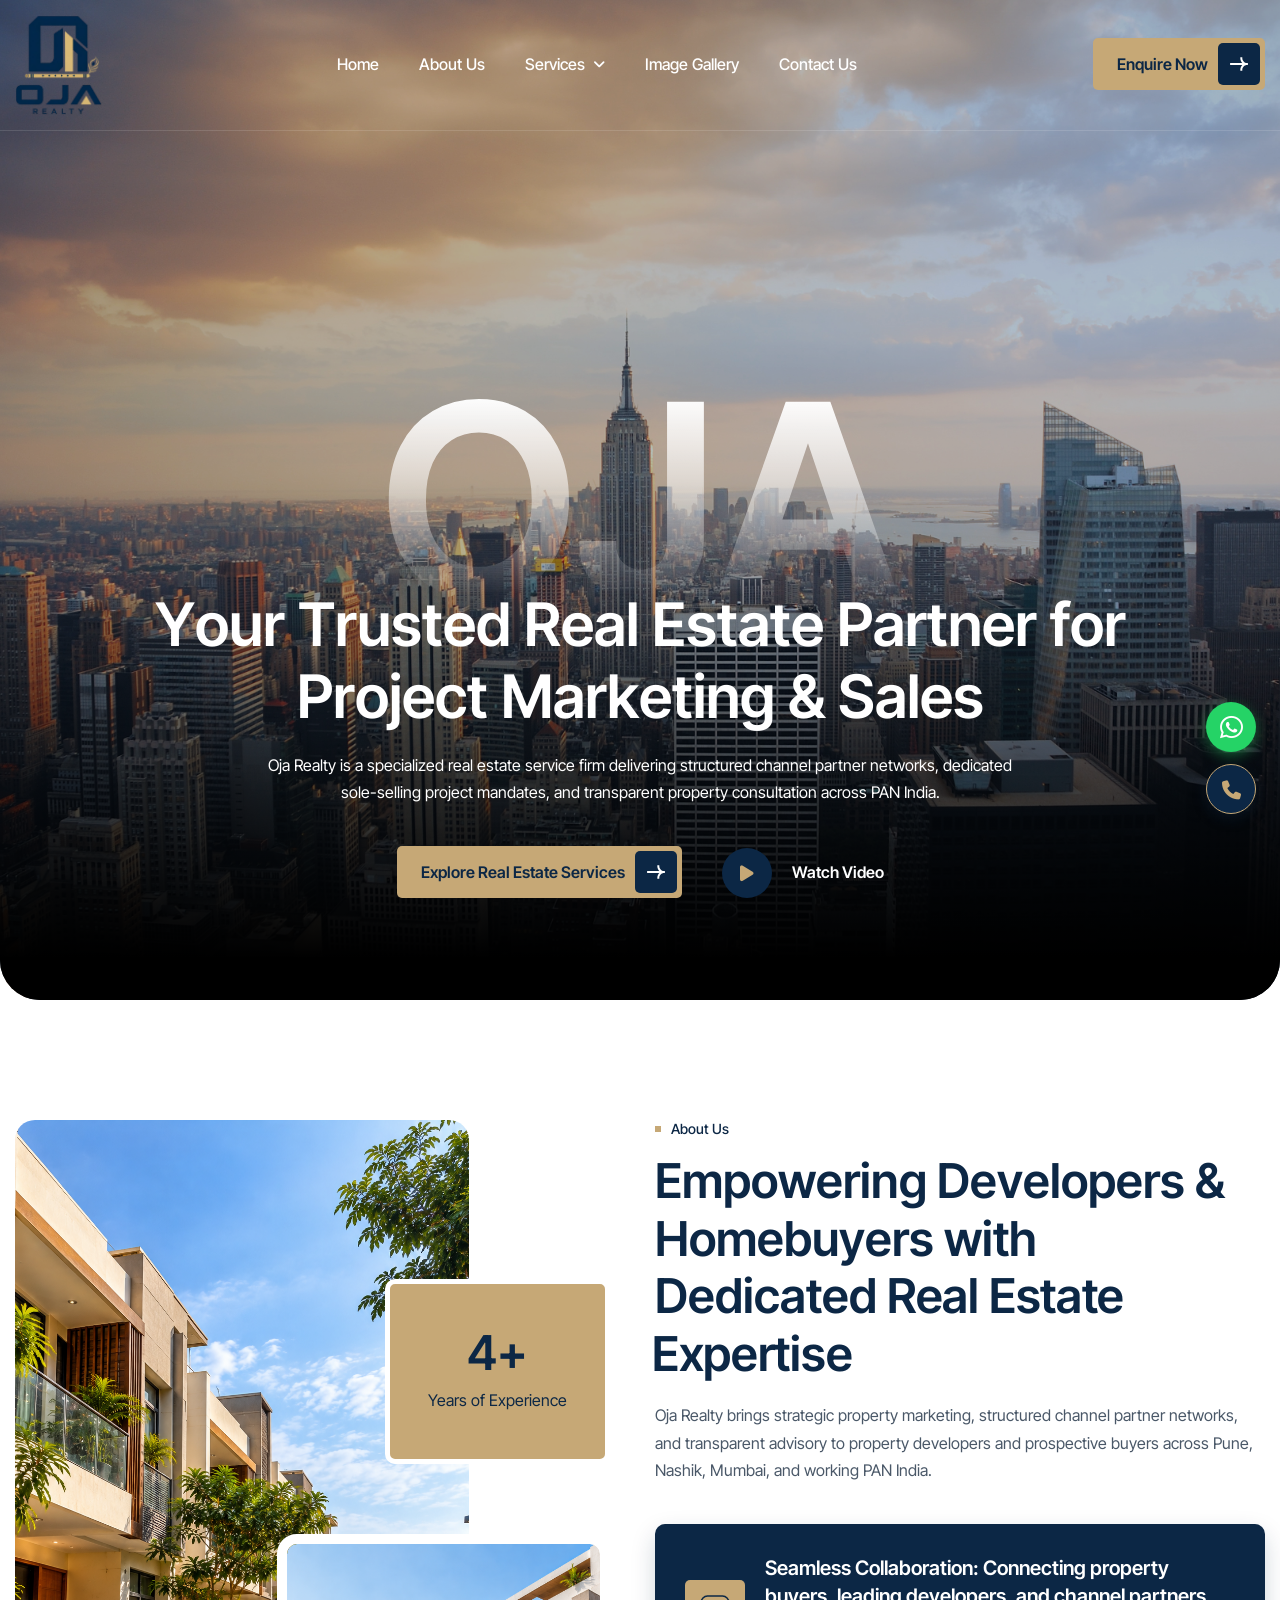
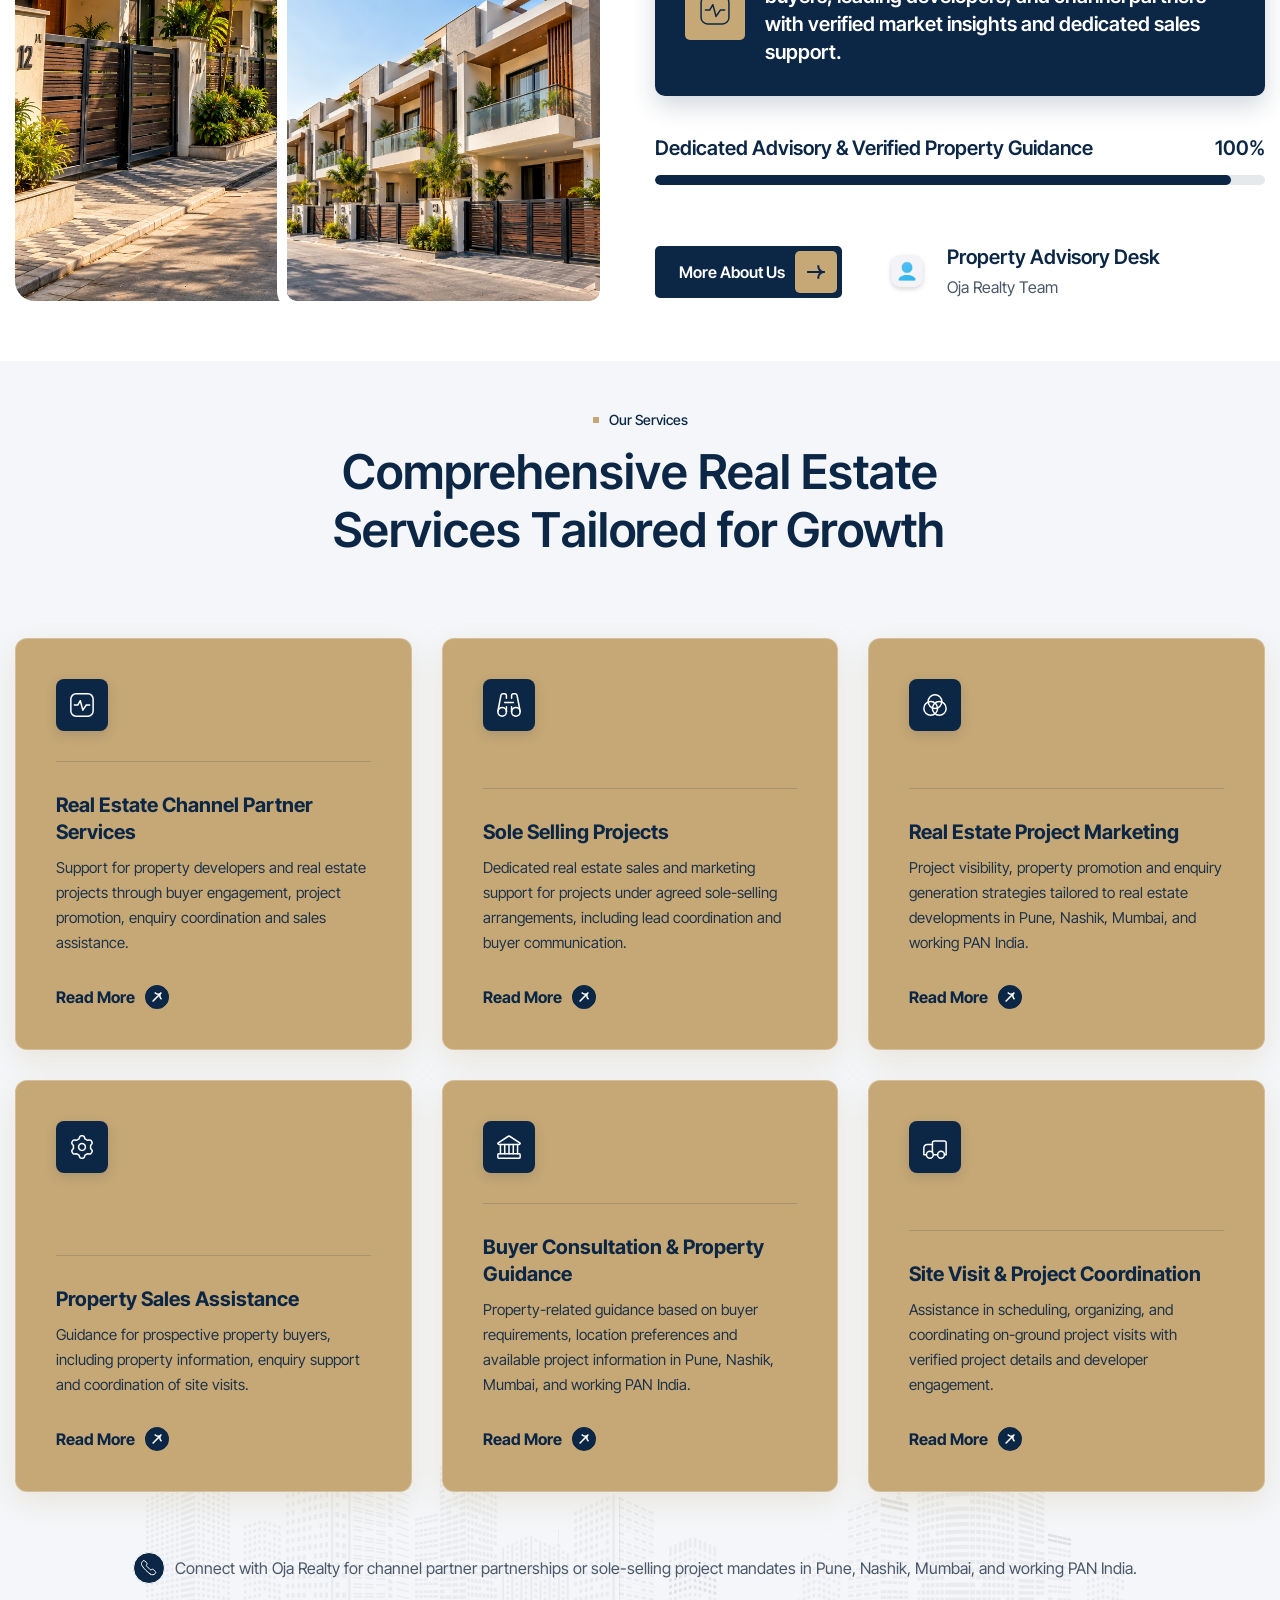
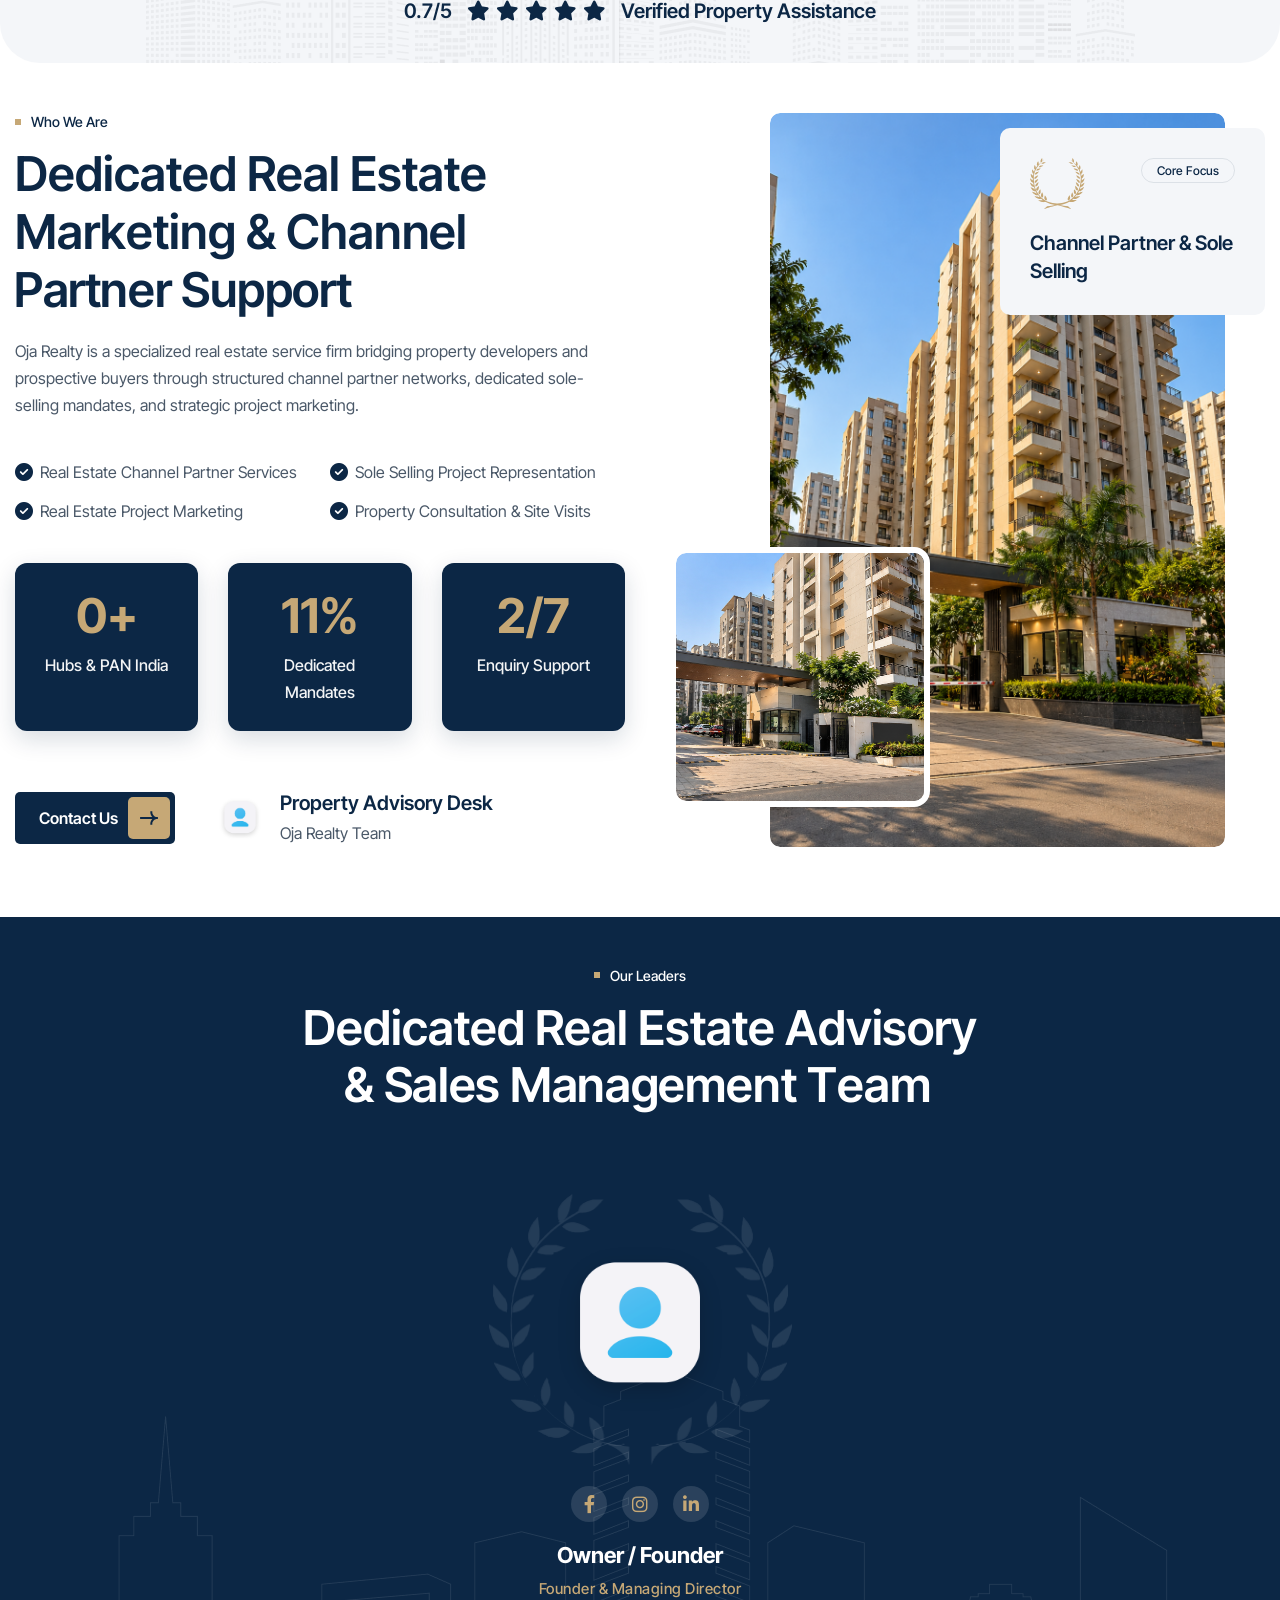
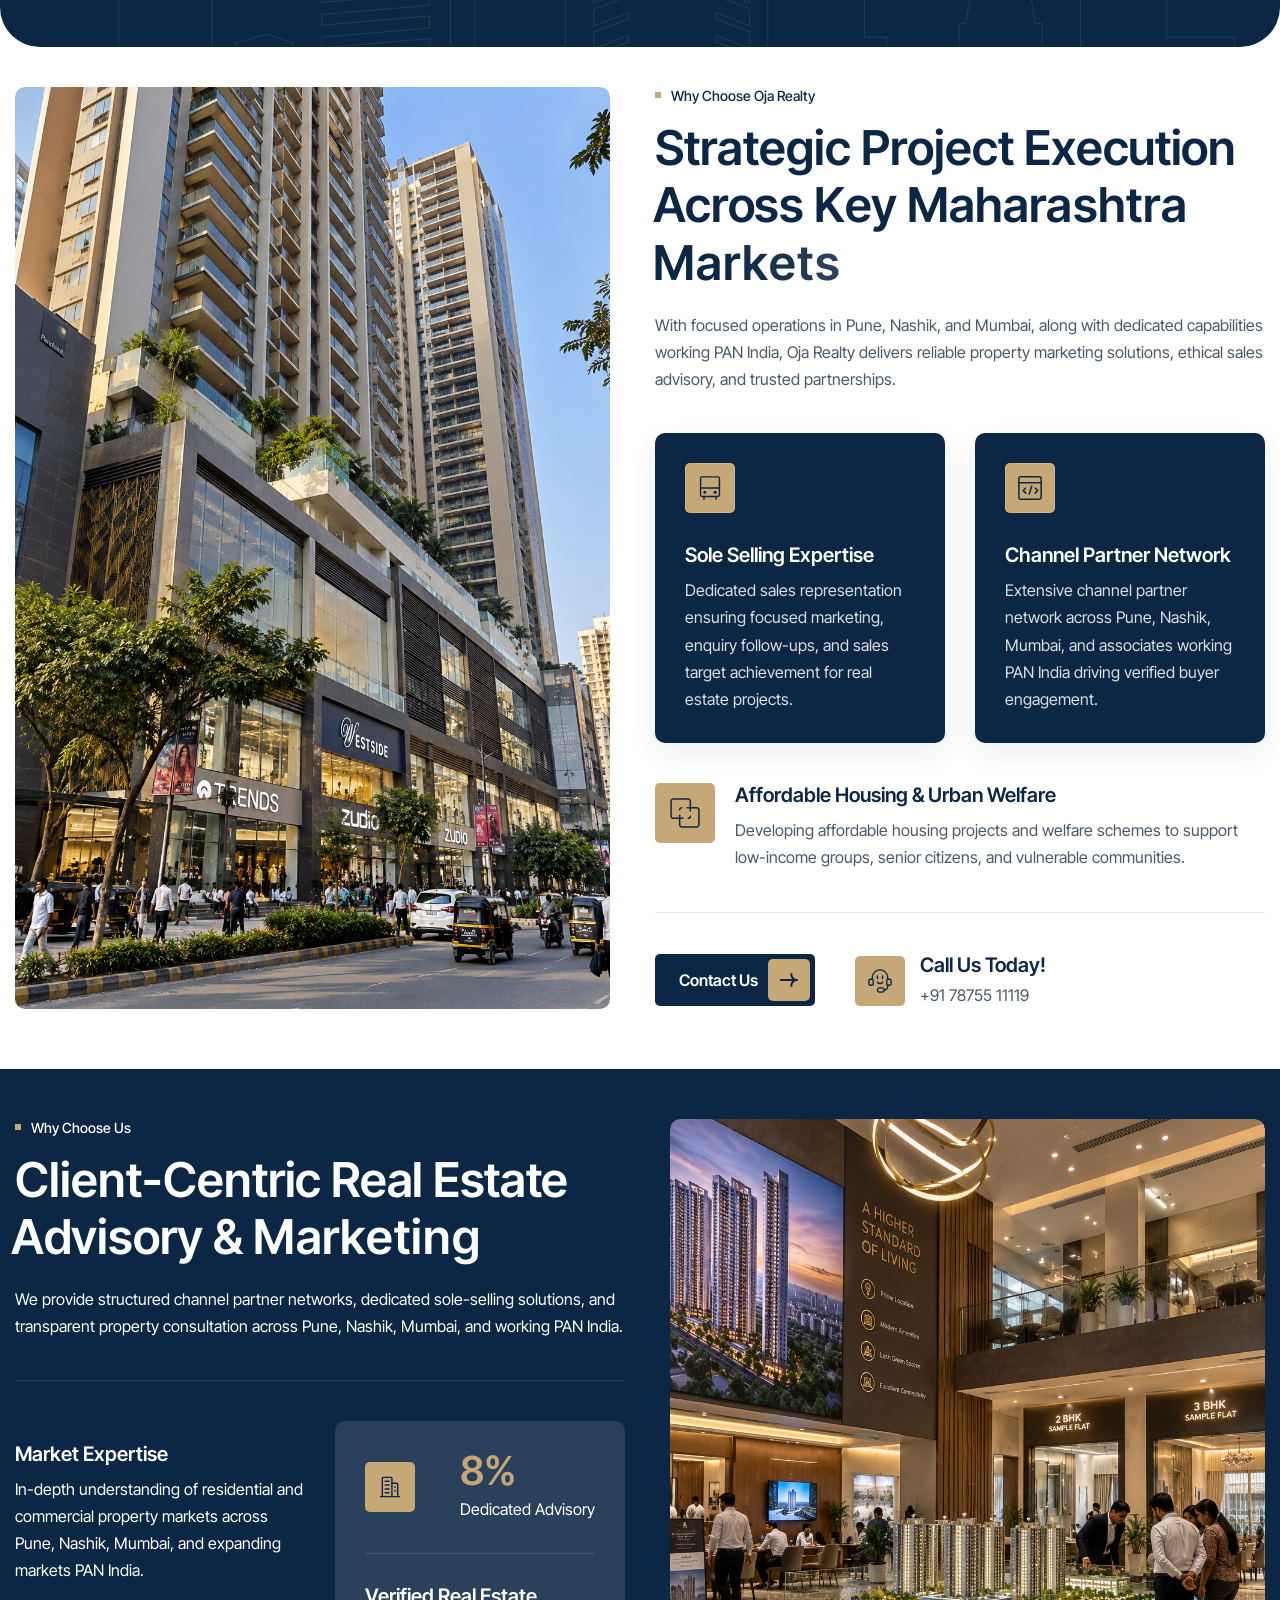
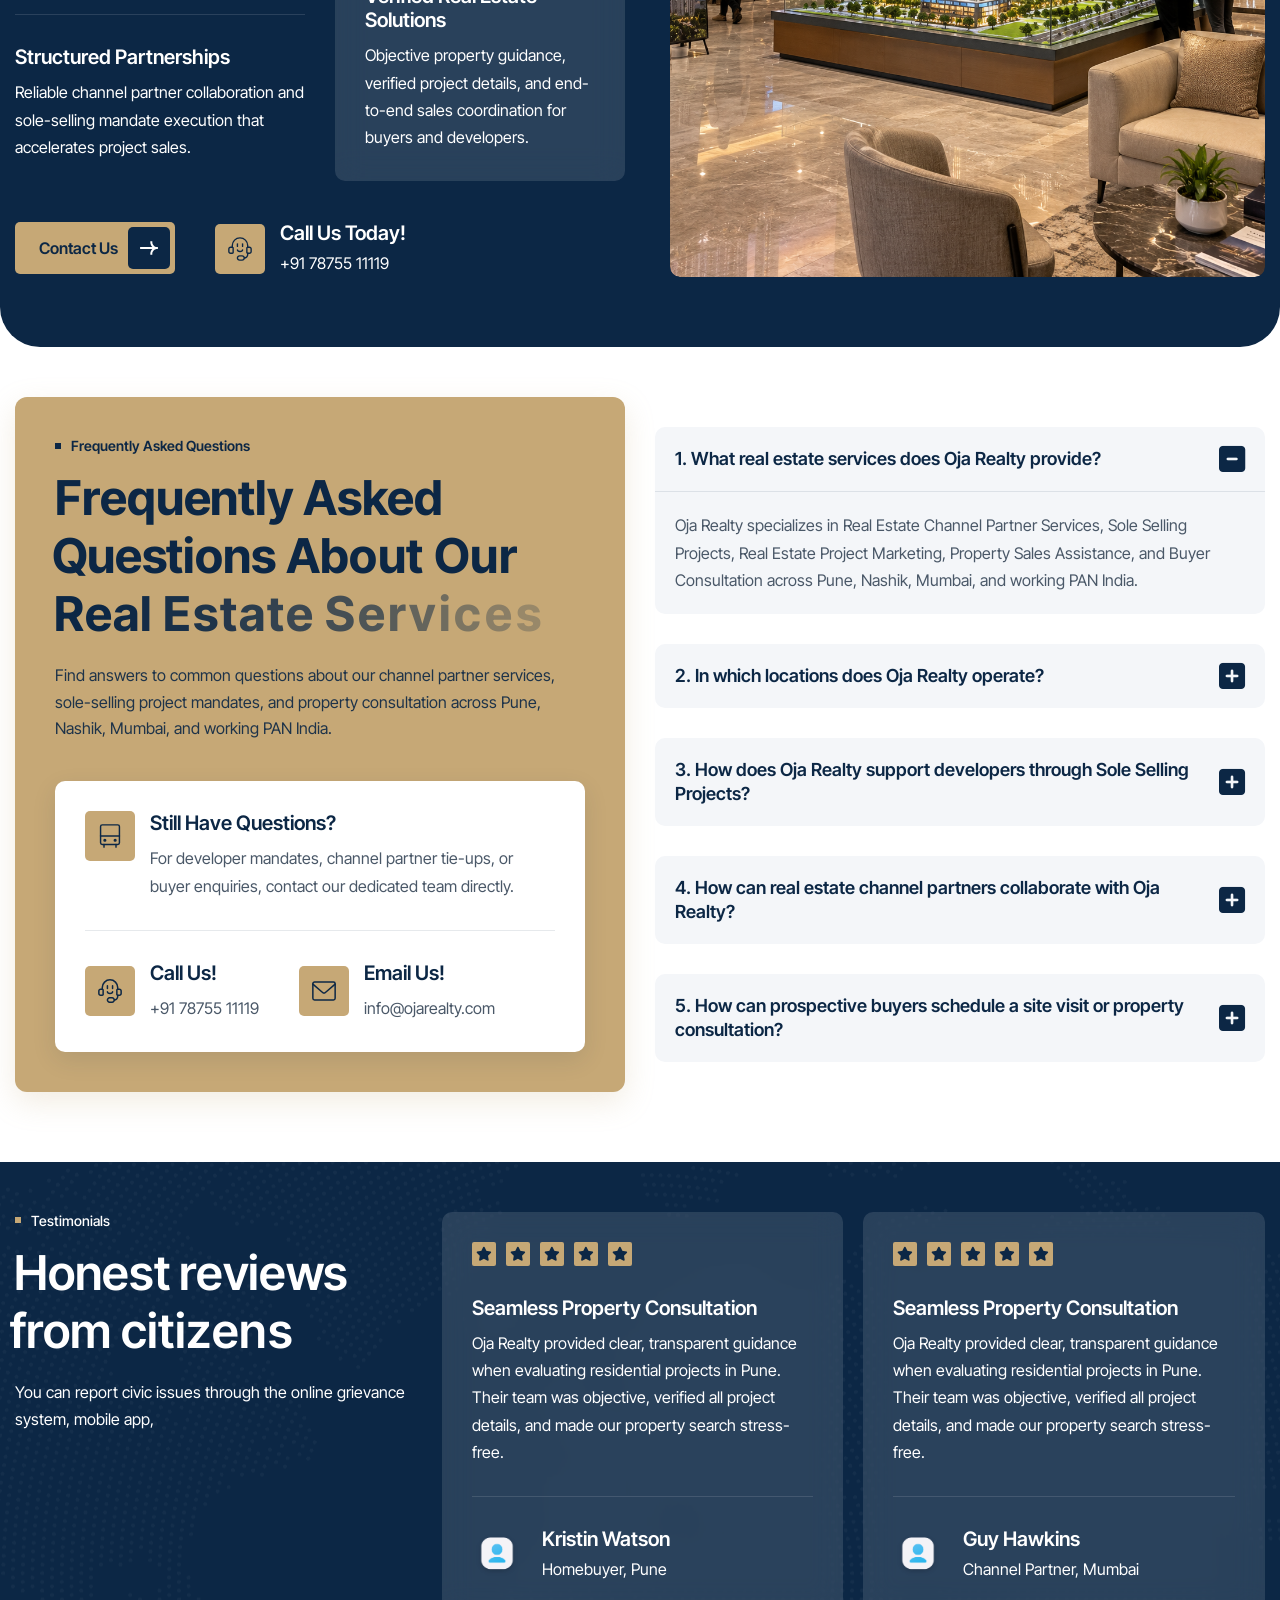
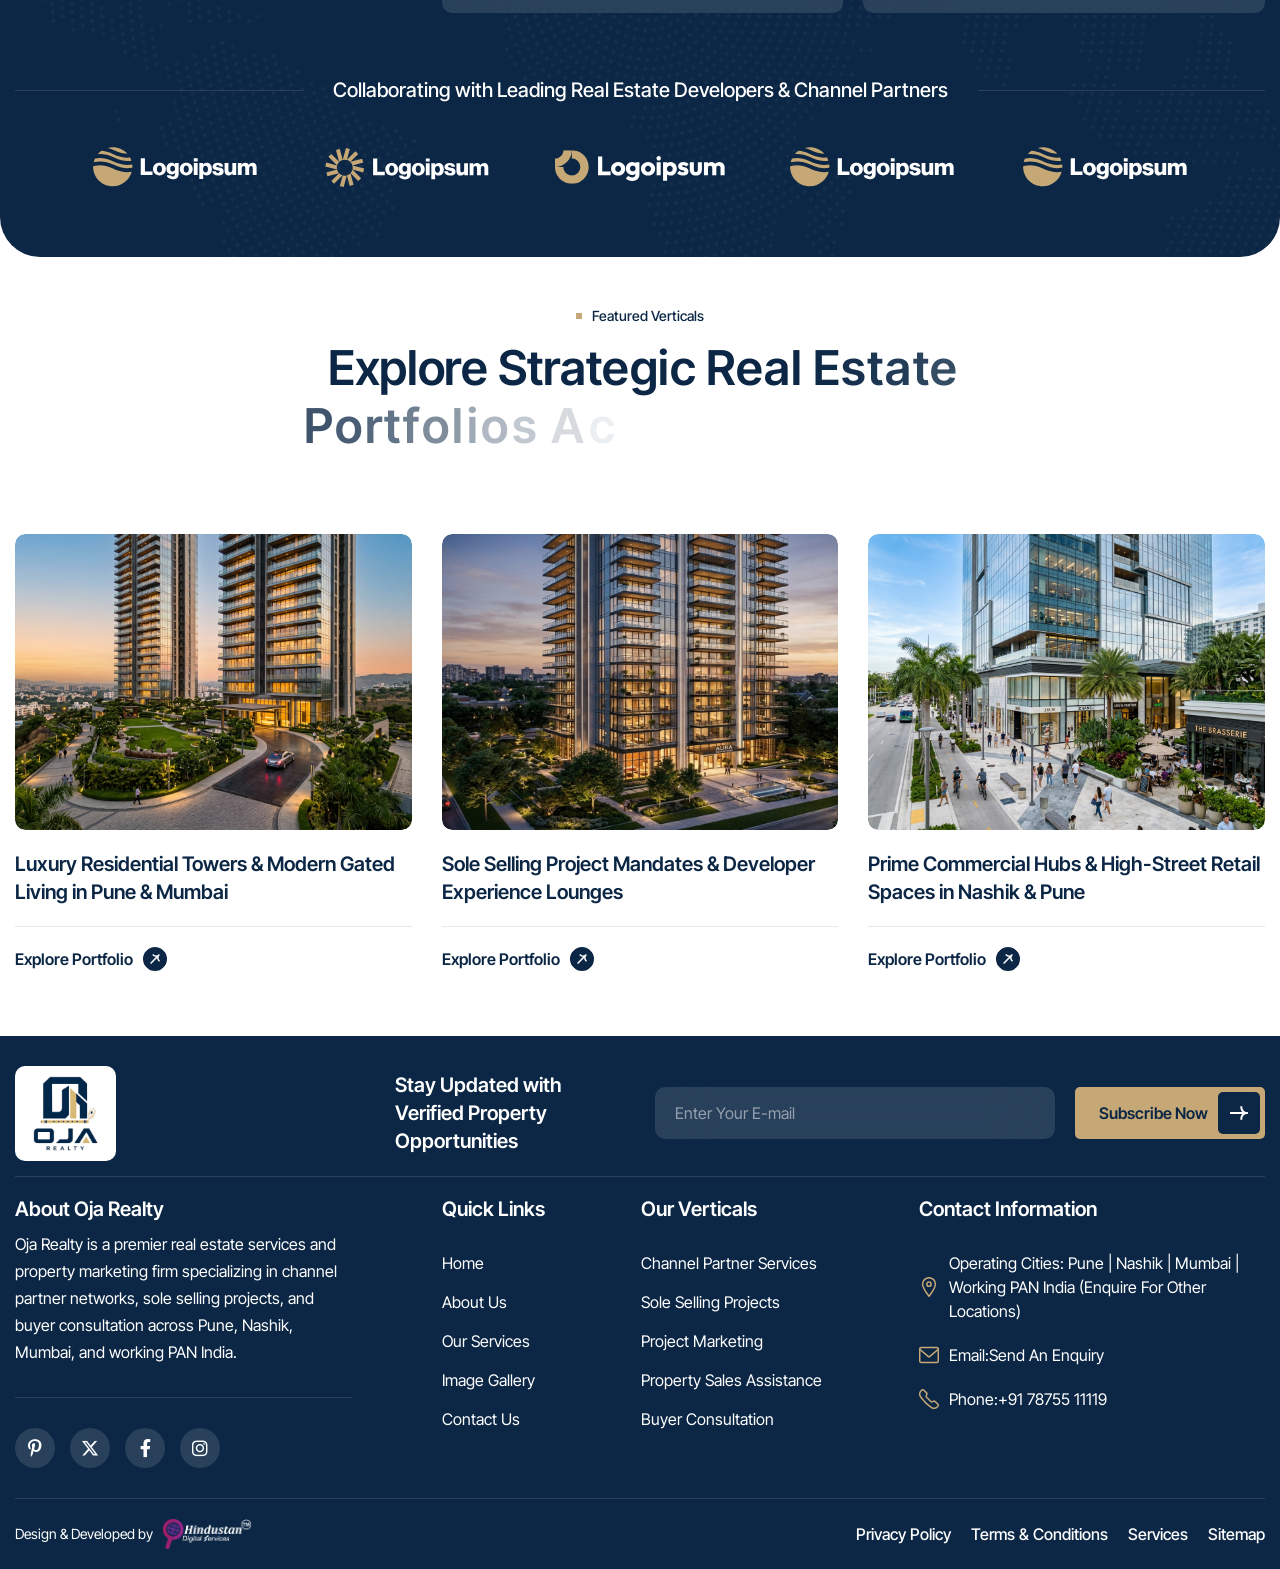
<file: index.html>
<!DOCTYPE html>
<html lang="zxx">

<head>
    <!-- Meta -->
    <meta charset="utf-8">
    <meta http-equiv="X-UA-Compatible" content="IE=edge">
    <meta name="viewport" content="width=device-width, initial-scale=1.0, maximum-scale=1">
    <meta name="description" content="Oja Realty is a premier real estate services firm specializing in channel partner networks, sole selling project mandates, project marketing, and property consultation across Pune, Nashik, Mumbai, and working PAN India. Call +91 78755 11119.">
    <meta name="keywords" content="Oja Realty, Real Estate Services in Pune, Real Estate Channel Partner Pune, Sole Selling Projects Pune, Real Estate Project Marketing, Property Sales Assistance, Real Estate Services in Nashik, Real Estate Services in Mumbai, Real Estate PAN India, Property Consultation">
    <meta name="author" content="Oja Realty">
    <!-- Page Title -->
    <title>Oja Realty - Real Estate Channel Partner & Sole Selling Projects | Pune, Nashik, Mumbai & PAN India</title>
    <!-- Open Graph Meta Tags -->
    <meta property="og:title" content="Oja Realty - Real Estate Channel Partner & Sole Selling Projects">
    <meta property="og:description" content="Dedicated real estate services, sole selling mandates, channel partner collaboration, and property consultation across Pune, Nashik, Mumbai, and working PAN India.">
    <meta property="og:type" content="website">
    <meta property="og:url" content="index.html">
    <meta property="og:site_name" content="Oja Realty">
    <!-- JSON-LD Structured Data -->
    <script type="application/ld+json">
    {
      "@context": "https://schema.org",
      "@type": "RealEstateAgent",
      "name": "Oja Realty",
      "description": "Professional real estate services, channel partner collaboration, sole-selling project mandates, and property consultation across Pune, Nashik, Mumbai, and working PAN India.",
      "telephone": "+91-78755-11119",
      "areaServed": [
        {"@type": "City", "name": "Pune"},
        {"@type": "City", "name": "Nashik"},
        {"@type": "City", "name": "Mumbai"},
        {"@type": "Country", "name": "India"}
      ]
    }
    </script>
    <!-- Favicon Icon -->
    <link rel="shortcut icon" type="image/x-icon" href="images/favicon.png">
    <!-- Google Fonts Css-->
    <link rel="preconnect" href="https://fonts.googleapis.com">
    <link rel="preconnect" href="https://fonts.gstatic.com" crossorigin>
    <link href="https://fonts.googleapis.com/css2?family=Inter+Tight:ital,wght@0,100..900;1,100..900&display=swap" rel="stylesheet">
    <!-- Bootstrap Css -->
    <link href="css/bootstrap.min.css" rel="stylesheet" media="screen">
    <!-- SlickNav Css -->
    <link href="css/slicknav.min.css" rel="stylesheet">
    <!-- Swiper Css -->
    <link rel="stylesheet" href="css/swiper-bundle.min.css">
    <!-- Font Awesome Icon Css-->
    <link href="css/all.min.css" rel="stylesheet" media="screen">
    <!-- Animated Css -->
    <link href="css/animate.css" rel="stylesheet">
    <!-- Magnific Popup Core Css File -->
    <link rel="stylesheet" href="css/magnific-popup.css">
    <!-- Mouse Cursor Css File -->
    <link rel="stylesheet" href="css/mousecursor.css">
    <!-- Main Custom Css -->
    <link href="css/custom.css" rel="stylesheet" media="screen">
</head>

<body>

    <!-- Preloader Start -->
    <div class="preloader">
        <div class="loading-container">
            <div class="loading"></div>
            <div id="loading-icon"><img src="images/loader.svg" alt="Oja Realty"></div>
        </div>
    </div>
    <!-- Preloader End -->

    <!-- Header Start -->
    <header class="main-header">
        <div class="header-sticky">
            <nav class="navbar navbar-expand-lg">
                <div class="container">
                    <!-- Logo Start -->
                    <a class="navbar-brand" href="index.html">
						<img src="images/logo-new.png" alt="Oja Realty Logo" style="max-height: 100px; width: auto;">
					</a>
                    <!-- Logo End -->

                    <!-- Main Menu Start -->
                    <div class="collapse navbar-collapse main-menu">
                            <div class="nav-menu-wrapper">
                                <ul class="navbar-nav mr-auto" id="menu">
                                    <li class="nav-item active"><a class="nav-link" href="index.html">Home</a></li>
                                    <li class="nav-item"><a class="nav-link" href="about.html">About Us</a></li>
                                    <li class="nav-item submenu"><a class="nav-link" href="service.html">Services</a>
                                        <ul>
                                            <li class="nav-item"><a class="nav-link" href="service.html">Our Services</a></li>
                                            <li class="nav-item"><a class="nav-link" href="service/service-single/service-single.html">Service Details</a></li>
                                        </ul>
                                    </li>
                                    <li class="nav-item"><a class="nav-link" href="image-gallery.html">Image Gallery</a></li>
                                    <li class="nav-item"><a class="nav-link" href="contact.html">Contact Us</a></li>
                                </ul>
                            </div>

                            <!-- Header Btn Start -->
                            <div class="header-btn">
                                <a href="contact.html" class="btn-default btn-highlighted">Enquire Now</a>
                            </div>
                            <!-- Header Btn End -->
                        </div>
                        <!-- Main Menu End -->
                    <div class="navbar-toggle"></div>
                </div>
            </nav>
            <div class="responsive-menu"></div>
        </div>
    </header>
    <!-- Header End -->

    <!-- Hero Section Start -->
    <div class="hero-prime dark-section parallaxie" data-image="images/hero-new-backfround.jpg">
        <div class="container">
            <div class="row">
                <div class="col-lg-12">
                    <!-- Hero Box Start -->
                    <div class="hero-box-prime">
                        <!-- Hero Image Title Start -->
                        <div class="hero-image-title-prime">
                            <span>OJA</span>
                        </div>
                        <!-- Hero Image Title End -->

                        <!-- Hero Content Start -->
                        <div class="hero-content-prime">
                            <!-- Section Title Start -->
                            <div class="section-title">
                                
                                <h1 class="text-anime-style-3" data-cursor="-opaque">Your Trusted Real Estate Partner for Project Marketing & Sales</h1>
                                <p class="wow fadeInUp" data-wow-delay="0.2s">Oja Realty is a specialized real estate service firm delivering structured channel partner networks, dedicated sole-selling project mandates, and transparent property consultation across PAN India.</p>
                            </div>
                            <!-- Section Title End -->

                            <!-- Hero Content Body Start -->
                            <div class="hero-content-body-prime wow fadeInUp" data-wow-delay="0.4s">
                                <!-- Hero Button Start -->
                                <div class="hero-btn-prime">
                                    <a href="service.html" class="btn-default btn-highlighted">Explore Real Estate Services</a>
                                </div>
                                <!-- Hero Button End -->

                                <!-- Video Play Button Start -->
                                <div class="video-play-button-prime">
                                    <a href="https://www.youtube.com/watch?v=Y-x0efG1seA" class="popup-video" data-cursor-text="Play">
                                        <i class="fa-solid fa-play"></i>
                                    </a>
                                    <p>Watch Video</p>
                                </div>
                                <!-- Video Play Button End -->
                            </div>
                            <!-- Hero Content Body End -->


                        </div>
                        <!-- Hero Content End -->
                    </div>
                    <!-- Hero Box End -->
                </div>
            </div>
        </div>
    </div>
    <!-- Hero Section End -->

    <!-- About Us Prime Start -->
    <div class="about-us-prime">
        <div class="container">
            <div class="row">
                <div class="col-xl-6">
                    <!-- About Us Image Box Start -->
                    <div class="about-us-image-box-prime wow fadeInUp">
                        <!-- About Image Box Start -->
                        <div class="about-image-box-1-prime about-us-image-prime">
                            <figure class="image-anime">
                                <img src="assets/Modern Townhouse Row in Daylight.png" alt="">
                            </figure>
                        </div>
                        <!-- About Image Box End -->

                        <!-- About Image Box Start -->
                        <div class="about-image-box-2-prime">
                            <div class="about-year-counter-box-prime">
                                <h2><span class="counter">25</span>+</h2>
                                <p>Years of Experience</p>
                            </div>
                            <div class="about-us-image-prime">
                                <figure class="image-anime">
                                    <img src="assets/Modern Luxury Townhouse Row.png" alt="">
                                </figure>
                            </div>
                        </div>
                        <!-- About Image Box End -->
                    </div>
                    <!-- About Us Image Box End -->
                </div>

                <div class="col-xl-6">
                    <!-- About Us Contant Start -->
                    <div class="about-us-contant-prime">
                        <!-- Section Title Start -->
                        <div class="section-title">
                            <span class="section-sub-title wow fadeInUp">About Us</span>
                            <h2 class="text-anime-style-3" data-cursor="-opaque">Empowering Developers & Homebuyers with Dedicated Real Estate Expertise</h2>
                            <p class="wow fadeInUp" data-wow-delay="0.2s">Oja Realty brings strategic property marketing, structured channel partner networks, and transparent advisory to property developers and prospective buyers across Pune, Nashik, Mumbai, and working PAN India.</p>
                        </div>
                        <!-- Section Title End -->

                        <!-- About Us Body Item Start -->
                        <div class="about-us-body-item-prime wow fadeInUp" data-wow-delay="0.4s">
                            <div class="icon-box">
                                <img src="images/icon-about-1-prime.svg" alt="">
                            </div>
                            <div class="about-us-body-item-title-prime">
                                <h3>Seamless Collaboration: Connecting property buyers, leading developers, and channel partners with verified market insights and dedicated sales support.</h3>
                            </div>
                        </div>
                        <!-- About Us Body Item End -->

                        <!-- About Skill Bar Start -->
                        <div class="about-skills-list-prime">
                            <!-- Skills Progress Bar Start -->
                            <div class="skills-progress-bar">
                                <!-- Skill Item Start -->
                                <div class="skillbar" data-percent="100%">
                                    <div class="skill-data">
                                        <div class="skill-title">Dedicated Advisory & Verified Property Guidance</div>
                                        <div class="skill-no">100%</div>
                                    </div>
                                    <div class="skill-progress">
                                        <div class="count-bar"></div>
                                    </div>
                                </div>
                                <!-- Skill Item End -->
                            </div>
                            <!-- Skills Progress Bar End -->
                        </div>
                        <!-- About Skill Bar End -->

                        <!-- About Us Footer Start -->
                        <div class="about-us-footer-prime wow fadeInUp" data-wow-delay="0.6s">
                            <!-- About Us Button Start -->
                            <div class="about-us-btn-prime">
                                <a href="about.html" class="btn-default">More About Us</a>
                            </div>
                            <!-- About Us Button End -->

                            <!-- About Author Box Start -->
                            <div class="about-author-Box-prime">
                                <!-- About Author Image Start -->
                                <div class="about-author-image-prime">
                                    <figure class="image-anime">
                                        <img src="user.png" alt="">
                                    </figure>
                                </div>
                                <!-- About Author Image End -->

                                <!-- About Author detail Start -->
                                <div class="about-author-content-prime">
                                    <h3>Property Advisory Desk</h3>
                                    <p>Oja Realty Team</p>
                                </div>
                                <!-- About Author detail End -->
                            </div>
                            <!-- About Us Author End -->
                        </div>
                        <!-- About Us Footer End -->
                    </div>
                    <!-- About Us Contant End -->
                </div>
            </div>
        </div>
    </div>
    <!-- About Us Prime Start -->

    <!-- Our Services Section Start -->
    <div class="our-services-prime bg-section">
        <div class="container">
            <div class="row section-row">
                <div class="col-lg-12">
                    <!-- Section Title Start -->
                    <div class="section-title section-title-center">
                        <span class="section-sub-title wow fadeInUp">Our Services</span>
                        <h2 class="text-anime-style-3" data-cursor="-opaque">Comprehensive Real Estate Services Tailored for Growth</h2>
                    </div>
                    <!-- Section Title End -->
                </div>
            </div>

            <div class="row">
                <div class="col-xl-4 col-md-6">
                    <!-- Service Item Start -->
                    <div class="service-item-prime wow fadeInUp">
                        <!-- Icon Box Start -->
                        <div class="icon-box">
                            <img src="images/icon-service-item-1-prime.svg" alt="">
                        </div>
                        <!-- Icon Box End -->

                        <!-- Service Item Body Start -->
                        <div class="service-item-body-prime">
                            <!-- Service Item Content Start -->
                            <div class="service-item-content-prime">
                                <h2><a href="service/service-single/service-single.html">Real Estate Channel Partner Services</a></h2>
                                <p>Support for property developers and real estate projects through buyer engagement, project promotion, enquiry coordination and sales assistance.</p>
                            </div>
                            <!-- Service Item Content End -->

                            <!-- Service Item button Start -->
                            <div class="service-item-btn-prime">
                                <a href="service/service-single/service-single.html" class="readmore-btn">read more</a>
                            </div>
                            <!-- Service Item button End -->
                        </div>
                        <!-- Service Item Body End -->
                    </div>
                    <!-- Service Item End -->
                </div>

                <div class="col-xl-4 col-md-6">
                    <!-- Service Item Start -->
                    <div class="service-item-prime wow fadeInUp" data-wow-delay="0.2s">
                        <!-- Icon Box Start -->
                        <div class="icon-box">
                            <img src="images/icon-service-item-2-prime.svg" alt="">
                        </div>
                        <!-- Icon Box End -->

                        <!-- Service Item Body Start -->
                        <div class="service-item-body-prime">
                            <!-- Service Item Content Start -->
                            <div class="service-item-content-prime">
                                <h2><a href="service/service-single/service-single.html">Sole Selling Projects</a></h2>
                                <p>Dedicated real estate sales and marketing support for projects under agreed sole-selling arrangements, including lead coordination and buyer communication.</p>
                            </div>
                            <!-- Service Item Content End -->

                            <!-- Service Item button Start -->
                            <div class="service-item-btn-prime">
                                <a href="service/service-single/service-single.html" class="readmore-btn">read more</a>
                            </div>
                            <!-- Service Item button End -->
                        </div>
                        <!-- Service Item Body End -->
                    </div>
                    <!-- Service Item End -->
                </div>

                <div class="col-xl-4 col-md-6">
                    <!-- Service Item Start -->
                    <div class="service-item-prime wow fadeInUp" data-wow-delay="0.4s">
                        <!-- Icon Box Start -->
                        <div class="icon-box">
                            <img src="images/icon-service-item-3-prime.svg" alt="">
                        </div>
                        <!-- Icon Box End -->

                        <!-- Service Item Body Start -->
                        <div class="service-item-body-prime">
                            <!-- Service Item Content Start -->
                            <div class="service-item-content-prime">
                                <h2><a href="service/service-single/service-single.html">Real Estate Project Marketing</a></h2>
                                <p>Project visibility, property promotion and enquiry generation strategies tailored to real estate developments in Pune, Nashik, Mumbai, and working PAN India.</p>
                            </div>
                            <!-- Service Item Content End -->

                            <!-- Service Item button Start -->
                            <div class="service-item-btn-prime">
                                <a href="service/service-single/service-single.html" class="readmore-btn">read more</a>
                            </div>
                            <!-- Service Item button End -->
                        </div>
                        <!-- Service Item Body End -->
                    </div>
                    <!-- Service Item End -->
                </div>

                <div class="col-xl-4 col-md-6">
                    <!-- Service Item Start -->
                    <div class="service-item-prime wow fadeInUp" data-wow-delay="0.6s">
                        <!-- Icon Box Start -->
                        <div class="icon-box">
                            <img src="images/icon-service-item-4-prime.svg" alt="">
                        </div>
                        <!-- Icon Box End -->

                        <!-- Service Item Body Start -->
                        <div class="service-item-body-prime">
                            <!-- Service Item Content Start -->
                            <div class="service-item-content-prime">
                                <h2><a href="service/service-single/service-single.html">Property Sales Assistance</a></h2>
                                <p>Guidance for prospective property buyers, including property information, enquiry support and coordination of site visits.</p>
                            </div>
                            <!-- Service Item Content End -->

                            <!-- Service Item button Start -->
                            <div class="service-item-btn-prime">
                                <a href="service/service-single/service-single.html" class="readmore-btn">read more</a>
                            </div>
                            <!-- Service Item button End -->
                        </div>
                        <!-- Service Item Body End -->
                    </div>
                    <!-- Service Item End -->
                </div>

                <div class="col-xl-4 col-md-6">
                    <!-- Service Item Start -->
                    <div class="service-item-prime wow fadeInUp" data-wow-delay="0.8s">
                        <!-- Icon Box Start -->
                        <div class="icon-box">
                            <img src="images/icon-service-item-5-prime.svg" alt="">
                        </div>
                        <!-- Icon Box End -->

                        <!-- Service Item Body Start -->
                        <div class="service-item-body-prime">
                            <!-- Service Item Content Start -->
                            <div class="service-item-content-prime">
                                <h2><a href="service/service-single/service-single.html">Buyer Consultation & Property Guidance</a></h2>
                                <p>Property-related guidance based on buyer requirements, location preferences and available project information in Pune, Nashik, Mumbai, and working PAN India.</p>
                            </div>
                            <!-- Service Item Content End -->

                            <!-- Service Item button Start -->
                            <div class="service-item-btn-prime">
                                <a href="service/service-single/service-single.html" class="readmore-btn">read more</a>
                            </div>
                            <!-- Service Item button End -->
                        </div>
                        <!-- Service Item Body End -->
                    </div>
                    <!-- Service Item End -->
                </div>

                <div class="col-xl-4 col-md-6">
                    <!-- Service Item Start -->
                    <div class="service-item-prime wow fadeInUp" data-wow-delay="1s">
                        <!-- Icon Box Start -->
                        <div class="icon-box">
                            <img src="images/icon-service-item-6-prime.svg" alt="">
                        </div>
                        <!-- Icon Box End -->

                        <!-- Service Item Body Start -->
                        <div class="service-item-body-prime">
                            <!-- Service Item Content Start -->
                            <div class="service-item-content-prime">
                                <h2><a href="service/service-single/service-single.html">Site Visit & Project Coordination</a></h2>
                                <p>Assistance in scheduling, organizing, and coordinating on-ground project visits with verified project details and developer engagement.</p>
                            </div>
                            <!-- Service Item Content End -->

                            <!-- Service Item button Start -->
                            <div class="service-item-btn-prime">
                                <a href="service/service-single/service-single.html" class="readmore-btn">read more</a>
                            </div>
                            <!-- Service Item button End -->
                        </div>
                        <!-- Service Item Body End -->
                    </div>
                    <!-- Service Item End -->
                </div>

                <div class="col-lg-12">
                    <!-- Section Footer Text Start -->
                    <div class="section-footer-text section-satisfy-img wow fadeInUp" data-wow-delay="0.4s">
                        <!-- Satisfy Client Images Start -->
                        <div class="satisfy-client-images">
                   
                            <div class="satisfy-client-image add-more">
                                <img src="images/icon-phone-white.svg" alt="">
                            </div>
                        </div>
                        <!-- Satisfy Client Images End -->
                        <p>Connect with Oja Realty for channel partner partnerships or sole-selling project mandates in Pune, Nashik, Mumbai, and working PAN India.</p>
                        <ul>
                            <li><span class="counter">4.9</span>/5</li>
                            <li>
                                <i class="fa-solid fa-star"></i>
                                <i class="fa-solid fa-star"></i>
                                <i class="fa-solid fa-star"></i>
                                <i class="fa-solid fa-star"></i>
                                <i class="fa-solid fa-star"></i>
                            </li>
                            <li>Verified Property Assistance </li>
                        </ul>
                    </div>
                    <!-- Section Footer Text End -->
                </div>
            </div>
        </div>
    </div>
    <!-- Our Services Section End -->

    <!-- Who We Are Section Start -->
    <div class="who-we-are-prime">
        <div class="container">
            <div class="row">
                <div class="col-xl-6">
                    <!-- Who We Are Content Start -->
                    <div class="who-we-are-content-prime">
                        <!-- Section Title Start -->
                        <div class="section-title">
                            <span class="section-sub-title wow fadeInUp">Who we are</span>
                            <h2 class="text-anime-style-3" data-cursor="-opaque">Dedicated Real Estate Marketing & Channel Partner Support</h2>
                            <p class="wow fadeInUp" data-wow-delay="0.2s">Oja Realty is a specialized real estate service firm bridging property developers and prospective buyers through structured channel partner networks, dedicated sole-selling mandates, and strategic project marketing.</p>
                        </div>
                        <!-- Section Title End -->

                        <!-- Who We Are Body Start -->
                        <div class="who-we-are-body-prime wow fadeInUp" data-wow-delay="0.4s">
                            <ul>
                                <li>Real Estate Channel Partner Services</li>
                                <li>Sole Selling Project Representation</li>
                                <li>Real Estate Project Marketing</li>
                                <li>Property Consultation & Site Visits</li>
                            </ul>
                        </div>
                        <!-- Who We Are Body End -->

                        <!-- Who We Counter List Start -->
                        <div class="who-we-counter-list-prime wow fadeInUp" data-wow-delay="0.6s">
                            <!-- Who We Counter Item Start -->
                            <div class="who-we-counter-item-prime">
                                <h2><span class="counter">3</span>+</h2>
                                <p>Hubs & PAN India</p>
                            </div>
                            <!-- Who We Counter Item End -->

                            <!-- Who We Counter Item Start -->
                            <div class="who-we-counter-item-prime">
                                <h2><span class="counter">100</span>%</h2>
                                <p>Dedicated Mandates</p>
                            </div>
                            <!-- Who We Counter Item End -->

                            <!-- Who We Counter Item Start -->
                            <div class="who-we-counter-item-prime">
                                <h2><span class="counter">24</span>/7</h2>
                                <p>Enquiry Support</p>
                            </div>
                            <!-- Who We Counter Item End -->
                        </div>
                        <!-- Who We Counter List End -->

                        <!-- Who We Are Footer Start -->
                        <div class="who-we-are-footer-prime wow fadeInUp" data-wow-delay="0.8s">
                            <!-- Who We Are Button Start -->
                            <div class="who-we-are-btn-prime">
                                <a href="contact.html" class="btn-default">Contact Us </a>
                            </div>
                            <!-- Who We Are Button End -->

                            <!-- About Author Box Start -->
                            <div class="about-author-Box-prime">
                                <!-- About Author Image Start -->
                                <div class="about-author-image-prime">
                                    <figure class="image-anime">
                                        <img src="user.png" alt="">
                                    </figure>
                                </div>
                                <!-- About Author Image End -->

                                <!-- About Author Content Start -->
                                <div class="about-author-content-prime">
                                    <h3>Property Advisory Desk</h3>
                                    <p>Oja Realty Team</p>
                                </div>
                                <!-- About Author Content End -->
                            </div>
                            <!-- About Us Author End -->
                        </div>
                        <!-- Who We Are Footer End -->
                    </div>
                    <!-- Who We Are Content End -->
                </div>

                <div class="col-xl-6">
                    <!-- Who We Image Box Start -->
                    <div class="who-we-image-box-prime wow fadeInUp" data-wow-delay="0.2s">
                        <!-- Who We Image Start -->
                        <div class="who-we-image-1-prime">
                            <div class="who-we-image-prime">
                                <figure class="image-anime">
                                    <img src="assets/Modern Indian Apartment Complex Entrance.png" alt="">
                                </figure>
                            </div>
                        </div>
                        <!-- Who We Image End -->

                        <!-- Who We Image Start -->
                        <div class="who-we-image-2-prime">
                            <div class="who-we-image-prime">
                                <figure class="image-anime">
                                    <img src="assets/Sunlit Modern Apartment Entrance.png" alt="">
                                </figure>
                            </div>
                        </div>
                        <!-- Who We Image End -->

                        <!-- Who We Award Box Start -->
                        <div class="who-we-award-box-prime">
                            <!-- Who We Award Header Start -->
                            <div class="who-we-award-header-prime">
                                <div class="who-we-award-img-prime">
                                    <img src="images/who-we-award-img-prime.svg" alt="">
                                </div>
                                <div class="who-we-award-header-title-prime">
                                    <p>Core Focus</p>
                                </div>
                            </div>
                            <!-- Who We Award Header End -->

                            <!-- Who We Award Content Start -->
                            <div class="who-we-award-content-prime">
                                <h3>Channel Partner & Sole Selling</h3>
                            </div>
                            <!-- Who We Award Content End -->
                        </div>
                        <!-- Who We Award Box End -->
                    </div>
                    <!-- Who We Image Box End -->
                </div>
            </div>
        </div>
    </div>
    <!-- Who We Are Section End -->

    <!-- Our Leaders Section Start -->
    <div class="our-leaders-prime dark-section">
        <div class="container">
            <div class="row section-row">
                <div class="col-lg-12">
                    <!-- Section Title Start -->
                    <div class="section-title section-title-center">
                        <span class="section-sub-title wow fadeInUp">Our Leaders</span>
                        <h2 class="text-anime-style-3" data-cursor="-opaque">Dedicated Real Estate Advisory & Sales Management Team</h2>
                    </div>
                    <!-- Section Title End -->
                </div>
            </div>

            <div class="row justify-content-center">
                <div class="col-xl-4 col-lg-5 col-md-6">
                    <!-- Leader Item Start -->
                    <div class="leader-item-prime wow fadeInUp">
                        <!-- Leader Item Image Start -->
                        <div class="leader-item-image-prime">
                            <a href="about.html" data-cursor-text="View">
                                <figure class="image-anime">
                                    <img src="user.png" alt="Owner - Oja Realty">
                                </figure>
                            </a>
                        </div>
                        <!-- Leader Item Image End -->

                        <!-- Leader Item Body Start -->
                        <div class="leader-item-body-prime">
                            <!-- Leader Social List Start -->
                            <div class="leader-social-list-prime">
                                <ul>
                                    <li><a href="#"><i class="fa-brands fa-facebook-f"></i></a></li>
                                    <li><a href="#"><i class="fa-brands fa-instagram"></i></a></li>
                                    <li><a href="#"><i class="fa-brands fa-linkedin-in"></i></a></li>
                                </ul>
                            </div>
                            <!-- Leader Social List End -->

                            <!-- Leader Item Content Start -->
                            <div class="leader-item-content-prime">
                                <h2><a href="about.html">Owner / Founder</a></h2>
                                <p>Founder & Managing Director</p>
                            </div>
                            <!-- Leader Item Content End -->
                        </div>
                        <!-- Leader Item Body End -->
                    </div>
                    <!-- Leader Item End -->
                </div>
            </div>
        </div>
    </div>
    <!-- Our Leaders Section End -->

    <!-- Our Key Fact Section Start -->
    <div class="our-key-fact-prime">
        <div class="container">
            <div class="row">
                <div class="col-xl-6">
                    <!-- Our Key Fact Image Start -->
                    <div class="key-fact-image-prime">
                        <figure class="image-anime reveal">
                            <img src="assets/Sunny High-Rise Shopping Complex.png" alt="">
                        </figure>
                    </div>
                    <!-- Our Key Fact Image Start -->
                </div>

                <div class="col-xl-6">
                    <!-- Key Fact Contant Start -->
                    <div class="key-fact-contant-prime">
                        <!-- Section Title Start -->
                        <div class="section-title">
                            <span class="section-sub-title wow fadeInUp">Why Choose Oja Realty</span>
                            <h2 class="text-anime-style-3" data-cursor="-opaque">Strategic Project Execution Across Key Maharashtra Markets</h2>
                            <p class="wow fadeInUp" data-wow-delay="0.2s">With focused operations in Pune, Nashik, and Mumbai, along with dedicated capabilities working PAN India, Oja Realty delivers reliable property marketing solutions, ethical sales advisory, and trusted partnerships.</p>
                        </div>
                        <!-- Section Title End -->

                        <!-- Key Fact Items List Start -->
                        <div class="key-fact-items-list-prime wow fadeInUp" data-wow-delay="0.4s">
                            <!-- Key Fact Item Start -->
                            <div class="key-fact-item-prime">
                                <div class="icon-box">
                                    <img src="images/icon-key-fact-1-prime.svg" alt="">
                                </div>
                                <div class="key-fact-item-content-prime">
                                    <h3>Sole Selling Expertise</h3>
                                    <p>Dedicated sales representation ensuring focused marketing, enquiry follow-ups, and sales target achievement for real estate projects.</p>
                                </div>
                            </div>
                            <!-- Key Fact Item End -->

                            <!-- Key Fact Item Start -->
                            <div class="key-fact-item-prime">
                                <div class="icon-box">
                                    <img src="images/icon-key-fact-2-prime.svg" alt="">
                                </div>
                                <div class="key-fact-item-content-prime">
                                    <h3>Channel Partner Network</h3>
                                    <p>Extensive channel partner network across Pune, Nashik, Mumbai, and associates working PAN India driving verified buyer engagement.</p>
                                </div>
                            </div>
                            <!-- Key Fact Item End -->
                        </div>
                        <!-- Key Fact Items List End -->

                        <!-- Key Fact Icon Box Start -->
                        <div class="key-fact-icon-box-prime wow fadeInUp" data-wow-delay="0.6s">
                            <div class="icon-box">
                                <img src="images/icon-key-fact-3-prime.svg" alt="">
                            </div>
                            <div class="key-fact-icon-contant-prime">
                                <h3>Affordable Housing & Urban Welfare</h3>
                                <p>Developing affordable housing projects and welfare schemes to support low-income groups, senior citizens, and vulnerable communities.</p>
                            </div>
                        </div>
                        <!-- Key Fact Icon Box End -->

                        <!-- Key Fact Body Start -->
                        <div class="key-fact-footer-prime wow fadeInUp" data-wow-delay="0.8s">
                            <!-- Knownu Us Button Start -->
                            <div class="key-fact-btn-prime">
                                <a href="contact.html" class="btn-default">Contact Us </a>
                            </div>
                            <!-- Knownu Us Button End -->

                            <!-- About Us Contact Box Start  -->
                            <div class="about-us-contact-box-prime">
                                <div class="icon-box">
                                    <img src="images/icon-headphone-primary.svg" alt="">
                                </div>
                                <div class="about-us-conatct-content-prime">
                                    <h3>Call Us Today!</h3>
                                    <p><a href="tel:+917875511119">+91 78755 11119</a></p>
                                </div>
                            </div>
                            <!-- About Us Contact Box End  -->
                        </div>
                        <!-- Known Us Body End -->
                    </div>
                    <!-- Key Fact Contant End -->
                </div>
            </div>
        </div>
    </div>
    <!-- Our Key Fact Section End -->

    <!-- Why Choose Us Section Start -->
    <div class="why-choose-us-prime dark-section">
        <div class="container">
            <div class="row">
                <div class="col-xl-6">
                    <!-- Why Choose Us Content Start -->
                    <div class="why-choose-us-content-prime">
                        <!-- Section Title Start -->
                        <div class="section-title">
                            <span class="section-sub-title wow fadeInUp">Why Choose Us</span>
                            <h2 class="text-anime-style-3" data-cursor="-opaque">Client-Centric Real Estate Advisory & Marketing</h2>
                            <p class="wow fadeInUp" data-wow-delay="0.2s">We provide structured channel partner networks, dedicated sole-selling solutions, and transparent property consultation across Pune, Nashik, Mumbai, and working PAN India.</p>
                        </div>
                        <!-- Section Title End -->

                        <!-- Why Choose Body Start -->
                        <div class="why-choose-body-prime wow fadeInUp" data-wow-delay="0.4s">
                            <!-- Why Choose Body Item List Start -->
                            <div class="why-choose-body-item-list-prime">
                                <!-- Why Choose Body Item Start -->
                                <div class="why-choose-body-item-prime">
                                    <h3>Market Expertise</h3>
                                    <p>In-depth understanding of residential and commercial property markets across Pune, Nashik, Mumbai, and expanding markets PAN India.</p>
                                </div>
                                <!-- Why Choose Body Item End -->

                                <!-- Why Choose Body Item Start -->
                                <div class="why-choose-body-item-prime">
                                    <h3>Structured Partnerships</h3>
                                    <p>Reliable channel partner collaboration and sole-selling mandate execution that accelerates project sales.</p>
                                </div>
                                <!-- Why Choose Body Item End -->
                            </div>
                            <!-- Why Choose Body Item List End -->

                            <!-- Smart Solution Box Start -->
                            <div class="smart-solution-box-prime">
                                <!-- Smart Solution Header Start -->
                                <div class="smart-solution-header-prime">
                                    <div class="icon-box">
                                        <img src="images/icon-smart-solution-1-prime.svg" alt="">
                                    </div>
                                    <div class="smart-solution-counter-item-prime">
                                        <h3><span class="counter">100</span>%</h3>
                                        <p>Dedicated Advisory</p>
                                    </div>
                                </div>
                                <!-- Smart Solution Header End -->

                                <!-- Smart Solution Body Start -->
                                <div class="smart-solution-body-prime">
                                    <h3>Verified Real Estate Solutions</h3>
                                    <p>Objective property guidance, verified project details, and end-to-end sales coordination for buyers and developers.</p>
                                </div>
                                <!-- Smart Solution Body End -->
                            </div>
                            <!-- Smart Solution Box End -->
                        </div>
                        <!-- Why Choose Body End -->

                        <!-- Why Choose Footer Start -->
                        <div class="why-choose-footer-prime wow fadeInUp" data-wow-delay="0.6s">
                            <!-- Why Choose Button Start -->
                            <div class="why-choose-btn-prime">
                                <a href="contact.html" class="btn-default btn-highlighted">Contact Us</a>
                            </div>
                            <!-- Why Choose Button End -->

                            <!-- About Us Contact Box Start  -->
                            <div class="about-us-contact-box-prime">
                                <div class="icon-box">
                                    <img src="images/icon-headphone-primary.svg" alt="">
                                </div>
                                <div class="about-us-conatct-content-prime">
                                    <h3>Call Us Today!</h3>
                                    <p><a href="tel:+917875511119">+91 78755 11119</a></p>
                                </div>
                            </div>
                            <!-- About Us Contact Box End  -->
                        </div>
                    </div>
                    <!-- Why Choose Us Content End -->
                </div>

                <div class="col-xl-6">
                    <!-- Why Choose Us Image Start -->
                    <div class="why-choose-us-image-prime">
                        <figure class="image-anime reveal">
                            <img src="assets/Luxury Real Estate Sales Gallery.png" alt="Oja Realty Client-Centric Real Estate Advisory & Consultation">
                        </figure>
                    </div>
                    <!-- Why Choose Us Image End -->
                </div>
            </div>
        </div>
    </div>
    <!-- Why Choose Us Section End -->

    <!-- Our Faqs Section Start -->
    <div class="our-faqs-prime">
        <div class="container">
            <div class="row">
                <div class="col-xl-6">
                    <!-- Faq Contant Start -->
                    <div class="faq-contant-box-prime">
                        <!-- Section Title Start -->
                        <div class="section-title">
                            <span class="section-sub-title wow fadeInUp">Frequently Asked Questions</span>
                            <h2 class="text-anime-style-3" data-cursor="-opaque">Frequently Asked Questions About Our Real Estate Services</h2>
                            <p class="wow fadeInUp" data-wow-delay="0.2s">Find answers to common questions about our channel partner services, sole-selling project mandates, and property consultation across Pune, Nashik, Mumbai, and working PAN India.</p>
                        </div>
                        <!-- Section Title End -->

                        <!-- faq Info Item List Start -->
                        <div class="faq-info-item-list-prime wow fadeInUp" data-wow-delay="0.4s">
                            <!-- faq Info Item Start -->
                            <div class="faq-info-item-prime item-1">
                                <div class="icon-box">
                                    <img src="images/icon-question-prime.svg" alt="">
                                </div>
                                <div class="faq-info-item-content-prime">
                                    <h3>Still Have Questions?</h3>
                                    <p>For developer mandates, channel partner tie-ups, or buyer enquiries, contact our dedicated team directly.</p>
                                </div>
                            </div>
                            <!-- faq Info Item End -->

                            <!-- faq Info Item Start -->
                            <div class="faq-info-item-prime">
                                <div class="icon-box">
                                    <img src="images/icon-headphone-prime.svg" alt="">
                                </div>
                                <div class="faq-info-item-content-prime">
                                    <h3>Call Us!</h3>
                                    <p><a href="tel:+917875511119">+91 78755 11119</a></p>
                                </div>
                            </div>
                            <!-- faq Info Item End -->

                            <!-- faq Info Item Start -->
                            <div class="faq-info-item-prime">
                                <div class="icon-box">
                                    <img src="images/icon-mail-accent.svg" alt="">
                                </div>
                                <div class="faq-info-item-content-prime">
                                    <h3>Email Us!</h3>
                                    <p><a href="mailto:info@ojarealty.com">info@ojarealty.com</a></p>
                                </div>
                            </div>
                            <!-- faq Info Item End -->
                        </div>
                        <!-- faq Info Item List End -->
                    </div>
                    <!-- Faq Contant End -->
                </div>

                <div class="col-xl-6">
                    <!-- FAQ Content Start -->
                    <div class="faq-contant-prime">
                        <!-- FAQ Accordion Start -->
                        <div class="faq-accordion-prime" id="accordion">
                            <!-- FAQ Item Start -->
                            <div class="accordion-item wow fadeInUp">
                                <h2 class="accordion-header" id="heading1">
                                    <button class="accordion-button" type="button" data-bs-toggle="collapse" data-bs-target="#collapse1" aria-expanded="true" aria-controls="collapse1">
                                        1. What real estate services does Oja Realty provide?
                                    </button>
                                </h2>
                                <div id="collapse1" class="accordion-collapse collapse show" role="region" aria-labelledby="heading1" data-bs-parent="#accordion">
                                    <div class="accordion-body">
                                        <p>Oja Realty specializes in Real Estate Channel Partner Services, Sole Selling Projects, Real Estate Project Marketing, Property Sales Assistance, and Buyer Consultation across Pune, Nashik, Mumbai, and working PAN India.</p>
                                    </div>
                                </div>
                            </div>
                            <!-- FAQ Item End -->

                            <!-- FAQ Item Start -->
                            <div class="accordion-item wow fadeInUp" data-wow-delay="0.2s">
                                <h2 class="accordion-header" id="heading2">
                                    <button class="accordion-button collapsed" type="button" data-bs-toggle="collapse" data-bs-target="#collapse2" aria-expanded="false" aria-controls="collapse2">
                                        2. In which locations does Oja Realty operate?
                                    </button>
                                </h2>
                                <div id="collapse2" class="accordion-collapse collapse" role="region" aria-labelledby="heading2" data-bs-parent="#accordion">
                                    <div class="accordion-body">
                                        <p>Oja Realty operates primary regional hubs in Pune, Nashik, and Mumbai, while actively working PAN India for developers, buyers, and channel partner networks seeking wider national representation.</p>
                                    </div>
                                </div>
                            </div>
                            <!-- FAQ Item End -->

                            <!-- FAQ Item Start -->
                            <div class="accordion-item wow fadeInUp" data-wow-delay="0.4s">
                                <h2 class="accordion-header" id="heading3">
                                    <button class="accordion-button collapsed" type="button" data-bs-toggle="collapse" data-bs-target="#collapse3" aria-expanded="false" aria-controls="collapse3">
                                        3. How does Oja Realty support developers through Sole Selling Projects?
                                    </button>
                                </h2>
                                <div id="collapse3" class="accordion-collapse collapse" role="region" aria-labelledby="heading3" data-bs-parent="#accordion">
                                    <div class="accordion-body">
                                        <p>We take end-to-end sales and marketing responsibility for designated real estate projects—managing customer inquiries, lead follow-ups, channel partner distribution, and site visit coordination across Pune, Nashik, Mumbai, and working PAN India to accelerate sales velocity.</p>
                                    </div>
                                </div>
                            </div>
                            <!-- FAQ Item End -->

                            <!-- FAQ Item Start -->
                            <div class="accordion-item wow fadeInUp" data-wow-delay="0.6s">
                                <h2 class="accordion-header" id="heading4">
                                    <button class="accordion-button collapsed" type="button" data-bs-toggle="collapse" data-bs-target="#collapse4" aria-expanded="false" aria-controls="collapse4">
                                        4. How can real estate channel partners collaborate with Oja Realty?
                                    </button>
                                </h2>
                                <div id="collapse4" class="accordion-collapse collapse" role="region" aria-labelledby="heading4" data-bs-parent="#accordion">
                                    <div class="accordion-body">
                                        <p>Channel partners can register directly with Oja Realty to access verified residential and commercial project inventories, dedicated broker support, structured payouts, and co-marketing opportunities working PAN India.</p>
                                    </div>
                                </div>
                            </div>
                            <!-- FAQ Item End -->

                            <!-- FAQ Item Start -->
                            <div class="accordion-item wow fadeInUp" data-wow-delay="0.8s">
                                <h2 class="accordion-header" id="heading5">
                                    <button class="accordion-button collapsed" type="button" data-bs-toggle="collapse" data-bs-target="#collapse5" aria-expanded="false" aria-controls="collapse5">
                                        5. How can prospective buyers schedule a site visit or property consultation?
                                    </button>
                                </h2>
                                <div id="collapse5" class="accordion-collapse collapse" role="region" aria-labelledby="heading5" data-bs-parent="#accordion">
                                    <div class="accordion-body">
                                        <p>Prospective homebuyers and commercial investors can connect with our advisory desk via phone at +91 78755 11119 or submit an online inquiry. Our team coordinates guided site visits, transparent project reviews, and unit selection across our active locations and PAN India network.</p>
                                    </div>
                                </div>
                            </div>
                            <!-- FAQ Item End -->
                        </div>
                        <!-- FAQ Accordion End -->
                    </div>
                    <!-- FAQ Content End -->
                </div>
            </div>
        </div>
    </div>
    <!-- Our Faqs Section End -->

    <!-- Our Testimonials Section Start -->
    <div class="our-testimonials-prime dark-section">
        <div class="container">
            <div class="row">
                <div class="col-xl-4">
                    <!-- Our Testimonial Contant Start -->
                    <div class="our-testimonials-content-prime">
                        <!-- Section Title Start -->
                        <div class="section-title">
                            <span class="section-sub-title wow fadeInUp">Testimonials</span>
                            <h2 class="text-anime-style-3" data-cursor="-opaque">Honest reviews from citizens</h2>
                            <p class="wow fadeInUp" data-wow-delay="0.2s">You can report civic issues through the online grievance system, mobile app,</p>
                        </div>
                        <!-- Section Title End -->
                    </div>
                    <!-- Our Testimonial Contant End -->
                </div>

                <div class="col-xl-8">
                    <!-- Testimonial Slide Start -->
                    <div class="testimonial-slider-prime wow fadeInUp">
                        <div class="swiper">
                            <div class="swiper-wrapper">
                                <!-- Testimonial Slide Start -->
                                <div class="swiper-slide">
                                    <div class="testimonial-item-prime">
                                        <!-- Testimonial Item Header Start -->
                                        <div class="testimonial-item-header-prime">
                                            <div class="testimonial-item-rating-prime">
                                                <i class="fa-solid fa-star"></i>
                                                <i class="fa-solid fa-star"></i>
                                                <i class="fa-solid fa-star"></i>
                                                <i class="fa-solid fa-star"></i>
                                                <i class="fa-solid fa-star"></i>
                                            </div>
                                        </div>
                                        <!-- Testimonial Item Header End -->

                                        <!-- Testimonial Item Body Start -->
                                        <div class="testimonial-item-body-prime">
                                            <div class="testimonial-item-content-prime">
                                                <h2>Seamless Property Consultation</h2>
                                                <p>Oja Realty provided clear, transparent guidance when evaluating residential projects in Pune. Their team was objective, verified all project details, and made our property search stress-free.</p>
                                            </div>
                                            <div class="testimonial-author-prime">
                                                <div class="testimonial-author-image-prime">
                                                    <figure class="image-anime">
                                                        <img src="user.png" alt="">
                                                    </figure>
                                                </div>
                                                <div class="testimonial-author-content-prime">
                                                    <h2>Kristin Watson</h2>
                                                    <p>Homebuyer, Pune</p>
                                                </div>
                                            </div>
                                        </div>
                                        <!-- Testimonial Item Body End -->
                                    </div>
                                </div>
                                <!-- Testimonial Slide End -->

                                <!-- Testimonial Slide Start -->
                                <div class="swiper-slide">
                                    <div class="testimonial-item-prime">
                                        <!-- Testimonial Item Header Start -->
                                        <div class="testimonial-item-header-prime">
                                            <div class="testimonial-item-rating-prime">
                                                <i class="fa-solid fa-star"></i>
                                                <i class="fa-solid fa-star"></i>
                                                <i class="fa-solid fa-star"></i>
                                                <i class="fa-solid fa-star"></i>
                                                <i class="fa-solid fa-star"></i>
                                            </div>
                                        </div>
                                        <!-- Testimonial Item Header End -->

                                        <!-- Testimonial Item Body Start -->
                                        <div class="testimonial-item-body-prime">
                                            <div class="testimonial-item-content-prime">
                                                <h2>Seamless Property Consultation</h2>
                                                <p>Oja Realty provided clear, transparent guidance when evaluating residential projects in Pune. Their team was objective, verified all project details, and made our property search stress-free.</p>
                                            </div>
                                            <div class="testimonial-author-prime">
                                                <div class="testimonial-author-image-prime">
                                                    <figure class="image-anime">
                                                        <img src="user.png" alt="">
                                                    </figure>
                                                </div>
                                                <div class="testimonial-author-content-prime">
                                                    <h2>Guy Hawkins</h2>
                                                    <p>Channel Partner, Mumbai</p>
                                                </div>
                                            </div>
                                        </div>
                                        <!-- Testimonial Item Body End -->
                                    </div>
                                </div>
                                <!-- Testimonial Slide End -->

                                <!-- Testimonial Slide Start -->
                                <div class="swiper-slide">
                                    <div class="testimonial-item-prime">
                                        <!-- Testimonial Item Header Start -->
                                        <div class="testimonial-item-header-prime">
                                            <div class="testimonial-item-rating-prime">
                                                <i class="fa-solid fa-star"></i>
                                                <i class="fa-solid fa-star"></i>
                                                <i class="fa-solid fa-star"></i>
                                                <i class="fa-solid fa-star"></i>
                                                <i class="fa-solid fa-star"></i>
                                            </div>
                                        </div>
                                        <!-- Testimonial Item Header End -->

                                        <!-- Testimonial Item Body Start -->
                                        <div class="testimonial-item-body-prime">
                                            <div class="testimonial-item-content-prime">
                                                <h2>Seamless Property Consultation</h2>
                                                <p>Oja Realty provided clear, transparent guidance when evaluating residential projects in Pune. Their team was objective, verified all project details, and made our property search stress-free.</p>
                                            </div>
                                            <div class="testimonial-author-prime">
                                                <div class="testimonial-author-image-prime">
                                                    <figure class="image-anime">
                                                        <img src="user.png" alt="">
                                                    </figure>
                                                </div>
                                                <div class="testimonial-author-content-prime">
                                                    <h2>Albert Flores</h2>
                                                    <p>Property Buyer, Nashik</p>
                                                </div>
                                            </div>
                                        </div>
                                        <!-- Testimonial Item Body End -->
                                    </div>
                                </div>
                                <!-- Testimonial Slide End -->
                            </div>
                        </div>
                    </div>
                    <!-- Testimonial Slide End -->
                </div>

                <div class="col-lg-12">
                    <!-- Comapany Support Slider Start -->
                    <div class="company-supports-slider-box-prime wow fadeInUp" data-wow-delay="0.2s">
                        <!-- Comapany Support Content Start -->
                        <div class="company-supports-content-prime">
                            <hr>
                            <p>Collaborating with Leading Real Estate Developers & Channel Partners</p>
                            <hr>
                        </div>
                        <!-- Comapany Support Content End -->

                        <!-- Comapany Support Slider Start -->
                        <div class="company-supports-slider-prime">
                            <div class="swiper">
                                <div class="swiper-wrapper">
                                    <!-- Company Support Logo Start -->
                                    <div class="swiper-slide">
                                        <div class="company-supports-logo-prime">
                                            <img src="images/company-supports-logo-1.svg" alt="">
                                        </div>
                                    </div>
                                    <!-- Comapany Support Logo End -->

                                    <!-- Company Support Logo Start -->
                                    <div class="swiper-slide">
                                        <div class="company-supports-logo-prime">
                                            <img src="images/company-supports-logo-2.svg" alt="">
                                        </div>
                                    </div>
                                    <!-- Comapany Support Logo End -->

                                    <!-- Company Support Logo Start -->
                                    <div class="swiper-slide">
                                        <div class="company-supports-logo-prime">
                                            <img src="images/company-supports-logo-3.svg" alt="">
                                        </div>
                                    </div>
                                    <!-- Comapany Support Logo End -->

                                    <!-- Company Support Logo Start -->
                                    <div class="swiper-slide">
                                        <div class="company-supports-logo-prime">
                                            <img src="images/company-supports-logo-4.svg" alt="">
                                        </div>
                                    </div>
                                    <!-- Comapany Support Logo End -->

                                    <!-- Company Support Logo Start -->
                                    <div class="swiper-slide">
                                        <div class="company-supports-logo-prime">
                                            <img src="images/company-supports-logo-1.svg" alt="">
                                        </div>
                                    </div>
                                    <!-- Comapany Support Logo End -->

                                    <!-- Company Support Logo Start -->
                                    <div class="swiper-slide">
                                        <div class="company-supports-logo-prime">
                                            <img src="images/company-supports-logo-2.svg" alt="">
                                        </div>
                                    </div>
                                    <!-- Comapany Support Logo End -->

                                    <!-- Company Support Logo Start -->
                                    <div class="swiper-slide">
                                        <div class="company-supports-logo-prime">
                                            <img src="images/company-supports-logo-3.svg" alt="">
                                        </div>
                                    </div>
                                    <!-- Comapany Support Logo End -->
                                </div>
                            </div>
                        </div>
                        <!-- Comapany Support Slider End -->
                    </div>
                    <!-- Comapany Support Slider End -->
                </div>
            </div>
        </div>
    </div>
    <!-- Our Testimonials Section End -->

    <!-- Featured Portfolios Section Start -->
    <div class="our-blog">
        <div class="container">
            <div class="row section-row">
                <div class="col-lg-12">
                    <!-- Section Title Start -->
                    <div class="section-title section-title-center">
                        <span class="section-sub-title wow fadeInUp">Featured Verticals</span>
                        <h2 class="text-anime-style-3" data-cursor="-opaque">Explore Strategic Real Estate Portfolios Across Prime Markets</h2>
                    </div>
                    <!-- Section Title End -->
                </div>
            </div>

            <div class="row">
                <div class="col-xl-4 col-md-6">
                    <!-- Post Item Start -->
                    <div class="post-item wow fadeInUp">
                        <!-- Post Featured Image Start-->
                        <div class="post-featured-image">
                            <a href="service/service-single/service-single.html" data-cursor-text="View">
                                <figure class="image-anime">
                                    <img src="images/portfolio-residential.jpg" alt="Luxury Residential Towers in Pune and Mumbai">
                                </figure>
                            </a>
                        </div>
                        <!-- Post Featured Image End -->

                        <!-- Post Item Body Start -->
                        <div class="post-item-body">
                            <!-- Post Item Content Start -->
                            <div class="post-item-content">
                                <h2><a href="service/service-single/service-single.html">Luxury Residential Towers & Modern Gated Living in Pune & Mumbai</a></h2>
                            </div>
                            <!-- Post Item Content End -->

                            <!-- Post Item Readmore Button Start-->
                            <div class="post-item-btn">
                                <a href="service/service-single/service-single.html" class="readmore-btn">Explore Portfolio</a>
                            </div>
                            <!-- Post Item Readmore Button End-->
                        </div>
                        <!-- Post Item Body End -->
                    </div>
                    <!-- Post Item End -->
                </div>

                <div class="col-xl-4 col-md-6">
                    <!-- Post Item Start -->
                    <div class="post-item wow fadeInUp" data-wow-delay="0.2s">
                        <!-- Post Featured Image Start-->
                        <div class="post-featured-image">
                            <a href="service/service-single/service-single.html" data-cursor-text="View">
                                <figure class="image-anime">
                                    <img src="images/portfolio-sole-selling.jpg" alt="Sole Selling Project Mandates and Sales Representation">
                                </figure>
                            </a>
                        </div>
                        <!-- Post Featured Image End -->

                        <!-- Post Item Body Start -->
                        <div class="post-item-body">
                            <!-- Post Item Content Start -->
                            <div class="post-item-content">
                                <h2><a href="service/service-single/service-single.html">Sole Selling Project Mandates & Developer Experience Lounges</a></h2>
                            </div>
                            <!-- Post Item Content End -->

                            <!-- Post Item Readmore Button Start-->
                            <div class="post-item-btn">
                                <a href="service/service-single/service-single.html" class="readmore-btn">Explore Portfolio</a>
                            </div>
                            <!-- Post Item Readmore Button End-->
                        </div>
                        <!-- Post Item Body End -->
                    </div>
                    <!-- Post Item End -->
                </div>

                <div class="col-xl-4 col-md-6">
                    <!-- Post Item Start -->
                    <div class="post-item wow fadeInUp" data-wow-delay="0.4s">
                        <!-- Post Featured Image Start-->
                        <div class="post-featured-image">
                            <a href="service/service-single/service-single.html" data-cursor-text="View">
                                <figure class="image-anime">
                                    <img src="images/portfolio-commercial.jpg" alt="Modern Commercial Hubs and Retail Spaces in Nashik and Pune">
                                </figure>
                            </a>
                        </div>
                        <!-- Post Featured Image End -->

                        <!-- Post Item Body Start -->
                        <div class="post-item-body">
                            <!-- Post Item Content Start -->
                            <div class="post-item-content">
                                <h2><a href="service/service-single/service-single.html">Prime Commercial Hubs & High-Street Retail Spaces in Nashik & Pune</a></h2>
                            </div>
                            <!-- Post Item Content End -->

                            <!-- Post Item Readmore Button Start-->
                            <div class="post-item-btn">
                                <a href="service/service-single/service-single.html" class="readmore-btn">Explore Portfolio</a>
                            </div>
                            <!-- Post Item Readmore Button End-->
                        </div>
                        <!-- Post Item Body End -->
                    </div>
                    <!-- Post Item End -->
                </div>
            </div>
        </div>
    </div>
    <!-- Featured Portfolios Section End -->

    <!-- Main Footer Start -->
    <footer class="main-footer-prime">
        <div class="container">
            <div class="row">
                <div class="col-lg-12">
                    <!-- Footer Cta Box Start -->
                    <div class="footer-header-box-prime">
                        <!-- Footer Logo Start -->
                        <div class="footer-logo-prime">
                            <img src="images/logo-new.png" alt="Oja Realty Logo" style="max-height: 75px; width: auto;">
                        </div>
                        <!-- Footer Logo End -->

                        <!-- Footer Newsletter Form Start -->
                        <div class="footer-newsletter-form-box-prime">
                            <!-- Footer Newsletter Form Title Start -->
                            <div class="footer-newsletter-form-title-prime">
                                <h2>Stay Updated with Verified Property Opportunities</h2>
                            </div>
                            <!-- Footer Newsletter Form Title End -->

                            <!-- Footer Newsletter Form Button Start -->
                            <div class="footer-newsletter-form-prime">
                                <form id="newslettersForm" action="#" method="POST">
                                    <div class="form-group">
                                        <input type="email" name="mail" class="form-control" id="mail" placeholder="Enter Your E-mail" required>
                                        <button type="submit" class="btn-default btn-highlighted">Subscribe Now</button>
                                    </div>
                                </form>
                            </div>
                            <!-- Footer Newsletter Form Button End -->
                        </div>
                        <!-- Footer Newsletter Form End -->
                    </div>
                    <!-- Footer Cta Box End -->
                </div>

                <div class="col-xl-4">
                    <!-- About Footer Start -->
                    <div class="about-footer-prime">
                        <!-- About Footer Content Start -->
                        <div class="about-footer-content-prime">
                            <h2>About Oja Realty</h2>
                            <p>Oja Realty is a premier real estate services and property marketing firm specializing in channel partner networks, sole selling projects, and buyer consultation across Pune, Nashik, Mumbai, and working PAN India.</p>
                        </div>
                        <!-- About Footer Content End -->

                        <!-- Footer Social links Start -->
                        <div class="footer-social-links-prime">
                            <ul>
                                <li><a href="#"><i class="fa-brands fa-pinterest-p"></i></a></li>
                                <li><a href="#"><i class="fa-brands fa-x-twitter"></i></a></li>
                                <li><a href="#"><i class="fa-brands fa-facebook-f"></i></a></li>
                                <li><a href="#"><i class="fa-brands fa-instagram"></i></a></li>
                            </ul>
                        </div>
                        <!-- Footer Social links End -->
                    </div>
                    <!-- About Footer End -->
                </div>

                <div class="col-xl-8">
                    <!-- Footer Links Box Start -->
                    <div class="footer-links-box-prime">
                        <!-- Footer Links Start -->
                        <div class="footer-links-prime">
                            <h2>Quick Links</h2>
                            <ul>
                                <li><a href="index.html">Home</a></li>
                                <li><a href="about.html">About Us</a></li>
                                <li><a href="service.html">Our Services</a></li>
                                <li><a href="image-gallery.html">Image Gallery</a></li>
                                <li><a href="contact.html">Contact Us</a></li>
                            </ul>
                        </div>
                        <!-- Footer Links End -->

                        <!-- Footer Links Start -->
                        <div class="footer-links-prime">
                            <h2>Our Verticals</h2>
                            <ul>
                                <li><a href="service/service-single/service-single.html">Channel Partner Services</a></li>
                                <li><a href="service/service-single/service-single.html">Sole Selling Projects</a></li>
                                <li><a href="service/service-single/service-single.html">Project Marketing</a></li>
                                <li><a href="service/service-single/service-single.html">Property Sales Assistance</a></li>
                                <li><a href="service/service-single/service-single.html">Buyer Consultation</a></li>
                            </ul>
                        </div>
                        <!-- Footer Links End -->

                        <!-- Footer Links Start -->
                        <div class="footer-links-prime footer-contact-lists-prime">
                            <h2>Contact Information</h2>
                            <!-- Footer Contact Item List Start -->
                            <div class="footer-contact-item-list-prime">
                                <ul>
                                    <li><img src="images/icon-location-accent-secondary.svg" alt="">Operating Cities: Pune | Nashik | Mumbai | Working PAN India (Enquire for other locations)</li>
                                    <li><img src="images/icon-mail-accent-secondary.svg" alt="">Email: <a href="contact.html">Send an Enquiry</a></li>
                                    <li><img src="images/icon-phone-accent-secondary.svg" alt="">Phone: <a href="tel:+917875511119">+91 78755 11119</a></li>
                                </ul>
                            </div>
                            <!-- Footer Contact Item List End -->
                        </div>
                        <!-- Footer Links End -->
                    </div>
                    <!-- Footer Links Box End -->
                </div>

                <div class="col-lg-12">
                    <!-- Footer Copyright Start -->
                    <div class="footer-copyright-prime">
                        <!-- Footer Copyright Text Start -->
                        <div class="footer-copyright-text-prime">
                            <p>Design &amp; Developed by <img src="images/office-logo-footer.png" alt="Office Logo" class="footer-dev-logo"></p>
                        </div>
                        <!-- Footer Copyright Text Start -->

                        <!-- Footer Menu Start -->
                        <div class="footer-menu-prime">
                            <ul>
                                <li><a href="#">Privacy Policy</a></li>
                                <li><a href="#">Terms & Conditions</a></li>
                                <li><a href="service.html">Services</a></li>
                                <li><a href="#">Sitemap</a></li>
                            </ul>
                        </div>
                        <!-- Footer Menu End -->
                    </div>
                    <!-- Footer Copyright End -->
                </div>
            </div>
        </div>
    </footer>
    <!-- Main Footer End -->

    <!-- Jquery Library File -->
    <script src="js/jquery-3.7.1.min.js"></script>
    <!-- Bootstrap js file -->
    <script src="js/bootstrap.min.js"></script>
    <!-- Validator js file -->
    <script src="js/validator.min.js"></script>
    <!-- SlickNav js file -->
    <script src="js/jquery.slicknav.js"></script>
    <!-- Swiper js file -->
    <script src="js/swiper-bundle.min.js"></script>
    <!-- Counter js file -->
    <script src="js/jquery.waypoints.min.js"></script>
    <script src="js/jquery.counterup.min.js"></script>
    <!-- Magnific js file -->
    <script src="js/jquery.magnific-popup.min.js"></script>
    <!-- SmoothScroll -->
    <script src="js/SmoothScroll.js"></script>
    <!-- Parallax js -->
    <script src="js/parallaxie.js"></script>
    <!-- MagicCursor js file -->
    <script src="js/gsap.min.js"></script>
    <script src="js/magiccursor.js"></script>
    <!-- Text Effect js file -->
    <script src="js/SplitText.min.js"></script>
    <script src="js/ScrollTrigger.min.js"></script>
    <!-- YTPlayer js File -->
    <script src="js/jquery.mb.YTPlayer.min.js"></script>
    <!-- Wow js file -->
    <script src="js/wow.min.js"></script>
    <!-- Main Custom js file -->
    <script src="js/function.js"></script>
    <script src="js/leads-integration.js"></script>
</body>

</html>
</file>
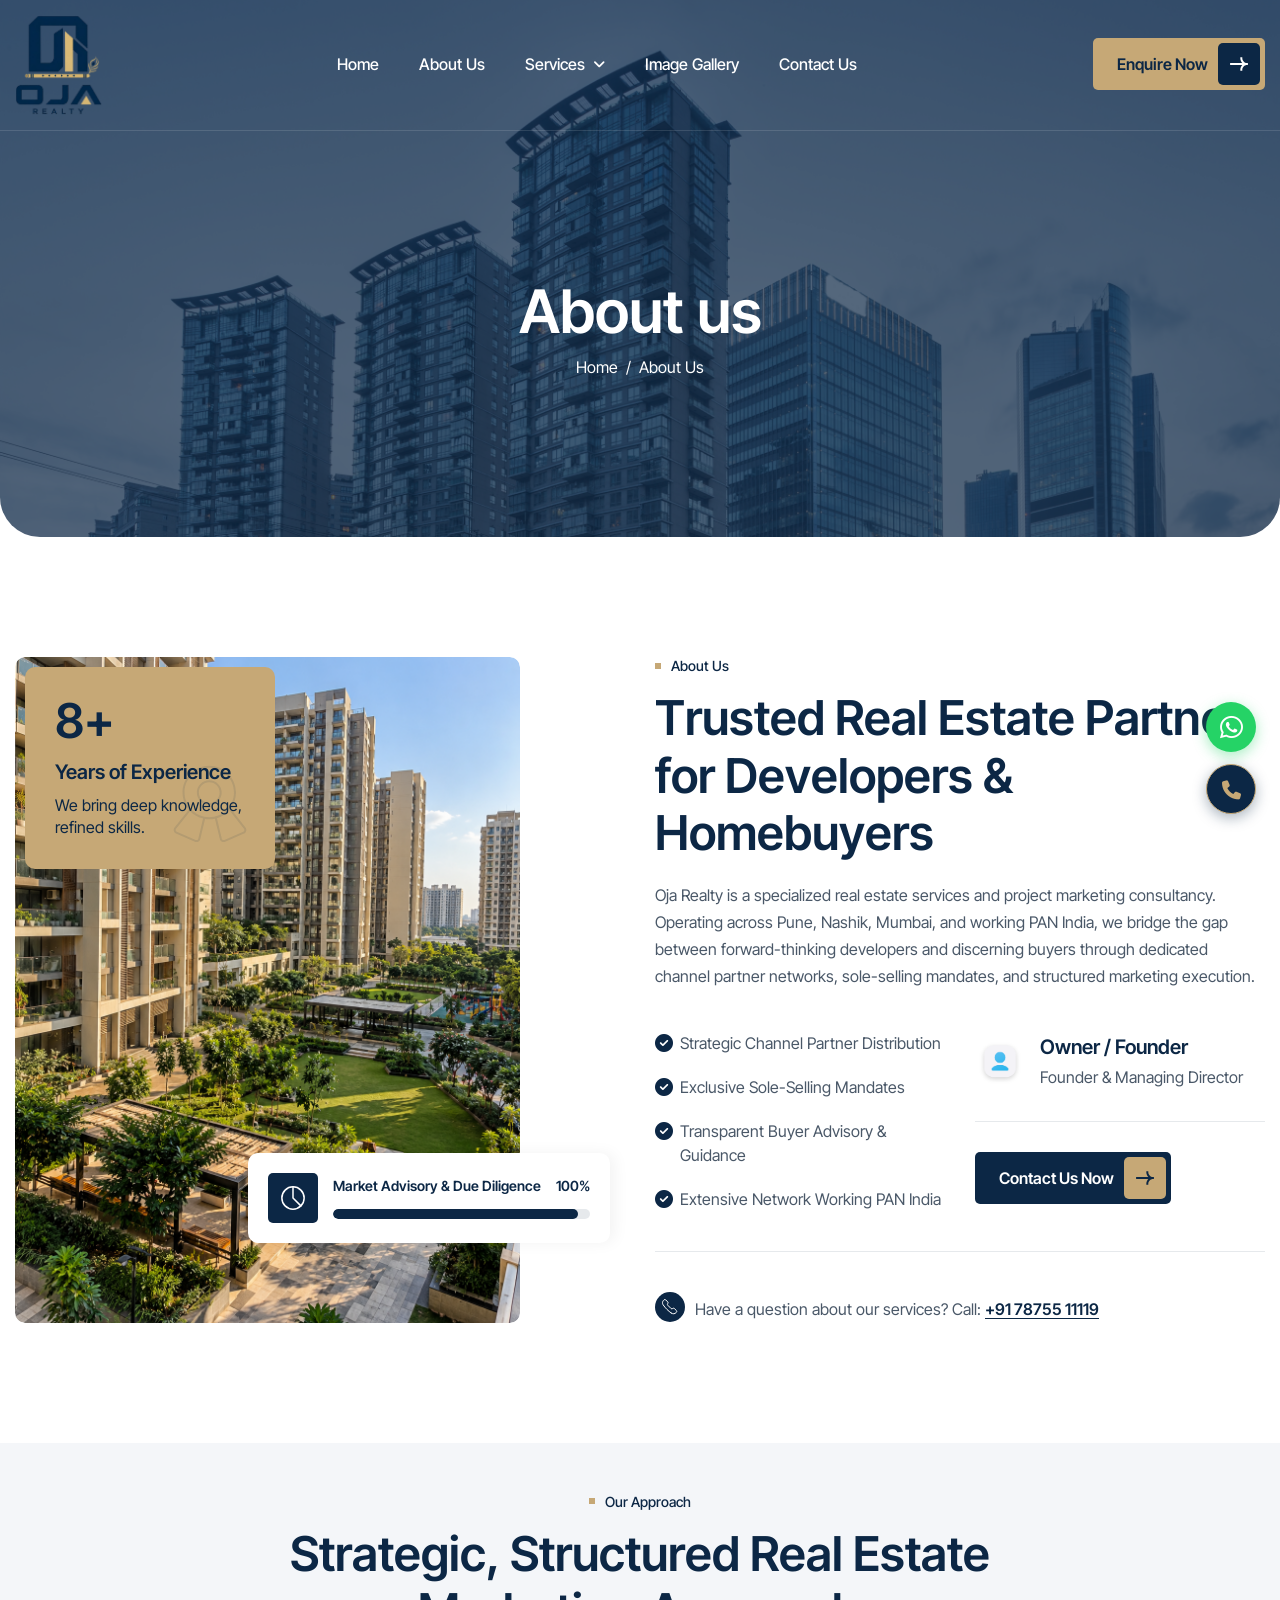
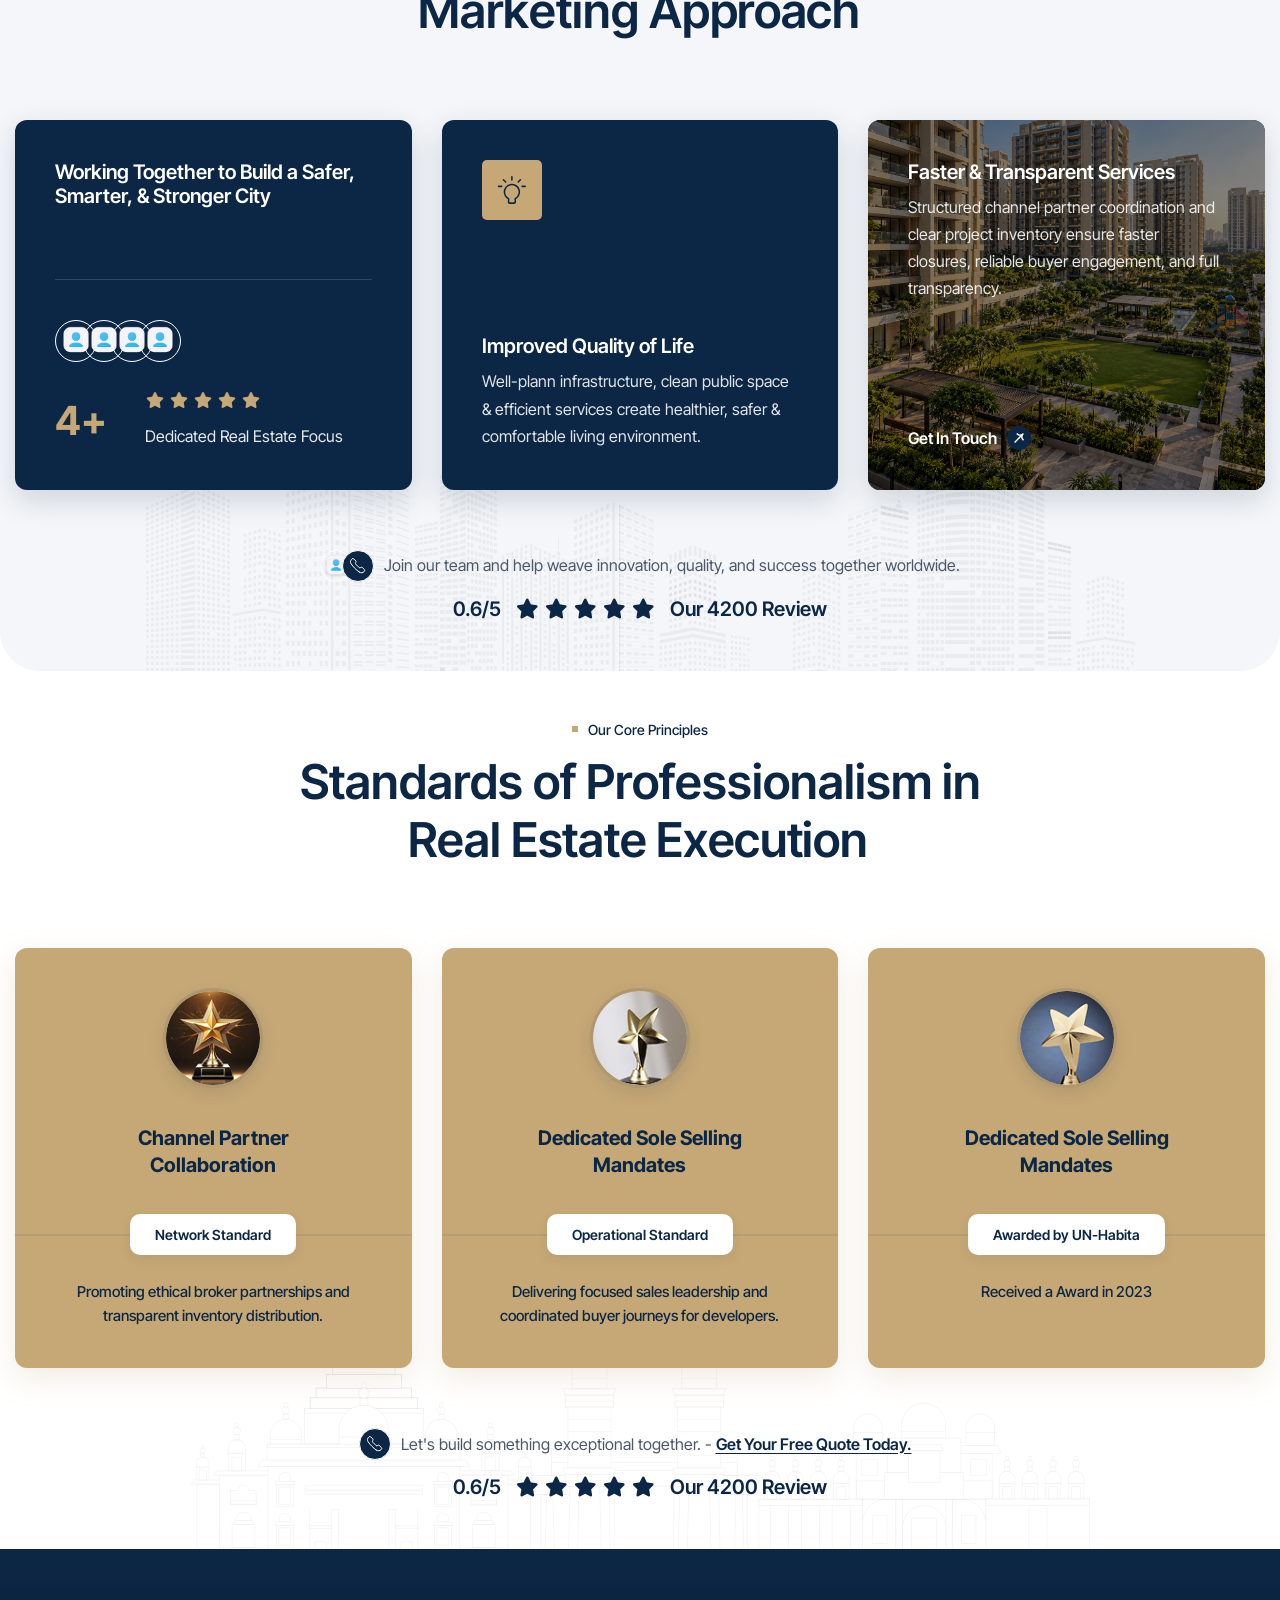
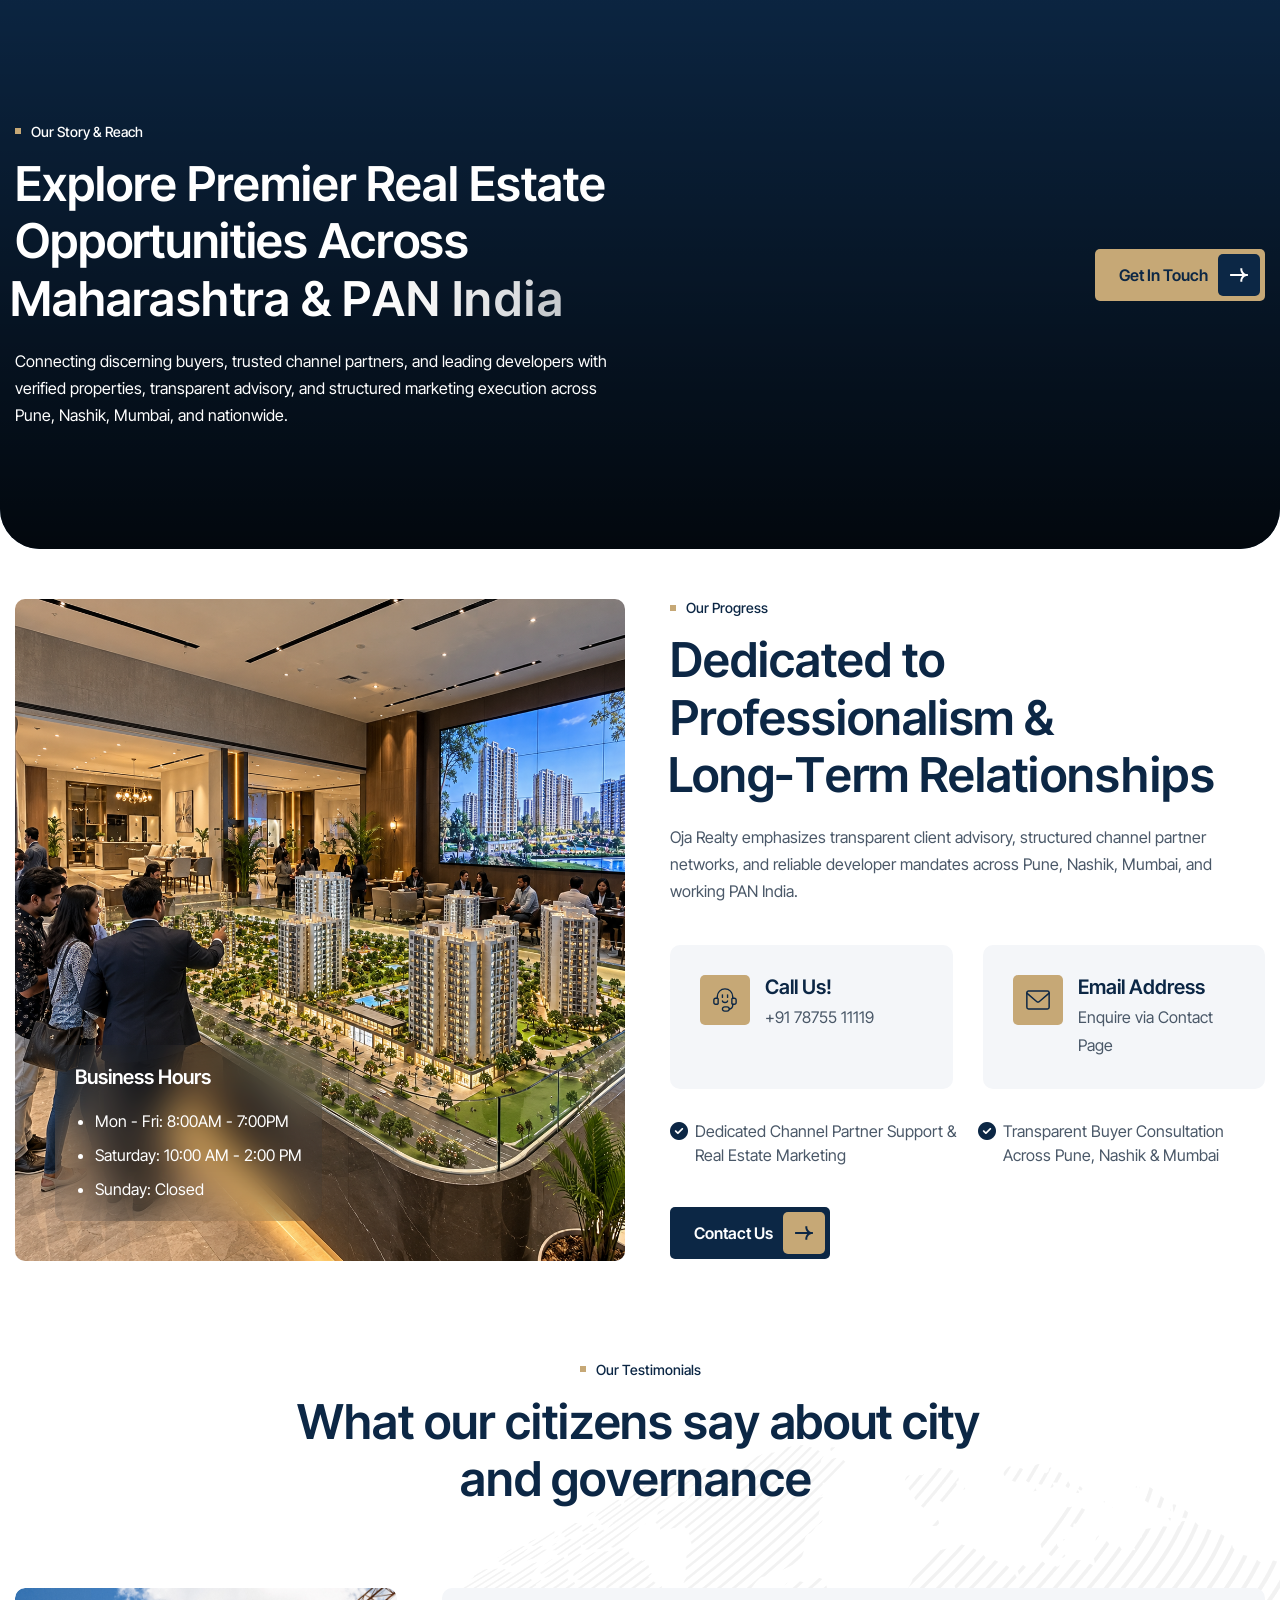
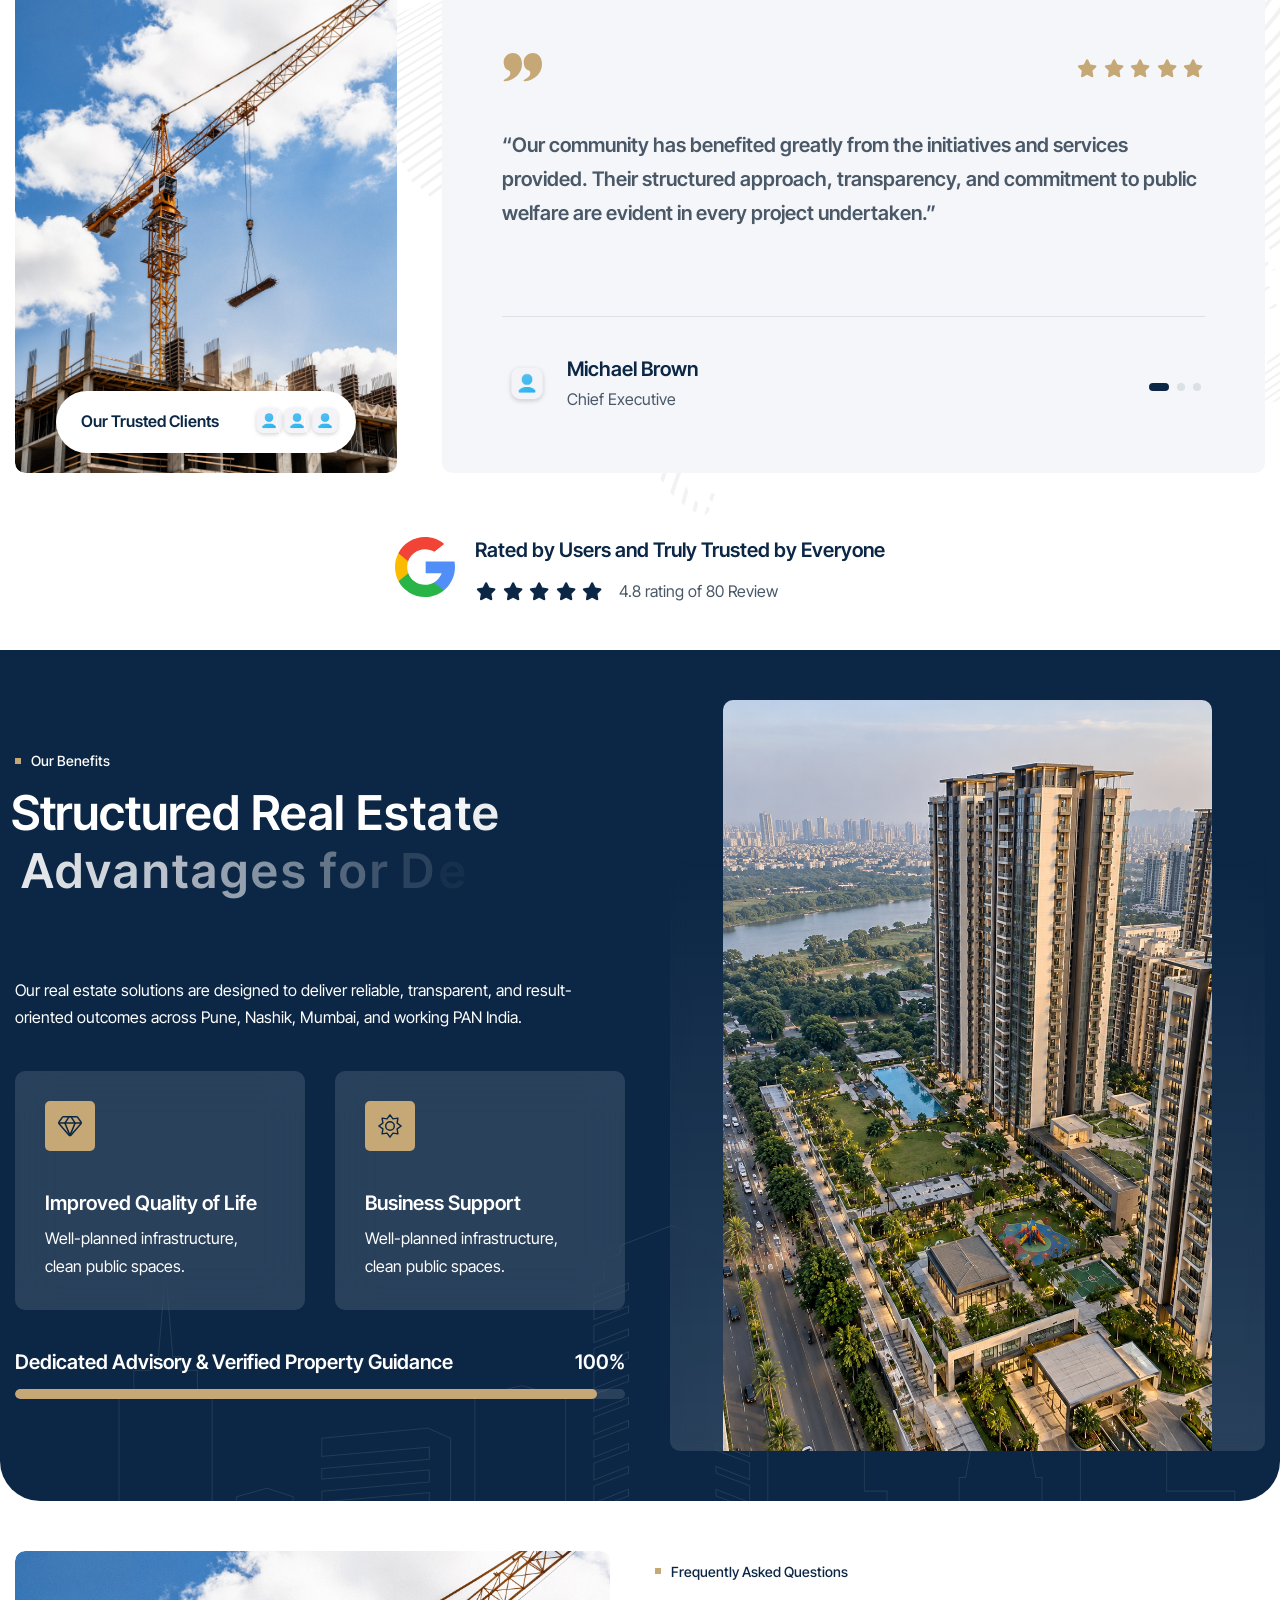
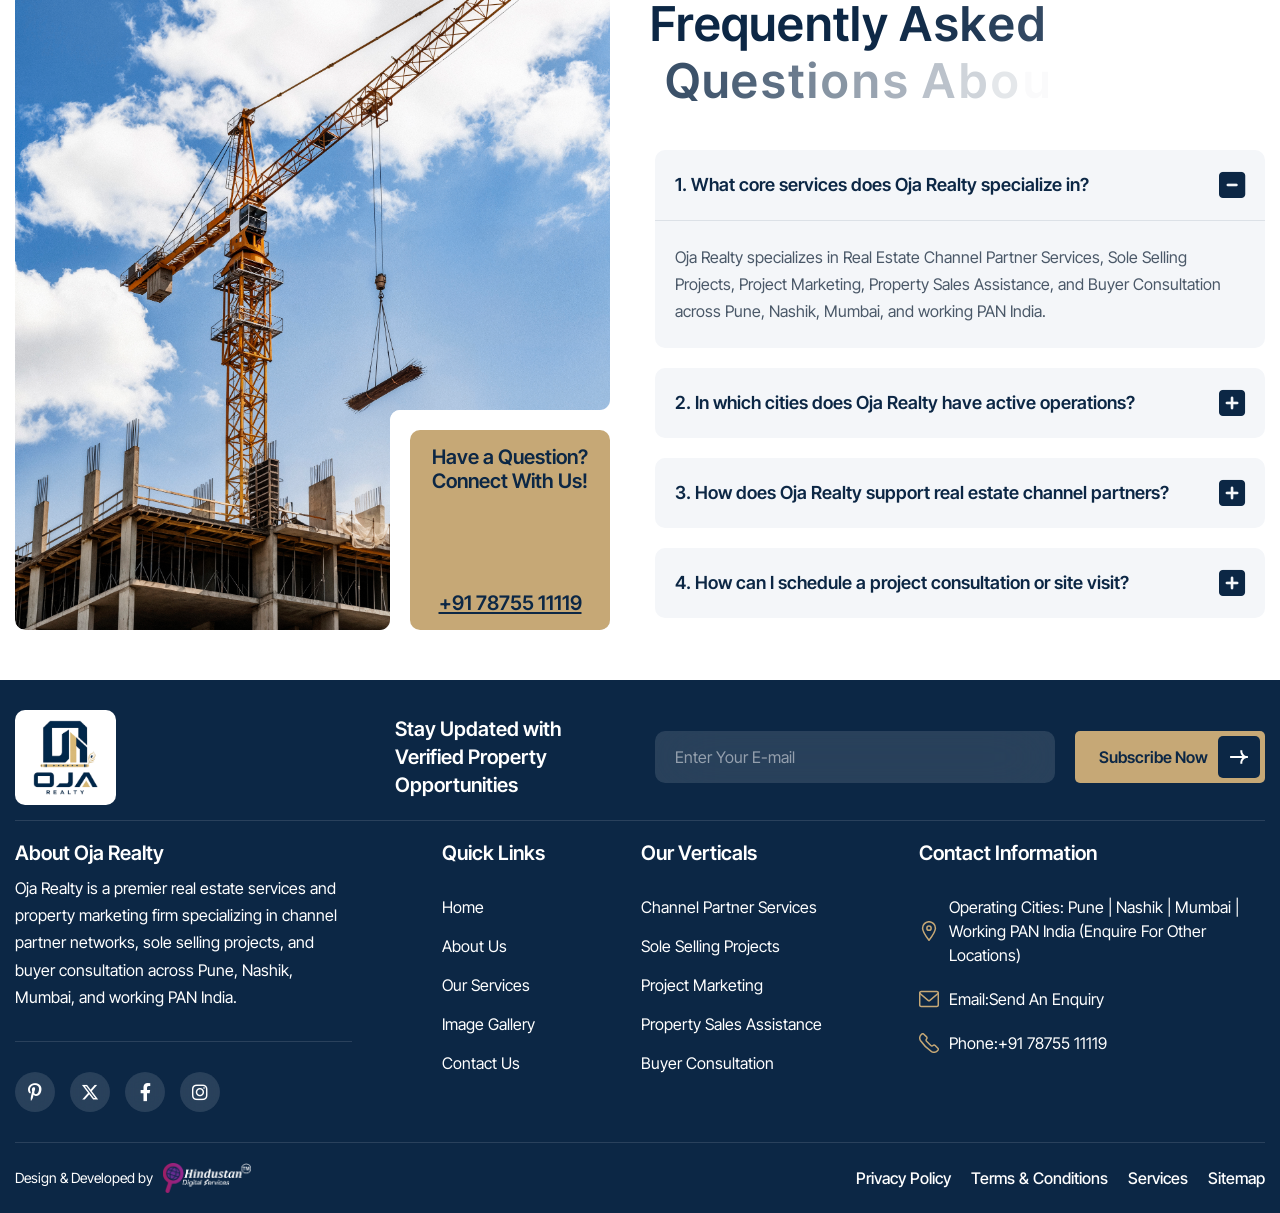
<file: about.html>
<!DOCTYPE html>
<html lang="zxx">

<head>
    <!-- Meta -->
    <meta charset="utf-8">
    <meta http-equiv="X-UA-Compatible" content="IE=edge">
    <meta name="viewport" content="width=device-width, initial-scale=1.0, maximum-scale=1">
    <meta name="description" content="Learn about Oja Realty, a trusted real estate services and property marketing firm operating in Pune, Nashik, Mumbai, and working PAN India. Specializing in channel partner services and sole selling projects. Call +91 78755 11119.">
    <meta name="keywords" content="Oja Realty, About Oja Realty, Real Estate Services in Pune, Real Estate Channel Partner Pune, Sole Selling Projects Pune, Real Estate Services in Nashik, Real Estate Services in Mumbai, PAN India Real Estate">
    <meta name="author" content="Oja Realty">
    <!-- Page Title -->
    <title>About Oja Realty - Real Estate Services in Pune, Nashik, Mumbai & PAN India</title>
    <!-- Open Graph Meta Tags -->
    <meta property="og:title" content="About Oja Realty - Real Estate Services">
    <meta property="og:description" content="Dedicated real estate channel partner services, sole selling mandates, and property consultation across Pune, Nashik, Mumbai, and working PAN India.">
    <meta property="og:type" content="website">
    <meta property="og:url" content="about.html">
    <meta property="og:site_name" content="Oja Realty">
    <!-- JSON-LD Structured Data -->
    <script type="application/ld+json">
    {
      "@context": "https://schema.org",
      "@type": "AboutPage",
      "name": "About Oja Realty",
      "description": "Learn about Oja Realty, specializing in real estate channel partner services, sole selling projects, and buyer consultation across Pune, Nashik, Mumbai, and working PAN India.",
      "mainEntity": {
        "@type": "RealEstateAgent",
        "name": "Oja Realty",
        "telephone": "+91-78755-11119",
        "areaServed": ["Pune", "Nashik", "Mumbai", "PAN India"]
      }
    }
    </script>
    <!-- Favicon Icon -->
    <link rel="shortcut icon" type="image/x-icon" href="images/favicon.png">
    <!-- Google Fonts Css-->
    <link rel="preconnect" href="https://fonts.googleapis.com">
    <link rel="preconnect" href="https://fonts.gstatic.com" crossorigin>
    <link href="https://fonts.googleapis.com/css2?family=Inter+Tight:ital,wght@0,100..900;1,100..900&display=swap" rel="stylesheet">
    <!-- Bootstrap Css -->
    <link href="css/bootstrap.min.css" rel="stylesheet" media="screen">
    <!-- SlickNav Css -->
    <link href="css/slicknav.min.css" rel="stylesheet">
    <!-- Swiper Css -->
    <link rel="stylesheet" href="css/swiper-bundle.min.css">
    <!-- Font Awesome Icon Css-->
    <link href="css/all.min.css" rel="stylesheet" media="screen">
    <!-- Animated Css -->
    <link href="css/animate.css" rel="stylesheet">
    <!-- Magnific Popup Core Css File -->
    <link rel="stylesheet" href="css/magnific-popup.css">
    <!-- Mouse Cursor Css File -->
    <link rel="stylesheet" href="css/mousecursor.css">
    <!-- Main Custom Css -->
    <link href="css/custom.css" rel="stylesheet" media="screen">
</head>

<body>

    <!-- Preloader Start -->
    <div class="preloader">
        <div class="loading-container">
            <div class="loading"></div>
            <div id="loading-icon"><img src="images/loader.svg" alt="Oja Realty"></div>
        </div>
    </div>
    <!-- Preloader End -->

    <!-- Header Start -->
    <header class="main-header">
        <div class="header-sticky">
            <nav class="navbar navbar-expand-lg">
                <div class="container">
                    <!-- Logo Start -->
                    <a class="navbar-brand" href="index.html">
						<img src="images/logo-new.png" alt="Oja Realty Logo" style="max-height: 100px; width: auto;">
					</a>
                    <!-- Logo End -->

                    <!-- Main Menu Start -->
                    <div class="collapse navbar-collapse main-menu">
                            <div class="nav-menu-wrapper">
                                <ul class="navbar-nav mr-auto" id="menu">
                                    <li class="nav-item"><a class="nav-link" href="index.html">Home</a></li>
                                    <li class="nav-item active"><a class="nav-link" href="about.html">About Us</a></li>
                                    <li class="nav-item submenu"><a class="nav-link" href="service.html">Services</a>
                                        <ul>
                                            <li class="nav-item"><a class="nav-link" href="service.html">Our Services</a></li>
                                            <li class="nav-item"><a class="nav-link" href="service/service-single/service-single.html">Service Details</a></li>
                                        </ul>
                                    </li>
                                    <li class="nav-item"><a class="nav-link" href="image-gallery.html">Image Gallery</a></li>
                                    <li class="nav-item"><a class="nav-link" href="contact.html">Contact Us</a></li>
                                </ul>
                            </div>

                            <!-- Header Btn Start -->
                            <div class="header-btn">
                                <a href="contact.html" class="btn-default btn-highlighted">Enquire Now</a>
                            </div>
                            <!-- Header Btn End -->
                        </div>
                        <!-- Main Menu End -->
                    <div class="navbar-toggle"></div>
                </div>
            </nav>
            <div class="responsive-menu"></div>
        </div>
    </header>
    <!-- Header End -->

    <!-- Page Header Section Start -->
    <div class="page-header bg-section parallaxie" data-image="images/urban-traffic-with-cityscape.jpg">
        <div class="container">
            <div class="row">
                <div class="col-lg-12">
                    <!-- Page Header Box Start -->
                    <div class="page-header-box">
                        <h1 class="text-anime-style-3" data-cursor="-opaque">About us</h1>
                        <nav class="wow fadeInUp">
                            <ol class="breadcrumb">
                                <li class="breadcrumb-item"><a href="index.html">home</a></li>
                                <li class="breadcrumb-item active" aria-current="page">About Us</li>
                            </ol>
                        </nav>
                    </div>
                    <!-- Page Header Box End -->
                </div>
            </div>
        </div>
    </div>
    <!-- Page Header Section End -->

    <!-- About Us Section Start -->
    <div class="about-us">
        <div class="container">
            <div class="row">
                <div class="col-xl-6">
                    <!-- About Us Image Box Start -->
                    <div class="about-image-box wow fadeInUp">
                        <!-- About Experience Box Start -->
                        <div class="about-experience-box">
                            <h2><span class="counter">25</span>+</h2>
                            <h3>Years of Experience</h3>
                            <p>We bring deep knowledge, refined skills.</p>
                        </div>
                        <!-- About Experience Box End -->

                        <!-- About Us Image Start -->
                        <div class="about-us-image">
                            <figure class="image-anime">
                                <img src="assets/Modern Residential Courtyard Garden-1.png" alt="">
                            </figure>
                        </div>
                        <!-- About Us Image End -->

                        <!-- About Us Image Skill Bar Box Start -->
                        <div class="about-image-skill-bar-box">
                            <div class="icon-box">
                                <img src="images/icon-about-watch.svg" alt="">
                            </div>
                            <!-- Skill Item Start -->
                            <div class="skills-progress-bar">
                                <div class="skillbar" data-percent="100%">
                                    <div class="skill-data">
                                        <div class="skill-title">Market Advisory & Due Diligence</div>
                                        <div class="skill-no">100%</div>
                                    </div>
                                    <div class="skill-progress">
                                        <div class="count-bar"></div>
                                    </div>
                                </div>
                            </div>
                        </div>
                        <!-- About Us Image Skill Bar Box Box -->
                    </div>
                    <!-- About Us Image Box End -->
                </div>

                <div class="col-xl-6">
                    <!-- About Us Contant Start -->
                    <div class="about-us-contant">
                        <!-- Section Title Start -->
                        <div class="section-title">
                            <span class="section-sub-title wow fadeInUp">About Us</span>
                            <h2 class="text-anime-style-3" data-cursor="-opaque">Trusted Real Estate Partner for Developers & Homebuyers</h2>
                            <p class="wow fadeInUp" data-wow-delay="0.2s">Oja Realty is a specialized real estate services and project marketing consultancy. Operating across Pune, Nashik, Mumbai, and working PAN India, we bridge the gap between forward-thinking developers and discerning buyers through dedicated channel partner networks, sole-selling mandates, and structured marketing execution.</p>
                        </div>
                        <!-- Section Title End -->

                        <!-- About Us Body Start -->
                        <div class="about-us-body wow fadeInUp" data-wow-delay="0.4s">
                            <!-- About Us List Start -->
                            <div class="about-us-list">
                                <ul>
                                    <li>Strategic Channel Partner Distribution</li>
                                    <li>Exclusive Sole-Selling Mandates</li>
                                    <li>Transparent Buyer Advisory & Guidance</li>
                                    <li>Extensive Network Working PAN India</li>
                                </ul>
                            </div>
                            <!-- About Us List End -->

                            <!-- About Info Box Start -->
                            <div class="about-info-box">
                                <!-- About Author Box Start -->
                                <div class="about-author-Box">
                                    <div class="about-author-image">
                                        <figure class="image-anime">
                                            <img src="user.png" alt="Owner - Oja Realty">
                                        </figure>
                                    </div>
                                    <div class="about-author-contant">
                                        <h2>Owner / Founder</h2>
                                        <p>Founder & Managing Director</p>
                                    </div>
                                </div>
                                <!-- About Author Box End -->

                                <!-- About Us Button Start -->
                                <div class="about-us-btn">
                                    <a href="contact.html" class="btn-default">Contact Us Now</a>
                                </div>
                                <!-- About Us Button End -->
                            </div>
                            <!-- About Info Box End -->
                        </div>
                        <!-- About Us Body End -->

                        <!-- Section Footer Text Start -->
                        <div class="section-footer-text section-footer-contact wow fadeInUp" data-wow-delay="0.6s">
                            <p><span><img src="images/icon-phone-white.svg" alt=""></span>Have a question about our services? Call: <a href="tel:+917875511119">+91 78755 11119</a></p>
                        </div>
                        <!-- Section Footer Text End -->
                    </div>
                    <!-- About Us Contant End -->
                </div>
            </div>
        </div>
    </div>
    <!-- About Us Section End -->

    <!-- Our Approch Section Start -->
    <div class="our-approach bg-section">
        <div class="container">
            <div class="row section-row">
                <div class="col-lg-12">
                    <!-- Section Title Start -->
                    <div class="section-title section-title-center">
                        <span class="section-sub-title wow fadeInUp">Our Approach</span>
                        <h2 class="text-anime-style-3" data-cursor="-opaque">Strategic, Structured Real Estate Marketing Approach</h2>
                    </div>
                    <!-- Section Title End -->
                </div>
            </div>

            <div class="row">
                <div class="col-xl-4 col-md-6">
                    <!-- Approach Cta Item Start -->
                    <div class="approach-cta-item approach-item wow fadeInUp">
                        <!-- Approach Cta Item Header Start -->
                        <div class="approach-cta-item-header">
                            <h3>Working Together to Build a Safer, Smarter, & Stronger City</h3>
                        </div>
                        <!-- Approach Cta Item Header End -->

                        <!-- Approach Cta Item Body Start -->
                        <div class="approach-cta-item-body">
                            <!-- Satidfy Client Images Start -->
                            <div class="satisfy-client-images">
                                <div class="satisfy-client-image">
                                    <figure class="image-anime">
                                        <img src="user.png" alt="">
                                    </figure>
                                </div>
                                <div class="satisfy-client-image">
                                    <figure class="image-anime">
                                        <img src="user.png" alt="">
                                    </figure>
                                </div>
                                <div class="satisfy-client-image">
                                    <figure class="image-anime">
                                        <img src="user.png" alt="">
                                    </figure>
                                </div>
                                <div class="satisfy-client-image">
                                    <figure class="image-anime">
                                        <img src="user.png" alt="">
                                    </figure>
                                </div>
                            </div>
                            <!-- Satidfy Client Images End -->

                            <!-- Approach Cta Counter Item Start -->
                            <div class="approach-cta-counter-item">
                                <!-- Approach Cta Counter Item Number Start -->
                                <div class="approach-cta-counter-item-no">
                                    <h4><span class="counter">35</span>+</h4>
                                </div>
                                <!-- Approach Cta Counter Item Number End -->

                                <!-- Approach Cta Counter Item Content Start -->
                                <div class="approach-cta-counter-item-content">
                                    <span class="approach-cta-counter-rating">
                                        <i class="fa fa-solid fa-star"></i>
                                        <i class="fa fa-solid fa-star"></i>
                                        <i class="fa fa-solid fa-star"></i>
                                        <i class="fa fa-solid fa-star"></i>
                                        <i class="fa fa-solid fa-star"></i>
                                    </span>
                                    <p>Dedicated Real Estate Focus</p>
                                </div>
                                <!-- Approach Cta Counter Item Content End -->
                            </div>
                            <!-- Approach Cta Counter Item End -->
                        </div>
                        <!-- Approach Cta Item Body End -->
                    </div>
                    <!-- Approach Cta Item End -->
                </div>

                <div class="col-xl-4 col-md-6">
                    <!-- Approach Item Start -->
                    <div class="approach-item wow fadeInUp" data-wow-delay="0.2s">
                        <div class="icon-box">
                            <img src="images/icon-service-item-2.svg" alt="">
                        </div>
                        <div class="approach-item-contant">
                            <h3>Improved Quality of Life</h3>
                            <p>Well-plann infrastructure, clean public space & efficient services create healthier, safer & comfortable living environment.</p>
                        </div>
                    </div>
                    <!-- Approach Item End -->
                </div>

                <div class="col-xl-4 col-md-6">
                    <!-- Approach Service Item Start -->
                    <div class="approach-service-item approach-item wow fadeInUp" data-wow-delay="0.4s">
                        <!-- Approach Service Item Image Start -->
                        <div class="approach-service-item-image">
                            <img src="assets/Sunlit Modern Apartment Courtyard-1.png" alt="">
                        </div>
                        <!-- Approach Service Item Image End -->

                        <!-- Approach Item Contant Start -->
                        <div class="approach-item-contant">
                            <h3>Faster & Transparent Services</h3>
                            <p>Structured channel partner coordination and clear project inventory ensure faster closures, reliable buyer engagement, and full transparency.</p>
                        </div>
                        <!-- Approach Item Contant End -->

                        <!-- Approach Service Item Button Start -->
                        <div class="approach-service-item-btn">
                            <a href="service/service-single/service-single.html" class="readmore-btn">Get in Touch</a>
                        </div>
                        <!-- Approach Service Item Button End -->
                    </div>
                    <!-- Approach Service Item End -->
                </div>

                <div class="col-lg-12">
                    <!-- Section Footer Text Start -->
                    <div class="section-footer-text section-satisfy-img wow fadeInUp" data-wow-delay="0.4s">
                        <!-- Satisfy Client Images Start -->
                        <div class="satisfy-client-images">
                            <div class="satisfy-client-image">
                                <figure class="image-anime">
                                    <img src="user.png" alt="">
                                </figure>
                            </div>
                            <div class="satisfy-client-image add-more">
                                <img src="images/icon-phone-white.svg" alt="">
                            </div>
                        </div>
                        <!-- Satisfy Client Images End -->
                        <p>Join our team and help weave innovation, quality, and success together worldwide.</p>
                        <ul>
                            <li><span class="counter">4.9</span>/5</li>
                            <li>
                                <i class="fa-solid fa-star"></i>
                                <i class="fa-solid fa-star"></i>
                                <i class="fa-solid fa-star"></i>
                                <i class="fa-solid fa-star"></i>
                                <i class="fa-solid fa-star"></i>
                            </li>
                            <li>Our 4200 Review </li>
                        </ul>
                    </div>
                    <!-- Section Footer Text End -->
                </div>
            </div>
        </div>
    </div>
    <!-- Our Approach Section End -->

    <!-- Our Awards Section start -->
    <div class="our-awards">
        <div class="container">
            <div class="row section-row">
                <div class="col-lg-12">
                    <!-- Section title Start -->
                    <div class="section-title section-title-center">
                        <span class="section-sub-title wow fadeInUp">Our Core Principles</span>
                        <h2 class="text-anime-style-3">Standards of Professionalism in Real Estate Execution</h2>
                    </div>
                    <!-- Section title End -->
                </div>
            </div>

            <div class="row">
                <div class="col-xl-4 col-md-6">
                    <!-- Award Item Start -->
                    <div class="award-item wow fadeInUp">
                        <!-- Award Item Image Start -->
                        <div class="award-item-image">
                            <figure class="image-anime">
                                <img src="images/award-image-1.jpg" alt="">
                            </figure>
                        </div>
                        <!-- Award Item Image End -->

                        <!-- Award Item Title Start -->
                        <div class="award-item-title">
                            <h3>Channel Partner Collaboration</h3>
                        </div>
                        <!-- Award Item Title End -->

                        <!-- Award Sponser Content Start -->
                        <div class="award-sponsor-content">
                            <p>Network Standard</p>
                        </div>
                        <!-- Award Sponser Content End -->

                        <!-- Award Item Content Start -->
                        <div class="award-item-content">
                            <p>Promoting ethical broker partnerships and transparent inventory distribution.</p>
                        </div>
                        <!-- Award Item Content End -->
                    </div>
                    <!-- Award Item End -->
                </div>

                <div class="col-xl-4 col-md-6">
                    <!-- Award Item Start -->
                    <div class="award-item wow fadeInUp" data-wow-delay="0.2s">
                        <!-- Award Item Image Start -->
                        <div class="award-item-image">
                            <figure class="image-anime">
                                <img src="images/award-image-2.jpg" alt="">
                            </figure>
                        </div>
                        <!-- Award Item Image End -->

                        <!-- Award Item Title Start -->
                        <div class="award-item-title">
                            <h3>Dedicated Sole Selling Mandates</h3>
                        </div>
                        <!-- Award Item Title End -->

                        <!-- Award Sponser Content Start -->
                        <div class="award-sponsor-content">
                            <p>Operational Standard</p>
                        </div>
                        <!-- Award Sponser Content End -->

                        <!-- Award Item Content Start -->
                        <div class="award-item-content">
                            <p>Delivering focused sales leadership and coordinated buyer journeys for developers.</p>
                        </div>
                        <!-- Award Item Content End -->
                    </div>
                    <!-- Award Item End -->
                </div>

                <div class="col-xl-4 col-md-6">
                    <!-- Award Item Start -->
                    <div class="award-item wow fadeInUp" data-wow-delay="0.4s">
                        <!-- Award Item Image Start -->
                        <div class="award-item-image">
                            <figure class="image-anime">
                                <img src="images/award-image-3.jpg" alt="">
                            </figure>
                        </div>
                        <!-- Award Item Image End -->

                        <!-- Award Item Title Start -->
                        <div class="award-item-title">
                            <h3>Dedicated Sole Selling Mandates</h3>
                        </div>
                        <!-- Award Item Title End -->

                        <!-- Award Sponser Content Start -->
                        <div class="award-sponsor-content">
                            <p>Awarded by UN-Habita</p>
                        </div>
                        <!-- Award Sponser Content End -->

                        <!-- Award Item Content Start -->
                        <div class="award-item-content">
                            <p>Received a Award in 2023</p>
                        </div>
                        <!-- Award Item Content End -->
                    </div>
                    <!-- Award Item End -->
                </div>

                <div class="col-lg-12">
                    <!-- Section Footer Text Start -->
                    <div class="section-footer-text section-satisfy-img wow fadeInUp" data-wow-delay="0.4s">
                        <!-- Satisfy Client Images Start -->
                        <div class="satisfy-client-images">
                          
                            <div class="satisfy-client-image add-more">
                                <img src="images/icon-phone-white.svg" alt="">
                            </div>
                        </div>
                        <!-- Satisfy Client Images End -->
                        <p>Let's build something exceptional together. - <a href="contact.html">Get your free quote today.</a></p>
                        <ul>
                            <li><span class="counter">4.9</span>/5</li>
                            <li>
                                <i class="fa-solid fa-star"></i>
                                <i class="fa-solid fa-star"></i>
                                <i class="fa-solid fa-star"></i>
                                <i class="fa-solid fa-star"></i>
                                <i class="fa-solid fa-star"></i>
                            </li>
                            <li>Our 4200 Review </li>
                        </ul>
                    </div>
                    <!-- Section Footer Text End -->
                </div>
            </div>
        </div>
    </div>
    <!-- Our Awards Section End -->

    <!-- Our Story Section Start -->
    <div class="our-story dark-section parallaxie" style="background-image: url('assets/Vibrant High-Rise Community Courtyard.png');">
        <div class="container">
            <div class="row">
                <div class="col-xl-12">
                    <!-- Our Story Box Start -->
                    <div class="our-story-box">
                        <!-- Section Title Start -->
                        <div class="section-title">
                            <span class="section-sub-title wow fadeInUp">Our Story & Reach</span>
                            <h2 class="text-anime-style-3" data-cursor="-opaque">Explore Premier Real Estate Opportunities Across Maharashtra & PAN India</h2>
                            <p class="wow fadeInUp" data-wow-delay="0.2s">Connecting discerning buyers, trusted channel partners, and leading developers with verified properties, transparent advisory, and structured marketing execution across Pune, Nashik, Mumbai, and nationwide.</p>
                        </div>
                        <!-- Section Title End -->

                        <!-- Section Button Start -->
                        <div class="our-story-btn wow fadeInUp" data-wow-delay="0.4s">
                            <a href="contact.html" class="btn-default btn-highlighted">Get In Touch</a>
                        </div>
                        <!-- Section Button End -->

                    </div>
                    <!-- Our Story Box End -->
                </div>
            </div>
        </div>
    </div>
    <!-- Our Story Section End -->

    <!-- Our Progress Section Start -->
    <div class="our-progress">
        <div class="container">
            <div class="row">
                <div class="col-xl-6">
                    <!-- Progress Image Box Start -->
                    <div class="progress-image-box wow fadeInUp">
                        <!-- progress Image Start -->
                        <div class="progress-image">
                            <figure>
                                <img src="assets/Luxury Real Estate Showroom Model.png" alt="">
                            </figure>
                        </div>
                        <!-- progress Image End -->

                        <!-- Opening Hours Box Start -->
                        <div class="opening-hour-box">
                            <h3>Business Hours</h3>
                            <ul>
                                <li>Mon - Fri: 8:00AM - 7:00PM</li>
                                <li>Saturday: 10:00 AM - 2:00 PM</li>
                                <li>Sunday: Closed</li>
                            </ul>
                        </div>
                        <!-- Opening Hours Box End -->
                    </div>
                    <!-- Progress Image Box End -->
                </div>

                <div class="col-xl-6">
                    <!-- Our Progress Content Start -->
                    <div class="progress-content">
                        <!-- Section Title Start -->
                        <div class="section-title">
                            <span class="section-sub-title wow fadeInUp">Our Progress</span>
                            <h2 class="text-anime-style-3" data-cursor="-opaque">Dedicated to Professionalism & Long-Term Relationships</h2>
                            <p class="wow fadeInUp" data-wow-delay="0.2s">Oja Realty emphasizes transparent client advisory, structured channel partner networks, and reliable developer mandates across Pune, Nashik, Mumbai, and working PAN India.</p>
                        </div>
                        <!-- Section Title End -->

                        <!-- Progress Body Start -->
                        <div class="progress-body wow fadeInUp" data-wow-delay="0.4s">
                            <!-- Progress Body Item Start -->
                            <div class="progress-body-item">
                                <div class="icon-box">
                                    <img src="images/icon-headphone-primary.svg" alt="">
                                </div>
                                <div class="progress-body-item-content">
                                    <h3>Call Us!</h3>
                                    <p><a href="tel:+917875511119">+91 78755 11119</a></p>
                                </div>
                            </div>
                            <!-- Progress Body Item End -->

                            <!-- Progress Body Item Start -->
                            <div class="progress-body-item">
                                <div class="icon-box">
                                    <img src="images/icon-mail-primary.svg" alt="">
                                </div>
                                <div class="progress-body-item-content">
                                    <h3>Email Address</h3>
                                    <p><a href="contact.html">Enquire via Contact Page</a></p>
                                </div>
                            </div>
                            <!-- Progress Body Item End -->
                        </div>
                        <!-- Progress Body End -->

                        <!-- Progress Body List Start -->
                        <div class="progress-body-list wow fadeInUp" data-wow-delay="0.6s">
                            <ul>
                                <li>Dedicated Channel Partner Support & Real Estate Marketing</li>
                                <li>Transparent Buyer Consultation Across Pune, Nashik & Mumbai</li>
                            </ul>
                        </div>
                        <!-- Progress Body List End -->

                        <!-- Progress Footer Start -->
                        <div class="progress-footer wow fadeInUp" data-wow-delay="0.8s">
                            <!-- Progress Button Start -->
                            <div class="progress-btn">
                                <a href="contact.html" class="btn-default">Contact Us</a>
                            </div>
                            <!-- Progress Button End -->

                           
                        </div>
                        <!-- Progress Footer End -->
                    </div>
                    <!-- Our Progress Content End -->
                </div>
            </div>
        </div>
    </div>
    <!-- Our Progress Section End -->



    <!-- Our Testimonials Section Start -->
    <div class="our-testimonials">
        <div class="container">
            <div class="row section-row">
                <div class="col-lg-12">
                    <!-- Section Title Start -->
                    <div class="section-title section-title-center">
                        <span class="section-sub-title wow fadeInUp">Our Testimonials</span>
                        <h2 class="text-anime-style-3" data-cursor="-opaque">What our citizens say about city and governance</h2>
                    </div>
                    <!-- Section Title End -->
                </div>
            </div>

            <div class="row">
                <div class="col-lg-4">
                    <!-- Testimonial Image Box Start -->
                    <div class="testimonial-image-box wow fadeInUp">
                        <!-- Testimonial Image Start -->
                        <div class="testimonial-image">
                            <figure class="image-anime">
                                <img src="construction-site-with-crane-building.jpg" alt="">
                            </figure>
                        </div>
                        <!-- Testimonial Image End -->

                        <!-- Testimonial Client Box Start -->
                        <div class="testimonial-client-box">
                            <!-- Testimonial Client Heading Start -->
                            <div class="testimonial-client-heading">
                                <h3>Our Trusted Clients</h3>
                            </div>
                            <!-- Testimonial Client Heading End -->

                            <!-- Testimonial Client-image Start -->
                            <div class="satisfy-client-images">
                                <div class="satisfy-client-image">
                                    <figure class="image-anime">
                                        <img src="user.png" alt="">
                                    </figure>
                                </div>
                                <div class="satisfy-client-image">
                                    <figure class="image-anime">
                                        <img src="user.png" alt="">
                                    </figure>
                                </div>
                                <div class="satisfy-client-image">
                                    <figure class="image-anime">
                                        <img src="user.png" alt="">
                                    </figure>
                                </div>
                            </div>
                            <!-- Testimonial Client-image End -->
                        </div>
                        <!-- Testimonial Client Box End -->
                    </div>
                    <!-- Testimonial Image Box End -->
                </div>

                <div class="col-lg-8">
                    <!-- Testimonial Slider Start -->
                    <div class="testimonial-slider wow fadeInUp" data-wow-delay="0.2s">
                        <div class="swiper">
                            <div class="swiper-wrapper" data-cursor-text="Drag">
                                <!-- Testimonial Slide Start -->
                                <div class="swiper-slide">
                                    <div class="testimonial-item">
                                        <!-- Testimonial Item Header Start -->
                                        <div class="testimonial-item-header-box">
                                            <div class="testimonial-item-header">
                                                <!-- Testimonial Item Quote Start -->
                                                <div class="testimonial-item-quote">
                                                    <img src="images/icon-testimonial-quote.svg" alt="">
                                                </div>
                                                <!-- Testimonial Item Quote End -->

                                                <!-- Testimonial Item Rating Start -->
                                                <div class="testimonial-item-rating">
                                                    <i class="fa-solid fa-star"></i>
                                                    <i class="fa-solid fa-star"></i>
                                                    <i class="fa-solid fa-star"></i>
                                                    <i class="fa-solid fa-star"></i>
                                                    <i class="fa-solid fa-star"></i>
                                                </div>
                                                <!-- Testimonial Item Rating End -->
                                            </div>
                                            <div class="testimonial-item-content">
                                                <p>“Our community has benefited greatly from the initiatives and services provided. Their structured approach, transparency, and commitment to public welfare are evident in every project undertaken.”</p>
                                            </div>
                                        </div>
                                        <!-- Testimonial Item Header End -->

                                        <!-- Testimonial Item Author Start -->
                                        <div class="testimonial-item-author">
                                            <div class="testimonial-author-image">
                                                <figure class="image-anime">
                                                    <img src="user.png" alt="">
                                                </figure>
                                            </div>
                                            <div class="testimonial-author-content">
                                                <h2>Michael Brown</h2>
                                                <p>Chief Executive</p>
                                            </div>
                                        </div>
                                        <!-- Testimonial Item Author End -->
                                    </div>
                                </div>
                                <!-- Testimonial Slide End -->

                                <!-- Testimonial Slide Start -->
                                <div class="swiper-slide">
                                    <div class="testimonial-item">
                                        <!-- Testimonial Item Header Start -->
                                        <div class="testimonial-item-header-box">
                                            <div class="testimonial-item-header">
                                                <!-- Testimonial Item Quote Start -->
                                                <div class="testimonial-item-quote">
                                                    <img src="images/icon-testimonial-quote.svg" alt="">
                                                </div>
                                                <!-- Testimonial Item Quote End -->

                                                <!-- Testimonial Item Rating Start -->
                                                <div class="testimonial-item-rating">
                                                    <i class="fa-solid fa-star"></i>
                                                    <i class="fa-solid fa-star"></i>
                                                    <i class="fa-solid fa-star"></i>
                                                    <i class="fa-solid fa-star"></i>
                                                    <i class="fa-solid fa-star"></i>
                                                </div>
                                                <!-- Testimonial Item Rating End -->
                                            </div>
                                            <div class="testimonial-item-content">
                                                <p>“Our community has benefited greatly from the initiatives and services provided. Their structured approach, transparency, and commitment to public welfare are evident in every project undertaken.”</p>
                                            </div>
                                        </div>
                                        <!-- Testimonial Item Header End -->

                                        <!-- Testimonial Item Author Start -->
                                        <div class="testimonial-item-author">
                                            <div class="testimonial-author-image">
                                                <figure class="image-anime">
                                                    <img src="user.png" alt="">
                                                </figure>
                                            </div>
                                            <div class="testimonial-author-content">
                                                <h2>Albert Flores</h2>
                                                <p>Medical Assistant</p>
                                            </div>
                                        </div>
                                        <!-- Testimonial Item Author End -->
                                    </div>
                                </div>
                                <!-- Testimonial Slide End -->

                                <!-- Testimonial Slide Start -->
                                <div class="swiper-slide">
                                    <div class="testimonial-item">
                                        <!-- Testimonial Item Header Start -->
                                        <div class="testimonial-item-header-box">
                                            <div class="testimonial-item-header">
                                                <!-- Testimonial Item Quote Start -->
                                                <div class="testimonial-item-quote">
                                                    <img src="images/icon-testimonial-quote.svg" alt="">
                                                </div>
                                                <!-- Testimonial Item Quote End -->

                                                <!-- Testimonial Item Rating Start -->
                                                <div class="testimonial-item-rating">
                                                    <i class="fa-solid fa-star"></i>
                                                    <i class="fa-solid fa-star"></i>
                                                    <i class="fa-solid fa-star"></i>
                                                    <i class="fa-solid fa-star"></i>
                                                    <i class="fa-solid fa-star"></i>
                                                </div>
                                                <!-- Testimonial Item Rating End -->
                                            </div>
                                            <div class="testimonial-item-content">
                                                <p>“Our community has benefited greatly from the initiatives and services provided. Their structured approach, transparency, and commitment to public welfare are evident in every project undertaken.”</p>
                                            </div>
                                        </div>
                                        <!-- Testimonial Item Header End -->

                                        <!-- Testimonial Item Author Start -->
                                        <div class="testimonial-item-author">
                                            <div class="testimonial-author-image">
                                                <figure class="image-anime">
                                                    <img src="user.png" alt="">
                                                </figure>
                                            </div>
                                            <div class="testimonial-author-content">
                                                <h2>Guy Hawkins</h2>
                                                <p>Nursing Assistant</p>
                                            </div>
                                        </div>
                                        <!-- Testimonial Item Author End -->
                                    </div>
                                </div>
                                <!-- Testimonial Slide End -->
                            </div>
                            <div class="testimonial-pagination"></div>
                        </div>
                    </div>
                    <!-- Testimonial Slider End -->
                </div>

                <div class="col-lg-12">
                    <!-- Testimonial Footer Text Start -->
                    <div class="testimonial-footer-box wow fadeInUp" data-wow-delay="0.2s">
                        <div class="testimonial-footer-image">
                            <img src="images/icon-google.svg" alt="">
                        </div>
                        <!-- Testimonial Footer Box Start -->
                        <div class="testimonial-footer-content">
                            <div class="testimonial-footer-title">
                                <p>Rated by Users and Truly Trusted by Everyone</p>
                            </div>
                            <div class="testimonial-footer-body">
                                <ul>
                                    <li>
                                        <i class="fa-solid fa-star"></i>
                                        <i class="fa-solid fa-star"></i>
                                        <i class="fa-solid fa-star"></i>
                                        <i class="fa-solid fa-star"></i>
                                        <i class="fa-solid fa-star"></i>
                                    </li>
                                    <li>4.8 rating of 80 Review</li>
                                </ul>
                            </div>
                        </div>
                        <!-- Testimonial Footer Box End -->
                    </div>
                    <!-- Testimonial Footer Text End -->
                </div>
            </div>
        </div>
    </div>
    <!-- Our Testimonials Section End -->

    <!-- Our Benefits Section Start -->
    <div class="our-benefits dark-section">
        <div class="container">
            <div class="row align-items-center">
                <div class="col-xl-6">
                    <!-- Benefits Content Start -->
                    <div class="benefits-content">
                        <!-- Section Title Start -->
                        <div class="section-title">
                            <span class="section-sub-title wow fadeInUp">Our Benefits</span>
                            <h2 class="text-anime-style-3" data-cursor="-opaque">Structured Real Estate Advantages for Developers & Buyers</h2>
                            <p class="wow fadeInUp" data-wow-delay="0.2s">Our real estate solutions are designed to deliver reliable, transparent, and result-oriented outcomes across Pune, Nashik, Mumbai, and working PAN India.</p>
                        </div>
                        <!-- Section Title End -->

                        <!-- Benefits Body Satrt -->
                        <div class="benefits-items-list wow fadeInUp" data-wow-delay="0.4s">
                            <!-- Benefits Body Item Satrt -->
                            <div class="benefits-item">
                                <div class="icon-box">
                                    <img src="images/icon-benefits-item-1.svg" alt="">
                                </div>
                                <div class="benefits-item-content">
                                    <h3>Improved Quality of Life</h3>
                                    <p>Well-planned infrastructure, clean public spaces.</p>
                                </div>
                            </div>
                            <!-- Benefits Body Item End -->

                            <!-- Benefits Body Item Satrt -->
                            <div class="benefits-item">
                                <div class="icon-box">
                                    <img src="images/icon-benefits-item-2.svg" alt="">
                                </div>
                                <div class="benefits-item-content">
                                    <h3>Business Support</h3>
                                    <p>Well-planned infrastructure, clean public spaces.</p>
                                </div>
                            </div>
                            <!-- Benefits Body Item End -->
                        </div>
                        <!-- Benefits Body End -->

                        <!-- Benefits Footer Start -->
                        <div class="benefits-footer">
                            <!-- Skill Item Start -->
                            <div class="skills-progress-bar">
                                <div class="skillbar" data-percent="100%">
                                    <div class="skill-data">
                                        <div class="skill-title">Dedicated Advisory & Verified Property Guidance</div>
                                        <div class="skill-no">100%</div>
                                    </div>
                                    <div class="skill-progress">
                                        <div class="count-bar"></div>
                                    </div>
                                </div>
                            </div>
                            <!-- Skill Item End -->
                        </div>
                        <!-- Benefits Footer End -->
                    </div>
                    <!-- Benefits Content End -->
                </div>

                <div class="col-xl-6">
                    <!-- Benefits Image Start -->
                    <div class="benefits-image wow fadeInUp">
                        <figure>
                            <img src="assets/Modern Towers Above the River Corridor.png" alt="">
                        </figure>
                    </div>
                    <!-- Benefits Image End -->
                </div>
            </div>
        </div>
    </div>
    <!-- Our Benefits Section End -->

    <!-- Our Faqs Section Start -->
    <div class="our-faqs">
        <div class="container">
            <div class="row">
                <div class="col-xl-6">
                    <!-- Faqs Image Box Start -->
                    <div class="faqs-image-box">
                        <!-- Faqs Image Start -->
                        <div class="faqs-image">
                            <figure class="image-anime">
                                <img src="construction-site-with-crane-building.jpg" alt="">
                            </figure>
                        </div>
                        <!-- Faqs Image End -->

                        <!-- Faqs Cta Box Start -->
                        <div class="faqs-cta-box">
                            <!-- Faqs Cta Box Content Start -->
                            <div class="faqs-cta-box-content">
                                <h2>Have a Question? Connect With Us!</h2>
                                <h3><a href="tel:+917875511119">+91 78755 11119</a></h3>
                            </div>
                            <!-- Faqs Cta Box Content End -->
                        </div>
                        <!-- Faqs Cta Box End -->
                    </div>
                    <!-- Faqs Image Box Start -->
                </div>

                <div class="col-xl-6">
                    <!-- Faqs Content Start -->
                    <div class="faqs-content">
                        <!-- Section Title Start -->
                        <div class="section-title">
                            <span class="section-sub-title wow fadeInUp">Frequently Asked Questions</span>
                            <h2 class="text-anime-style-3" data-cursor="-opaque">Frequently Asked Questions About Oja Realty</h2>
                        </div>
                        <!-- Section Title End -->

                        <!-- FAQ Accordion Start -->
                        <div class="faq-accordion" id="accordion">
                            <!-- FAQ Item Start -->
                            <div class="accordion-item wow fadeInUp">
                                <h2 class="accordion-header" id="heading1">
                                    <button class="accordion-button" type="button" data-bs-toggle="collapse" data-bs-target="#collapse1" aria-expanded="true" aria-controls="collapse1">
                                        1. What core services does Oja Realty specialize in?
                                    </button>
                                </h2>
                                <div id="collapse1" class="accordion-collapse collapse show" role="region" aria-labelledby="heading1" data-bs-parent="#accordion">
                                    <div class="accordion-body">
                                        <p>Oja Realty specializes in Real Estate Channel Partner Services, Sole Selling Projects, Project Marketing, Property Sales Assistance, and Buyer Consultation across Pune, Nashik, Mumbai, and working PAN India.</p>
                                    </div>
                                </div>
                            </div>
                            <!-- FAQ Item End -->

                            <!-- FAQ Item Start -->
                            <div class="accordion-item wow fadeInUp" data-wow-delay="0.2s">
                                <h2 class="accordion-header" id="heading2">
                                    <button class="accordion-button collapsed" type="button" data-bs-toggle="collapse" data-bs-target="#collapse2" aria-expanded="false" aria-controls="collapse2">
                                        2. In which cities does Oja Realty have active operations?
                                    </button>
                                </h2>
                                <div id="collapse2" class="accordion-collapse collapse" role="region" aria-labelledby="heading2" data-bs-parent="#accordion">
                                    <div class="accordion-body">
                                        <p>Our primary operational hubs are located in Pune, Nashik, and Mumbai, while our network actively operates working PAN India for developers and buyers requiring broader reach.</p>
                                    </div>
                                </div>
                            </div>
                            <!-- FAQ Item End -->

                            <!-- FAQ Item Start -->
                            <div class="accordion-item wow fadeInUp" data-wow-delay="0.4s">
                                <h2 class="accordion-header" id="heading3">
                                    <button class="accordion-button collapsed" type="button" data-bs-toggle="collapse" data-bs-target="#collapse3" aria-expanded="false" aria-controls="collapse3">
                                        3. How does Oja Realty support real estate channel partners?
                                    </button>
                                </h2>
                                <div id="collapse3" class="accordion-collapse collapse" role="region" aria-labelledby="heading3" data-bs-parent="#accordion">
                                    <div class="accordion-body">
                                        <p>We provide channel partners with direct access to verified residential and commercial inventories, transparent commission payouts, co-marketing collaterals, and project briefings working PAN India.</p>
                                    </div>
                                </div>
                            </div>
                            <!-- FAQ Item End -->

                            <!-- FAQ Item Start -->
                            <div class="accordion-item wow fadeInUp" data-wow-delay="0.6s">
                                <h2 class="accordion-header" id="heading4">
                                    <button class="accordion-button collapsed" type="button" data-bs-toggle="collapse" data-bs-target="#collapse4" aria-expanded="false" aria-controls="collapse4">
                                        4. How can I schedule a project consultation or site visit?
                                    </button>
                                </h2>
                                <div id="collapse4" class="accordion-collapse collapse" role="region" aria-labelledby="heading4" data-bs-parent="#accordion">
                                    <div class="accordion-body">
                                        <p>You can call our advisory desk at +91 78755 11119 or send an inquiry via our contact form. Our property specialists coordinate guided visits and personalized consultations across our active locations and PAN India network.</p>
                                    </div>
                                </div>
                            </div>
                            <!-- FAQ Item End -->
                        </div>
                        <!-- FAQ Accordion End -->
                    </div>
                    <!-- Faqs Content End -->
                </div>
            </div>
        </div>
    </div>
    <!-- Our Faqs Section End -->

    <!-- Main Footer Start -->
    <footer class="main-footer-prime">
        <div class="container">
            <div class="row">
                <div class="col-lg-12">
                    <!-- Footer Cta Box Start -->
                    <div class="footer-header-box-prime">
                        <!-- Footer Logo Start -->
                        <div class="footer-logo-prime">
                            <img src="images/logo-new.png" alt="Oja Realty Logo" style="max-height: 75px; width: auto;">
                        </div>
                        <!-- Footer Logo End -->

                        <!-- Footer Newsletter Form Start -->
                        <div class="footer-newsletter-form-box-prime">
                            <!-- Footer Newsletter Form Title Start -->
                            <div class="footer-newsletter-form-title-prime">
                                <h2>Stay Updated with Verified Property Opportunities</h2>
                            </div>
                            <!-- Footer Newsletter Form Title End -->

                            <!-- Footer Newsletter Form Button Start -->
                            <div class="footer-newsletter-form-prime">
                                <form id="newslettersForm" action="#" method="POST">
                                    <div class="form-group">
                                        <input type="email" name="mail" class="form-control" id="mail" placeholder="Enter Your E-mail" required>
                                        <button type="submit" class="btn-default btn-highlighted">Subscribe Now</button>
                                    </div>
                                </form>
                            </div>
                            <!-- Footer Newsletter Form Button End -->
                        </div>
                        <!-- Footer Newsletter Form End -->
                    </div>
                    <!-- Footer Cta Box End -->
                </div>

                <div class="col-xl-4">
                    <!-- About Footer Start -->
                    <div class="about-footer-prime">
                        <!-- About Footer Content Start -->
                        <div class="about-footer-content-prime">
                            <h2>About Oja Realty</h2>
                            <p>Oja Realty is a premier real estate services and property marketing firm specializing in channel partner networks, sole selling projects, and buyer consultation across Pune, Nashik, Mumbai, and working PAN India.</p>
                        </div>
                        <!-- About Footer Content End -->

                        <!-- Footer Social links Start -->
                        <div class="footer-social-links-prime">
                            <ul>
                                <li><a href="#"><i class="fa-brands fa-pinterest-p"></i></a></li>
                                <li><a href="#"><i class="fa-brands fa-x-twitter"></i></a></li>
                                <li><a href="#"><i class="fa-brands fa-facebook-f"></i></a></li>
                                <li><a href="#"><i class="fa-brands fa-instagram"></i></a></li>
                            </ul>
                        </div>
                        <!-- Footer Social links End -->
                    </div>
                    <!-- About Footer End -->
                </div>

                <div class="col-xl-8">
                    <!-- Footer Links Box Start -->
                    <div class="footer-links-box-prime">
                        <!-- Footer Links Start -->
                        <div class="footer-links-prime">
                            <h2>Quick Links</h2>
                            <ul>
                                <li><a href="index.html">Home</a></li>
                                <li><a href="about.html">About Us</a></li>
                                <li><a href="service.html">Our Services</a></li>
                                <li><a href="image-gallery.html">Image Gallery</a></li>
                                <li><a href="contact.html">Contact Us</a></li>
                            </ul>
                        </div>
                        <!-- Footer Links End -->

                        <!-- Footer Links Start -->
                        <div class="footer-links-prime">
                            <h2>Our Verticals</h2>
                            <ul>
                                <li><a href="service/service-single/service-single.html">Channel Partner Services</a></li>
                                <li><a href="service/service-single/service-single.html">Sole Selling Projects</a></li>
                                <li><a href="service/service-single/service-single.html">Project Marketing</a></li>
                                <li><a href="service/service-single/service-single.html">Property Sales Assistance</a></li>
                                <li><a href="service/service-single/service-single.html">Buyer Consultation</a></li>
                            </ul>
                        </div>
                        <!-- Footer Links End -->

                        <!-- Footer Links Start -->
                        <div class="footer-links-prime footer-contact-lists-prime">
                            <h2>Contact Information</h2>
                            <!-- Footer Contact Item List Start -->
                            <div class="footer-contact-item-list-prime">
                                <ul>
                                    <li><img src="images/icon-location-accent-secondary.svg" alt="">Operating Cities: Pune | Nashik | Mumbai | Working PAN India (Enquire for other locations)</li>
                                    <li><img src="images/icon-mail-accent-secondary.svg" alt="">Email: <a href="contact.html">Send an Enquiry</a></li>
                                    <li><img src="images/icon-phone-accent-secondary.svg" alt="">Phone: <a href="tel:+917875511119">+91 78755 11119</a></li>
                                </ul>
                            </div>
                            <!-- Footer Contact Item List End -->
                        </div>
                        <!-- Footer Links End -->
                    </div>
                    <!-- Footer Links Box End -->
                </div>

                <div class="col-lg-12">
                    <!-- Footer Copyright Start -->
                    <div class="footer-copyright-prime">
                        <!-- Footer Copyright Text Start -->
                        <div class="footer-copyright-text-prime">
                            <p>Design &amp; Developed by <img src="images/office-logo-footer.png" alt="Office Logo" class="footer-dev-logo"></p>
                        </div>
                        <!-- Footer Copyright Text Start -->

                        <!-- Footer Menu Start -->
                        <div class="footer-menu-prime">
                            <ul>
                                <li><a href="#">Privacy Policy</a></li>
                                <li><a href="#">Terms & Conditions</a></li>
                                <li><a href="service.html">Services</a></li>
                                <li><a href="#">Sitemap</a></li>
                            </ul>
                        </div>
                        <!-- Footer Menu End -->
                    </div>
                    <!-- Footer Copyright End -->
                </div>
            </div>
        </div>
    </footer>
    <!-- Main Footer End -->

    <!-- Jquery Library File -->
    <script src="js/jquery-3.7.1.min.js"></script>
    <!-- Bootstrap js file -->
    <script src="js/bootstrap.min.js"></script>
    <!-- Validator js file -->
    <script src="js/validator.min.js"></script>
    <!-- SlickNav js file -->
    <script src="js/jquery.slicknav.js"></script>
    <!-- Swiper js file -->
    <script src="js/swiper-bundle.min.js"></script>
    <!-- Counter js file -->
    <script src="js/jquery.waypoints.min.js"></script>
    <script src="js/jquery.counterup.min.js"></script>
    <!-- Magnific js file -->
    <script src="js/jquery.magnific-popup.min.js"></script>
    <!-- SmoothScroll -->
    <script src="js/SmoothScroll.js"></script>
    <!-- Parallax js -->
    <script src="js/parallaxie.js"></script>
    <!-- MagicCursor js file -->
    <script src="js/gsap.min.js"></script>
    <script src="js/magiccursor.js"></script>
    <!-- Text Effect js file -->
    <script src="js/SplitText.min.js"></script>
    <script src="js/ScrollTrigger.min.js"></script>
    <!-- YTPlayer js File -->
    <script src="js/jquery.mb.YTPlayer.min.js"></script>
    <!-- Wow js file -->
    <script src="js/wow.min.js"></script>
    <!-- Main Custom js file -->
    <script src="js/function.js"></script>
    <script src="js/leads-integration.js"></script>
</body>

</html>
</file>
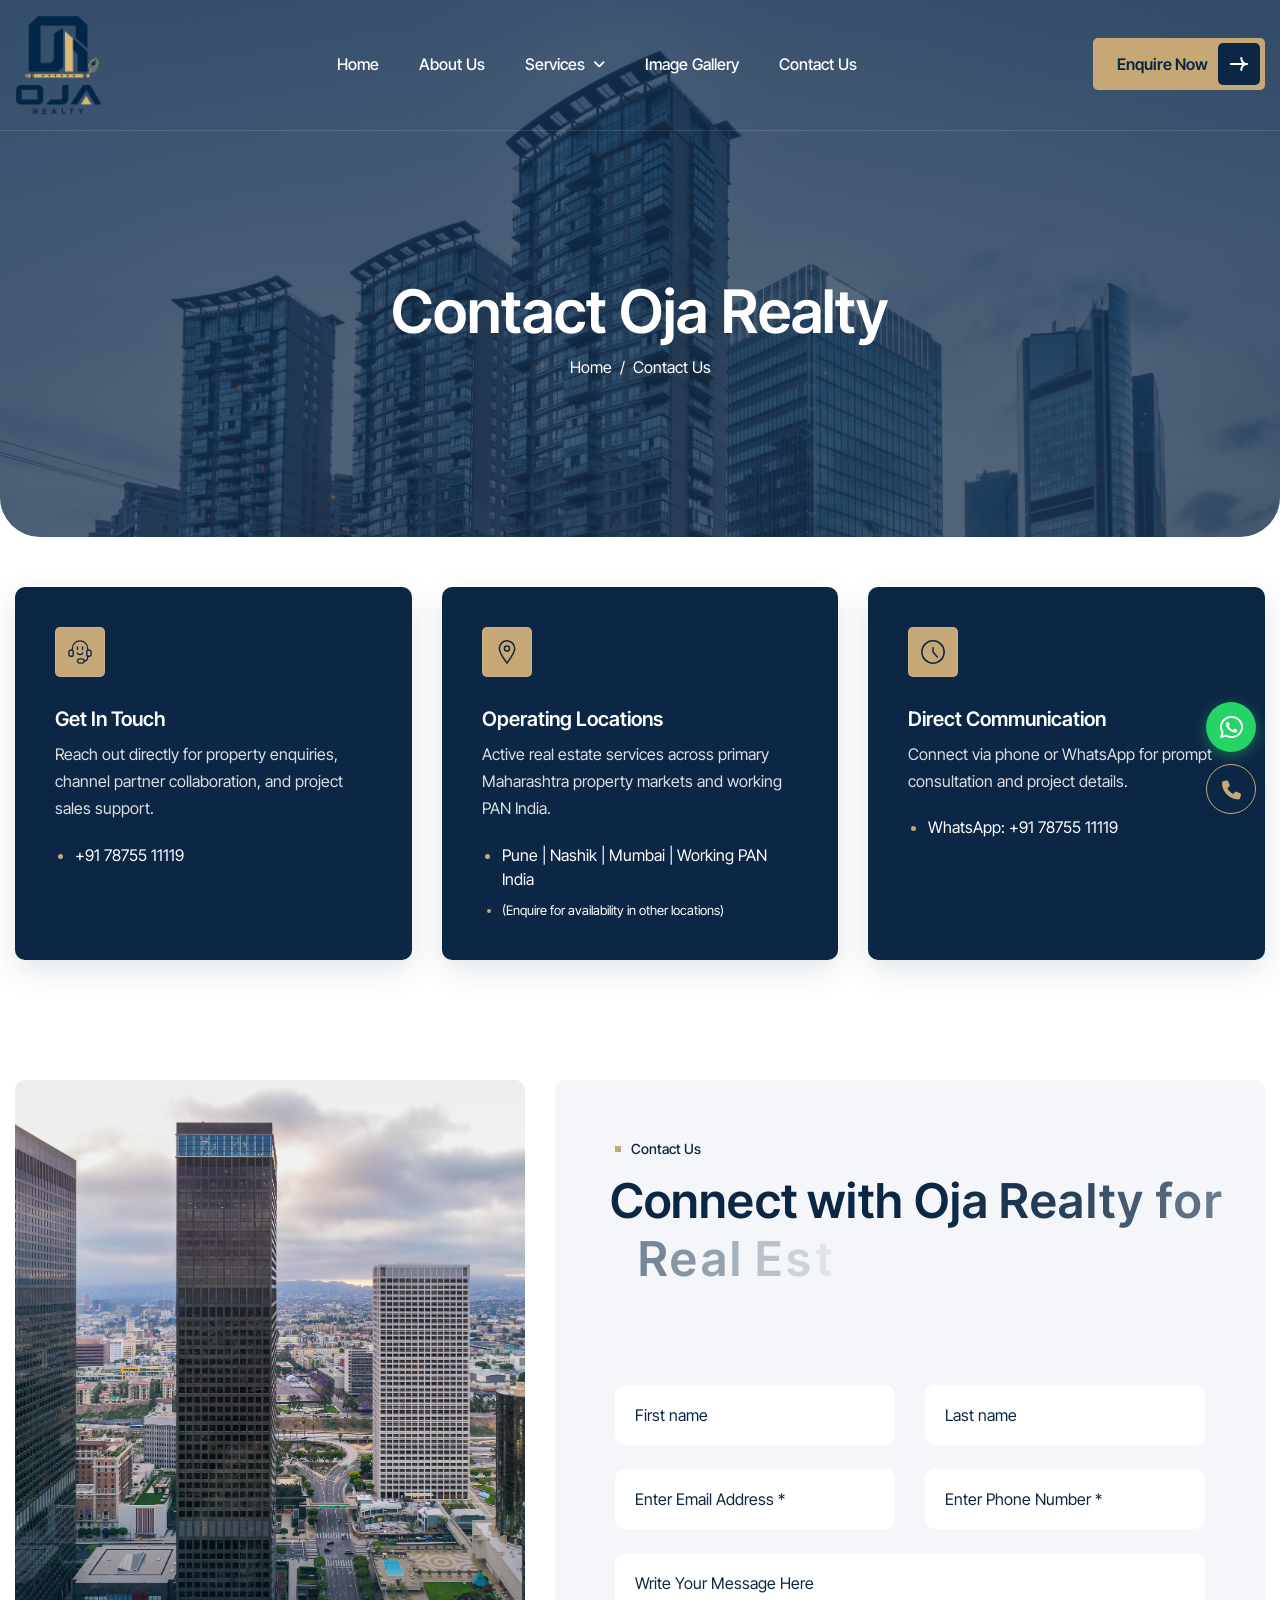
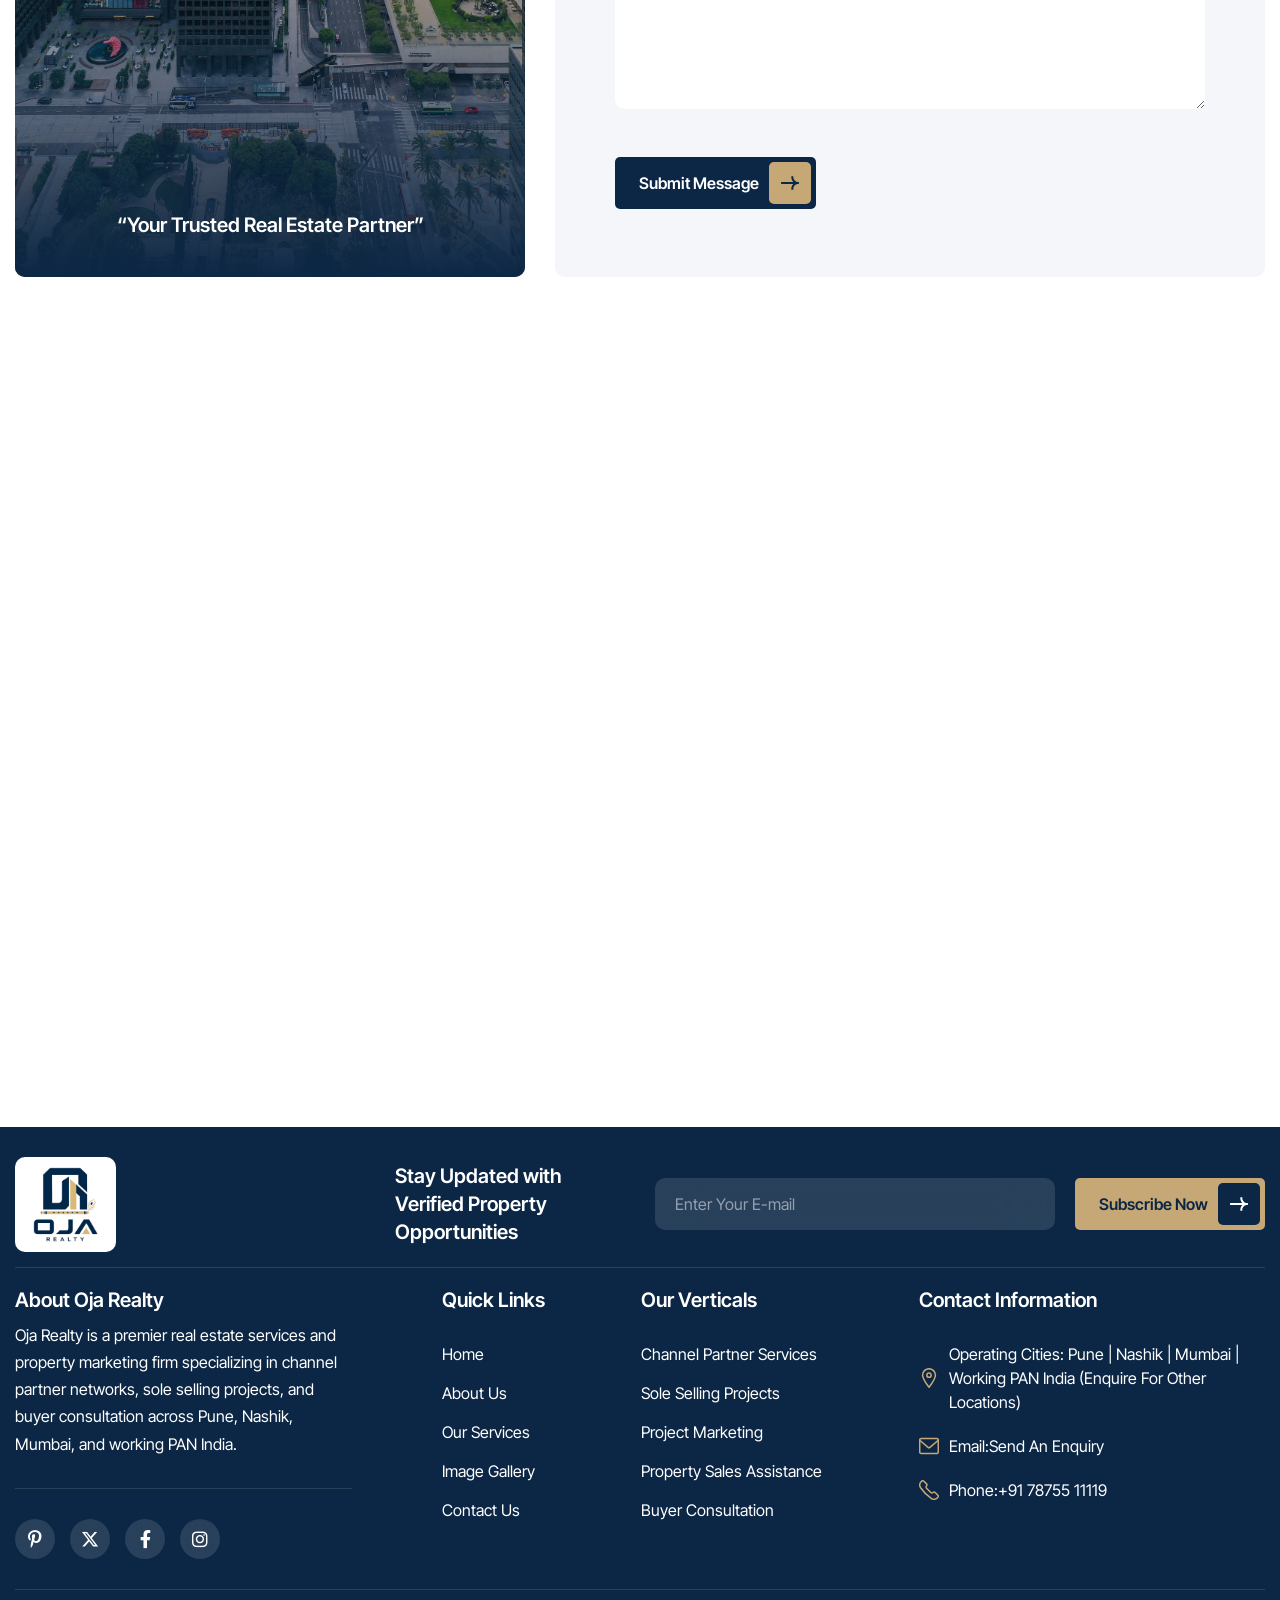
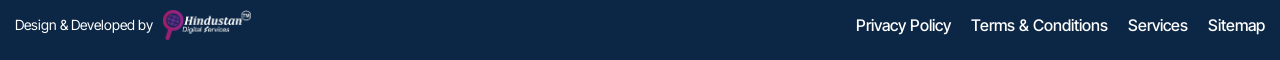
<file: contact.html>
<!DOCTYPE html>
<html lang="zxx">

<head>
    <!-- Meta -->
    <meta charset="utf-8">
    <meta http-equiv="X-UA-Compatible" content="IE=edge">
    <meta name="viewport" content="width=device-width, initial-scale=1.0, maximum-scale=1">
    <meta name="description" content="Get in touch with Oja Realty for channel partner collaboration, sole selling projects, or property consultation in Pune, Nashik, Mumbai, and working PAN India. Call +91 78755 11119.">
    <meta name="keywords" content="Oja Realty, Contact Oja Realty, Real Estate Contact Pune, Real Estate Services Nashik, Real Estate Services Mumbai, PAN India Real Estate, Channel Partner Enquiries">
    <meta name="author" content="Oja Realty">
    <!-- Page Title -->
    <title>Contact Us - Oja Realty | Pune, Nashik, Mumbai & PAN India Real Estate</title>
    <!-- Open Graph Meta Tags -->
    <meta property="og:title" content="Contact Oja Realty - Real Estate Services">
    <meta property="og:description" content="Reach out to Oja Realty for channel partner collaboration, sole-selling projects, or property consultation across Pune, Nashik, Mumbai, and working PAN India. Call +91 78755 11119.">
    <meta property="og:type" content="website">
    <meta property="og:url" content="contact.html">
    <meta property="og:site_name" content="Oja Realty">
    <!-- JSON-LD Structured Data -->
    <script type="application/ld+json">
    {
      "@context": "https://schema.org",
      "@type": "ContactPage",
      "name": "Contact Oja Realty",
      "description": "Contact Oja Realty for real estate channel partner services, sole selling projects, and property consultation across Pune, Nashik, Mumbai, and working PAN India.",
      "mainEntity": {
        "@type": "RealEstateAgent",
        "name": "Oja Realty",
        "telephone": "+91-78755-11119",
        "areaServed": ["Pune", "Nashik", "Mumbai", "PAN India"]
      }
    }
    </script>
    <!-- Favicon Icon -->
    <link rel="shortcut icon" type="image/x-icon" href="images/favicon.png">
    <!-- Google Fonts Css-->
    <link rel="preconnect" href="https://fonts.googleapis.com">
    <link rel="preconnect" href="https://fonts.gstatic.com" crossorigin>
    <link href="https://fonts.googleapis.com/css2?family=Inter+Tight:ital,wght@0,100..900;1,100..900&display=swap" rel="stylesheet">
    <!-- Bootstrap Css -->
    <link href="css/bootstrap.min.css" rel="stylesheet" media="screen">
    <!-- SlickNav Css -->
    <link href="css/slicknav.min.css" rel="stylesheet">
    <!-- Swiper Css -->
    <link rel="stylesheet" href="css/swiper-bundle.min.css">
    <!-- Font Awesome Icon Css-->
    <link href="css/all.min.css" rel="stylesheet" media="screen">
    <!-- Animated Css -->
    <link href="css/animate.css" rel="stylesheet">
    <!-- Magnific Popup Core Css File -->
    <link rel="stylesheet" href="css/magnific-popup.css">
    <!-- Mouse Cursor Css File -->
    <link rel="stylesheet" href="css/mousecursor.css">
    <!-- Main Custom Css -->
    <link href="css/custom.css" rel="stylesheet" media="screen">
</head>

<body>

    <!-- Preloader Start -->
    <div class="preloader">
        <div class="loading-container">
            <div class="loading"></div>
            <div id="loading-icon"><img src="images/loader.svg" alt="Oja Realty"></div>
        </div>
    </div>
    <!-- Preloader End -->

    <!-- Header Start -->
    <header class="main-header">
        <div class="header-sticky">
            <nav class="navbar navbar-expand-lg">
                <div class="container">
                    <!-- Logo Start -->
                    <a class="navbar-brand" href="index.html">
						<img src="images/logo-new.png" alt="Oja Realty Logo" style="max-height: 100px; width: auto;">
					</a>
                    <!-- Logo End -->

                    <!-- Main Menu Start -->
                    <div class="collapse navbar-collapse main-menu">
                            <div class="nav-menu-wrapper">
                                <ul class="navbar-nav mr-auto" id="menu">
                                    <li class="nav-item"><a class="nav-link" href="index.html">Home</a></li>
                                    <li class="nav-item"><a class="nav-link" href="about.html">About Us</a></li>
                                    <li class="nav-item submenu"><a class="nav-link" href="service.html">Services</a>
                                        <ul>
                                            <li class="nav-item"><a class="nav-link" href="service.html">Our Services</a></li>
                                            <li class="nav-item"><a class="nav-link" href="service/service-single/service-single.html">Service Details</a></li>
                                        </ul>
                                    </li>
                                    <li class="nav-item"><a class="nav-link" href="image-gallery.html">Image Gallery</a></li>
                                    <li class="nav-item active"><a class="nav-link" href="contact.html">Contact Us</a></li>
                                </ul>
                            </div>

                            <!-- Header Btn Start -->
                            <div class="header-btn">
                                <a href="contact.html" class="btn-default btn-highlighted">Enquire Now</a>
                            </div>
                            <!-- Header Btn End -->
                        </div>
                        <!-- Main Menu End -->
                    <div class="navbar-toggle"></div>
                </div>
            </nav>
            <div class="responsive-menu"></div>
        </div>
    </header>
    <!-- Header End -->

    <!-- Page Header Section Start -->
    <div class="page-header bg-section parallaxie" data-image="images/urban-traffic-with-cityscape.jpg">
        <div class="container">
            <div class="row">
                <div class="col-lg-12">
                    <!-- Page Header Box Start -->
                    <div class="page-header-box">
                        <h1 class="text-anime-style-3" data-cursor="-opaque">Contact Oja Realty</h1>
                        <nav class="wow fadeInUp">
                            <ol class="breadcrumb">
                                <li class="breadcrumb-item"><a href="index.html">home</a></li>
                                <li class="breadcrumb-item active" aria-current="page">Contact Us</li>
                            </ol>
                        </nav>
                    </div>
                    <!-- Page Header Box End -->
                </div>
            </div>
        </div>
    </div>
    <!-- Page Header Section End -->

    <!-- Page Contact Us Start -->
    <div class="page-contact-us">
        <div class="container">
            <div class="row">
                <div class="col-xl-4 col-md-6">
                    <!-- Contact Info Item Start  -->
                    <div class="contact-info-item wow fadeInUp">
                        <div class="icon-box">
                            <img src="images/icon-headphone-primary.svg" alt="">
                        </div>
                        <div class="contact-info-item-content">
                            <h2>Get In Touch</h2>
                            <p>Reach out directly for property enquiries, channel partner collaboration, and project sales support.</p>
                            <ul>
                                <li><a href="tel:+917875511119">+91 78755 11119</a></li>
                            </ul>
                        </div>
                    </div>
                    <!-- Contact Info Item End  -->
                </div>

                <div class="col-xl-4 col-md-6">
                    <!-- Contact Info Item Start  -->
                    <div class="contact-info-item wow fadeInUp" data-wow-delay="0.2s">
                        <div class="icon-box">
                            <img src="images/icon-location-primary.svg" alt="">
                        </div>
                        <div class="contact-info-item-content">
                            <h2>Operating Locations</h2>
                            <p>Active real estate services across primary Maharashtra property markets and working PAN India.</p>
                            <ul>
                                <li>Pune | Nashik | Mumbai | Working PAN India</li>
                                <li style="font-size: 13px; margin-top: 5px;">(Enquire for availability in other locations)</li>
                            </ul>
                        </div>
                    </div>
                    <!-- Contact Info Item End  -->
                </div>

                <div class="col-xl-4 col-md-6">
                    <!-- Contact Info Item Start  -->
                    <div class="contact-info-item wow fadeInUp" data-wow-delay="0.4s">
                        <div class="icon-box">
                            <img src="images/icon-clock-primary.svg" alt="">
                        </div>
                        <div class="contact-info-item-content">
                            <h2>Direct Communication</h2>
                            <p>Connect via phone or WhatsApp for prompt consultation and project details.</p>
                            <ul>
                                <li><a href="https://wa.me/917875511119" target="_blank">WhatsApp: +91 78755 11119</a></li>
                            </ul>
                        </div>
                    </div>
                    <!-- Contact Info Item End  -->
                </div>

                <div class="col-xl-12">
                    <!-- Contact Image Form Box Start -->
                    <div class="contact-image-form-box">
                        <!-- Contact Us Image Start -->
                        <div class="contact-us-image wow fadeInUp">
                            <figure>
                                <img src="images/complex-aerial-view-cityscape.jpg" alt="">
                            </figure>
                            <div class="contact-image-content">
                                <h3>“Your Trusted Real Estate Partner”</h3>
                            </div>
                        </div>
                        <!-- Contact Us Image End -->

                        <!-- Contact Us Form Start -->
                        <div class="contact-us-form">
                            <!-- Section Title Start -->
                            <div class="section-title">
                                <span class="section-sub-title wow fadeInUp">Contact Us</span>
                                <h2 class="text-anime-style-3" data-cursor="-opaque">Connect with Oja Realty for Real Estate Consultation & Mandates</h2>
                            </div>
                            <!-- Section Title End -->

                            <!-- Contact Form Start -->
                            <div class="contact-form">
                                <form id="contactForm" action="#" method="POST" data-toggle="validator" class="wow fadeInUp" data-wow-delay="0.2s">
                                    <div class="row">
                                        <div class="form-group col-md-6 mb-4">
                                            <input type="text" name="fname" class="form-control" id="fname" placeholder="First name" required>
                                            <div class="help-block with-errors"></div>
                                        </div>

                                        <div class="form-group col-md-6 mb-4">
                                            <input type="text" name="lname" class="form-control" id="lname" placeholder="Last name" required>
                                            <div class="help-block with-errors"></div>
                                        </div>

                                        <div class="form-group col-md-6 mb-4">
                                            <input type="email" name="email" class="form-control" id="email" placeholder="Enter Email Address *" required>
                                            <div class="help-block with-errors"></div>
                                        </div>

                                        <div class="form-group col-md-6 mb-4">
                                            <input type="text" name="phone" class="form-control" id="phone" placeholder="Enter Phone Number *" required>
                                            <div class="help-block with-errors"></div>
                                        </div>

                                        <div class="form-group col-md-12 mb-5">
                                            <textarea name="message" class="form-control" id="message" rows="5" placeholder="Write Your Message Here"></textarea>
                                            <div class="help-block with-errors"></div>
                                        </div>

                                        <div class="col-md-12">
                                            <button type="submit" class="btn-default">submit Message</button>
                                            <div id="msgSubmit" class="h3 hidden"></div>
                                        </div>
                                    </div>
                                </form>
                            </div>
                            <!-- Contact Form End -->
                        </div>
                        <!-- Contact Us Form End -->
                    </div>
                    <!-- Contact Image Form Box End -->
                </div>
            </div>
        </div>
    </div>
    <!-- Page Contact Us End -->

    <!-- Google Map Start -->
    <div class="google-map">
        <div class="container-fluid">
            <div class="row">
                <div class="col-lg-12">
                    <!-- Google Map Start -->
                    <div class="google-map-iframe wow fadeInUp" data-wow-delay="0.2s">
                        <iframe src="https://www.google.com/maps/embed?pb=!1m18!1m12!1m3!1d219130.85678469433!2d73.70980959127155!3d18.50383437030431!2m3!1f0!2f0!3f0!3m2!1i1024!2i768!4f13.1!3m3!1m2!1s0x3bc2bf2e67461101%3A0x828d43bf9d9ee343!2sPune%2C%20Maharashtra!5e1!3m2!1sen!2sin!4v1793183348302!5m2!1sen!2sin" width="800" height="600" style="border:0;" allowfullscreen="" loading="lazy" referrerpolicy="strict-origin-when-cross-origin"></iframe>
                    </div>
                    <!-- Google Map End -->
                </div>
            </div>
        </div>
    </div>
    <!-- Google Map End -->

    <!-- Main Footer Start -->
    <footer class="main-footer-prime">
        <div class="container">
            <div class="row">
                <div class="col-lg-12">
                    <!-- Footer Cta Box Start -->
                    <div class="footer-header-box-prime">
                        <!-- Footer Logo Start -->
                        <div class="footer-logo-prime">
                            <img src="images/logo-new.png" alt="Oja Realty Logo" style="max-height: 75px; width: auto;">
                        </div>
                        <!-- Footer Logo End -->

                        <!-- Footer Newsletter Form Start -->
                        <div class="footer-newsletter-form-box-prime">
                            <!-- Footer Newsletter Form Title Start -->
                            <div class="footer-newsletter-form-title-prime">
                                <h2>Stay Updated with Verified Property Opportunities</h2>
                            </div>
                            <!-- Footer Newsletter Form Title End -->

                            <!-- Footer Newsletter Form Button Start -->
                            <div class="footer-newsletter-form-prime">
                                <form id="newslettersForm" action="#" method="POST">
                                    <div class="form-group">
                                        <input type="email" name="mail" class="form-control" id="mail" placeholder="Enter Your E-mail" required>
                                        <button type="submit" class="btn-default btn-highlighted">Subscribe Now</button>
                                    </div>
                                </form>
                            </div>
                            <!-- Footer Newsletter Form Button End -->
                        </div>
                        <!-- Footer Newsletter Form End -->
                    </div>
                    <!-- Footer Cta Box End -->
                </div>

                <div class="col-xl-4">
                    <!-- About Footer Start -->
                    <div class="about-footer-prime">
                        <!-- About Footer Content Start -->
                        <div class="about-footer-content-prime">
                            <h2>About Oja Realty</h2>
                            <p>Oja Realty is a premier real estate services and property marketing firm specializing in channel partner networks, sole selling projects, and buyer consultation across Pune, Nashik, Mumbai, and working PAN India.</p>
                        </div>
                        <!-- About Footer Content End -->

                        <!-- Footer Social links Start -->
                        <div class="footer-social-links-prime">
                            <ul>
                                <li><a href="#"><i class="fa-brands fa-pinterest-p"></i></a></li>
                                <li><a href="#"><i class="fa-brands fa-x-twitter"></i></a></li>
                                <li><a href="#"><i class="fa-brands fa-facebook-f"></i></a></li>
                                <li><a href="#"><i class="fa-brands fa-instagram"></i></a></li>
                            </ul>
                        </div>
                        <!-- Footer Social links End -->
                    </div>
                    <!-- About Footer End -->
                </div>

                <div class="col-xl-8">
                    <!-- Footer Links Box Start -->
                    <div class="footer-links-box-prime">
                        <!-- Footer Links Start -->
                        <div class="footer-links-prime">
                            <h2>Quick Links</h2>
                            <ul>
                                <li><a href="index.html">Home</a></li>
                                <li><a href="about.html">About Us</a></li>
                                <li><a href="service.html">Our Services</a></li>
                                <li><a href="image-gallery.html">Image Gallery</a></li>
                                <li><a href="contact.html">Contact Us</a></li>
                            </ul>
                        </div>
                        <!-- Footer Links End -->

                        <!-- Footer Links Start -->
                        <div class="footer-links-prime">
                            <h2>Our Verticals</h2>
                            <ul>
                                <li><a href="service/service-single/service-single.html">Channel Partner Services</a></li>
                                <li><a href="service/service-single/service-single.html">Sole Selling Projects</a></li>
                                <li><a href="service/service-single/service-single.html">Project Marketing</a></li>
                                <li><a href="service/service-single/service-single.html">Property Sales Assistance</a></li>
                                <li><a href="service/service-single/service-single.html">Buyer Consultation</a></li>
                            </ul>
                        </div>
                        <!-- Footer Links End -->

                        <!-- Footer Links Start -->
                        <div class="footer-links-prime footer-contact-lists-prime">
                            <h2>Contact Information</h2>
                            <!-- Footer Contact Item List Start -->
                            <div class="footer-contact-item-list-prime">
                                <ul>
                                    <li><img src="images/icon-location-accent-secondary.svg" alt="">Operating Cities: Pune | Nashik | Mumbai | Working PAN India (Enquire for other locations)</li>
                                    <li><img src="images/icon-mail-accent-secondary.svg" alt="">Email: <a href="contact.html">Send an Enquiry</a></li>
                                    <li><img src="images/icon-phone-accent-secondary.svg" alt="">Phone: <a href="tel:+917875511119">+91 78755 11119</a></li>
                                </ul>
                            </div>
                            <!-- Footer Contact Item List End -->
                        </div>
                        <!-- Footer Links End -->
                    </div>
                    <!-- Footer Links Box End -->
                </div>

                <div class="col-lg-12">
                    <!-- Footer Copyright Start -->
                    <div class="footer-copyright-prime">
                        <!-- Footer Copyright Text Start -->
                        <div class="footer-copyright-text-prime">
                            <p>Design &amp; Developed by <img src="images/office-logo-footer.png" alt="Office Logo" class="footer-dev-logo"></p>
                        </div>
                        <!-- Footer Copyright Text Start -->

                        <!-- Footer Menu Start -->
                        <div class="footer-menu-prime">
                            <ul>
                                <li><a href="#">Privacy Policy</a></li>
                                <li><a href="#">Terms & Conditions</a></li>
                                <li><a href="service.html">Services</a></li>
                                <li><a href="#">Sitemap</a></li>
                            </ul>
                        </div>
                        <!-- Footer Menu End -->
                    </div>
                    <!-- Footer Copyright End -->
                </div>
            </div>
        </div>
    </footer>
    <!-- Main Footer End -->

    <!-- Jquery Library File -->
    <script src="js/jquery-3.7.1.min.js"></script>
    <!-- Bootstrap js file -->
    <script src="js/bootstrap.min.js"></script>
    <!-- Validator js file -->
    <script src="js/validator.min.js"></script>
    <!-- SlickNav js file -->
    <script src="js/jquery.slicknav.js"></script>
    <!-- Swiper js file -->
    <script src="js/swiper-bundle.min.js"></script>
    <!-- Counter js file -->
    <script src="js/jquery.waypoints.min.js"></script>
    <script src="js/jquery.counterup.min.js"></script>
    <!-- Magnific js file -->
    <script src="js/jquery.magnific-popup.min.js"></script>
    <!-- SmoothScroll -->
    <script src="js/SmoothScroll.js"></script>
    <!-- Parallax js -->
    <script src="js/parallaxie.js"></script>
    <!-- MagicCursor js file -->
    <script src="js/gsap.min.js"></script>
    <script src="js/magiccursor.js"></script>
    <!-- Text Effect js file -->
    <script src="js/SplitText.min.js"></script>
    <script src="js/ScrollTrigger.min.js"></script>
    <!-- YTPlayer js File -->
    <script src="js/jquery.mb.YTPlayer.min.js"></script>
    <!-- Wow js file -->
    <script src="js/wow.min.js"></script>
    <!-- Main Custom js file -->
    <script src="js/function.js"></script>
    <script src="js/leads-integration.js"></script>
</body>

</html>
</file>
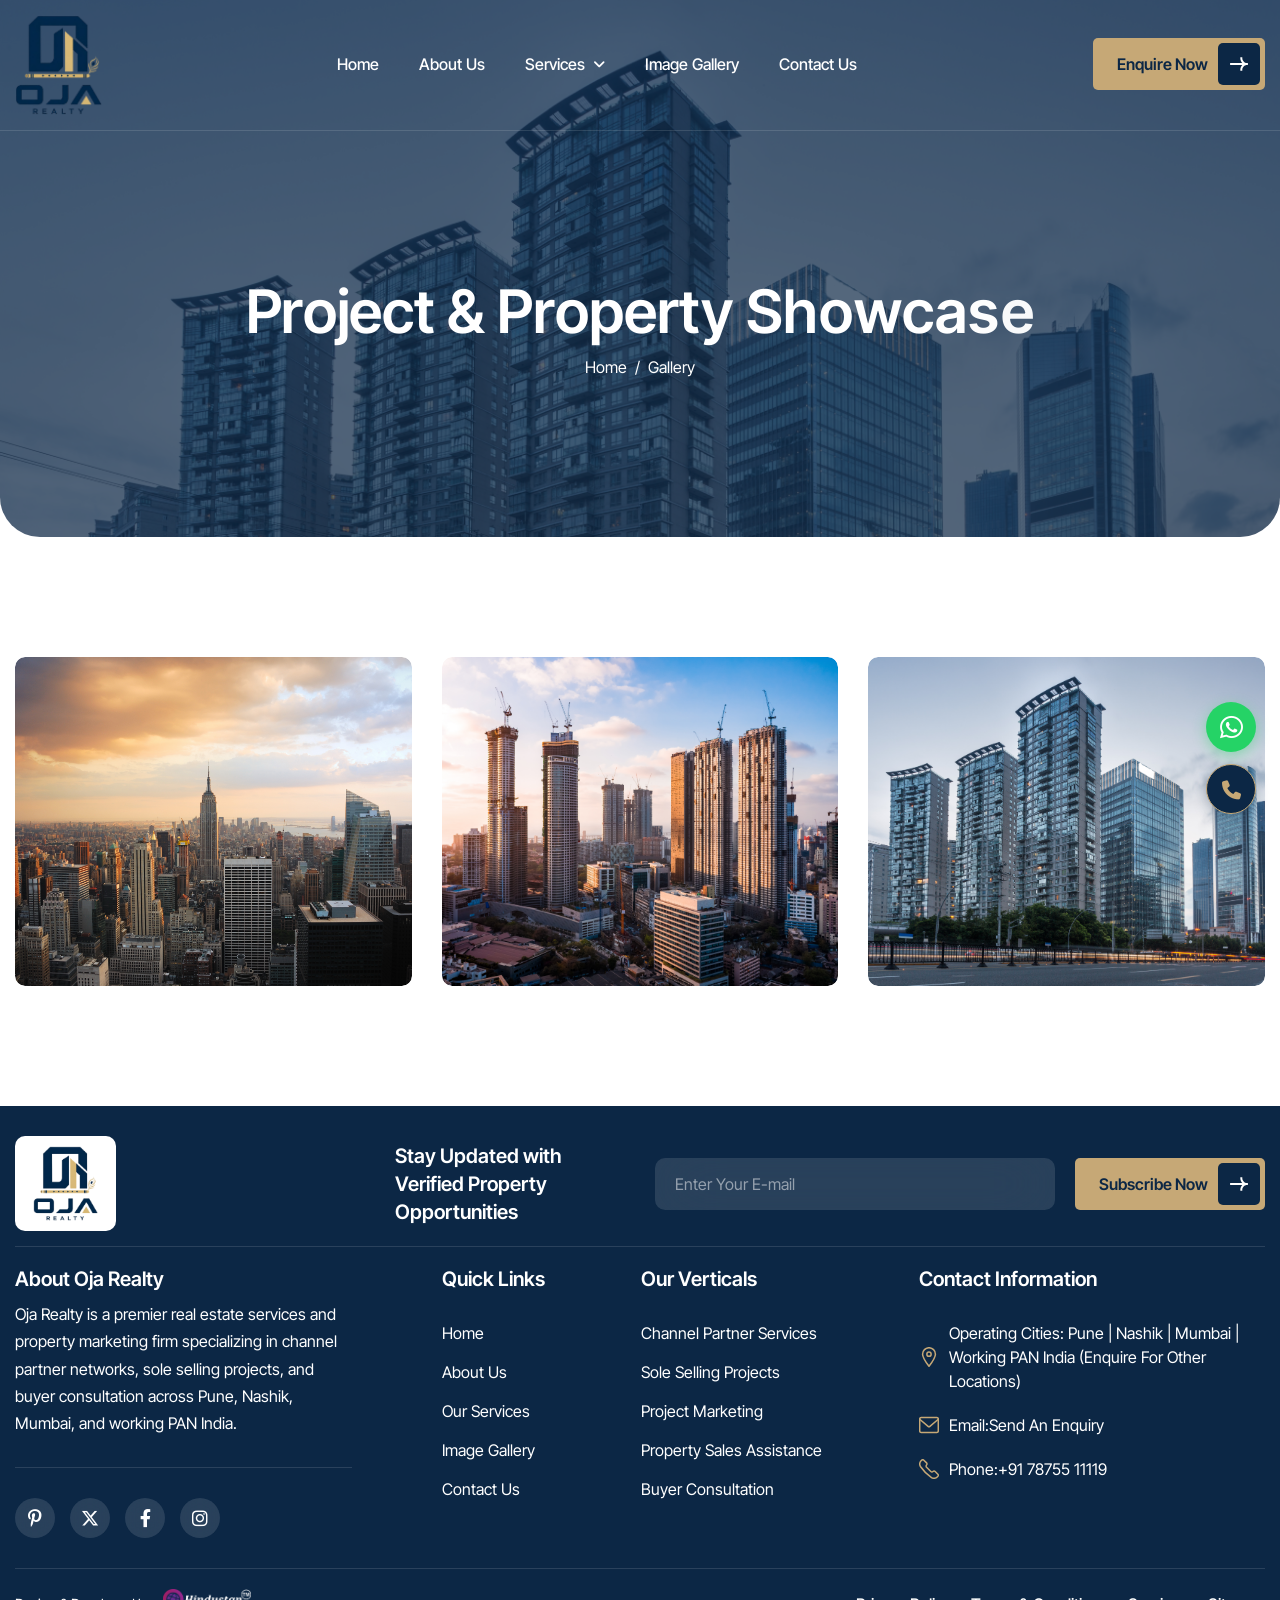
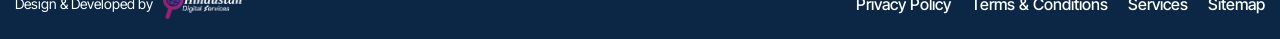
<file: image-gallery.html>
<!DOCTYPE html>
<html lang="zxx">

<head>
    <!-- Meta -->
    <meta charset="utf-8">
    <meta http-equiv="X-UA-Compatible" content="IE=edge">
    <meta name="viewport" content="width=device-width, initial-scale=1.0, maximum-scale=1">
    <meta name="description" content="View real estate project showcases and property highlights curated by Oja Realty across Pune, Nashik, Mumbai, and working PAN India. Call +91 78755 11119.">
    <meta name="keywords" content="Oja Realty, Image Gallery, Real Estate Gallery, Property Showcase Pune, Real Estate Nashik, Real Estate Mumbai, PAN India Real Estate">
    <meta name="author" content="Oja Realty">
    <!-- Page Title -->
    <title>Image Gallery - Oja Realty | Project & Property Showcase | Pune, Nashik, Mumbai & PAN India</title>
    <!-- Open Graph Meta Tags -->
    <meta property="og:title" content="Image Gallery - Oja Realty">
    <meta property="og:description" content="Explore property and project showcases curated by Oja Realty across Pune, Nashik, Mumbai, and working PAN India.">
    <meta property="og:type" content="website">
    <meta property="og:url" content="image-gallery.html">
    <meta property="og:site_name" content="Oja Realty">
    <!-- Favicon Icon -->
    <link rel="shortcut icon" type="image/x-icon" href="images/favicon.png">
    <!-- Google Fonts Css-->
    <link rel="preconnect" href="https://fonts.googleapis.com">
    <link rel="preconnect" href="https://fonts.gstatic.com" crossorigin>
    <link href="https://fonts.googleapis.com/css2?family=Inter+Tight:ital,wght@0,100..900;1,100..900&display=swap" rel="stylesheet">
    <!-- Bootstrap Css -->
    <link href="css/bootstrap.min.css" rel="stylesheet" media="screen">
    <!-- SlickNav Css -->
    <link href="css/slicknav.min.css" rel="stylesheet">
    <!-- Swiper Css -->
    <link rel="stylesheet" href="css/swiper-bundle.min.css">
    <!-- Font Awesome Icon Css-->
    <link href="css/all.min.css" rel="stylesheet" media="screen">
    <!-- Animated Css -->
    <link href="css/animate.css" rel="stylesheet">
    <!-- Magnific Popup Core Css File -->
    <link rel="stylesheet" href="css/magnific-popup.css">
    <!-- Mouse Cursor Css File -->
    <link rel="stylesheet" href="css/mousecursor.css">
    <!-- Main Custom Css -->
    <link href="css/custom.css" rel="stylesheet" media="screen">
</head>

<body>

    <!-- Preloader Start -->
    <div class="preloader">
        <div class="loading-container">
            <div class="loading"></div>
            <div id="loading-icon"><img src="images/loader.svg" alt="Oja Realty"></div>
        </div>
    </div>
    <!-- Preloader End -->

    <!-- Header Start -->
    <header class="main-header">
        <div class="header-sticky">
            <nav class="navbar navbar-expand-lg">
                <div class="container">
                    <!-- Logo Start -->
                    <a class="navbar-brand" href="index.html">
						<img src="images/logo-new.png" alt="Oja Realty Logo" style="max-height: 100px; width: auto;">
					</a>
                    <!-- Logo End -->

                    <!-- Main Menu Start -->
                    <div class="collapse navbar-collapse main-menu">
                            <div class="nav-menu-wrapper">
                                <ul class="navbar-nav mr-auto" id="menu">
                                    <li class="nav-item"><a class="nav-link" href="index.html">Home</a></li>
                                    <li class="nav-item"><a class="nav-link" href="about.html">About Us</a></li>
                                    <li class="nav-item submenu"><a class="nav-link" href="service.html">Services</a>
                                        <ul>
                                            <li class="nav-item"><a class="nav-link" href="service.html">Our Services</a></li>
                                            <li class="nav-item"><a class="nav-link" href="service/service-single/service-single.html">Service Details</a></li>
                                        </ul>
                                    </li>
                                    <li class="nav-item active"><a class="nav-link" href="image-gallery.html">Image Gallery</a></li>
                                    <li class="nav-item"><a class="nav-link" href="contact.html">Contact Us</a></li>
                                </ul>
                            </div>

                            <!-- Header Btn Start -->
                            <div class="header-btn">
                                <a href="contact.html" class="btn-default btn-highlighted">Enquire Now</a>
                            </div>
                            <!-- Header Btn End -->
                        </div>
                        <!-- Main Menu End -->
                    <div class="navbar-toggle"></div>
                </div>
            </nav>
            <div class="responsive-menu"></div>
        </div>
    </header>
    <!-- Header End -->

    <!-- Page Header Section Start -->
    <div class="page-header bg-section parallaxie" data-image="images/urban-traffic-with-cityscape.jpg">
        <div class="container">
            <div class="row">
                <div class="col-lg-12">
                    <!-- Page Header Box Start -->
                    <div class="page-header-box">
                        <h1 class="text-anime-style-3" data-cursor="-opaque">Project & Property Showcase</h1>
                        <nav class="wow fadeInUp">
                            <ol class="breadcrumb">
                                <li class="breadcrumb-item"><a href="index.html">home</a></li>
                                <li class="breadcrumb-item active" aria-current="page">gallery</li>
                            </ol>
                        </nav>
                    </div>
                    <!-- Page Header Box End -->
                </div>
            </div>
        </div>
    </div>
    <!-- Page Header Section End -->

    <!-- Photo Gallery Start -->
    <div class="page-gallery">
        <div class="container">
            <!-- gallery section start -->
            <div class="row gallery-items page-gallery-box">
                <div class="col-lg-4 col-6">
                    <!-- Image Gallery start -->
                    <div class="photo-gallery wow fadeInUp">
                        <a href="hero-new-backfround.jpg" data-cursor-text="View">
                            <figure class="image-anime">
                                <img src="hero-new-backfround.jpg" alt="Modern Residential Development">
                            </figure>
                        </a>
                    </div>
                    <!-- Image Gallery end -->
                </div>

                <div class="col-lg-4 col-6">
                    <!-- Image Gallery start -->
                    <div class="photo-gallery wow fadeInUp" data-wow-delay="0.2s">
                        <a href="mumbai-skyline-skyscrapers-construction.jpg" data-cursor-text="View">
                            <figure class="image-anime">
                                <img src="mumbai-skyline-skyscrapers-construction.jpg" alt="Commercial Property Architecture">
                            </figure>
                        </a>
                    </div>
                    <!-- Image Gallery end -->
                </div>

                <div class="col-lg-4 col-6">
                    <!-- Image Gallery start -->
                    <div class="photo-gallery wow fadeInUp" data-wow-delay="0.4s">
                        <a href="urban-traffic-with-cityscape.jpg" data-cursor-text="View">
                            <figure class="image-anime">
                                <img src="urban-traffic-with-cityscape.jpg" alt="Urban Living Community Spaces">
                            </figure>
                        </a>
                    </div>
                    <!-- Image Gallery end -->
                </div>

            </div>
            <!-- gallery section end -->
        </div>
    </div>
    <!-- Photo Gallery End -->

    <!-- Main Footer Start -->
    <footer class="main-footer-prime">
        <div class="container">
            <div class="row">
                <div class="col-lg-12">
                    <!-- Footer Cta Box Start -->
                    <div class="footer-header-box-prime">
                        <!-- Footer Logo Start -->
                        <div class="footer-logo-prime">
                            <img src="images/logo-new.png" alt="Oja Realty Logo" style="max-height: 75px; width: auto;">
                        </div>
                        <!-- Footer Logo End -->

                        <!-- Footer Newsletter Form Start -->
                        <div class="footer-newsletter-form-box-prime">
                            <!-- Footer Newsletter Form Title Start -->
                            <div class="footer-newsletter-form-title-prime">
                                <h2>Stay Updated with Verified Property Opportunities</h2>
                            </div>
                            <!-- Footer Newsletter Form Title End -->

                            <!-- Footer Newsletter Form Button Start -->
                            <div class="footer-newsletter-form-prime">
                                <form id="newslettersForm" action="#" method="POST">
                                    <div class="form-group">
                                        <input type="email" name="mail" class="form-control" id="mail" placeholder="Enter Your E-mail" required>
                                        <button type="submit" class="btn-default btn-highlighted">Subscribe Now</button>
                                    </div>
                                </form>
                            </div>
                            <!-- Footer Newsletter Form Button End -->
                        </div>
                        <!-- Footer Newsletter Form End -->
                    </div>
                    <!-- Footer Cta Box End -->
                </div>

                <div class="col-xl-4">
                    <!-- About Footer Start -->
                    <div class="about-footer-prime">
                        <!-- About Footer Content Start -->
                        <div class="about-footer-content-prime">
                            <h2>About Oja Realty</h2>
                            <p>Oja Realty is a premier real estate services and property marketing firm specializing in channel partner networks, sole selling projects, and buyer consultation across Pune, Nashik, Mumbai, and working PAN India.</p>
                        </div>
                        <!-- About Footer Content End -->

                        <!-- Footer Social links Start -->
                        <div class="footer-social-links-prime">
                            <ul>
                                <li><a href="#"><i class="fa-brands fa-pinterest-p"></i></a></li>
                                <li><a href="#"><i class="fa-brands fa-x-twitter"></i></a></li>
                                <li><a href="#"><i class="fa-brands fa-facebook-f"></i></a></li>
                                <li><a href="#"><i class="fa-brands fa-instagram"></i></a></li>
                            </ul>
                        </div>
                        <!-- Footer Social links End -->
                    </div>
                    <!-- About Footer End -->
                </div>

                <div class="col-xl-8">
                    <!-- Footer Links Box Start -->
                    <div class="footer-links-box-prime">
                        <!-- Footer Links Start -->
                        <div class="footer-links-prime">
                            <h2>Quick Links</h2>
                            <ul>
                                <li><a href="index.html">Home</a></li>
                                <li><a href="about.html">About Us</a></li>
                                <li><a href="service.html">Our Services</a></li>
                                <li><a href="image-gallery.html">Image Gallery</a></li>
                                <li><a href="contact.html">Contact Us</a></li>
                            </ul>
                        </div>
                        <!-- Footer Links End -->

                        <!-- Footer Links Start -->
                        <div class="footer-links-prime">
                            <h2>Our Verticals</h2>
                            <ul>
                                <li><a href="service/service-single/service-single.html">Channel Partner Services</a></li>
                                <li><a href="service/service-single/service-single.html">Sole Selling Projects</a></li>
                                <li><a href="service/service-single/service-single.html">Project Marketing</a></li>
                                <li><a href="service/service-single/service-single.html">Property Sales Assistance</a></li>
                                <li><a href="service/service-single/service-single.html">Buyer Consultation</a></li>
                            </ul>
                        </div>
                        <!-- Footer Links End -->

                        <!-- Footer Links Start -->
                        <div class="footer-links-prime footer-contact-lists-prime">
                            <h2>Contact Information</h2>
                            <!-- Footer Contact Item List Start -->
                            <div class="footer-contact-item-list-prime">
                                <ul>
                                    <li><img src="images/icon-location-accent-secondary.svg" alt="">Operating Cities: Pune | Nashik | Mumbai | Working PAN India (Enquire for other locations)</li>
                                    <li><img src="images/icon-mail-accent-secondary.svg" alt="">Email: <a href="contact.html">Send an Enquiry</a></li>
                                    <li><img src="images/icon-phone-accent-secondary.svg" alt="">Phone: <a href="tel:+917875511119">+91 78755 11119</a></li>
                                </ul>
                            </div>
                            <!-- Footer Contact Item List End -->
                        </div>
                        <!-- Footer Links End -->
                    </div>
                    <!-- Footer Links Box End -->
                </div>

                <div class="col-lg-12">
                    <!-- Footer Copyright Start -->
                    <div class="footer-copyright-prime">
                        <!-- Footer Copyright Text Start -->
                        <div class="footer-copyright-text-prime">
                            <p>Design &amp; Developed by <img src="images/office-logo-footer.png" alt="Office Logo" class="footer-dev-logo"></p>
                        </div>
                        <!-- Footer Copyright Text Start -->

                        <!-- Footer Menu Start -->
                        <div class="footer-menu-prime">
                            <ul>
                                <li><a href="#">Privacy Policy</a></li>
                                <li><a href="#">Terms & Conditions</a></li>
                                <li><a href="service.html">Services</a></li>
                                <li><a href="#">Sitemap</a></li>
                            </ul>
                        </div>
                        <!-- Footer Menu End -->
                    </div>
                    <!-- Footer Copyright End -->
                </div>
            </div>
        </div>
    </footer>
    <!-- Main Footer End -->

    <!-- Jquery Library File -->
    <script src="js/jquery-3.7.1.min.js"></script>
    <!-- Bootstrap js file -->
    <script src="js/bootstrap.min.js"></script>
    <!-- Validator js file -->
    <script src="js/validator.min.js"></script>
    <!-- SlickNav js file -->
    <script src="js/jquery.slicknav.js"></script>
    <!-- Swiper js file -->
    <script src="js/swiper-bundle.min.js"></script>
    <!-- Counter js file -->
    <script src="js/jquery.waypoints.min.js"></script>
    <script src="js/jquery.counterup.min.js"></script>
    <!-- Magnific js file -->
    <script src="js/jquery.magnific-popup.min.js"></script>
    <!-- SmoothScroll -->
    <script src="js/SmoothScroll.js"></script>
    <!-- Parallax js -->
    <script src="js/parallaxie.js"></script>
    <!-- MagicCursor js file -->
    <script src="js/gsap.min.js"></script>
    <script src="js/magiccursor.js"></script>
    <!-- Text Effect js file -->
    <script src="js/SplitText.min.js"></script>
    <script src="js/ScrollTrigger.min.js"></script>
    <!-- YTPlayer js File -->
    <script src="js/jquery.mb.YTPlayer.min.js"></script>
    <!-- Wow js file -->
    <script src="js/wow.min.js"></script>
    <!-- Main Custom js file -->
    <script src="js/function.js"></script>
    <script src="js/leads-integration.js"></script>
</body>

</html>
</file>
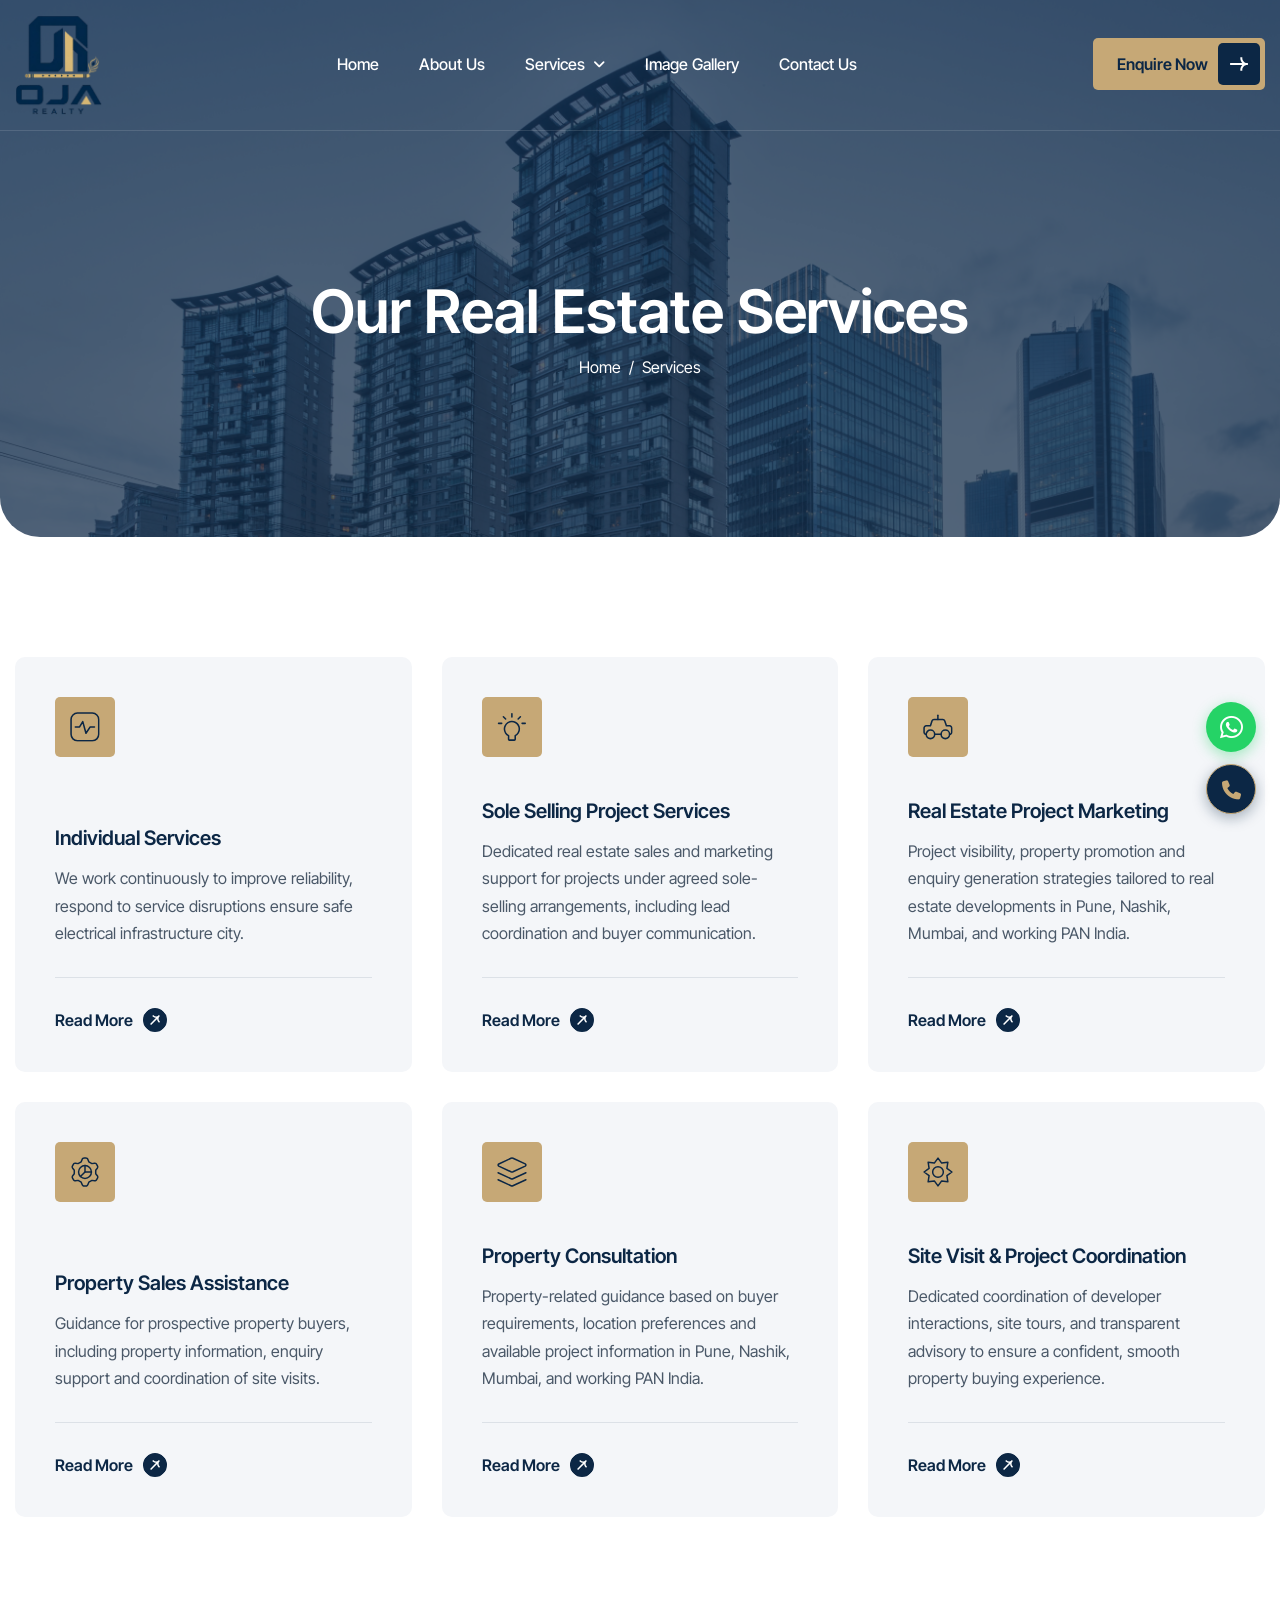
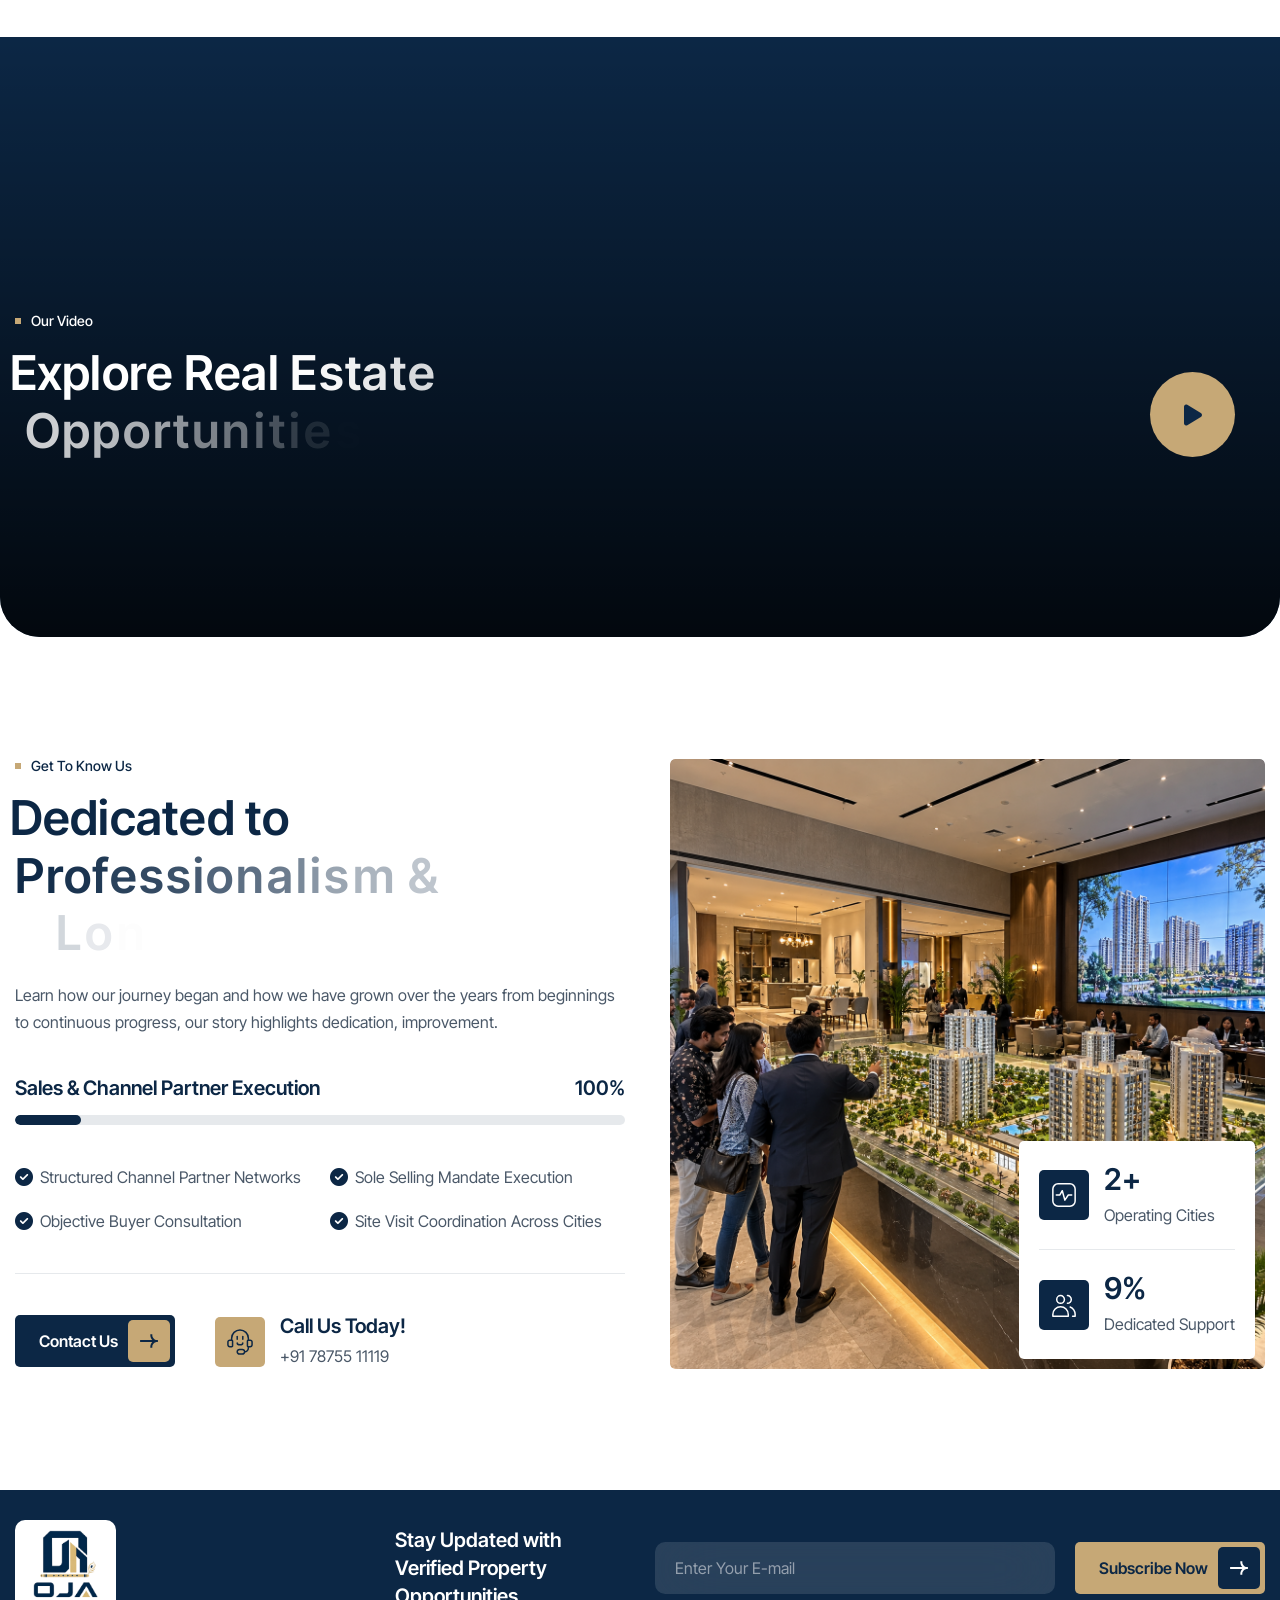
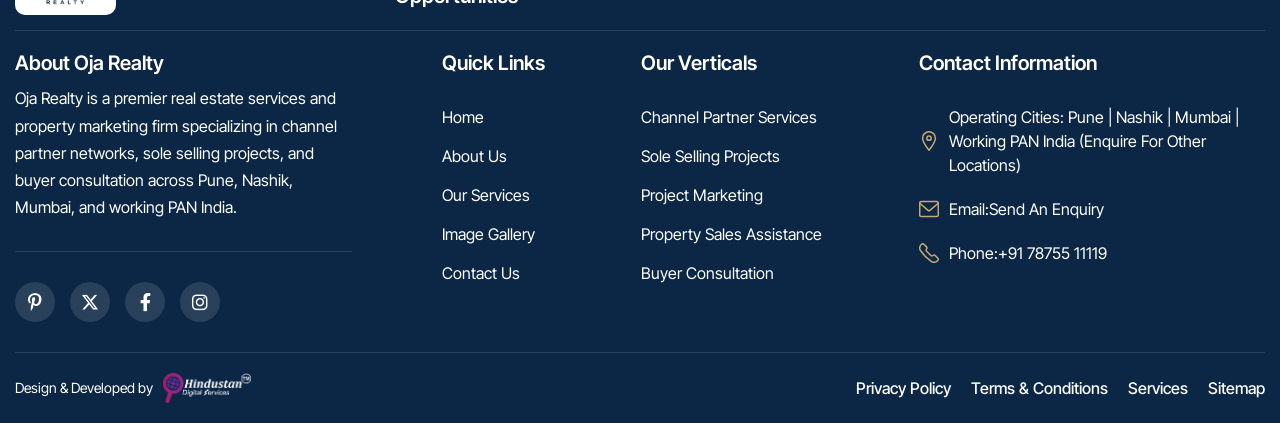
<file: service.html>
<!DOCTYPE html>
<html lang="zxx">

<head>
    <!-- Meta -->
    <meta charset="utf-8">
    <meta http-equiv="X-UA-Compatible" content="IE=edge">
    <meta name="viewport" content="width=device-width, initial-scale=1.0, maximum-scale=1">
    <meta name="description" content="Explore real estate services by Oja Realty in Pune, Nashik, Mumbai, and working PAN India. Specializing in Channel Partner Services, Sole Selling Projects, Project Marketing, and Property Sales Assistance. Call +91 78755 11119.">
    <meta name="keywords" content="Oja Realty, Real Estate Services Pune, Channel Partner Services, Sole Selling Projects Pune, Real Estate Project Marketing, Property Sales Assistance, Real Estate Services Nashik, Real Estate Services Mumbai, PAN India Real Estate">
    <meta name="author" content="Oja Realty">
    <!-- Page Title -->
    <title>Our Services - Oja Realty | Channel Partner & Sole Selling Projects | Pune, Nashik, Mumbai & PAN India</title>
    <!-- Open Graph Meta Tags -->
    <meta property="og:title" content="Our Services - Oja Realty">
    <meta property="og:description" content="Explore professional real estate services by Oja Realty: Channel Partner collaboration, Sole Selling projects, project marketing, and buyer guidance across Pune, Nashik, Mumbai, and working PAN India.">
    <meta property="og:type" content="website">
    <meta property="og:url" content="service.html">
    <meta property="og:site_name" content="Oja Realty">
    <!-- JSON-LD Structured Data -->
    <script type="application/ld+json">
    {
      "@context": "https://schema.org",
      "@type": "Service",
      "name": "Oja Realty Real Estate Services",
      "provider": {
        "@type": "RealEstateAgent",
        "name": "Oja Realty",
        "telephone": "+91-78755-11119"
      },
      "areaServed": ["Pune", "Nashik", "Mumbai", "PAN India"],
      "hasOfferCatalog": {
        "@type": "OfferCatalog",
        "name": "Real Estate Services",
        "itemListElement": [
          {"@type": "Offer", "itemOffered": {"@type": "Service", "name": "Real Estate Channel Partner Services"}},
          {"@type": "Offer", "itemOffered": {"@type": "Service", "name": "Sole Selling Projects"}},
          {"@type": "Offer", "itemOffered": {"@type": "Service", "name": "Real Estate Project Marketing"}},
          {"@type": "Offer", "itemOffered": {"@type": "Service", "name": "Property Sales Assistance"}},
          {"@type": "Offer", "itemOffered": {"@type": "Service", "name": "Property Consultation"}}
        ]
      }
    }
    </script>
    <!-- Favicon Icon -->
    <link rel="shortcut icon" type="image/x-icon" href="images/favicon.png">
    <!-- Google Fonts Css-->
    <link rel="preconnect" href="https://fonts.googleapis.com">
    <link rel="preconnect" href="https://fonts.gstatic.com" crossorigin>
    <link href="https://fonts.googleapis.com/css2?family=Inter+Tight:ital,wght@0,100..900;1,100..900&display=swap" rel="stylesheet">
    <!-- Bootstrap Css -->
    <link href="css/bootstrap.min.css" rel="stylesheet" media="screen">
    <!-- SlickNav Css -->
    <link href="css/slicknav.min.css" rel="stylesheet">
    <!-- Swiper Css -->
    <link rel="stylesheet" href="css/swiper-bundle.min.css">
    <!-- Font Awesome Icon Css-->
    <link href="css/all.min.css" rel="stylesheet" media="screen">
    <!-- Animated Css -->
    <link href="css/animate.css" rel="stylesheet">
    <!-- Magnific Popup Core Css File -->
    <link rel="stylesheet" href="css/magnific-popup.css">
    <!-- Mouse Cursor Css File -->
    <link rel="stylesheet" href="css/mousecursor.css">
    <!-- Main Custom Css -->
    <link href="css/custom.css" rel="stylesheet" media="screen">
</head>

<body>

    <!-- Preloader Start -->
    <div class="preloader">
        <div class="loading-container">
            <div class="loading"></div>
            <div id="loading-icon"><img src="images/loader.svg" alt="Oja Realty"></div>
        </div>
    </div>
    <!-- Preloader End -->

    <!-- Header Start -->
    <header class="main-header">
        <div class="header-sticky">
            <nav class="navbar navbar-expand-lg">
                <div class="container">
                    <!-- Logo Start -->
                    <a class="navbar-brand" href="index.html">
						<img src="images/logo-new.png" alt="Oja Realty Logo" style="max-height: 100px; width: auto;">
					</a>
                    <!-- Logo End -->

                    <!-- Main Menu Start -->
                    <div class="collapse navbar-collapse main-menu">
                            <div class="nav-menu-wrapper">
                                <ul class="navbar-nav mr-auto" id="menu">
                                    <li class="nav-item"><a class="nav-link" href="index.html">Home</a></li>
                                    <li class="nav-item"><a class="nav-link" href="about.html">About Us</a></li>
                                    <li class="nav-item submenu active"><a class="nav-link" href="service.html">Services</a>
                                        <ul>
                                            <li class="nav-item"><a class="nav-link" href="service.html">Our Services</a></li>
                                            <li class="nav-item"><a class="nav-link" href="service/service-single/service-single.html">Service Details</a></li>
                                        </ul>
                                    </li>
                                    <li class="nav-item"><a class="nav-link" href="image-gallery.html">Image Gallery</a></li>
                                    <li class="nav-item"><a class="nav-link" href="contact.html">Contact Us</a></li>
                                </ul>
                            </div>

                            <!-- Header Btn Start -->
                            <div class="header-btn">
                                <a href="contact.html" class="btn-default btn-highlighted">Enquire Now</a>
                            </div>
                            <!-- Header Btn End -->
                        </div>
                        <!-- Main Menu End -->
                    <div class="navbar-toggle"></div>
                </div>
            </nav>
            <div class="responsive-menu"></div>
        </div>
    </header>
    <!-- Header End -->

    <!-- Page Header Section Start -->
    <div class="page-header bg-section parallaxie" data-image="images/urban-traffic-with-cityscape.jpg">
        <div class="container">
            <div class="row">
                <div class="col-lg-12">
                    <!-- Page Header Box Start -->
                    <div class="page-header-box">
                        <h1 class="text-anime-style-3" data-cursor="-opaque">Our Real Estate Services</h1>
                        <nav class="wow fadeInUp">
                            <ol class="breadcrumb">
                                <li class="breadcrumb-item"><a href="index.html">home</a></li>
                                <li class="breadcrumb-item active" aria-current="page">Services</li>
                            </ol>
                        </nav>
                    </div>
                    <!-- Page Header Box End -->
                </div>
            </div>
        </div>
    </div>
    <!-- Page Header Section End -->

    <!-- Page Services Start -->
    <div class="page-services">
        <div class="container">
            <div class="row">
                <div class="col-xl-4 col-md-6">
                    <!-- Service Item Start -->
                    <div class="service-item wow fadeInUp">
                        <!-- Icon Box Start -->
                        <div class="icon-box">
                            <img src="images/icon-service-item-1.svg" alt="">
                        </div>
                        <!-- Icon Box End -->

                        <!-- Service Item Icon Box End -->
                        <div class="service-item-body">
                            <!-- Service Item Contant Start -->
                            <div class="service-item-contant">
                                <h2><a href="service/service-single/service-single.html">Individual Services</a></h2>
                                <p>We work continuously to improve reliability, respond to service disruptions ensure safe electrical infrastructure city.</p>
                            </div>
                            <!-- Service Item Contant End -->

                            <!-- Service Item Button Start -->
                            <div class="service-item-btn">
                                <a href="service/service-single/service-single.html" class="readmore-btn">Read More</a>
                            </div>
                            <!-- Service Item Button End -->
                        </div>
                        <!-- Service Item Body Start -->
                    </div>
                    <!-- Service Item End -->
                </div>

                <div class="col-xl-4 col-md-6">
                    <!-- Service Item Start -->
                    <div class="service-item wow fadeInUp" data-wow-delay="0.2s">
                        <!-- Icon Box Start -->
                        <div class="icon-box">
                            <img src="images/icon-service-item-2.svg" alt="">
                        </div>
                        <!-- Icon Box End -->

                        <!-- Service Item Icon Box End -->
                        <div class="service-item-body">
                            <!-- Service Item Contant Start -->
                            <div class="service-item-contant">
                                <h2><a href="service/service-single/service-single.html">Sole Selling Project Services</a></h2>
                                <p>Dedicated real estate sales and marketing support for projects under agreed sole-selling arrangements, including lead coordination and buyer communication.</p>
                            </div>
                            <!-- Service Item Contant End -->

                            <!-- Service Item Button Start -->
                            <div class="service-item-btn">
                                <a href="service/service-single/service-single.html" class="readmore-btn">Read More</a>
                            </div>
                            <!-- Service Item Button End -->
                        </div>
                        <!-- Service Item Body Start -->
                    </div>
                    <!-- Service Item End -->
                </div>

                <div class="col-xl-4 col-md-6">
                    <!-- Service Item Start -->
                    <div class="service-item wow fadeInUp" data-wow-delay="0.4s">
                        <!-- Icon Box Start -->
                        <div class="icon-box">
                            <img src="images/icon-service-item-3.svg" alt="">
                        </div>
                        <!-- Icon Box End -->

                        <!-- Service Item Icon Box End -->
                        <div class="service-item-body">
                            <!-- Service Item Contant Start -->
                            <div class="service-item-contant">
                                <h2><a href="service/service-single/service-single.html">Real Estate Project Marketing</a></h2>
                                <p>Project visibility, property promotion and enquiry generation strategies tailored to real estate developments in Pune, Nashik, Mumbai, and working PAN India.</p>
                            </div>
                            <!-- Service Item Contant End -->

                            <!-- Service Item Button Start -->
                            <div class="service-item-btn">
                                <a href="service/service-single/service-single.html" class="readmore-btn">Read More</a>
                            </div>
                            <!-- Service Item Button End -->
                        </div>
                        <!-- Service Item Body Start -->
                    </div>
                    <!-- Service Item End -->
                </div>

                <div class="col-xl-4 col-md-6">
                    <!-- Service Item Start -->
                    <div class="service-item wow fadeInUp" data-wow-delay="0.6s">
                        <!-- Icon Box Start -->
                        <div class="icon-box">
                            <img src="images/icon-service-item-4.svg" alt="">
                        </div>
                        <!-- Icon Box End -->

                        <!-- Service Item Icon Box End -->
                        <div class="service-item-body">
                            <!-- Service Item Contant Start -->
                            <div class="service-item-contant">
                                <h2><a href="service/service-single/service-single.html">Property Sales Assistance</a></h2>
                                <p>Guidance for prospective property buyers, including property information, enquiry support and coordination of site visits.</p>
                            </div>
                            <!-- Service Item Contant End -->

                            <!-- Service Item Button Start -->
                            <div class="service-item-btn">
                                <a href="service/service-single/service-single.html" class="readmore-btn">Read More</a>
                            </div>
                            <!-- Service Item Button End -->
                        </div>
                        <!-- Service Item Body Start -->
                    </div>
                    <!-- Service Item End -->
                </div>

                <div class="col-xl-4 col-md-6">
                    <!-- Service Item Start -->
                    <div class="service-item wow fadeInUp" data-wow-delay="0.8s">
                        <!-- Icon Box Start -->
                        <div class="icon-box">
                            <img src="images/icon-service-item-5.svg" alt="">
                        </div>
                        <!-- Icon Box End -->

                        <!-- Service Item Icon Box End -->
                        <div class="service-item-body">
                            <!-- Service Item Contant Start -->
                            <div class="service-item-contant">
                                <h2><a href="service/service-single/service-single.html">Property Consultation</a></h2>
                                <p>Property-related guidance based on buyer requirements, location preferences and available project information in Pune, Nashik, Mumbai, and working PAN India.</p>
                            </div>
                            <!-- Service Item Contant End -->

                            <!-- Service Item Button Start -->
                            <div class="service-item-btn">
                                <a href="service/service-single/service-single.html" class="readmore-btn">Read More</a>
                            </div>
                            <!-- Service Item Button End -->
                        </div>
                        <!-- Service Item Body Start -->
                    </div>
                    <!-- Service Item End -->
                </div>

                <div class="col-xl-4 col-md-6">
                    <!-- Service Item Start -->
                    <div class="service-item wow fadeInUp" data-wow-delay="1s">
                        <!-- Icon Box Start -->
                        <div class="icon-box">
                            <img src="images/icon-service-item-6.svg" alt="">
                        </div>
                        <!-- Icon Box End -->

                        <!-- Service Item Icon Box End -->
                        <div class="service-item-body">
                            <!-- Service Item Contant Start -->
                            <div class="service-item-contant">
                                <h2><a href="service/service-single/service-single.html">Site Visit & Project Coordination</a></h2>
                                <p>Dedicated coordination of developer interactions, site tours, and transparent advisory to ensure a confident, smooth property buying experience.</p>
                            </div>
                            <!-- Service Item Contant End -->

                            <!-- Service Item Button Start -->
                            <div class="service-item-btn">
                                <a href="service/service-single/service-single.html" class="readmore-btn">Read More</a>
                            </div>
                            <!-- Service Item Button End -->
                        </div>
                        <!-- Service Item Body Start -->
                    </div>
                    <!-- Service Item End -->
                </div>
            </div>
        </div>
    </div>
    <!-- Page Services End -->

    <!-- Our Story Section Start -->
    <div class="our-story dark-section parallaxie">
        <div class="container">
            <div class="row">
                <div class="col-xl-12">
                    <!-- Our Story Box Start -->
                    <div class="our-story-box">
                        <!-- Section Title Start -->
                        <div class="section-title">
                            <span class="section-sub-title wow fadeInUp">Our Video</span>
                            <h2 class="text-anime-style-3" data-cursor="-opaque">Explore Real Estate Opportunities Across Maharashtra</h2>
                        </div>
                        <!-- Section Title End -->

                        <!-- Section Button Start -->
                        <div class="our-story-button video-play-button wow fadeInUp" data-wow-delay="0.2s">
                            <a href="https://www.youtube.com/watch?v=Y-x0efG1seA" class="popup-video bg-effect" data-cursor-text="Play">
                                <i class="fa-solid fa-play"></i>
                            </a>
                        </div>
                        <!-- Section Button End -->
                    </div>
                    <!-- Our Story Box End -->
                </div>
            </div>
        </div>
    </div>
    <!-- Our Story Section End -->

    <!-- Our Journey Us Section Start -->
    <div class="our-journey">
        <div class="container">
            <div class="row align-items-center">
                <div class="col-xl-6">
                    <!-- Our Journey Content Start -->
                    <div class="our-journey-content">
                        <!-- Section Title Start -->
                        <div class="section-title">
                            <span class="section-sub-title wow fadeInUp">Get To Know Us</span>
                            <h2 class="text-anime-style-3" data-cursor="-opaque">Dedicated to Professionalism & Long-Term Partnerships</h2>
                            <p class="wow fadeInUp" data-wow-delay="0.2s">Learn how our journey began and how we have grown over the years from beginnings to continuous progress, our story highlights dedication, improvement.</p>
                        </div>
                        <!-- Section Title End -->

                        <!-- Journey Content Body Start -->
                        <div class="journey-content-body">
                            <!-- Journey Content Skillbar Start -->
                            <div class="journey-content-skillbar">
                                <!-- Skills Progress Bar Start -->
                                <div class="skills-progress-bar">
                                    <!-- Skill Item Start -->
                                    <div class="skillbar" data-percent="100%">
                                        <div class="skill-data">
                                            <div class="skill-title">Sales & Channel Partner Execution</div>
                                            <div class="skill-no">100%</div>
                                        </div>
                                        <div class="skill-progress">
                                            <div class="count-bar"></div>
                                        </div>
                                    </div>
                                    <!-- Skill Item End -->
                                </div>
                                <!-- Skills Progress Bar End -->
                            </div>
                            <!-- Journey Content Skillbar End -->

                            <!-- Journey Content Body List Start -->
                            <div class="journey-content-body-list wow fadeInUp" data-wow-delay="0.4s">
                                <ul>
                                    <li>Structured Channel Partner Networks</li>
                                    <li>Sole Selling Mandate Execution</li>
                                    <li>Objective Buyer Consultation</li>
                                    <li>Site Visit Coordination Across Cities</li>
                                </ul>
                            </div>
                            <!-- Journey Content Body List End -->
                        </div>
                        <!-- Journey Content Body End -->

                        <!-- Journey Footer Start -->
                        <div class="journey-footer wow fadeInUp" data-wow-delay="0.6s">
                            <!-- Journey Button Start -->
                            <div class="journey-btn">
                                <a href="contact.html" class="btn-default">Contact Us </a>
                            </div>
                            <!-- Journey Button End -->

                            <!-- About Us Contact Box Start  -->
                            <div class="about-us-contact-box">
                                <div class="icon-box">
                                    <img src="images/icon-headphone-primary.svg" alt="">
                                </div>
                                <div class="about-us-conatct-content">
                                    <h3>Call Us Today!</h3>
                                    <p><a href="tel:+917875511119">+91 78755 11119</a></p>
                                </div>
                            </div>
                            <!-- About Us Contact Box End  -->
                        </div>
                        <!-- Journey Footer End -->

                    </div>
                    <!-- Our Journey Content End -->
                </div>

                <div class="col-xl-6">
                    <!-- Journey Image Box Start -->
                    <div class="journey-image-box wow fadeInUp">
                        <!-- Journey Image Start -->
                        <div class="journey-image">
                            <figure class="image-anime">
                                <img src="assets/Luxury Real Estate Showroom Model.png" alt="">
                            </figure>
                        </div>
                        <!-- Journey Image End -->

                        <!-- Journey Counter List Start -->
                        <div class="journey-counter-list">
                            <!-- Journey Counter Item Start -->
                            <div class="journey-counter-item">
                                <div class="icon-box">
                                    <img src="images/icon-journey-counter-item-1.svg" alt="">
                                </div>
                                <div class="journey-counter-item-content">
                                    <h2><span class="counter">30</span>+</h2>
                                    <p>Operating Cities</p>
                                </div>
                            </div>
                            <!-- Journey Counter Item End -->

                            <!-- Journey Counter Item Start -->
                            <div class="journey-counter-item">
                                <div class="icon-box">
                                    <img src="images/icon-journey-counter-item-2.svg" alt="">
                                </div>
                                <div class="journey-counter-item-content">
                                    <h2><span class="counter">100</span>%</h2>
                                    <p>Dedicated Support</p>
                                </div>
                            </div>
                            <!-- Journey Counter Item End -->
                        </div>
                        <!-- Journey Counter List End -->
                    </div>
                    <!-- Journey Image Box End -->
                </div>
            </div>
        </div>
    </div>
    <!-- Our Journey Us Section End -->





    <!-- Main Footer Start -->
    <footer class="main-footer-prime">
        <div class="container">
            <div class="row">
                <div class="col-lg-12">
                    <!-- Footer Cta Box Start -->
                    <div class="footer-header-box-prime">
                        <!-- Footer Logo Start -->
                        <div class="footer-logo-prime">
                            <img src="images/logo-new.png" alt="Oja Realty Logo" style="max-height: 75px; width: auto;">
                        </div>
                        <!-- Footer Logo End -->

                        <!-- Footer Newsletter Form Start -->
                        <div class="footer-newsletter-form-box-prime">
                            <!-- Footer Newsletter Form Title Start -->
                            <div class="footer-newsletter-form-title-prime">
                                <h2>Stay Updated with Verified Property Opportunities</h2>
                            </div>
                            <!-- Footer Newsletter Form Title End -->

                            <!-- Footer Newsletter Form Button Start -->
                            <div class="footer-newsletter-form-prime">
                                <form id="newslettersForm" action="#" method="POST">
                                    <div class="form-group">
                                        <input type="email" name="mail" class="form-control" id="mail" placeholder="Enter Your E-mail" required>
                                        <button type="submit" class="btn-default btn-highlighted">Subscribe Now</button>
                                    </div>
                                </form>
                            </div>
                            <!-- Footer Newsletter Form Button End -->
                        </div>
                        <!-- Footer Newsletter Form End -->
                    </div>
                    <!-- Footer Cta Box End -->
                </div>

                <div class="col-xl-4">
                    <!-- About Footer Start -->
                    <div class="about-footer-prime">
                        <!-- About Footer Content Start -->
                        <div class="about-footer-content-prime">
                            <h2>About Oja Realty</h2>
                            <p>Oja Realty is a premier real estate services and property marketing firm specializing in channel partner networks, sole selling projects, and buyer consultation across Pune, Nashik, Mumbai, and working PAN India.</p>
                        </div>
                        <!-- About Footer Content End -->

                        <!-- Footer Social links Start -->
                        <div class="footer-social-links-prime">
                            <ul>
                                <li><a href="#"><i class="fa-brands fa-pinterest-p"></i></a></li>
                                <li><a href="#"><i class="fa-brands fa-x-twitter"></i></a></li>
                                <li><a href="#"><i class="fa-brands fa-facebook-f"></i></a></li>
                                <li><a href="#"><i class="fa-brands fa-instagram"></i></a></li>
                            </ul>
                        </div>
                        <!-- Footer Social links End -->
                    </div>
                    <!-- About Footer End -->
                </div>

                <div class="col-xl-8">
                    <!-- Footer Links Box Start -->
                    <div class="footer-links-box-prime">
                        <!-- Footer Links Start -->
                        <div class="footer-links-prime">
                            <h2>Quick Links</h2>
                            <ul>
                                <li><a href="index.html">Home</a></li>
                                <li><a href="about.html">About Us</a></li>
                                <li><a href="service.html">Our Services</a></li>
                                <li><a href="image-gallery.html">Image Gallery</a></li>
                                <li><a href="contact.html">Contact Us</a></li>
                            </ul>
                        </div>
                        <!-- Footer Links End -->

                        <!-- Footer Links Start -->
                        <div class="footer-links-prime">
                            <h2>Our Verticals</h2>
                            <ul>
                                <li><a href="service/service-single/service-single.html">Channel Partner Services</a></li>
                                <li><a href="service/service-single/service-single.html">Sole Selling Projects</a></li>
                                <li><a href="service/service-single/service-single.html">Project Marketing</a></li>
                                <li><a href="service/service-single/service-single.html">Property Sales Assistance</a></li>
                                <li><a href="service/service-single/service-single.html">Buyer Consultation</a></li>
                            </ul>
                        </div>
                        <!-- Footer Links End -->

                        <!-- Footer Links Start -->
                        <div class="footer-links-prime footer-contact-lists-prime">
                            <h2>Contact Information</h2>
                            <!-- Footer Contact Item List Start -->
                            <div class="footer-contact-item-list-prime">
                                <ul>
                                    <li><img src="images/icon-location-accent-secondary.svg" alt="">Operating Cities: Pune | Nashik | Mumbai | Working PAN India (Enquire for other locations)</li>
                                    <li><img src="images/icon-mail-accent-secondary.svg" alt="">Email: <a href="contact.html">Send an Enquiry</a></li>
                                    <li><img src="images/icon-phone-accent-secondary.svg" alt="">Phone: <a href="tel:+917875511119">+91 78755 11119</a></li>
                                </ul>
                            </div>
                            <!-- Footer Contact Item List End -->
                        </div>
                        <!-- Footer Links End -->
                    </div>
                    <!-- Footer Links Box End -->
                </div>

                <div class="col-lg-12">
                    <!-- Footer Copyright Start -->
                    <div class="footer-copyright-prime">
                        <!-- Footer Copyright Text Start -->
                        <div class="footer-copyright-text-prime">
                            <p>Design &amp; Developed by <img src="images/office-logo-footer.png" alt="Office Logo" class="footer-dev-logo"></p>
                        </div>
                        <!-- Footer Copyright Text Start -->

                        <!-- Footer Menu Start -->
                        <div class="footer-menu-prime">
                            <ul>
                                <li><a href="#">Privacy Policy</a></li>
                                <li><a href="#">Terms & Conditions</a></li>
                                <li><a href="service.html">Services</a></li>
                                <li><a href="#">Sitemap</a></li>
                            </ul>
                        </div>
                        <!-- Footer Menu End -->
                    </div>
                    <!-- Footer Copyright End -->
                </div>
            </div>
        </div>
    </footer>
    <!-- Main Footer End -->

    <!-- Jquery Library File -->
    <script src="js/jquery-3.7.1.min.js"></script>
    <!-- Bootstrap js file -->
    <script src="js/bootstrap.min.js"></script>
    <!-- Validator js file -->
    <script src="js/validator.min.js"></script>
    <!-- SlickNav js file -->
    <script src="js/jquery.slicknav.js"></script>
    <!-- Swiper js file -->
    <script src="js/swiper-bundle.min.js"></script>
    <!-- Counter js file -->
    <script src="js/jquery.waypoints.min.js"></script>
    <script src="js/jquery.counterup.min.js"></script>
    <!-- Magnific js file -->
    <script src="js/jquery.magnific-popup.min.js"></script>
    <!-- SmoothScroll -->
    <script src="js/SmoothScroll.js"></script>
    <!-- Parallax js -->
    <script src="js/parallaxie.js"></script>
    <!-- MagicCursor js file -->
    <script src="js/gsap.min.js"></script>
    <script src="js/magiccursor.js"></script>
    <!-- Text Effect js file -->
    <script src="js/SplitText.min.js"></script>
    <script src="js/ScrollTrigger.min.js"></script>
    <!-- YTPlayer js File -->
    <script src="js/jquery.mb.YTPlayer.min.js"></script>
    <!-- Wow js file -->
    <script src="js/wow.min.js"></script>
    <!-- Main Custom js file -->
    <script src="js/function.js"></script>
    <script src="js/leads-integration.js"></script>
</body>

</html>
</file>
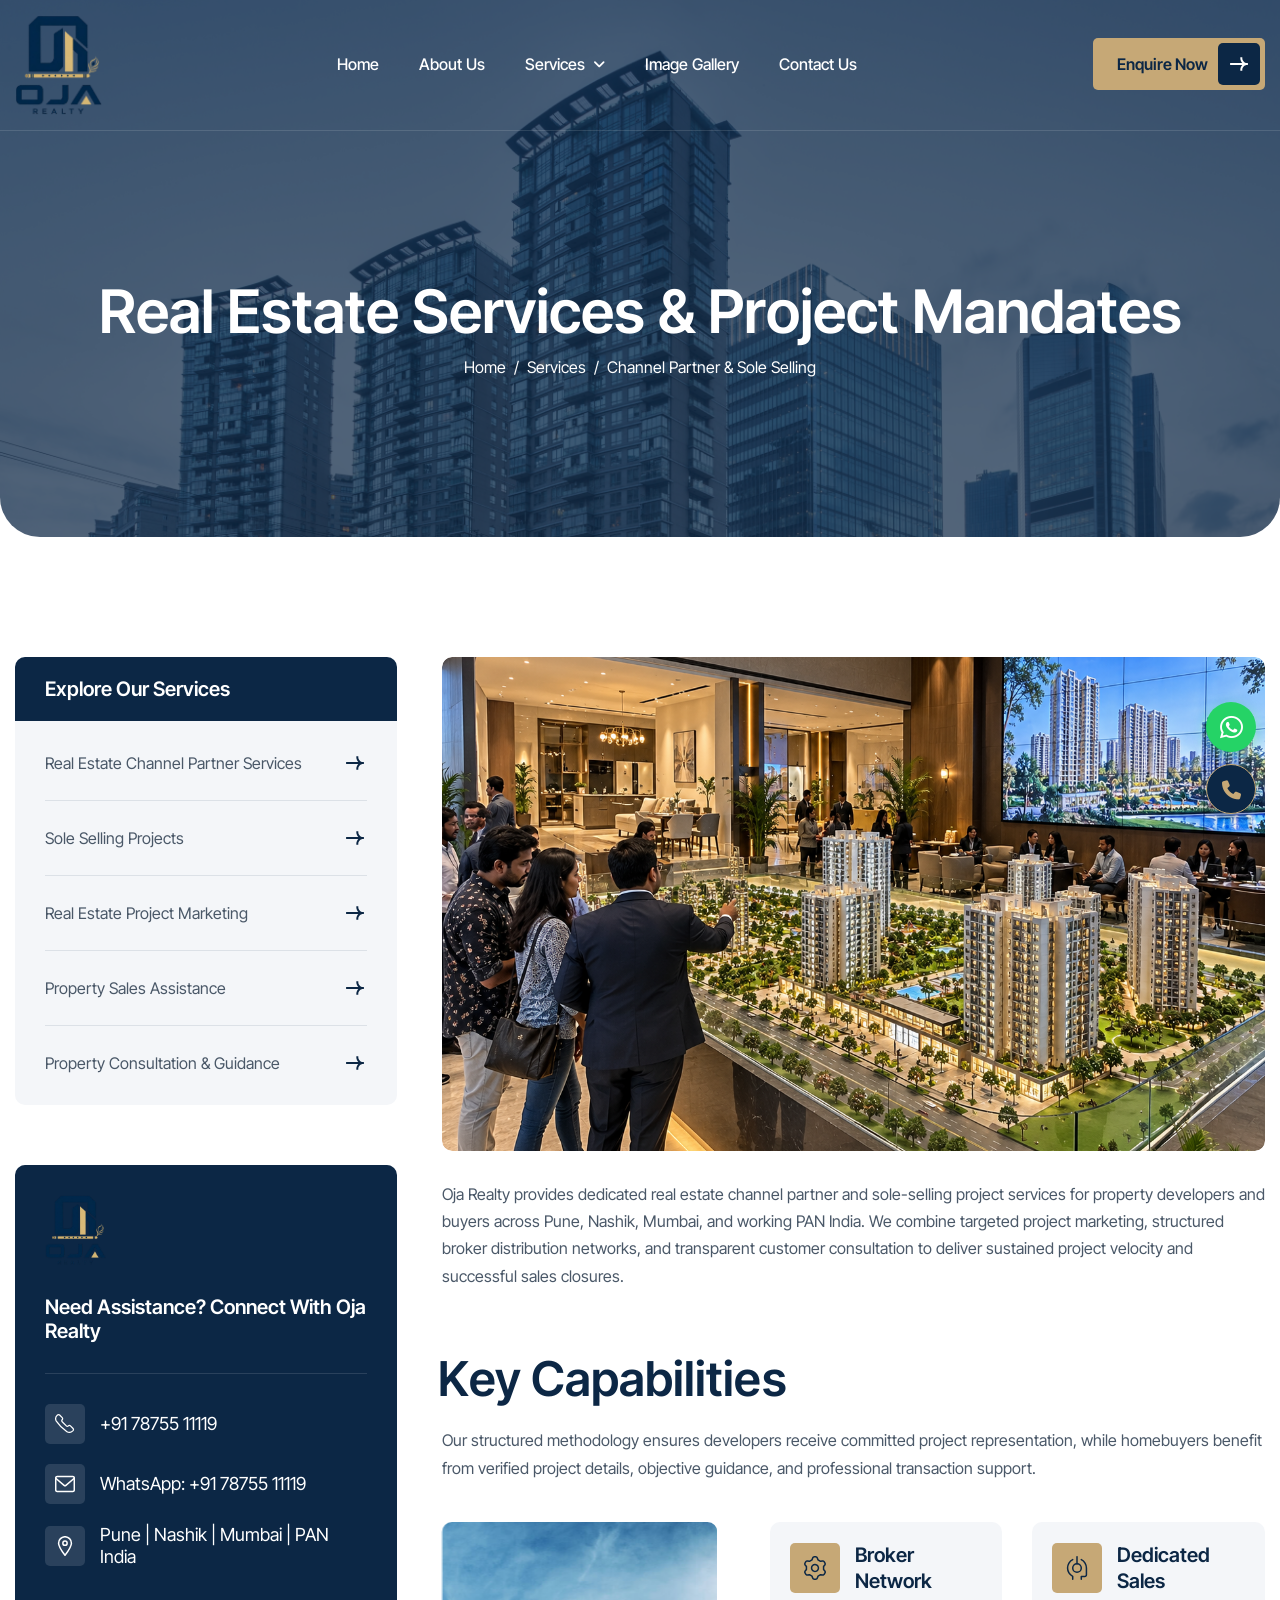
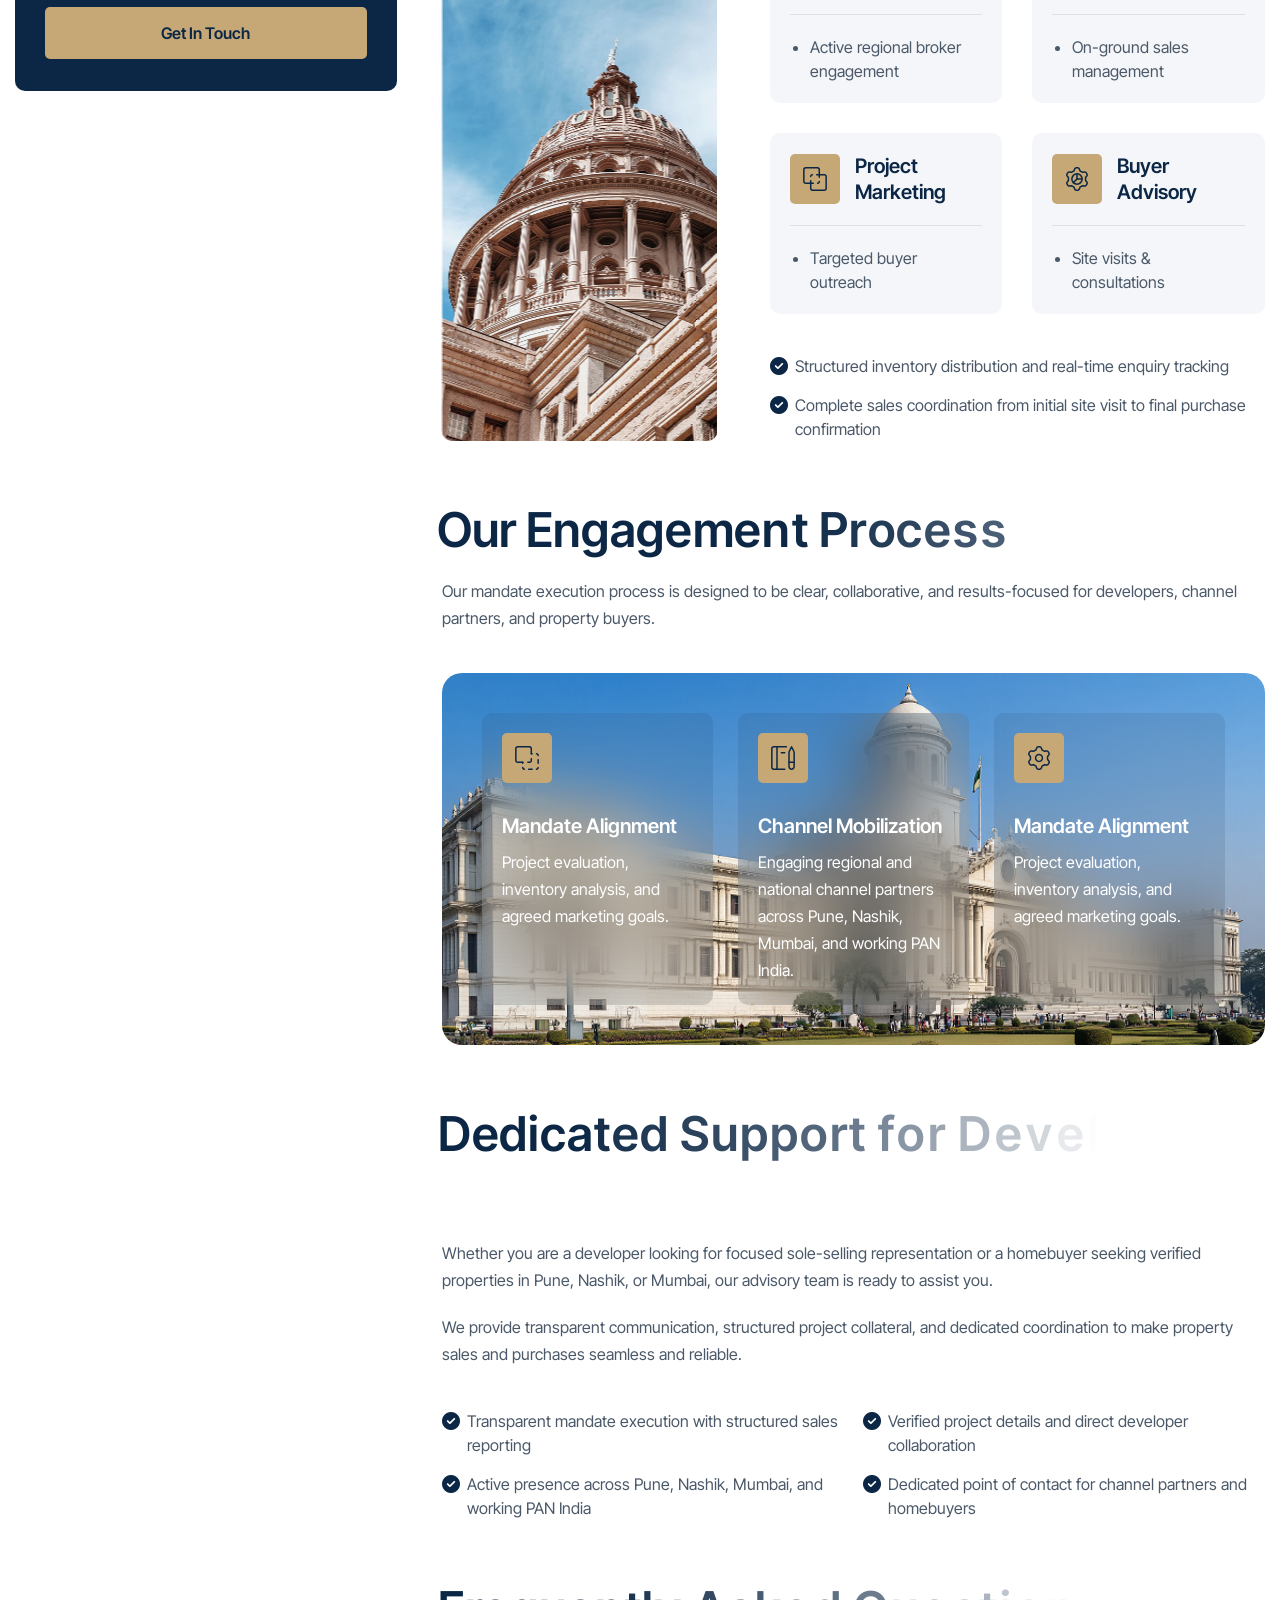
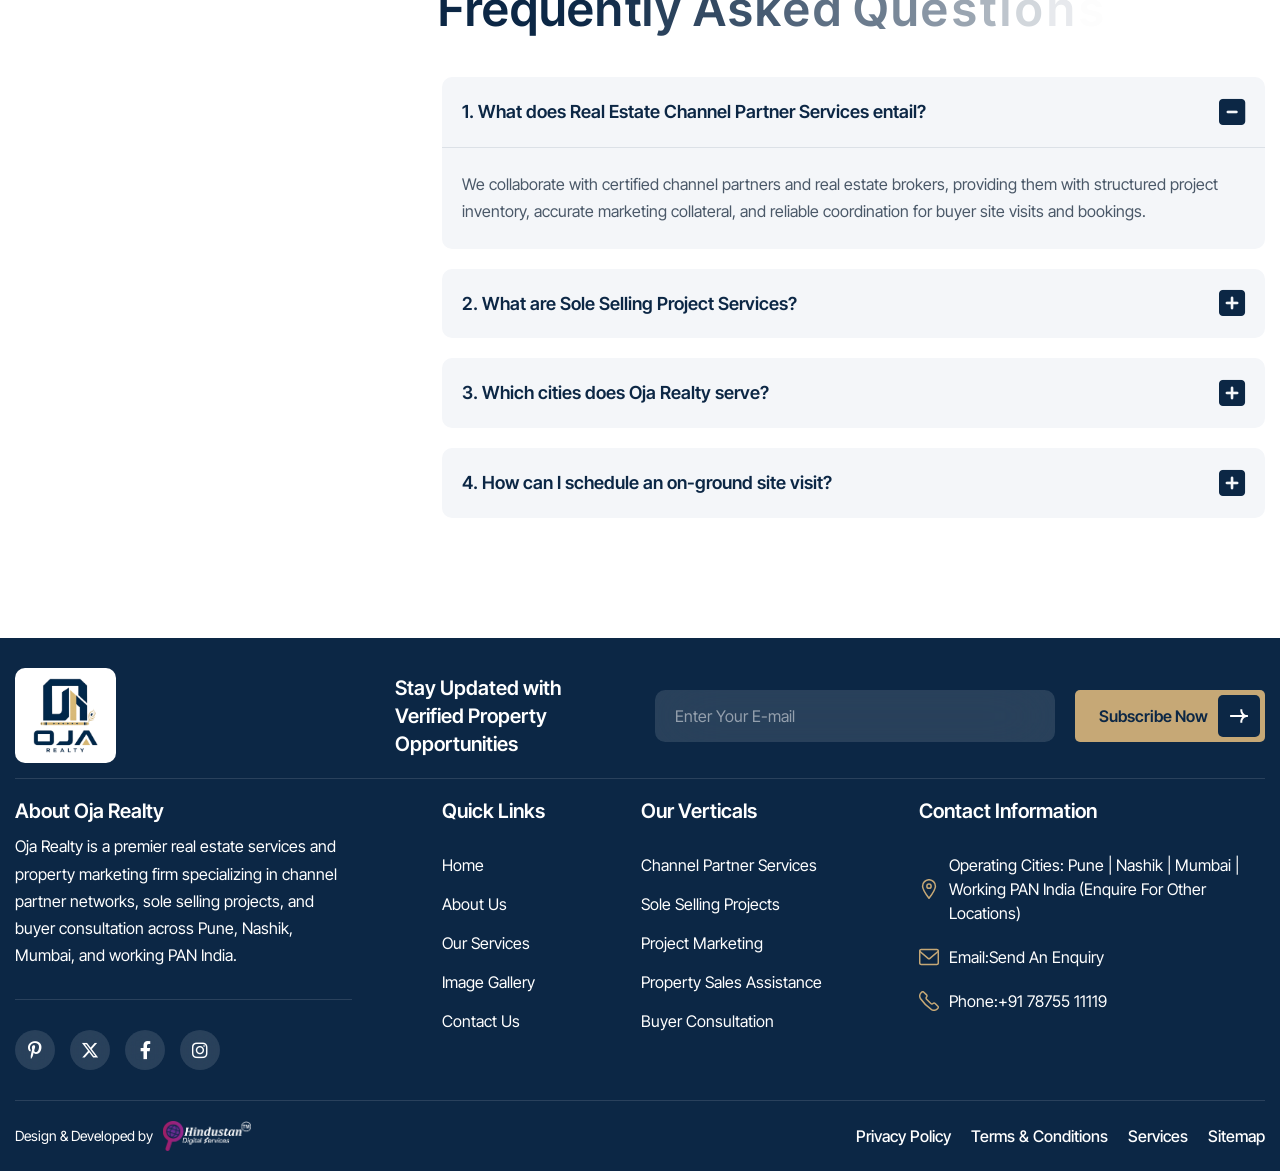
<file: service/service-single/service-single.html>
<!DOCTYPE html>
<html lang="zxx">

<head>
    <!-- Meta -->
    <meta charset="utf-8">
    <meta http-equiv="X-UA-Compatible" content="IE=edge">
    <meta name="viewport" content="width=device-width, initial-scale=1.0, maximum-scale=1">
    <meta name="description" content="Comprehensive real estate channel partner and sole selling project services by Oja Realty across Pune, Nashik, Mumbai, and working PAN India. Call +91 78755 11119.">
    <meta name="keywords" content="Oja Realty, Real Estate Channel Partner Services, Sole Selling Projects, Project Marketing, Property Sales Assistance, Pune, Nashik, Mumbai, PAN India">
    <meta name="author" content="Oja Realty">
    <!-- Page Title -->
    <title>Real Estate Channel Partner & Sole Selling Services - Oja Realty | Pune, Nashik, Mumbai & PAN India</title>
    <!-- Open Graph Meta Tags -->
    <meta property="og:title" content="Real Estate Channel Partner & Sole Selling Services - Oja Realty">
    <meta property="og:description" content="Specialized real estate services by Oja Realty: Channel Partner networks, Sole Selling project mandates, and buyer consultation across Pune, Nashik, Mumbai, and working PAN India.">
    <meta property="og:type" content="website">
    <meta property="og:url" content="service/service-single/service-single.html">
    <meta property="og:site_name" content="Oja Realty">
    <!-- Favicon Icon -->
    <link rel="shortcut icon" type="image/x-icon" href="../../images/favicon.png">
    <!-- Google Fonts Css-->
    <link rel="preconnect" href="https://fonts.googleapis.com">
    <link rel="preconnect" href="https://fonts.gstatic.com" crossorigin>
    <link href="https://fonts.googleapis.com/css2?family=Inter+Tight:ital,wght@0,100..900;1,100..900&display=swap" rel="stylesheet">
    <!-- Bootstrap Css -->
    <link href="../../css/bootstrap.min.css" rel="stylesheet" media="screen">
    <!-- SlickNav Css -->
    <link href="../../css/slicknav.min.css" rel="stylesheet">
    <!-- Swiper Css -->
    <link rel="stylesheet" href="../../css/swiper-bundle.min.css">
    <!-- Font Awesome Icon Css-->
    <link href="../../css/all.min.css" rel="stylesheet" media="screen">
    <!-- Animated Css -->
    <link href="../../css/animate.css" rel="stylesheet">
    <!-- Magnific Popup Core Css File -->
    <link rel="stylesheet" href="../../css/magnific-popup.css">
    <!-- Mouse Cursor Css File -->
    <link rel="stylesheet" href="../../css/mousecursor.css">
    <!-- Main Custom Css -->
    <link href="../../css/custom.css" rel="stylesheet" media="screen">
</head>

<body>

    <!-- Preloader Start -->
    <div class="preloader">
        <div class="loading-container">
            <div class="loading"></div>
            <div id="loading-icon"><img src="../../images/loader.svg" alt="Oja Realty"></div>
        </div>
    </div>
    <!-- Preloader End -->

    <!-- Header Start -->
    <header class="main-header">
        <div class="header-sticky">
            <nav class="navbar navbar-expand-lg">
                <div class="container">
                    <!-- Logo Start -->
                    <a class="navbar-brand" href="../../index.html">
						<img src="../../images/logo-new.png" alt="Oja Realty Logo" style="max-height: 100px; width: auto;">
					</a>
                    <!-- Logo End -->

                    <!-- Main Menu Start -->
                    <div class="collapse navbar-collapse main-menu">
                            <div class="nav-menu-wrapper">
                                <ul class="navbar-nav mr-auto" id="menu">
                                    <li class="nav-item"><a class="nav-link" href="../../index.html">Home</a></li>
                                    <li class="nav-item"><a class="nav-link" href="../../about.html">About Us</a></li>
                                    <li class="nav-item submenu active"><a class="nav-link" href="../../service.html">Services</a>
                                        <ul>
                                            <li class="nav-item"><a class="nav-link" href="../../service.html">Our Services</a></li>
                                            <li class="nav-item active"><a class="nav-link" href="service-single.html">Service Details</a></li>
                                        </ul>
                                    </li>
                                    <li class="nav-item"><a class="nav-link" href="../../image-gallery.html">Image Gallery</a></li>
                                    <li class="nav-item"><a class="nav-link" href="../../contact.html">Contact Us</a></li>
                                </ul>
                            </div>

                            <!-- Header Btn Start -->
                            <div class="header-btn">
                                <a href="../../contact.html" class="btn-default btn-highlighted">Enquire Now</a>
                            </div>
                            <!-- Header Btn End -->
                        </div>
                        <!-- Main Menu End -->
                    <div class="navbar-toggle"></div>
                </div>
            </nav>
            <div class="responsive-menu"></div>
        </div>
    </header>
    <!-- Header End -->

    <!-- Page Header Section Start -->
    <div class="page-header bg-section parallaxie" data-image="../../images/urban-traffic-with-cityscape.jpg">
        <div class="container">
            <div class="row">
                <div class="col-lg-12">
                    <!-- Page Header Box Start -->
                    <div class="page-header-box">
                        <h1 class="text-anime-style-3" data-cursor="-opaque">Real Estate Services & Project Mandates</h1>
                        <nav class="wow fadeInUp">
                            <ol class="breadcrumb">
                                <li class="breadcrumb-item"><a href="../../index.html">home</a></li>
                                <li class="breadcrumb-item"><a href="../../service.html">services</a></li>
                                <li class="breadcrumb-item active" aria-current="page">Channel Partner & Sole Selling</li>
                            </ol>
                        </nav>
                    </div>
                    <!-- Page Header Box End -->
                </div>
            </div>
        </div>
    </div>
    <!-- Page Header Section End -->

    <!-- Page Service Single Start -->
    <div class="page-service-single">
        <div class="container">
            <div class="row">
                <div class="col-lg-4">
                    <!-- Page Single Sidebar Start -->
                    <div class="page-single-sidebar">
                        <!-- Page Category List Start -->
                        <div class="page-category-list wow fadeInUp">
                            <h2 class="page-category-list-title">Explore Our Services</h2>
                            <ul>
                                <li><a href="../../service.html">Real Estate Channel Partner Services</a></li>
                                <li><a href="../../service.html">Sole Selling Projects</a></li>
                                <li><a href="../../service.html">Real Estate Project Marketing</a></li>
                                <li><a href="../../service.html">Property Sales Assistance</a></li>
                                <li><a href="../../service.html">Property Consultation & Guidance</a></li>
                            </ul>
                        </div>
                        <!-- Page Category List End -->

                        <!-- Sidebar CTA Box Start -->
                        <div class="sidebar-cta-box wow fadeInUp" data-wow-delay="0.25s">
                            <!-- Sidebar CTA Box Header Start -->
                            <div class="sidebar-cta-box-header">
                                <div class="sidebar-cta-box-logo">
                                    <img src="../../images/logo-new.png" alt="Oja Realty Logo" style="max-height: 70px; width: auto;">
                                </div>
                                <div class="sidebar-cta-title">
                                    <h2>Need Assistance? Connect With Oja Realty</h2>
                                </div>
                            </div>
                            <!-- Sidebar CTA Box Header End -->

                            <!-- Sidebar CTA Contact List Start -->
                            <div class="sidebar-cta-contact-list">
                                <div class="sidebar-cta-contact-item">
                                    <div class="icon-box">
                                        <img src="../../images/icon-phone-white.svg" alt="">
                                    </div>
                                    <div class="sidebar-cta-contact-content">
                                        <h3><a href="tel:+917875511119">+91 78755 11119</a></h3>
                                    </div>
                                </div>
                                <div class="sidebar-cta-contact-item">
                                    <div class="icon-box">
                                        <img src="../../images/icon-mail-white.svg" alt="">
                                    </div>
                                    <div class="sidebar-cta-contact-content">
                                        <h3><a href="https://wa.me/917875511119" target="_blank">WhatsApp: +91 78755 11119</a></h3>
                                    </div>
                                </div>
                                <div class="sidebar-cta-contact-item">
                                    <div class="icon-box">
                                        <img src="../../images/icon-location-white.svg" alt="">
                                    </div>
                                    <div class="sidebar-cta-contact-content">
                                        <h3>Pune | Nashik | Mumbai | PAN India</h3>
                                    </div>
                                </div>
                            </div>
                            <!-- Sidebar CTA Contact List End -->

                            <!-- Sidebar CTA Box Button Start -->
                            <div class="sidebar-cta-box-btn">
                                <a href="../../contact.html" class="btn-default btn-highlighted">Get In Touch</a>
                            </div>
                            <!-- Sidebar CTA Box Button End -->
                        </div>
                        <!-- Sidebar CTA Box End -->
                    </div>
                    <!-- Page Single Sidebar End -->
                </div>

                <div class="col-lg-8">
                    <!-- Service Single Content Start -->
                    <div class="service-single-content">
                        <!-- Page Single Image Start -->
                        <div class="page-single-image">
                            <figure class="image-anime reveal">
                                <img src="/assets/Luxury Real Estate Showroom Model.png" alt="">
                            </figure>
                        </div>
                        <!-- Page Single Image End -->

                        <!-- Service Entry Start -->
                        <div class="service-entry">
                            <p class="wow fadeInUp">Oja Realty provides dedicated real estate channel partner and sole-selling project services for property developers and buyers across Pune, Nashik, Mumbai, and working PAN India. We combine targeted project marketing, structured broker distribution networks, and transparent customer consultation to deliver sustained project velocity and successful sales closures.</p>

                            <!-- Service Featurtes Box Start -->
                            <div class="service-features-box">
                                <h2 class="text-anime-style-3">Key Capabilities</h2>
                                <p class="wow fadeInUp">Our structured methodology ensures developers receive committed project representation, while homebuyers benefit from verified project details, objective guidance, and professional transaction support.</p>

                                <!-- Service Featurte Image Content Start -->
                                <div class="service-feature-image-content">
                                    <!-- Service Featurte Image Start -->
                                    <div class="service-feature-image">
                                        <figure class="image-anime reveal">
                                            <img src="../../images/service-feature-image.jpg" alt="">
                                        </figure>
                                    </div>
                                    <!-- Service Featurte Image End -->

                                    <!-- Service Featurte Content Start -->
                                    <div class="service-feature-content">
                                        <!-- Service Featurte Item List Start -->
                                        <div class="service-feature-items-list">
                                            <!-- Service Featurte Item Start -->
                                            <div class="service-feature-item wow fadeInUp">
                                                <div class="service-feature-item-header">
                                                    <div class="icon-box">
                                                        <img src="../../images/icon-service-feature-content-1.svg" alt="">
                                                    </div>
                                                    <div class="service-feature-item-title">
                                                        <h3>Broker Network</h3>
                                                    </div>
                                                </div>
                                                <div class="service-feature-item-content">
                                                    <ul>
                                                        <li>Active regional broker engagement</li>
                                                    </ul>
                                                </div>
                                            </div>
                                            <!-- Service Featurte Item End -->

                                            <!-- Service Featurte Item Start -->
                                            <div class="service-feature-item wow fadeInUp" data-wow-delay="0.2s">
                                                <div class="service-feature-item-header">
                                                    <div class="icon-box">
                                                        <img src="../../images/icon-service-feature-content-2.svg" alt="">
                                                    </div>
                                                    <div class="service-feature-item-title">
                                                        <h3>Dedicated Sales</h3>
                                                    </div>
                                                </div>
                                                <div class="service-feature-item-content">
                                                    <ul>
                                                        <li>On-ground sales management</li>
                                                    </ul>
                                                </div>
                                            </div>
                                            <!-- Service Featurte Item End -->

                                            <!-- Service Featurte Item Start -->
                                            <div class="service-feature-item wow fadeInUp" data-wow-delay="0.4s">
                                                <div class="service-feature-item-header">
                                                    <div class="icon-box">
                                                        <img src="../../images/icon-service-feature-content-3.svg" alt="">
                                                    </div>
                                                    <div class="service-feature-item-title">
                                                        <h3>Project Marketing</h3>
                                                    </div>
                                                </div>
                                                <div class="service-feature-item-content">
                                                    <ul>
                                                        <li>Targeted buyer outreach</li>
                                                    </ul>
                                                </div>
                                            </div>
                                            <!-- Service Featurte Item End -->

                                            <!-- Service Featurte Item Start -->
                                            <div class="service-feature-item wow fadeInUp" data-wow-delay="0.6s">
                                                <div class="service-feature-item-header">
                                                    <div class="icon-box">
                                                        <img src="../../images/icon-service-feature-content-4.svg" alt="">
                                                    </div>
                                                    <div class="service-feature-item-title">
                                                        <h3>Buyer Advisory</h3>
                                                    </div>
                                                </div>
                                                <div class="service-feature-item-content">
                                                    <ul>
                                                        <li>Site visits & consultations</li>
                                                    </ul>
                                                </div>
                                            </div>
                                            <!-- Service Featurte Item End -->
                                        </div>
                                        <!-- Service Featurte Item List End -->

                                        <!-- Service Featurte Info List Start -->
                                        <div class="service-feature-info-list wow fadeInUp" data-wow-delay="0.8s">
                                            <ul>
                                                <li>Structured inventory distribution and real-time enquiry tracking</li>
                                                <li>Complete sales coordination from initial site visit to final purchase confirmation</li>
                                            </ul>
                                        </div>
                                        <!-- Service Featurte Info List End -->
                                    </div>
                                    <!-- Service Featurte Content End -->
                                </div>
                                <!-- Service Featurte Image Content End -->
                            </div>
                            <!-- Service Featurtes Box End -->

                            <!-- Service Access Box Start -->
                            <div class="service-access-box">
                                <h2 class="text-anime-style-3">Our Engagement Process</h2>
                                <p class="wow fadeInUp">Our mandate execution process is designed to be clear, collaborative, and results-focused for developers, channel partners, and property buyers.</p>

                                <!-- Service Access Image Content Start -->
                                <div class="service-access-image-content">
                                    <!-- Service Access Image Start -->
                                    <div class="service-access-image">
                                        <figure>
                                            <img src="../../images/service-access-image.jpg" alt="">
                                        </figure>
                                    </div>
                                    <!-- Service Access Image Start -->

                                    <!-- Service Access Item List Start -->
                                    <div class="service-access-item-list">
                                        <!-- Service Access Item Start -->
                                        <div class="service-access-item wow fadeInUp">
                                            <div class="icon-box">
                                                <img src="../../images/icon-service-access-item-1.svg" alt="">
                                            </div>
                                            <div class="service-access-item-content">
                                                <h3>Mandate Alignment</h3>
                                                <p>Project evaluation, inventory analysis, and agreed marketing goals.</p>
                                            </div>
                                        </div>
                                        <!-- Service Access Item End -->

                                        <!-- Service Access Item Start -->
                                        <div class="service-access-item wow fadeInUp" data-wow-delay="0.2s">
                                            <div class="icon-box">
                                                <img src="../../images/icon-service-access-item-2.svg" alt="">
                                            </div>
                                            <div class="service-access-item-content">
                                                <h3>Channel Mobilization</h3>
                                                <p>Engaging regional and national channel partners across Pune, Nashik, Mumbai, and working PAN India.</p>
                                            </div>
                                        </div>
                                        <!-- Service Access Item End -->

                                        <!-- Service Access Item Start -->
                                        <div class="service-access-item wow fadeInUp" data-wow-delay="0.4s">
                                            <div class="icon-box">
                                                <img src="../../images/icon-service-access-item-3.svg" alt="">
                                            </div>
                                            <div class="service-access-item-content">
                                                <h3>Mandate Alignment</h3>
                                                <p>Project evaluation, inventory analysis, and agreed marketing goals.</p>
                                            </div>
                                        </div>
                                        <!-- Service Access Item End -->
                                    </div>
                                    <!-- Service Access Item List End -->
                                </div>
                                <!-- Service Access Image Content End -->
                            </div>
                            <!-- Service Access Box End -->

                            <!-- Service Complaint Box Start -->
                            <div class="service-complaint-box">
                                <h2 class="text-anime-style-3">Dedicated Support for Developers & Homebuyers</h2>
                                <p class="wow fadeInUp">Whether you are a developer looking for focused sole-selling representation or a homebuyer seeking verified properties in Pune, Nashik, or Mumbai, our advisory team is ready to assist you.</p>
                                <p class="wow fadeInUp" data-wow-delay="0.2s">We provide transparent communication, structured project collateral, and dedicated coordination to make property sales and purchases seamless and reliable.</p>

                                <div class="service-complaint-list wow fadeInUp" data-wow-delay="0.4s">
                                    <ul>
                                        <li>Transparent mandate execution with structured sales reporting</li>
                                        <li>Verified project details and direct developer collaboration</li>
                                        <li>Active presence across Pune, Nashik, Mumbai, and working PAN India</li>
                                        <li>Dedicated point of contact for channel partners and homebuyers</li>
                                    </ul>
                                </div>
                            </div>
                            <!-- Service Complaint Box End -->
                        </div>
                        <!-- Service Entry End -->

                        <!-- Page Single FAQs Start -->
                        <div class="page-single-faqs">
                            <!-- Section Title Start -->
                            <div class="section-title">
                                <h2 class="text-anime-style-3" data-cursor="-opaque">Frequently Asked Questions</h2>
                            </div>
                            <!-- Section Title End -->

                            <!-- FAQ Accordion Start -->
                            <div class="faq-accordion" id="accordion">
                                <!-- FAQ Item Start -->
                                <div class="accordion-item wow fadeInUp">
                                    <h2 class="accordion-header" id="heading1">
                                        <button class="accordion-button" type="button" data-bs-toggle="collapse" data-bs-target="#collapse1" aria-expanded="true" aria-controls="collapse1">
                                            1. What does Real Estate Channel Partner Services entail?
                                        </button>
                                    </h2>
                                    <div id="collapse1" class="accordion-collapse collapse show" role="region" aria-labelledby="heading1" data-bs-parent="#accordion">
                                        <div class="accordion-body">
                                            <p>We collaborate with certified channel partners and real estate brokers, providing them with structured project inventory, accurate marketing collateral, and reliable coordination for buyer site visits and bookings.</p>
                                        </div>
                                    </div>
                                </div>
                                <!-- FAQ Item End -->

                                <!-- FAQ Item Start -->
                                <div class="accordion-item wow fadeInUp" data-wow-delay="0.2s">
                                    <h2 class="accordion-header" id="heading2">
                                        <button class="accordion-button collapsed" type="button" data-bs-toggle="collapse" data-bs-target="#collapse2" aria-expanded="false" aria-controls="collapse2">
                                            2. What are Sole Selling Project Services?
                                        </button>
                                    </h2>
                                    <div id="collapse2" class="accordion-collapse collapse" role="region" aria-labelledby="heading2" data-bs-parent="#accordion">
                                        <div class="accordion-body">
                                            <p>We collaborate with certified channel partners and real estate brokers, providing them with structured project inventory, accurate marketing collateral, and reliable coordination for buyer site visits and bookings.</p>
                                        </div>
                                    </div>
                                </div>
                                <!-- FAQ Item End -->

                                <!-- FAQ Item Start -->
                                <div class="accordion-item wow fadeInUp" data-wow-delay="0.4s">
                                    <h2 class="accordion-header" id="heading3">
                                        <button class="accordion-button collapsed" type="button" data-bs-toggle="collapse" data-bs-target="#collapse3" aria-expanded="false" aria-controls="collapse3">
                                            3. Which cities does Oja Realty serve?
                                        </button>
                                    </h2>
                                    <div id="collapse3" class="accordion-collapse collapse" role="region" aria-labelledby="heading3" data-bs-parent="#accordion">
                                        <div class="accordion-body">
                                            <p>We collaborate with certified channel partners and real estate brokers, providing them with structured project inventory, accurate marketing collateral, and reliable coordination for buyer site visits and bookings.</p>
                                        </div>
                                    </div>
                                </div>
                                <!-- FAQ Item End -->

                                <!-- FAQ Item Start -->
                                <div class="accordion-item wow fadeInUp" data-wow-delay="0.6s">
                                    <h2 class="accordion-header" id="heading4">
                                        <button class="accordion-button collapsed" type="button" data-bs-toggle="collapse" data-bs-target="#collapse4" aria-expanded="false" aria-controls="collapse4">
                                            4. How can I schedule an on-ground site visit?
                                        </button>
                                    </h2>
                                    <div id="collapse4" class="accordion-collapse collapse" role="region" aria-labelledby="heading4" data-bs-parent="#accordion">
                                        <div class="accordion-body">
                                            <p>We collaborate with certified channel partners and real estate brokers, providing them with structured project inventory, accurate marketing collateral, and reliable coordination for buyer site visits and bookings.</p>
                                        </div>
                                    </div>
                                </div>
                                <!-- FAQ Item End -->
                            </div>
                            <!-- FAQ Accordion End -->
                        </div>
                        <!-- Page Single FAQs End -->
                    </div>
                    <!-- Service Single Content End -->
                </div>
            </div>
        </div>
    </div>
    <!-- Page Service Single End -->

    <!-- Main Footer Start -->
    <footer class="main-footer-prime">
        <div class="container">
            <div class="row">
                <div class="col-lg-12">
                    <!-- Footer Cta Box Start -->
                    <div class="footer-header-box-prime">
                        <!-- Footer Logo Start -->
                        <div class="footer-logo-prime">
                            <img src="../../images/logo-new.png" alt="Oja Realty Logo" style="max-height: 75px; width: auto;">
                        </div>
                        <!-- Footer Logo End -->

                        <!-- Footer Newsletter Form Start -->
                        <div class="footer-newsletter-form-box-prime">
                            <!-- Footer Newsletter Form Title Start -->
                            <div class="footer-newsletter-form-title-prime">
                                <h2>Stay Updated with Verified Property Opportunities</h2>
                            </div>
                            <!-- Footer Newsletter Form Title End -->

                            <!-- Footer Newsletter Form Button Start -->
                            <div class="footer-newsletter-form-prime">
                                <form id="newslettersForm" action="#" method="POST">
                                    <div class="form-group">
                                        <input type="email" name="mail" class="form-control" id="mail" placeholder="Enter Your E-mail" required>
                                        <button type="submit" class="btn-default btn-highlighted">Subscribe Now</button>
                                    </div>
                                </form>
                            </div>
                            <!-- Footer Newsletter Form Button End -->
                        </div>
                        <!-- Footer Newsletter Form End -->
                    </div>
                    <!-- Footer Cta Box End -->
                </div>

                <div class="col-xl-4">
                    <!-- About Footer Start -->
                    <div class="about-footer-prime">
                        <!-- About Footer Content Start -->
                        <div class="about-footer-content-prime">
                            <h2>About Oja Realty</h2>
                            <p>Oja Realty is a premier real estate services and property marketing firm specializing in channel partner networks, sole selling projects, and buyer consultation across Pune, Nashik, Mumbai, and working PAN India.</p>
                        </div>
                        <!-- About Footer Content End -->

                        <!-- Footer Social links Start -->
                        <div class="footer-social-links-prime">
                            <ul>
                                <li><a href="#"><i class="fa-brands fa-pinterest-p"></i></a></li>
                                <li><a href="#"><i class="fa-brands fa-x-twitter"></i></a></li>
                                <li><a href="#"><i class="fa-brands fa-facebook-f"></i></a></li>
                                <li><a href="#"><i class="fa-brands fa-instagram"></i></a></li>
                            </ul>
                        </div>
                        <!-- Footer Social links End -->
                    </div>
                    <!-- About Footer End -->
                </div>

                <div class="col-xl-8">
                    <!-- Footer Links Box Start -->
                    <div class="footer-links-box-prime">
                        <!-- Footer Links Start -->
                        <div class="footer-links-prime">
                            <h2>Quick Links</h2>
                            <ul>
                                <li><a href="../../index.html">Home</a></li>
                                <li><a href="../../about.html">About Us</a></li>
                                <li><a href="../../service.html">Our Services</a></li>
                                <li><a href="../../image-gallery.html">Image Gallery</a></li>
                                <li><a href="../../contact.html">Contact Us</a></li>
                            </ul>
                        </div>
                        <!-- Footer Links End -->

                        <!-- Footer Links Start -->
                        <div class="footer-links-prime">
                            <h2>Our Verticals</h2>
                            <ul>
                                <li><a href="service-single.html">Channel Partner Services</a></li>
                                <li><a href="service-single.html">Sole Selling Projects</a></li>
                                <li><a href="service-single.html">Project Marketing</a></li>
                                <li><a href="service-single.html">Property Sales Assistance</a></li>
                                <li><a href="service-single.html">Buyer Consultation</a></li>
                            </ul>
                        </div>
                        <!-- Footer Links End -->

                        <!-- Footer Links Start -->
                        <div class="footer-links-prime footer-contact-lists-prime">
                            <h2>Contact Information</h2>
                            <!-- Footer Contact Item List Start -->
                            <div class="footer-contact-item-list-prime">
                                <ul>
                                    <li><img src="../../images/icon-location-accent-secondary.svg" alt="">Operating Cities: Pune | Nashik | Mumbai | Working PAN India (Enquire for other locations)</li>
                                    <li><img src="../../images/icon-mail-accent-secondary.svg" alt="">Email: <a href="../../contact.html">Send an Enquiry</a></li>
                                    <li><img src="../../images/icon-phone-accent-secondary.svg" alt="">Phone: <a href="tel:+917875511119">+91 78755 11119</a></li>
                                </ul>
                            </div>
                            <!-- Footer Contact Item List End -->
                        </div>
                        <!-- Footer Links End -->
                    </div>
                    <!-- Footer Links Box End -->
                </div>

                <div class="col-lg-12">
                    <!-- Footer Copyright Start -->
                    <div class="footer-copyright-prime">
                        <!-- Footer Copyright Text Start -->
                        <div class="footer-copyright-text-prime">
                            <p>Design &amp; Developed by <img src="../../images/office-logo-footer.png" alt="Office Logo" class="footer-dev-logo"></p>
                        </div>
                        <!-- Footer Copyright Text Start -->

                        <!-- Footer Menu Start -->
                        <div class="footer-menu-prime">
                            <ul>
                                <li><a href="#">Privacy Policy</a></li>
                                <li><a href="#">Terms & Conditions</a></li>
                                <li><a href="../../service.html">Services</a></li>
                                <li><a href="#">Sitemap</a></li>
                            </ul>
                        </div>
                        <!-- Footer Menu End -->
                    </div>
                    <!-- Footer Copyright End -->
                </div>
            </div>
        </div>
    </footer>
    <!-- Main Footer End -->

    <!-- Jquery Library File -->
    <script src="../../js/jquery-3.7.1.min.js"></script>
    <!-- Bootstrap js file -->
    <script src="../../js/bootstrap.min.js"></script>
    <!-- Validator js file -->
    <script src="../../js/validator.min.js"></script>
    <!-- SlickNav js file -->
    <script src="../../js/jquery.slicknav.js"></script>
    <!-- Swiper js file -->
    <script src="../../js/swiper-bundle.min.js"></script>
    <!-- Counter js file -->
    <script src="../../js/jquery.waypoints.min.js"></script>
    <script src="../../js/jquery.counterup.min.js"></script>
    <!-- Magnific js file -->
    <script src="../../js/jquery.magnific-popup.min.js"></script>
    <!-- SmoothScroll -->
    <script src="../../js/SmoothScroll.js"></script>
    <!-- Parallax js -->
    <script src="../../js/parallaxie.js"></script>
    <!-- MagicCursor js file -->
    <script src="../../js/gsap.min.js"></script>
    <script src="../../js/magiccursor.js"></script>
    <!-- Text Effect js file -->
    <script src="../../js/SplitText.min.js"></script>
    <script src="../../js/ScrollTrigger.min.js"></script>
    <!-- YTPlayer js File -->
    <script src="../../js/jquery.mb.YTPlayer.min.js"></script>
    <!-- Wow js file -->
    <script src="../../js/wow.min.js"></script>
    <!-- Main Custom js file -->
    <script src="../../js/function.js"></script>
    <script src="../../js/leads-integration.js"></script>
</body>

</html>
</file>
<file: css/custom.css>
/* ----------------------------------------------------------------------------------------
* Author        : Hindustan Digital Services
* Website       : Oja Realty
* File          : CSS File
* Version       : 1.0
* ---------------------------------------------------------------------------------------- */

/* INDEX
----------------------------------------------------------------------------------------
01. Global Variables
02. General css
03. Header css
04. Hero css
05. About Us css
06. Our Services css
07. Our Journey css
08. Our Departments css
09. Our Awards css
10. Our Activities css
11. Our Testimonials css
12. Our Team css
13. Our FAQs css
14. CTA Box css
15. Our Blog css
16. Footer css
17. About Us Page css
18. Services Page css
19. Service Single css
20. Departments Page css
21. Department Single css
22. Blog Archive css
23. Blog Single css
24. Activities Page css
25. Activity Single css
26. Team Page css
27. Team Single css
28. Testimonials Page css
29. Image Gallery css
30. Video Gallery css
31. FAQ's Page css
32.	Contact Us Page css
33. 404 Error Page css
34. Responsive css
35. Home - Version 2 css
36. Home - Version 3 css
-------------------------------------------------------------------------------------- */

/************************************/

/*** 	 01. Global Variables	  ***/

/************************************/

:root {
    /* OJA Logo Brand Color System */
    --primary-color: #0C2745;             /* Deep Royal Navy from OJA Logo */
    --primary-dark-color: #081D33;        /* Midnight Navy for sticky header, dark sections & footer */
    --secondary-color: #F4F6F9;           /* Modern light section background */
    --bg-color: #FFFFFF;                  /* Pure White background */
    --text-color: #4A5868;                /* High-contrast readable slate-navy text */
    --accent-color: #0C2745;              /* Core brand navy for buttons and accents */
    --accent-secondary-color: #C6A876;    /* Warm Metallic Gold from OJA Logo */
    --accent-gold-light: #EAD9BE;         /* Champagne Gold for soft badges */
    --accent-gold-hover: #D7BC8E;         /* Luminous Gold for active hover states */
    --white-color: #FFFFFF;               /* Pure White */
    --divider-color: rgba(12, 39, 69, 0.1); /* Subtle Navy divider */
    --dark-divider-color: rgba(255, 255, 255, 0.12); /* Subtle white divider on dark */
    --error-color: rgb(230, 87, 87);
    --default-font: "Inter Tight", sans-serif;
}

/************************************/

/*** 	   02. General css		  ***/

/************************************/

html,
body {
    width: 100%;
    overflow-x: clip;
}

body {
    font-family: var(--default-font);
    font-size: 16px;
    font-weight: 400;
    line-height: 1em;
    color: var(--text-color);
    background: var(--bg-color);
}

::-webkit-scrollbar-track {
    background-color: var(--primary-color);
    border-left: 1px solid var(--primary-color);
}

::-webkit-scrollbar {
    width: 7px;
    background-color: var(--accent-secondary-color);
}

::-webkit-scrollbar-thumb {
    background: var(--accent-secondary-color);
}

::selection {
    color: var(--primary-color);
    background-color: var(--accent-secondary-color);
}

p {
    line-height: 1.7em;
    margin-bottom: 1.5em;
}

h1,
h2,
h3,
h4,
h5,
h6 {
    font-weight: 600;
    line-height: 1.2em;
    color: var(--primary-color);
    margin: 0;
}

figure {
    margin: 0;
}

img {
    max-width: 100%;
}

a {
    text-decoration: none;
}

a:hover {
    text-decoration: none;
    outline: 0;
}

a:focus {
    text-decoration: none;
    outline: 0;
}

.container {
    max-width: 1300px;
}

.container,
.container-fluid,
.container-lg,
.container-md,
.container-sm,
.container-xl,
.container-xxl {
    padding-right: 15px;
    padding-left: 15px;
}

.image-anime {
    position: relative;
    overflow: hidden;
}

.image-anime:after {
    content: "";
    position: absolute;
    width: 200%;
    height: 0%;
    left: 50%;
    top: 50%;
    background-color: rgba(255, 255, 255, .3);
    transform: translate(-50%, -50%) rotate(-45deg);
    z-index: 1;
}

.image-anime:hover:after {
    height: 250%;
    transition: all 600ms linear;
    background-color: transparent;
}

.reveal {
    position: relative;
    display: -webkit-inline-box;
    display: -ms-inline-flexbox;
    display: inline-flex;
    visibility: hidden;
    overflow: hidden;
}

.reveal img {
    height: 100%;
    width: 100%;
    -o-object-fit: cover;
    object-fit: cover;
    -webkit-transform-origin: left;
    transform-origin: left;
}

.row {
    margin-right: -15px;
    margin-left: -15px;
}

.row>* {
    padding-right: 15px;
    padding-left: 15px;
}

.row.no-gutters {
    margin-right: 0px;
    margin-left: 0px;
}

.row.no-gutters>* {
    padding-right: 0px;
    padding-left: 0px;
}

.btn-default {
    position: relative;
    display: inline-block;
    font-size: 16px;
    font-weight: 600;
    line-height: 1em;
    text-transform: capitalize;
    color: var(--white-color);
    background: var(--accent-color);
    border-radius: 5px;
    padding: 18px 57px 18px 24px;
    border: none;
    overflow: hidden;
    transition: all 0.4s ease-in-out;
    z-index: 1;
}

.btn-default::before {
    content: '';
    position: absolute;
    top: 50%;
    right: 5px;
    width: 42px;
    height: 42px;
    background-color: var(--accent-secondary-color);
    background-image: url('../images/arrow-primary.svg');
    background-repeat: no-repeat;
    background-position: center center;
    background-size: 20px auto;
    border-radius: 5px;
    transform: translateY(-50%);
    transition: all 0.4s ease-in-out;
}

.btn-default:hover::before {
    background-color: var(--white-color);
}

.btn-default::after {
    content: '';
    position: absolute;
    top: 0;
    right: 0;
    bottom: 0;
    width: 0;
    height: 100%;
    background: var(--accent-secondary-color);
    transition: all 0.4s ease-in-out;
    z-index: -1;
}

.btn-default:hover::after {
    right: auto;
    left: 0;
    width: 100%;
}

.btn-default.btn-highlighted {
    background: var(--accent-secondary-color);
    color: var(--primary-color);
}

.btn-default.btn-highlighted::before {
    background-color: var(--primary-color);
    background-image: url('../images/arrow-white.svg');
}

.btn-default.btn-highlighted:hover {
    color: var(--primary-color);
}

.btn-default.btn-highlighted:hover:before {
    background-color: var(--primary-color);
    background-image: url('../images/arrow-white.svg');
}

.btn-default.btn-highlighted::after {
    background-color: var(--white-color);
}

.readmore-btn {
    position: relative;
    display: inline-block;
    font-weight: 600;
    line-height: 1.5em;
    text-transform: capitalize;
    color: var(--primary-color);
    padding-right: 34px;
    transition: all 0.4s ease-in-out;
}

.readmore-btn::before {
    content: '';
    position: absolute;
    top: 50%;
    transform: translateY(-50%) rotate(-45deg);
    right: 0px;
    height: 24px;
    width: 24px;
    background-color: var(--accent-color);
    background-image: url('../images/arrow-white.svg');
    background-repeat: no-repeat;
    background-position: center center;
    background-size: 14px auto;
    border-radius: 100px;
    transition: all 0.4s ease-in-out;
}

.readmore-btn:hover::before {
    transform: translateY(-50%) rotate(0deg);
}

.cb-cursor:before {
    background: var(--accent-secondary-color);
}

.preloader {
    position: fixed;
    top: 0;
    left: 0;
    right: 0;
    bottom: 0;
    z-index: 1000;
    background: var(--primary-dark-color);
    display: flex;
    align-items: center;
    justify-content: center;
}

.loading-container,
.loading {
    height: 100px;
    position: relative;
    width: 100px;
    border-radius: 100%;
}

.loading-container {
    margin: 40px auto;
}

.loading {
    border: 1px solid transparent;
    border-color: transparent var(--white-color) transparent var(--white-color);
    animation: rotate-loading 1.5s linear 0s infinite normal;
    transform-origin: 50% 50%;
}

.loading-container:hover .loading,
.loading-container .loading {
    transition: all 0.5s ease-in-out;
}

#loading-icon {
    position: absolute;
    top: 50%;
    left: 50%;
    max-width: 66px;
    transform: translate(-50%, -50%);
}

@keyframes rotate-loading {
    0% {
        transform: rotate(0deg);
    }
    100% {
        transform: rotate(360deg);
    }
}

.bg-section {
    background-color: var(--secondary-color);
    border-radius: 0 0 40px 40px;
}

.dark-section {
    background-color: var(--primary-color);
    border-radius: 0 0 40px 40px;
}

.section-row {
    margin-bottom: 80px;
}

.section-row .section-title {
    margin-bottom: 0;
}

.section-row .section-title.section-title-center {
    width: 100%;
    max-width: 700px;
    margin: 0 auto;
    text-align: center;
}

.section-btn {
    text-align: right;
}

.section-content-btn .section-btn {
    margin-top: 30px;
    text-align: left;
}

.section-title-content p {
    margin-bottom: 20px;
}

.section-title-content p:last-child {
    margin-bottom: 0;
}

.section-title {
    margin-bottom: 40px;
}

.section-title .section-sub-title {
    position: relative;
    display: inline-block;
    color: var(--primary-color);
    font-size: 14px;
    font-weight: 500;
    text-transform: capitalize;
    line-height: normal;
    padding-left: 16px;
    margin-bottom: 15px;
}

.section-title .section-sub-title::before {
    content: '';
    position: absolute;
    left: 0px;
    top: 50%;
    transform: translateY(-50%);
    background-color: var(--accent-secondary-color);
    border-radius: 0;
    width: 6px;
    height: 6px;
}

.section-title h1 {
    font-size: 60px;
    font-weight: 600;
    margin-bottom: 0;
    cursor: none;
}

.section-title h2 {
    font-size: 48px;
    font-weight: 600;
    margin-bottom: 0;
    cursor: none;
}

.section-title p {
    margin-top: 20px;
    margin-bottom: 0;
}

.dark-section .section-title .section-sub-title,
.dark-section .section-title h1,
.dark-section .section-title h2,
.dark-section .section-title p,
.dark-section .section-title-content p {
    color: var(--white-color);
}

.help-block.with-errors ul {
    margin: 0;
    text-align: left;
}

.help-block.with-errors ul li {
    color: var(--error-color);
    font-weight: 500;
    font-size: 14px;
}

/************************************/

/**** 	    03. Header css		 ****/

/************************************/

header.main-header {
    position: absolute;
    top: 0px;
    left: 0px;
    right: 0px;
    border-bottom: 1px solid var(--dark-divider-color);
    z-index: 100;
}

header.main-header .header-sticky {
    position: relative;
    top: 0;
    z-index: 100;
}

header.main-header .header-sticky.hide {
    transform: translateY(-100%);
    transition: transform 0.3s ease-in-out;
}

header.main-header .header-sticky.active {
    position: fixed;
    top: 0;
    left: 0px;
    right: 0px;
    transform: translateY(0);
    background: var(--primary-dark-color);
    border-bottom: 1px solid rgba(198, 168, 118, 0.25);
    box-shadow: 0 4px 20px rgba(12, 39, 69, 0.15);
    border-radius: 0;
}

.navbar {
    padding: 15px 0px;
    align-items: center;
}

.navbar-brand {
    padding: 0;
    margin: 0;
    display: flex;
    align-items: center;
}

.navbar-brand img {
    max-height: 100px;
    width: auto;
    object-fit: contain;
    display: block;
    transition: all 0.3s ease-in-out;
}

header.main-header .header-sticky.active .navbar {
    padding: 10px 0px;
}

header.main-header .header-sticky.active .navbar-brand img {
    max-height: 75px;
}

.main-menu .nav-menu-wrapper {
    flex: 1;
    text-align: center;
    margin: 0 1.042vw;
}

.main-menu .nav-menu-wrapper>ul {
    align-items: center;
    display: inline-flex;
}

.main-menu ul li {
    margin: 0 10px;
    position: relative;
}

.main-menu ul li a {
    font-size: 16px;
    font-weight: 500;
    line-height: 1.2em;
    padding: 12px 10px !important;
    color: var(--white-color);
    background: transparent;
    border-radius: 0px;
    text-transform: capitalize;
    transition: all 0.3s ease-in-out;
}

.main-menu ul li.submenu>a:after {
    content: '\f107';
    font-family: 'FontAwesome';
    font-weight: 900;
    font-size: 14px;
    margin-left: 8px;
}

.main-menu ul li a:hover,
.main-menu ul li a:focus {
    color: var(--accent-secondary-color);
}

.main-menu ul ul {
    visibility: hidden;
    opacity: 0;
    transform: scale(1, 0.8);
    transform-origin: top;
    padding: 0;
    margin: 0;
    list-style: none;
    width: 235px;
    border-radius: 10px;
    position: absolute;
    left: 0;
    top: 100%;
    background: var(--primary-dark-color);
    border: 1px solid rgba(198, 168, 118, 0.25);
    box-shadow: 0 10px 30px rgba(8, 29, 51, 0.3);
    transition: all 0.3s ease-in-out;
    text-align: left;
}

.main-menu ul li.submenu:first-child ul {
    width: 235px;
}

.main-menu ul ul ul {
    left: 100%;
    top: 0;
    text-align: left;
}

.main-menu ul li:hover>ul {
    visibility: visible;
    opacity: 1;
    transform: scale(1, 1);
    padding: 5px 0;
}

.main-menu ul li.submenu ul li.submenu>a:after {
    content: '\f105';
    float: right;
}

.main-menu ul ul li {
    margin: 0;
    padding: 0;
}

.main-menu ul ul li a {
    color: var(--white-color);
    padding: 8px 20px !important;
    transition: all 0.3s ease-in-out;
}

.main-menu ul ul li a:hover,
.main-menu ul ul li a:focus {
    color: var(--accent-secondary-color);
    background-color: transparent;
    padding: 8px 20px 8px 23px !important;
}

.main-menu ul li.highlighted-menu {
    display: none;
}

.responsive-menu,
.navbar-toggle {
    display: none;
}

.responsive-menu {
    position: relative;
    top: 0;
}

.slicknav_btn {
    background: var(--accent-secondary-color);
    border-radius: 6px;
}

.slicknav_icon .slicknav_icon-bar {
    display: block;
    width: 100%;
    height: 3px;
    width: 22px;
    background-color: var(--accent-secondary-color);
    border-radius: 6px;
    margin: 4px auto !important;
    transition: all 0.1s ease-in-out;
}

.slicknav_icon .slicknav_icon-bar:first-child {
    margin-top: 0 !important;
}

.slicknav_icon .slicknav_icon-bar:last-child {
    margin-bottom: 0 !important;
}

.navbar-toggle a.slicknav_btn.slicknav_open .slicknav_icon span.slicknav_icon-bar:nth-child(1) {
    transform: rotate(-45deg) translate(-5px, 5px);
}

.navbar-toggle a.slicknav_btn.slicknav_open .slicknav_icon span.slicknav_icon-bar:nth-child(2) {
    opacity: 0;
}

.navbar-toggle a.slicknav_btn.slicknav_open .slicknav_icon span.slicknav_icon-bar:nth-child(3) {
    transform: rotate(45deg) translate(-5px, -5px);
}

.slicknav_menu {
    position: absolute;
    width: 100%;
    left: 0;
    top: 100%;
    background: var(--primary-dark-color);
    border-bottom: 2px solid var(--accent-secondary-color);
    padding: 0;
}

.slicknav_menu ul {
    margin: 5px 0;
}

.slicknav_menu ul ul {
    margin: 0;
}

.slicknav_nav .slicknav_row,
.slicknav_nav li a {
    position: relative;
    font-size: 16px;
    font-weight: 500;
    text-transform: capitalize;
    padding: 7px 20px;
    color: var(--white-color);
    line-height: normal;
    margin: 0;
    border-radius: 0 !important;
    transition: all 0.3s ease-in-out;
}

.slicknav_nav a:hover,
.slicknav_nav a:focus,
.slicknav_nav .slicknav_row:hover {
    background-color: transparent;
    color: var(--accent-secondary-color);
}

.slicknav_menu ul ul li a {
    padding: 7px 20px 7px 30px;
}

.slicknav_arrow {
    font-size: 0 !important;
}

.slicknav_arrow:after {
    content: '\f107';
    position: absolute;
    font-family: 'FontAwesome';
    font-weight: 900;
    font-size: 12px;
    margin-left: 8px;
    color: var(--white-color);
    right: 15px;
    top: 50%;
    transform: translateY(-50%);
    transition: all 0.3s ease-out;
}

.slicknav_open>a .slicknav_arrow:after {
    transform: translateY(-50%) rotate(-180deg);
    color: var(--accent-secondary-color);
}

/************************************/

/*** 	    04. Hero css	      ***/

/************************************/

.hero {
    position: relative;
    align-content: end;
    height: 100vh;
    min-height: 780px;
    align-content: end;
    padding: 230px 0 60px;
    overflow: hidden;
}

.hero::before {
    content: '';
    position: absolute;
    top: 0;
    right: 0;
    bottom: 0;
    left: 0;
    background: linear-gradient(180deg, rgba(0, 0, 0, 0.80) 0%, transparent 50.3%, transparent 49.98%, rgba(0, 0, 0, 0.80) 92.55%);
    width: 100%;
    height: 100%;
    z-index: 1;
}

.hero.hero-video .hero-bg-video {
    position: absolute;
    top: 0;
    right: 0;
    left: 0;
    bottom: 0;
    width: 100%;
    height: 100%;
}

.hero.hero-video .hero-bg-video video {
    width: 100%;
    height: 100%;
    object-fit: cover;
}

.hero .container {
    position: relative;
    z-index: 2;
}

.hero-content-body {
    border-top: 1px solid var(--dark-divider-color);
    margin-top: 40px;
    padding-top: 40px;
}

.hero-content-body ul {
    list-style: none;
    margin: 0;
    padding: 0;
    display: flex;
    flex-wrap: wrap;
    gap: 10px 20px;
}

.hero-content-body ul li {
    position: relative;
    width: calc(50% - 10px);
    color: var(--white-color);
    line-height: 1.5em;
    padding-left: 25px;
}

.hero-content-body ul li:before {
    content: '\f058';
    position: absolute;
    font-family: 'Font Awesome 7 Free';
    font-size: 18px;
    font-weight: 900;
    color: var(--accent-secondary-color);
    top: 0;
    left: 0;
}

.hero-info-box {
    max-width: 410px;
    background: var(--dark-divider-color);
    backdrop-filter: blur(15px);
    -webkit-backdrop-filter: blur(15px);
    border-radius: 10px;
    padding: 10px;
    margin-left: auto;
}

.hero-info-box-header {
    background: var(--dark-divider-color) url('../images/hero-info-box-quote.svg') no-repeat;
    background-position: right 30px center;
    border-radius: 10px;
    padding: 30px;
}

.hero-info-box-header-item {
    display: flex;
    flex-wrap: wrap;
    align-items: center;
    gap: 10px;
}

.hero-info-box-header-item .icon-box {
    background-color: var(--accent-color);
    border-radius: 2px;
    width: 24px;
    height: 24px;
    display: flex;
    align-items: center;
    justify-content: center;
}

.hero-info-box-header-item .icon-box i {
    color: var(--white-color);
    font-size: 14px;
}

.hero-info-box-header-content {
    width: calc(100% - 34px);
}

.hero-info-box-header-content p {
    color: var(--white-color);
    margin: 0;
}

.hero-info-box-content {
    margin-top: 20px;
}

.hero-info-box-content p {
    color: var(--white-color);
    line-height: 1.4em;
    font-weight: 600;
    margin: 0;
}

.hero-info-box-btn {
    padding: 20px 10px 10px;
}

/************************************/

/*** 	  05. About Us css	      ***/

/************************************/

.about-us {
    padding: 120px 0;
}

.about-image-box {
    position: relative;
    height: 100%;
    padding-right: 90px;
    margin-right: 15px;
}

.about-us-image {
    height: 100%;
}

.about-us-image figure {
    display: block;
    height: 100%;
    border-radius: 10px;
}

.about-us-image figure img {
    width: 100%;
    height: 100%;
    border-radius: 10px;
    aspect-ratio: 1 / 1.305;
    object-fit: cover;
}

.about-experience-box {
    position: absolute;
    top: 10px;
    left: 10px;
    max-width: 250px;
    background: var(--accent-secondary-color) url('../images/icon-about-experience-box.svg') no-repeat;
    background-position: bottom 25px right 25px;
    background-size: 80px auto;
    border-radius: 10px;
    padding: 30px;
    z-index: 2;
}

.about-experience-box h2 {
    font-size: 48px;
    line-height: 1em;
    color: var(--accent-color);
}

.about-experience-box h3 {
    font-size: 20px;
    margin-top: 15px;
}

.about-experience-box p {
    margin: 10px 0 0;
    line-height: 1.4em;
    color: var(--primary-color);
}

.about-image-skill-bar-box {
    position: absolute;
    bottom: 80px;
    right: 0;
    background-color: var(--white-color);
    box-shadow: 5px 0 15px 0 rgba(0, 0, 0, 0.05);
    border-radius: 10px;
    display: flex;
    flex-wrap: wrap;
    align-items: center;
    gap: 15px;
    padding: 20px;
    animation: growthmove 3s infinite linear alternate;
    z-index: 2;
}

@keyframes growthmove {
    50% {
        right: 40px;
    }
}

.about-image-skill-bar-box .icon-box {
    position: relative;
    height: 50px;
    width: 50px;
    border-radius: 5px;
    background-color: var(--accent-color);
    display: flex;
    align-items: center;
    justify-content: center;
    overflow: hidden;
}

.about-image-skill-bar-box .icon-box::before {
    content: '';
    position: absolute;
    top: 0;
    bottom: 0;
    right: 0;
    left: 0;
    background: var(--primary-color);
    width: 100%;
    height: 100%;
    transform: rotate(180deg) scale(0);
    transition: all 0.4s ease-in-out;
    z-index: 0;
}

.about-image-skill-bar-box:hover .icon-box::before {
    transform: rotate(0) scale(1);
}

.about-image-skill-bar-box .icon-box img {
    position: relative;
    width: 100%;
    max-width: 24px;
    z-index: 1;
}

.about-image-skill-bar-box .skills-progress-bar {
    width: calc(100% - 65px);
}

.skills-progress-bar .skill-data {
    display: flex;
    justify-content: space-between;
    gap: 15px;
    margin-bottom: 15px;
}

.skills-progress-bar .skill-data .skill-title,
.skills-progress-bar .skill-data .skill-no {
    font-size: 14px;
    font-weight: 600;
    line-height: normal;
    color: var(--primary-color);
}

.skills-progress-bar .skillbar .skill-progress {
    position: relative;
    width: 100%;
    height: 10px;
    background: var(--divider-color);
    border-radius: 10px;
    overflow: hidden;
}

.skills-progress-bar .skillbar .skill-progress .count-bar {
    position: absolute;
    top: 0;
    left: 0;
    bottom: 0;
    background: var(--accent-color);
    border-radius: 100px;
}

.about-us-contant {
    height: 100%;
    align-content: center;
}

.about-us-body {
    display: flex;
    flex-wrap: wrap;
    align-items: center;
    gap: 30px;
}

.about-us-list {
    width: calc(50% - 15px);
}

.about-us-list ul {
    list-style: none;
    margin: 0;
    padding: 0;
}

.about-us-list ul li {
    position: relative;
    line-height: 1.5em;
    padding-left: 25px;
    margin-bottom: 20px;
}

.about-us-list ul li:last-child {
    margin: 0;
}

.about-us-list ul li::before {
    content: '\f058';
    position: absolute;
    font-family: 'Font Awesome 7 Free';
    font-size: 18px;
    font-weight: 900;
    color: var(--accent-color);
    top: 0;
    left: 0;
}

.about-info-box {
    width: calc(50% - 15px);
}

.about-author-Box {
    display: flex;
    flex-wrap: wrap;
    align-items: center;
    gap: 15px;
}

.about-author-image figure {
    display: block;
    border-radius: 50%;
}

.about-author-image figure img {
    width: 100%;
    max-width: 50px;
    border-radius: 50%;
}

.about-author-contant {
    width: calc(100% - 65px);
}

.about-author-contant h2 {
    font-size: 20px;
}

.about-author-contant p {
    margin: 5px 0 0;
}

.about-us-btn {
    border-top: 1px solid var(--divider-color);
    padding-top: 30px;
    margin-top: 30px;
}

.section-footer-text {
    margin-top: 30px;
    text-align: center;
}

.section-footer-text p {
    color: var(--text-color);
    margin-bottom: 0;
}

.section-footer-text p span {
    display: inline-block;
    font-size: 14px;
    font-weight: 500;
    background: var(--accent-color);
    color: var(--white-color);
    line-height: 1em;
    padding: 4px 10px;
    border-radius: 20px;
    margin-right: 10px;
}

.section-footer-text p a {
    font-weight: 600;
    text-transform: capitalize;
    text-decoration: underline;
    text-underline-offset: 3px;
    color: var(--accent-color);
    transition: all 0.3s ease-in-out;
}

.section-footer-text p a:hover {
    color: var(--primary-color);
}

.section-footer-text ul {
    width: 100%;
    padding: 0;
    margin: 20px 0 0;
    list-style: none;
}

.section-footer-text ul li {
    display: inline-block;
    font-size: 20px;
    font-weight: 600;
    line-height: normal;
    color: var(--primary-color);
    margin-right: 10px;
}

.section-footer-text ul li:last-child {
    margin: 0;
}

.section-footer-text ul li i {
    color: var(--accent-color);
}

.section-footer-text.section-footer-contact {
    display: flex;
    flex-wrap: wrap;
    align-items: center;
    justify-content: center;
    gap: 10px 20px;
}

.section-footer-text.section-footer-contact span {
    width: 30px;
    height: 30px;
    padding: 0;
    display: inline-flex;
    justify-content: center;
    align-items: center;
    margin-right: 10px;
}

.section-footer-text.section-footer-contact span img {
    width: 100%;
    max-width: 16px;
}

.section-footer-text.section-satisfy-img {
    display: flex;
    flex-wrap: wrap;
    align-items: center;
    justify-content: center;
    gap: 10px;
}

.section-footer-text.section-satisfy-img .satisfy-client-image figure img {
    max-width: 30px;
}

.section-footer-text.section-satisfy-img .satisfy-client-image.add-more {
    width: 32px;
    height: 32px;
    margin-left: -10px;
}

.section-footer-text.section-satisfy-img .satisfy-client-image.add-more img {
    max-width: 16px;
}

.section-footer-text.section-satisfy-img ul {
    margin: 5px 0 0;
}

.dark-section .section-footer-text.section-satisfy-img .satisfy-client-image {
    border-color: var(--primary-color);
}

.dark-section .section-footer-text p,
.dark-section .section-footer-text ul li {
    color: var(--white-color);
}

.dark-section .section-footer-text p a {
    color: var(--accent-secondary-color);
}

.dark-section .section-footer-text p a:hover {
    color: var(--white-color);
}

.satisfy-client-images {
    display: flex;
    align-items: center;
    justify-content: center;
}

.satisfy-client-image {
    position: relative;
    display: inline-block;
    margin-left: -14px;
    border: 1px solid var(--white-color);
    border-radius: 50%;
    overflow: hidden;
    z-index: 1;
}

.satisfy-client-image.add-more {
    width: 42px;
    height: 42px;
    background-color: var(--accent-color);
    display: flex;
    justify-content: center;
    align-items: center;
    transition: all 0.3s ease-in-out;
}

.satisfy-client-image.add-more i {
    font-size: 20px;
    color: var(--white-color);
}

.satisfy-client-image.add-more h3 {
    color: var(--white-color);
    font-size: 16px;
    line-height: 1em;
}

.satisfy-client-content span i {
    color: var(--accent-color);
}

.satisfy-client-image:first-child {
    margin: 0;
}

.satisfy-client-image figure {
    display: block;
}

.satisfy-client-image figure img {
    width: 100%;
    max-width: 40px;
    border-radius: 50%;
}

.about-us-contant .section-footer-text {
    border-top: 1px solid var(--divider-color);
    padding-top: 40px;
    margin-top: 40px;
    justify-content: left;
}

/************************************/

/*** 	06. Our Services css      ***/

/************************************/

.our-services {
    background-image: url('../images/section-bg-image-1.png');
    background-repeat: no-repeat;
    background-position: bottom center;
    background-size: auto;
    padding: 120px 0;
}

.service-item {
    background-color: var(--white-color);
    border-radius: 10px;
    min-height: 415px;
    display: flex;
    flex-direction: column;
    justify-content: space-between;
    gap: 30px;
    height: calc(100% - 30px);
    margin-bottom: 30px;
    padding: 40px;
    transition: all 0.4s ease-in-out;
}

.service-item:hover {
    transform: translateY(-5px);
}

.service-item .icon-box {
    position: relative;
    height: 60px;
    width: 60px;
    background-color: var(--accent-secondary-color);
    border-radius: 5px;
    display: flex;
    align-items: center;
    justify-content: center;
    transition: all 0.4s ease-in-out;
    overflow: hidden;
}

.service-item .icon-box::before {
    content: '';
    position: absolute;
    top: 0;
    bottom: 0;
    right: 0;
    left: 0;
    background: var(--accent-color);
    width: 100%;
    height: 100%;
    transform: rotate(180deg) scale(0);
    transition: all 0.4s ease-in-out;
    z-index: 0;
}

.service-item:hover .icon-box::before {
    transform: rotate(0) scale(1);
}

.service-item .icon-box img {
    position: relative;
    width: 100%;
    max-width: 30px;
    transition: all 0.4s ease-in-out;
    z-index: 1;
}

.service-item:hover .icon-box img {
    filter: brightness(0) invert(1);
}

.service-item-contant h2 {
    font-size: 20px;
}

.service-item-contant h2 a {
    color: inherit;
}

.service-item-contant p {
    margin: 15px 0 0;
}

.service-item-btn {
    border-top: 1px solid var(--divider-color);
    padding-top: 30px;
    margin-top: 30px;
}

/************************************/

/*** 	  07. Our Journey css     ***/

/************************************/

.our-journey {
    padding: 120px 0;
}

.skills-progress-bar {
    margin-bottom: 30px;
}

.skills-progress-bar:last-child {
    margin-bottom: 0;
}

.journey-content-skillbar .skills-progress-bar .skill-data .skill-title,
.journey-content-skillbar .skills-progress-bar .skill-data .skill-no {
    font-size: 20px;
    font-weight: 600;
}

.journey-content-body-list {
    margin-top: 40px;
}

.journey-content-body-list ul {
    list-style: none;
    margin: 0;
    padding: 0;
    display: flex;
    flex-wrap: wrap;
    gap: 20px;
}

.journey-content-body-list ul li {
    position: relative;
    width: calc(50% - 10px);
    line-height: 1.5em;
    padding-left: 25px;
}

.journey-content-body-list ul li:before {
    content: '\f058';
    position: absolute;
    font-family: 'Font Awesome 7 Free';
    font-size: 18px;
    font-weight: 900;
    color: var(--accent-color);
    top: 0;
    left: 0;
}

.journey-footer {
    display: flex;
    flex-wrap: wrap;
    align-items: center;
    gap: 20px 40px;
    border-top: 1px solid var(--divider-color);
    margin-top: 40px;
    padding-top: 40px;
}

.about-us-contact-box {
    display: flex;
    flex-wrap: wrap;
    align-items: center;
    gap: 15px;
}

.about-us-contact-box .icon-box {
    position: relative;
    background: var(--accent-secondary-color);
    border-radius: 5px;
    width: 50px;
    height: 50px;
    display: flex;
    align-items: center;
    justify-content: center;
    transition: all 0.4s ease-in-out;
    overflow: hidden;
}

.about-us-contact-box .icon-box::before {
    content: '';
    position: absolute;
    top: 0;
    bottom: 0;
    right: 0;
    left: 0;
    background: var(--accent-color);
    width: 100%;
    height: 100%;
    transform: rotate(180deg) scale(0);
    transition: all 0.4s ease-in-out;
    z-index: 0;
}

.about-us-contact-box:hover .icon-box::before {
    transform: rotate(0) scale(1);
}

.about-us-contact-box .icon-box img {
    position: relative;
    width: 100%;
    max-width: 26px;
    transition: all 0.4s ease-in-out;
    z-index: 1;
}

.about-us-contact-box:hover .icon-box img {
    filter: brightness(0) invert(1);
}

.about-us-conatct-content {
    width: calc(100% - 65px);
}

.about-us-conatct-content h3 {
    font-size: 20px;
    line-height: normal;
}

.about-us-conatct-content p {
    margin: 5px 0 0;
}

.about-us-conatct-content p a {
    color: inherit;
    transition: all 0.4s ease-in-out;
}

.about-us-conatct-content p a:hover {
    color: var(--accent-color);
}

.journey-image-box {
    position: relative;
    margin-left: 15px;
}

.journey-image figure {
    display: block;
    border-radius: 5px;
}

.journey-image img {
    width: 100%;
    aspect-ratio: 1 / 1.025;
    object-fit: cover;
    border-radius: 5px;
}

.journey-counter-list {
    position: absolute;
    right: 10px;
    bottom: 10px;
    background-color: var(--white-color);
    border-radius: 5px;
    padding: 20px;
    z-index: 2;
}

.journey-counter-item {
    display: flex;
    flex-wrap: wrap;
    align-items: center;
    gap: 15px;
    border-bottom: 1px solid var(--divider-color);
    margin-bottom: 20px;
    padding-bottom: 20px;
}

.journey-counter-item:last-child {
    margin-bottom: 0;
    padding-bottom: 0;
    border-bottom: none;
}

.journey-counter-item .icon-box {
    position: relative;
    background: var(--accent-color);
    border-radius: 5px;
    width: 50px;
    height: 50px;
    display: flex;
    align-items: center;
    justify-content: center;
    transition: all 0.4s ease-in-out;
    overflow: hidden;
}

.journey-counter-item .icon-box::before {
    content: '';
    position: absolute;
    top: 0;
    bottom: 0;
    right: 0;
    left: 0;
    background: var(--primary-color);
    width: 100%;
    height: 100%;
    transform: rotate(180deg) scale(0);
    transition: all 0.4s ease-in-out;
    z-index: 0;
}

.journey-counter-item:hover .icon-box::before {
    transform: rotate(0) scale(1);
}

.journey-counter-item .icon-box img {
    position: relative;
    width: 100%;
    max-width: 24px;
    z-index: 1;
}

.journey-counter-item-content {
    width: calc(100% - 65px);
}

.journey-counter-item-content h2 {
    font-size: 30px;
}

.journey-counter-item-content p {
    margin: 5px 0 0;
}

/************************************/

/***   08. Our Departments css    ***/

/************************************/

.our-departments {
    padding: 120px 0 0;
    margin-bottom: 250px;
}

.departments-tab-box {
    margin-bottom: -250px;
}

.departments-nav {
    margin-bottom: 80px;
}

.departments-nav .nav-tabs {
    max-width: 950px;
    padding: 0;
    margin: 0 auto;
    list-style: none;
    display: flex;
    justify-content: center;
    gap: 30px;
    border: none;
}

.departments-nav ul li {
    width: calc(33.33% - 20px);
}

.departments-nav ul li .nav-link {
    position: relative;
    width: 100%;
    display: flex;
    align-items: center;
    gap: 15px;
    border: none;
    font-size: 20px;
    font-weight: 600;
    line-height: 1.2em;
    color: var(--white-color);
    background: transparent;
    border: 1px solid var(--dark-divider-color);
    border-radius: 10px;
    padding: 19px 20px;
    overflow: hidden;
    transition: all 0.4s ease-in-out;
}

.departments-nav ul li .nav-link.active,
.departments-nav ul li .nav-link:hover {
    color: var(--primary-color);
    border-color: var(--dark-divider-color);
    background: var(--accent-secondary-color);
}

.departments-nav ul li .nav-link .icon-box {
    height: 40px;
    width: 40px;
    background-color: var(--accent-color);
    border-radius: 5px;
    display: flex;
    align-items: center;
    justify-content: center;
}

.departments-nav ul li .nav-link .icon-box img {
    width: 100%;
    max-width: 20px;
    transition: all 0.3s ease-in-out;
}

.departments-item {
    position: relative;
    display: flex;
    flex-wrap: wrap;
    gap: 30px;
    border-radius: 10px;
    padding: 10px;
    overflow: hidden;
}

.departments-item-image {
    position: absolute;
    top: 0;
    right: 0;
    bottom: 0;
    left: 0;
    width: 100%;
    height: 100%;
}

.departments-item-image figure {
    display: block;
    height: 100%;
}

.departments-item-image img {
    width: 100%;
    height: 100%;
    object-fit: cover;
    border-radius: 10px;
}

.departments-video-box {
    align-content: center;
    text-align: center;
    width: calc(100% - 470px);
    z-index: 2;
}

.departments-item-content-box {
    position: relative;
    width: 100%;
    max-width: 440px;
    background-color: var(--white-color);
    border-radius: 10px;
    padding: 40px;
    z-index: 2;
}

.video-play-button {
    position: relative;
    display: inline-flex;
    align-items: center;
    gap: 15px;
    z-index: 1;
}

.video-play-button a {
    position: relative;
    height: 70px;
    width: 70px;
    background: var(--accent-secondary-color);
    border-radius: 50%;
    display: flex;
    justify-content: center;
    align-items: center;
    cursor: none;
    transition: all 0.3s ease-in-out;
}

.video-play-button:hover a {
    background: var(--secondary-color);
}

.video-play-button a.bg-effect:before,
.video-play-button a.bg-effect:after {
    content: '';
    position: absolute;
    top: -22%;
    left: -22%;
    width: 100%;
    height: 100%;
    border: 50px solid var(--primary-color);
    opacity: 50%;
    border-radius: 50%;
    transform: scale(0.6);
    z-index: -1;
    animation: border-zooming 1.2s infinite linear;
}

.video-play-button a.bg-effect:after {
    animation-delay: .3s;
}

@keyframes border-zooming {
    100% {
        transform: scale(1);
        opacity: 0;
    }
}

.video-play-button a i {
    font-size: 22px;
    color: var(--primary-color);
    transition: all 0.3s ease-in-out;
}

.departments-item-content-title {
    border-bottom: 1px solid var(--divider-color);
    margin-bottom: 40px;
    padding-bottom: 40px;
}

.departments-item-content-title h3 {
    font-size: 28px;
}

.recent-documents-item {
    display: flex;
    flex-wrap: wrap;
    align-items: center;
    gap: 20px;
    border-bottom: 1px solid var(--divider-color);
    margin-bottom: 30px;
    padding-bottom: 30px;
}

.recent-documents-item:last-child {
    margin-bottom: 0;
    padding-bottom: 0;
    border-bottom: none;
}

.recent-documents-item-content {
    width: calc(100% - 60px);
}

.recent-documents-item-content p {
    margin: 0;
}

.recent-documents-item-content h3 {
    font-size: 20px;
    margin: 5px 0 0;
}

.recent-documents-item-content h3 a {
    color: inherit;
}

.recent-documents-download-btn a {
    width: 40px;
    height: 40px;
    background-color: var(--accent-color);
    border-radius: 5px;
    display: flex;
    align-items: center;
    justify-content: center;
    transition: all 0.4s ease-in-out;
}

.recent-documents-download-btn a:hover {
    background-color: var(--primary-color);
}

.recent-documents-download-btn a img {
    width: 100%;
    max-width: 20px;
}

/************************************/

/***     09. Our Awards css       ***/

/************************************/

.our-awards {
    padding: 50px 0 50px;
    background-image: url('../images/section-bg-image-3.png');
    background-position: bottom center;
    background-repeat: no-repeat;
    background-size: auto;
}

.award-item {
    background-color: #C6A876;
    border-radius: 12px;
    text-align: center;
    height: calc(100% - 30px);
    margin-bottom: 30px;
    padding: 40px;
    box-shadow: 0 10px 30px rgba(198, 168, 118, 0.22);
    transition: all 0.4s ease-in-out;
    overflow: hidden;
}

.award-item:hover {
    transform: translateY(-6px);
    box-shadow: 0 16px 36px rgba(12, 39, 69, 0.18);
}

.award-item-image {
    margin-bottom: 35px;
}

.award-item-image figure {
    display: inline-block;
    border-radius: 50%;
    max-width: 100px;
    margin: 0 auto;
    border: 3px solid rgba(12, 39, 69, 0.12);
    box-shadow: 0 6px 16px rgba(12, 39, 69, 0.1);
}

.award-item-image img {
    width: 100%;
    height: 100%;
    border-radius: 50%;
    aspect-ratio: 1 / 1;
    object-fit: cover;
}

.award-item-title {
    max-width: 270px;
    margin: 0 auto;
    margin-bottom: 35px;
}

.award-item-title h3 {
    font-size: 20px;
    line-height: 1.35em;
    color: var(--primary-color);
    font-weight: 700;
}

.award-sponsor-content {
    position: relative;
    margin-bottom: 25px;
}

.award-sponsor-content::before {
    content: '';
    position: absolute;
    top: 50%;
    transform: translateY(-50%);
    background-color: rgba(12, 39, 69, 0.15);
    width: calc(100% + 80px);
    height: 1px;
    left: -40px;
}

.award-sponsor-content p {
    position: relative;
    display: inline-block;
    color: var(--primary-color);
    font-size: 14px;
    font-weight: 600;
    line-height: normal;
    background-color: var(--white-color);
    border-radius: 10px;
    padding: 12px 25px;
    margin: 0;
    box-shadow: 0 4px 12px rgba(12, 39, 69, 0.08);
    transition: all 0.4s ease-in-out;
    z-index: 1;
}

.award-item:hover .award-sponsor-content p {
    background-color: var(--primary-color);
    color: var(--white-color);
}

.award-item-content p {
    margin: 0;
    color: #0C2745;
    font-size: 15px;
    line-height: 1.6em;
    font-weight: 500;
}

/************************************/

/***   10. Our Activities css     ***/

/************************************/

.our-activities {
    background-image: url('../images/section-bg-image-2.png');
    background-position: bottom center;
    background-repeat: no-repeat;
    background-size: auto;
    padding: 120px 0;
}

.activities-slider .swiper-wrapper {
    cursor: none;
}

.activities-item-image {
    margin-bottom: 20px;
}

.activities-item-image a {
    cursor: none;
}

.activities-item-image figure {
    display: block;
    border-radius: 10px;
}

.activities-item-image img {
    width: 100%;
    aspect-ratio: 1 / 1.155;
    object-fit: cover;
    border-radius: 10px;
    transition: all 0.6s ease-in-out;
}

.activities-item:hover .activities-item-image img {
    transform: scale(1.06);
}

.activities-item-content {
    text-align: center;
}

.activities-item-content h2 {
    color: var(--white-color);
    font-size: 20px;
}

.activities-item-content h2 a {
    color: inherit;
}

.activities-slider .activities-pagination {
    text-align: center;
    margin-top: 40px;
}

.activities-slider .activities-pagination .swiper-pagination-bullet {
    position: relative;
    height: 6px;
    width: 6px;
    background: var(--secondary-color);
    margin: 0 3px;
    transition: all 0.3s ease-in-out;
}

.activities-slider .activities-pagination .swiper-pagination-bullet:before {
    content: '';
    position: absolute;
    top: 50%;
    left: 50%;
    transform: translate(-50%, -50%);
    height: 0;
    width: 0;
    border-radius: 50%;
    transition: all 0.3s ease-in-out;
}

.activities-slider .activities-pagination .swiper-pagination-bullet-active {
    background: var(--accent-secondary-color);
    width: 14px;
    border-radius: 100px;
}

.our-activities .section-footer-text {
    margin-top: 40px;
}

/************************************/

/***   11. Our Testimonials css   ***/

/************************************/

.our-testimonials {
    background-image: url('../images/testimonial-bg-image.png');
    background-repeat: no-repeat;
    background-position: right -300px center;
    background-size: auto;
    padding: 50px 0 50px;
}

.testimonial-image-box {
    position: relative;
    height: 100%;
    margin-right: 15px;
}

.testimonial-image {
    height: 100%;
}

.testimonial-image figure {
    display: block;
    height: 100%;
    border-radius: 10px;
}

.testimonial-image figure img {
    width: 100%;
    height: 100%;
    object-fit: cover;
    border-radius: 10px;
    aspect-ratio: 1 / 1.02;
}

.testimonial-client-box {
    position: absolute;
    bottom: 20px;
    right: 20px;
    left: 20px;
    border-radius: 100px;
    background-color: var(--white-color);
    display: flex;
    flex-wrap: wrap;
    align-items: center;
    justify-content: space-between;
    gap: 15px;
    padding: 10px 10px 10px 25px;
    width: 300px;
    margin: 0 auto;
    z-index: 1;
}

.testimonial-client-heading h3 {
    font-size: 16px;
}

.testimonial-slider .swiper-wrapper {
    cursor: none;
}

.testimonial-item {
    min-height: 485px;
    display: flex;
    flex-direction: column;
    justify-content: space-between;
    gap: 40px;
    background-color: var(--secondary-color);
    border-radius: 10px;
    padding: 60px;
}

.testimonial-item-header {
    display: flex;
    flex-wrap: wrap;
    justify-content: space-between;
    align-items: center;
    gap: 30px;
}

.testimonial-item-quote img {
    width: 100%;
    max-width: 40px;
}

.testimonial-item-rating i {
    color: var(--accent-secondary-color);
    font-size: 18px;
}

.testimonial-item-content {
    margin-top: 40px;
}

.testimonial-item-content p {
    margin: 0;
    font-size: 20px;
    font-weight: 600;
}

.testimonial-item-author {
    border-top: 1px solid var(--divider-color);
    padding-top: 40px;
    display: flex;
    flex-wrap: wrap;
    align-items: center;
    gap: 15px;
}

.testimonial-author-image figure {
    display: block;
    border-radius: 50%;
}

.testimonial-author-image figure img {
    width: 100%;
    max-width: 50px;
    border-radius: 50%;
}

.testimonial-author-content h2 {
    font-size: 20px;
}

.testimonial-author-content p {
    margin: 5px 0 0;
}

.testimonial-pagination.swiper-pagination-bullets {
    position: absolute;
    bottom: 80px;
    right: 60px;
    left: auto;
    text-align: right;
    z-index: 1;
}

.testimonial-pagination .swiper-pagination-bullet {
    border-radius: 100px;
    height: 8px;
    width: 8px;
    background: var(--divider-color);
    opacity: 1;
    margin: 0 3px;
    transition: all 0.3s ease-in-out;
}

.testimonial-pagination .swiper-pagination-bullet-active {
    width: 20px;
    background: var(--accent-color);
}

.testimonial-footer-box {
    margin-top: 60px;
    display: flex;
    justify-content: center;
    flex-wrap: wrap;
    align-items: center;
    gap: 20px;
}

.testimonial-footer-image img {
    width: 100%;
    max-width: 60px;
}

.testimonial-footer-title p {
    margin: 0;
    font-size: 20px;
    font-weight: 600;
    color: var(--primary-color);
}

.testimonial-footer-body ul {
    display: flex;
    flex-wrap: wrap;
    align-items: center;
    gap: 5px 15px;
    padding: 0;
    margin: 15px 0 0;
    list-style: none;
}

.testimonial-footer-body ul i {
    color: var(--accent-color);
    font-size: 18px;
}

/************************************/

/***       12. Our Team css       ***/

/************************************/

.our-team {
    padding: 120px 0;
}

.team-item {
    position: relative;
    border-radius: 10px;
    height: calc(100% - 30px);
    margin-bottom: 30px;
    overflow: hidden;
}

.team-item-image a,
.team-item-image figure {
    cursor: none;
    display: block;
    border-radius: 10px;
}

.team-item-image img {
    width: 100%;
    aspect-ratio: 1 / 1.26;
    object-fit: cover;
    border-radius: 10px;
    transition: all 0.6s ease-in-out;
}

.team-item:hover .team-item-image img {
    transform: scale(1.06);
}

.team-item-body {
    position: absolute;
    right: 15px;
    bottom: 15px;
    left: 15px;
    background-color: var(--white-color);
    border-radius: 10px;
    padding: 0 30px 30px;
    z-index: 2;
}

.team-social-link {
    text-align: center;
    margin: -26px 0 20px 0;
}

.team-social-link a {
    height: 52px;
    width: 52px;
    color: var(--white-color);
    background-color: var(--accent-color);
    border: 6px solid var(--white-color);
    border-radius: 50%;
    display: inline-flex;
    align-items: center;
    justify-content: center;
}

.team-social-link a i {
    color: inherit;
    font-size: 18px;
}

.team-social-link a img {
    width: 100%;
    max-width: 20px;
}

.team-social-icon {
    position: absolute;
    bottom: 100%;
    left: 40px;
    right: 40px;
    opacity: 0;
    transition: all 0.4s ease-in-out;
    z-index: 1;
}

.team-item:hover .team-social-icon {
    transform: translateY(-40px);
    opacity: 1;
}

.team-social-icon ul {
    list-style: none;
    margin: 0;
    padding: 0;
    display: flex;
    flex-wrap: wrap;
    justify-content: center;
    gap: 15px;
}

.team-social-icon ul li a {
    height: 36px;
    width: 36px;
    background-color: var(--accent-secondary-color);
    color: var(--primary-color);
    border-radius: 50%;
    display: flex;
    justify-content: center;
    align-items: center;
    transition: all 0.4s ease-in-out;
}

.team-social-icon ul li a:hover {
    background-color: var(--accent-color);
    color: var(--white-color);
}

.team-social-icon ul li a i {
    font-size: 18px;
    color: inherit;
}

.team-item-content {
    text-align: center;
}

.team-item-content h2 {
    font-size: 20px;
}

.team-item-content h2 a {
    color: inherit;
}

.team-item-content p {
    margin: 10px 0 0;
}

/************************************/

/***       13. Our Faqs css       ***/

/************************************/

.our-faqs {
    padding: 50px 0 50px;
}

.faqs-image-box {
    position: relative;
    height: 100%;
    margin-right: 15px;
}

.faqs-image {
    height: 100%;
}

.faqs-image figure {
    display: block;
    height: 100%;
    border-radius: 10px;
}

.faqs-image img {
    width: 100%;
    height: 100%;
    aspect-ratio: 1 / 1.141;
    object-fit: cover;
    border-radius: 10px;
}

.faqs-cta-box {
    position: absolute;
    bottom: 0;
    right: 0;
    width: 220px;
    background: var(--bg-color);
    border: 20px solid var(--bg-color);
    border-right: none;
    border-bottom: none;
    border-radius: 10px 0 10px 0;
    text-align: center;
    z-index: 1;
}

.faqs-cta-box::before,
.faqs-cta-box::after {
    content: '';
    position: absolute;
    width: 20px;
    height: 20px;
    mask: url("data:image/svg+xml,%3Csvg xmlns='http://www.w3.org/2000/svg' width='20' height='20' viewBox='0 0 20 20' fill='none'%3E%3Cpath d='M0 20H20V0H100V100H0V20ZM0 0H10C4.4771 0 0 4.4771 0 10V0Z' fill='white'/%3E%3C/svg%3E");
    -webkit-mask: url("data:image/svg+xml,%3Csvg xmlns='http://www.w3.org/2000/svg' width='20' height='20' viewBox='0 0 20 20' fill='none'%3E%3Cpath d='M0 20H20V0H100V100H0V20ZM0 0H10C4.4771 0 0 4.4771 0 10V0Z' fill='white'/%3E%3C/svg%3E");
    background-color: var(--bg-color);
    mask-repeat: no-repeat;
    mask-size: cover;
    transform: rotate(180deg);
    z-index: 1;
}

.faqs-cta-box::before {
    top: -40px;
    right: 0;
}

.faqs-cta-box::after {
    left: -40px;
    bottom: 0;
}

.faqs-cta-box-content {
    min-height: 200px;
    background-color: var(--accent-secondary-color);
    border-radius: 10px;
    display: flex;
    flex-direction: column;
    justify-content: space-between;
    gap: 20px;
    padding: 15px;
}

.faqs-cta-box-content h2 {
    font-size: 20px;
}

.faqs-cta-box-content h3 {
    font-size: 20px;
}

.faqs-cta-box-content h3 a {
    color: inherit;
    text-decoration: underline;
    text-underline-offset: 2px;
    color: inherit;
    transition: all 0.3s ease-in-out;
}

.faqs-cta-box-content h3 a:hover {
    color: var(--accent-color);
}

.faqs-content {
    height: 100%;
    align-content: center;
}

.faq-accordion .accordion-item {
    background: var(--secondary-color);
    border-radius: 10px;
    margin-bottom: 20px;
    padding: 0;
    overflow: hidden;
}

.faq-accordion .accordion-item:last-child {
    margin-bottom: 0;
}

.faq-accordion .accordion-header .accordion-button {
    font-size: 18px;
    font-weight: 600;
    line-height: 1.333em;
    background-color: transparent;
    color: var(--primary-color);
    padding: 23px 60px 23px 20px;
    transition: all 0.3s ease-in-out;
}

.faq-accordion .accordion-item .accordion-button::after,
.faq-accordion .accordion-item .accordion-button.collapsed::after {
    content: '\f0fe';
    font-family: 'FontAwesome';
    position: absolute;
    right: 20px;
    top: 50%;
    transform: translateY(-50%);
    font-size: 30px;
    color: var(--accent-color);
    transition: all 0.3s ease-in-out;
}

.faq-accordion .accordion-button:not(.collapsed)::after {
    content: '\f146';
}

.faq-accordion .accordion-item .accordion-body {
    border-top: 1px solid var(--divider-color);
    padding: 23px 20px;
}

.faq-accordion .accordion-item .accordion-body p {
    margin: 0;
}

/************************************/

/***       14. Cta Box css        ***/

/************************************/

.cta-box {
    background: transparent;
    overflow: hidden;
}

.cta-box .container-fluid {
    padding: 0;
}

.our-cta-box {
    position: relative;
    display: flex;
    flex-wrap: wrap;
    align-items: end;
    justify-content: space-between;
    gap: 30px;
    padding: 60px;
    overflow: hidden;
}

.cta-image {
    position: absolute;
    top: 0;
    bottom: 0;
    right: 0;
    left: 0;
    width: 100%;
    height: 100%;
    z-index: 0;
}

.cta-image figure {
    display: block;
    height: 100%;
}

.cta-image figure img {
    height: 100%;
    width: 100%;
    object-fit: cover;
}

.cta-contact-box {
    position: relative;
    max-width: 800px;
    background: var(--white-color);
    border-radius: 10px;
    padding: 3.125vw;
    z-index: 1;
}

.cta-form .form-control {
    font-size: 16px;
    font-weight: 400;
    line-height: 1.5em;
    color: var(--primary-color);
    background: var(--secondary-color);
    border: none;
    border-radius: 12px;
    padding: 18px 20px;
    box-shadow: none;
    outline: none;
}

.cta-form .form-control::placeholder {
    color: var(--text-color);
}

/************************************/

/***       15. Our Blog css       ***/

/************************************/

.our-blog {
    padding: 50px 0 35px;
}

.post-item {
    height: calc(100% - 30px);
    margin-bottom: 30px;
}

.post-featured-image {
    margin-bottom: 20px;
}

.post-featured-image a,
.post-featured-image figure {
    display: block;
    border-radius: 10px;
    cursor: none;
    overflow: hidden;
}

.post-featured-image img {
    width: 100%;
    aspect-ratio: 1 / 0.745;
    object-fit: cover;
    transition: all 0.6s ease-in-out;
}

.post-item:hover .post-featured-image img {
    transform: scale(1.06);
}

.post-item-content {
    border-bottom: 1px solid var(--divider-color);
    margin-bottom: 20px;
    padding-bottom: 20px;
}

.post-item-content h2 {
    font-size: 20px;
    line-height: 1.4em;
}

.post-item-content h2 a {
    color: inherit;
}

/************************************/

/***        16. Footer css        ***/

/************************************/

.main-footer {
    background-color: var(--primary-color);
    padding: 100px 0 0;
}

.footer-logo {
    display: inline-flex;
    align-items: center;
    justify-content: center;
    background-color: #ffffff;
    padding: 10px 18px;
    border-radius: 10px;
}

.footer-logo img {
    width: auto;
    max-width: 160px;
    max-height: 75px;
    object-fit: contain;
    display: block;
}

.about-footer-content {
    margin-top: 30px;
}

.about-footer-content p {
    color: var(--white-color);
    margin-bottom: 0;
}

.about-footer-btn {
    margin-top: 40px;
}

.about-footer-btn .readmore-btn {
    color: var(--white-color);
}

.about-footer-btn .readmore-btn:hover {
    color: var(--accent-secondary-color);
}

.footer-content-box {
    border-left: 1px solid var(--dark-divider-color);
    padding-left: 3.646vw;
    margin-left: 3.646vw;
}

.footer-content-box-title {
    border-bottom: 1px solid var(--dark-divider-color);
    margin-bottom: 60px;
    padding-bottom: 60px;
}

.footer-content-box-title h2 {
    color: var(--white-color);
    font-size: 28px;
}

.footer-content-box-body {
    display: flex;
    flex-wrap: wrap;
    justify-content: space-between;
    gap: 30px;
}

.footer-contact-list {
    max-width: 40%;
}

.footer-contact-list ul {
    list-style: none;
    margin: 0;
    padding: 0;
}

.footer-contact-list ul li {
    color: var(--white-color);
    font-size: 20px;
    font-weight: 600;
    line-height: 1.4em;
    border-bottom: 1px solid var(--dark-divider-color);
    margin-bottom: 25px;
    padding-bottom: 25px;
}

.footer-contact-list ul li:last-child {
    margin-bottom: 0;
    padding-bottom: 0;
    border-bottom: none;
}

.footer-contact-list ul li a {
    color: inherit;
    transition: all 0.4s ease-in-out;
}

.footer-contact-list ul li a:hover {
    color: var(--accent-secondary-color);
}

.footer-newsletter-box {
    max-width: 48%;
}

.footer-newsletter-form .form-group {
    display: flex;
    background-color: var(--dark-divider-color);
    backdrop-filter: blur(50px);
    -webkit-backdrop-filter: blur(50px);
    border-radius: 10px;
    padding: 5px;
}

.footer-newsletter-form .form-group .form-control {
    width: calc(100% - 50px);
    font-size: 16px;
    font-weight: 400;
    line-height: 1.5em;
    color: var(--white-color);
    background: transparent;
    border: none;
    border-radius: 0;
    outline: none;
    box-shadow: none;
    padding: 6px 15px;
}

.footer-newsletter-form .form-group .form-control::placeholder {
    color: var(--white-color);
    opacity: 40%;
}

.footer-newsletter-form .form-group .newsletter-btn {
    width: 50px;
    height: 50px;
    display: flex;
    justify-content: center;
    align-items: center;
    background-color: var(--accent-secondary-color);
    color: var(--primary-color);
    border: none;
    border-radius: 10px;
    transition: all 0.3s ease-in-out;
}

.footer-newsletter-form .form-group .newsletter-btn:hover {
    background-color: var(--white-color);
}

.footer-newsletter-form .form-group .newsletter-btn i {
    font-size: 24px;
    color: inherit;
    transition: all 0.4s ease-in-out;
}

.footer-newsletter-content {
    margin-top: 20px;
}

.footer-newsletter-content p {
    color: var(--white-color);
    margin: 0;
}

.footer-social-links {
    margin-top: 40px;
}

.footer-social-links ul {
    display: flex;
    flex-wrap: wrap;
    gap: 15px 20px;
    list-style: none;
    margin: 0;
    padding: 0;
}

.footer-social-links ul li a {
    display: inline-block;
    color: var(--white-color);
    font-weight: 500;
    line-height: normal;
    border: 1px solid var(--white-color);
    border-radius: 100px;
    padding: 5px 12px;
    transition: all 0.4s ease-in-out;
}

.footer-social-links ul li a:hover {
    color: var(--primary-color);
    background-color: var(--white-color);
}

.footer-copyright {
    display: flex;
    flex-wrap: wrap;
    align-items: center;
    justify-content: space-between;
    gap: 15px;
    border-top: 1px solid var(--dark-divider-color);
    margin-top: 60px;
    padding: 60px 0;
}

.footer-copyright-text p {
    color: var(--white-color);
    margin-bottom: 0;
}

.footer-menu ul {
    display: flex;
    flex-wrap: wrap;
    gap: 5px 20px;
    margin: 0;
    padding: 0;
    list-style: none;
}

.footer-menu ul li {
    position: relative;
    font-weight: 500;
    line-height: 1.5em;
    color: var(--white-color);
}

.footer-menu ul li a {
    color: inherit;
    transition: all 0.3s ease-in-out;
}

.footer-menu ul li a:hover {
    color: var(--accent-secondary-color);
}

/************************************/

/***    17. About Us Page css     ***/

/************************************/

.page-header {
    position: relative;
    background: url('../images/urban-traffic-with-cityscape.jpg') no-repeat;
    background-position: top center;
    background-size: cover;
    padding: 275px 0 160px;
    overflow: hidden;
}

.page-header:before {
    content: '';
    position: absolute;
    top: 0;
    bottom: 0;
    left: 0;
    right: 0;
    background: var(--primary-color);
    opacity: 70%;
    width: 100%;
    height: 100%;
    z-index: 1;
}

.page-header-box {
    position: relative;
    text-align: center;
    z-index: 2;
}

.page-header-box h1 {
    display: inline-block;
    font-size: 60px;
    font-weight: 600;
    line-height: 1.2em;
    color: var(--white-color);
    margin-bottom: 10px;
    cursor: none;
}

.page-header-box ol {
    justify-content: center;
    margin: 0;
    padding: 0;
}

.page-header-box ol li.breadcrumb-item {
    font-size: 16px;
    font-weight: 400;
    line-height: normal;
    text-transform: capitalize;
    color: var(--white-color);
}

.page-header-box ol li.breadcrumb-item a {
    color: inherit;
}

.page-header-box ol .breadcrumb-item+.breadcrumb-item::before {
    color: var(--white-color);
}

.our-approach {
    padding: 50px 0 50px;
    background-image: url('../images/section-bg-image-1.png');
    background-repeat: no-repeat;
    background-position: bottom center;
    background-size: auto;
}

.approach-item {
    position: relative;
    background-color: #0C2745;
    border-radius: 12px;
    display: flex;
    flex-direction: column;
    justify-content: space-between;
    gap: 30px;
    min-height: 370px;
    height: calc(100% - 30px);
    margin-bottom: 30px;
    padding: 40px;
    overflow: hidden;
    box-shadow: 0 10px 30px rgba(12, 39, 69, 0.16);
    transition: all 0.3s ease-in-out;
}

.approach-item:hover {
    transform: translateY(-5px);
    box-shadow: 0 16px 36px rgba(12, 39, 69, 0.25);
}

.approach-cta-item-header h3 {
    font-size: 20px;
    color: var(--white-color);
}

.approach-cta-item-body {
    border-top: 1px solid rgba(255, 255, 255, 0.15);
    padding-top: 40px;
}

.approach-cta-item-body .satisfy-client-images {
    justify-content: start;
}

.approach-cta-counter-item {
    display: flex;
    flex-wrap: wrap;
    align-items: center;
    gap: 15px;
    margin-top: 30px;
}

.approach-cta-counter-item-no h4 {
    width: 75px;
    font-size: 40px;
    color: var(--accent-secondary-color);
    font-weight: 700;
}

.approach-cta-counter-item-content {
    width: calc(100% - 90px);
}

.approach-cta-counter-rating i {
    color: var(--accent-secondary-color);
}

.approach-cta-counter-item-content p {
    margin: 15px 0 0;
    color: var(--white-color);
    opacity: 0.9;
}

.approach-item .icon-box {
    position: relative;
    height: 60px;
    width: 60px;
    border-radius: 5px;
    background-color: var(--accent-secondary-color);
    display: flex;
    align-items: center;
    justify-content: center;
    transition: all 0.4s ease-in-out;
    overflow: hidden;
}

.approach-item .icon-box::before {
    content: '';
    position: absolute;
    top: 0;
    bottom: 0;
    right: 0;
    left: 0;
    background: #081D33;
    width: 100%;
    height: 100%;
    transform: rotate(180deg) scale(0);
    transition: all 0.4s ease-in-out;
    z-index: 0;
}

.approach-item:hover .icon-box::before {
    transform: rotate(0) scale(1);
}

.approach-item .icon-box img {
    position: relative;
    width: 100%;
    max-width: 30px;
    transition: all 0.4s ease-in-out;
    z-index: 1;
}

.approach-item:hover .icon-box img {
    filter: brightness(0) invert(1);
}

.approach-item-contant h3 {
    font-size: 20px;
    color: var(--white-color);
}

.approach-item-contant p {
    margin: 10px 0 0;
    color: var(--white-color);
    opacity: 0.88;
}

.approach-service-item-image {
    position: absolute;
    top: 0;
    right: 0;
    bottom: 0;
    left: 0;
    height: 100%;
    width: 100%;
}

.approach-service-item-image img {
    height: 100%;
    width: 100%;
    object-fit: cover;
    filter: brightness(50%);
}

.approach-item-contant {
    position: relative;
    z-index: 1;
}

.approach-service-item .approach-item-contant h3,
.approach-service-item .approach-item-contant p,
.approach-service-item-btn a {
    color: var(--white-color);
}

.our-story {
    position: relative;
    background-image: url('../assets/Vibrant High-Rise Community Courtyard.png');
    background-repeat: no-repeat;
    background-position: center center;
    background-size: cover;
    align-content: end;
    min-height: 46.875vw;
    padding: 120px 0;
    overflow: hidden;
}

.our-story:before {
    content: '';
    position: absolute;
    top: 0;
    right: 0;
    bottom: 0;
    left: 0;
    background: linear-gradient(180deg, rgba(0, 0, 0, 0.00) 0%, rgba(0, 0, 0, 0.80) 100%);
    height: 100%;
    width: 100%;
    z-index: 1;
}

.our-story .container {
    position: relative;
    z-index: 2;
}

.our-story-box {
    display: flex;
    flex-wrap: wrap;
    align-items: center;
    justify-content: space-between;
    gap: 30px;
}

.our-story-box .section-title {
    max-width: 600px;
    margin: 0;
}

.our-story-button.video-play-button {
    margin-right: 30px;
}

.our-story-button.video-play-button a {
    width: 85px;
    height: 85px;
}

.our-story-button.video-play-button a.bg-effect:before,
.our-story-button.video-play-button a.bg-effect:after {
    border: 61px solid var(--white-color);
}

.our-story-button.video-play-button a i {
    font-size: 24px;
}

.our-progress {
    padding: 50px 0 50px;
}

.progress-image-box {
    position: relative;
    height: 100%;
}

.progress-image {
    height: 100%;
}

.progress-image figure {
    display: block;
    height: 100%;
    border-radius: 10px;
}

.progress-image img {
    width: 100%;
    height: 100%;
    aspect-ratio: 1 / 0.955;
    object-fit: cover;
    border-radius: 10px;
}

.opening-hour-box {
    position: absolute;
    bottom: 40px;
    left: 40px;
    background-color: var(--divider-color);
    backdrop-filter: blur(20px);
    -webkit-backdrop-filter: blur(20px);
    border-radius: 10px;
    padding: 20px;
}

.opening-hour-box h3 {
    font-size: 20px;
    color: var(--white-color);
    margin-bottom: 20px;
}

.opening-hour-box ul {
    list-style: disc;
    margin: 0;
    padding: 0 0 0 20px;
}

.opening-hour-box ul li {
    color: var(--white-color);
    line-height: 1.5em;
    margin-bottom: 10px;
}

.opening-hour-box ul li:last-child {
    margin-bottom: 0;
}

.progress-content {
    height: 100%;
    align-content: center;
    margin-left: 15px;
}

.progress-body {
    display: flex;
    flex-wrap: wrap;
    gap: 30px;
}

.progress-body-item {
    width: calc(50% - 15px);
    background-color: var(--secondary-color);
    border-radius: 10px;
    display: flex;
    flex-wrap: wrap;
    gap: 15px;
    padding: 30px;
}

.progress-body-item .icon-box {
    position: relative;
    height: 50px;
    width: 50px;
    border-radius: 5px;
    background-color: var(--accent-secondary-color);
    display: flex;
    align-items: center;
    justify-content: center;
    transition: all 0.4s ease-in-out;
    overflow: hidden;
}

.progress-body-item .icon-box::before {
    content: '';
    position: absolute;
    top: 0;
    bottom: 0;
    right: 0;
    left: 0;
    background: var(--accent-color);
    width: 100%;
    height: 100%;
    transform: rotate(180deg) scale(0);
    transition: all 0.4s ease-in-out;
    z-index: 0;
}

.progress-body-item:hover .icon-box::before {
    transform: rotate(0) scale(1);
}

.progress-body-item .icon-box img {
    position: relative;
    width: 100%;
    max-width: 24px;
    transition: all 0.4s ease-in-out;
    z-index: 1;
}

.progress-body-item:hover .icon-box img {
    filter: brightness(0) invert(1);
}

.progress-body-item-content {
    width: calc(100% - 65px);
}

.progress-body-item-content h3 {
    font-size: 20px;
}

.progress-body-item-content p {
    margin: 5px 0 0;
}

.progress-body-item-content p a {
    color: inherit;
    transition: all 0.4s ease-in-out;
}

.progress-body-item-content p a:hover {
    color: var(--primary-color);
}

.progress-body-list {
    margin-top: 30px;
}

.progress-body-list ul {
    list-style: none;
    margin: 0;
    padding: 0;
    display: flex;
    flex-wrap: wrap;
    gap: 20px;
}

.progress-body-list ul li {
    position: relative;
    width: calc(50% - 10px);
    line-height: 1.5em;
    padding-left: 25px;
}

.progress-body-list ul li:before {
    content: '\f058';
    position: absolute;
    font-family: 'Font Awesome 7 Free';
    font-size: 18px;
    font-weight: 900;
    color: var(--accent-color);
    top: 0;
    left: 0;
}

.progress-footer {
    display: flex;
    flex-wrap: wrap;
    align-items: center;
    gap: 20px 30px;
    margin-top: 40px;
}

.author-signature img {
    width: 100%;
    max-width: 200px;
}

.our-benefits {
    background-image: url(../images/section-bg-image-2.png);
    background-position: bottom center;
    background-repeat: no-repeat;
    background-size: auto;
    padding: 50px 0 50px;
}

.benefits-items-list {
    display: flex;
    flex-wrap: wrap;
    gap: 30px;
}

.benefits-item {
    width: calc(50% - 15px);
    background-color: var(--dark-divider-color);
    border-radius: 10px;
    backdrop-filter: blur(20px);
    -webkit-backdrop-filter: blur(20px);
    padding: 30px;
}

.benefits-item .icon-box {
    position: relative;
    height: 50px;
    width: 50px;
    border-radius: 5px;
    background-color: var(--accent-secondary-color);
    display: flex;
    align-items: center;
    justify-content: center;
    margin-bottom: 40px;
    transition: all 0.4s ease-in-out;
    overflow: hidden;
}

.benefits-item .icon-box::before {
    content: '';
    position: absolute;
    top: 0;
    bottom: 0;
    right: 0;
    left: 0;
    background: var(--accent-color);
    width: 100%;
    height: 100%;
    transform: rotate(180deg) scale(0);
    transition: all 0.4s ease-in-out;
    z-index: 0;
}

.benefits-item:hover .icon-box::before {
    transform: rotate(0) scale(1);
}

.benefits-item .icon-box img {
    position: relative;
    width: 100%;
    max-width: 24px;
    transition: all 0.4s ease-in-out;
    z-index: 1;
}

.benefits-item:hover .icon-box img {
    filter: brightness(0) invert(1);
}

.benefits-item-content h3 {
    color: var(--white-color);
    font-size: 20px;
}

.benefits-item-content p {
    color: var(--white-color);
    margin: 10px 0 0;
}

.benefits-footer {
    margin-top: 40px;
}

.benefits-footer .skills-progress-bar .skill-data .skill-title,
.benefits-footer .skills-progress-bar .skill-data .skill-no {
    color: var(--white-color);
    font-size: 20px;
}

.benefits-footer .skills-progress-bar .skillbar .skill-progress {
    background: var(--dark-divider-color);
}

.benefits-footer .skills-progress-bar .skillbar .skill-progress .count-bar {
    background: var(--accent-secondary-color);
}

.benefits-image {
    text-align: center;
    margin-left: 15px;
}

.benefits-image figure {
    position: relative;
    display: block;
    padding: 0 4.167vw;
    border-radius: 10px;
}

.benefits-image figure:before {
    content: '';
    position: absolute;
    right: 0;
    bottom: 0;
    left: 0;
    width: 100%;
    height: 80%;
    border-radius: 10px;
    background: linear-gradient(180deg, transparent 0%, var(--dark-divider-color) 100%);
    backdrop-filter: blur(10px);
}

.benefits-image img {
    position: relative;
    width: 100%;
    aspect-ratio: 1 / 1.538;
    object-fit: cover;
    border-radius: 10px 10px 0 0;
    z-index: 1;
}

/************************************/

/***    18. Services Page css     ***/

/************************************/

.page-services {
    padding: 120px 0 90px;
}

.page-services .service-item {
    background-color: var(--secondary-color);
}

/************************************/

/***    19. Service Single css    ***/

/************************************/

.page-service-single {
    padding: 120px 0;
}

.page-single-sidebar {
    position: sticky;
    top: 30px;
    margin-right: 15px;
}

.page-category-list {
    background: var(--secondary-color);
    border-radius: 10px;
    margin-bottom: 60px;
    overflow: hidden;
}

.page-category-list .page-category-list-title {
    font-size: 20px;
    line-height: 1.4em;
    color: var(--white-color);
    background: var(--primary-color);
    padding: 18px 30px;
}

.page-category-list ul {
    list-style: none;
    margin: 0;
    padding: 30px;
}

.page-category-list ul li {
    line-height: 1.5em;
    border-bottom: 1px solid var(--divider-color);
    padding-bottom: 25px;
    margin-bottom: 25px;
}

.page-category-list ul li:last-child {
    border-bottom: none;
    margin: 0;
    padding: 0;
}

.page-category-list ul li a {
    position: relative;
    display: block;
    text-transform: capitalize;
    color: inherit;
    padding-right: 25px;
    transition: all 0.4s ease-in-out;
}

.page-category-list ul li a:hover {
    color: var(--primary-color);
}

.page-category-list ul li a::before {
    content: '';
    position: absolute;
    top: 50%;
    right: 0;
    background: url('../images/arrow-primary.svg') no-repeat;
    background-position: center center;
    background-size: cover;
    width: 20px;
    height: 20px;
    transform: translate(-2px, -50%);
    transition: all 0.4s ease-in-out;
}

.page-category-list ul li a:hover::before {
    transform: translate(0, -50%);
}

.sidebar-cta-box {
    background: var(--primary-color);
    border-radius: 10px;
    padding: 30px;
    overflow: hidden;
}

.sidebar-cta-box-header {
    border-bottom: 1px solid var(--dark-divider-color);
    margin-bottom: 30px;
    padding-bottom: 30px;
}

.sidebar-cta-box-logo {
    margin-bottom: 30px;
}

.sidebar-cta-box-logo img {
    width: auto;
    max-width: 160px;
    max-height: 70px;
    object-fit: contain;
}

.sidebar-cta-title h2 {
    font-size: 20px;
    color: var(--white-color);
}

.sidebar-cta-contact-item {
    display: flex;
    flex-wrap: wrap;
    align-items: center;
    gap: 15px;
    margin-bottom: 20px;
}

.sidebar-cta-contact-item:last-child {
    margin-bottom: 0;
}

.sidebar-cta-contact-item .icon-box {
    position: relative;
    height: 40px;
    width: 40px;
    border-radius: 5px;
    background-color: var(--dark-divider-color);
    display: flex;
    align-items: center;
    justify-content: center;
    overflow: hidden;
}

.sidebar-cta-contact-item .icon-box::before {
    content: '';
    position: absolute;
    top: 0;
    bottom: 0;
    right: 0;
    left: 0;
    background: var(--accent-color);
    width: 100%;
    height: 100%;
    transform: rotate(180deg) scale(0);
    transition: all 0.4s ease-in-out;
    z-index: 0;
}

.sidebar-cta-contact-item:hover .icon-box::before {
    transform: rotate(0) scale(1);
}

.sidebar-cta-contact-item .icon-box img {
    position: relative;
    width: 100%;
    max-width: 20px;
    z-index: 1;
}

.sidebar-cta-contact-content {
    width: calc(100% - 55px);
}

.sidebar-cta-contact-content h3 {
    font-size: 18px;
    font-weight: 400;
    color: var(--white-color);
}

.sidebar-cta-contact-content h3 a {
    color: inherit;
    transition: all 0.3s ease-in-out;
}

.sidebar-cta-contact-content h3 a:hover {
    color: var(--accent-secondary-color);
}

.sidebar-cta-box-btn {
    margin-top: 40px;
}

.sidebar-cta-box-btn .btn-default {
    width: 100%;
    text-align: center;
    padding: 18px;
}

.sidebar-cta-box-btn .btn-default::before {
    display: none;
}

.page-single-image {
    margin-bottom: 30px;
}

.page-single-image figure {
    display: block;
    border-radius: 10px;
}

.page-single-image img {
    width: 100%;
    aspect-ratio: 1 / 0.6;
    object-fit: cover;
    border-radius: 10px;
}

.service-entry {
    margin-bottom: 60px;
}

.service-entry p {
    margin-bottom: 20px;
}

.service-entry h2 {
    font-size: 48px;
    margin-bottom: 20px;
}

.service-entry h3 {
    font-size: 20px;
    line-height: 1.3em;
    margin-bottom: 10px;
}

.service-entry p:last-child,
.service-entry h2:last-child,
.service-entry h3:last-child {
    margin: 0;
}

.service-entry ul {
    display: flex;
    flex-wrap: wrap;
    gap: 15px 20px;
    list-style: none;
    padding: 0;
    margin: 0;
}

.service-entry ul li {
    position: relative;
    width: calc(50% - 10px);
    line-height: 1.5em;
    padding-left: 25px;
}

.service-entry ul li::before {
    content: '\f058';
    position: absolute;
    font-family: 'Font Awesome 7 Free';
    font-size: 18px;
    font-weight: 900;
    color: var(--accent-color);
    top: 0;
    left: 0;
}

.service-features-box,
.service-access-box,
.service-complaint-box {
    margin-top: 60px;
}

.service-feature-image-content {
    display: flex;
    flex-wrap: wrap;
    gap: 30px;
    margin-top: 40px;
}

.service-feature-image {
    width: calc(38% - 15px);
}

.service-feature-image figure {
    display: block;
    height: 100%;
    border-radius: 10px;
}

.service-feature-image img {
    width: 100%;
    height: 100%;
    aspect-ratio: 1 / 0.98;
    object-fit: cover;
    border-radius: 10px;
}

.service-feature-content {
    width: calc(62% - 15px);
}

.service-feature-items-list {
    display: flex;
    flex-wrap: wrap;
    gap: 30px;
}

.service-feature-item {
    width: calc(50% - 15px);
    background: var(--secondary-color);
    border-radius: 10px;
    padding: 20px;
}

.service-feature-item-header {
    display: flex;
    flex-wrap: wrap;
    align-items: center;
    gap: 15px;
}

.service-feature-item-header .icon-box {
    position: relative;
    width: 50px;
    height: 50px;
    border-radius: 5px;
    background-color: var(--accent-secondary-color);
    display: flex;
    align-items: center;
    justify-content: center;
    transition: all 0.4s ease-in-out;
    overflow: hidden;
}

.service-feature-item-header .icon-box::before {
    content: '';
    position: absolute;
    top: 0;
    bottom: 0;
    right: 0;
    left: 0;
    background: var(--accent-color);
    width: 100%;
    height: 100%;
    transform: rotate(180deg) scale(0);
    transition: all 0.4s ease-in-out;
    z-index: 0;
}

.service-feature-item:hover .service-feature-item-header .icon-box::before {
    transform: rotate(0) scale(1);
}

.service-feature-item-header .icon-box img {
    position: relative;
    width: 100%;
    max-width: 24px;
    transition: all 0.4s ease-in-out;
    z-index: 1;
}

.service-feature-item:hover .service-feature-item-header .icon-box img {
    filter: brightness(0) invert(1);
}

.service-feature-item-title {
    width: calc(100% - 65px);
}

.service-feature-item-content {
    border-top: 1px solid var(--divider-color);
    margin-top: 20px;
    padding-top: 20px;
}

.service-feature-item-content ul {
    list-style: disc;
    padding-left: 20px;
}

.service-feature-item-content ul li {
    padding: 0;
    width: 100%;
}

.service-feature-item-content ul li::before {
    display: none;
}

.service-feature-info-list {
    margin-top: 40px;
}

.service-feature-info-list ul li {
    width: 100%;
}

.service-access-image-content {
    position: relative;
    padding: 40px;
    margin-top: 40px;
}

.service-access-image {
    position: absolute;
    top: 0;
    left: 0;
    right: 0;
    bottom: 0;
    width: 100%;
    height: 100%;
    border-radius: 20px;
    overflow: hidden;
}

.service-access-image figure {
    display: block;
    height: 100%;
}

.service-access-image img {
    width: 100%;
    height: 100%;
    object-fit: cover;
}

.service-access-item-list {
    position: relative;
    display: flex;
    flex-wrap: wrap;
    gap: 25px;
    z-index: 1;
}

.service-access-item {
    width: calc(33.33% - 16.67px);
    background: var(--divider-color);
    backdrop-filter: blur(30px);
    -webkit-backdrop-filter: blur(30px);
    padding: 20px;
    border-radius: 10px;
}

.service-access-item .icon-box {
    position: relative;
    width: 50px;
    height: 50px;
    border-radius: 5px;
    background-color: var(--accent-secondary-color);
    display: flex;
    align-items: center;
    justify-content: center;
    transition: all 0.4s ease-in-out;
    overflow: hidden;
    margin-bottom: 30px;
}

.service-access-item .icon-box::before {
    content: '';
    position: absolute;
    top: 0;
    bottom: 0;
    right: 0;
    left: 0;
    background: var(--accent-color);
    width: 100%;
    height: 100%;
    transform: rotate(180deg) scale(0);
    transition: all 0.4s ease-in-out;
    z-index: 0;
}

.service-access-item:hover .icon-box::before {
    transform: rotate(0) scale(1);
}

.service-access-item .icon-box img {
    position: relative;
    width: 100%;
    max-width: 24px;
    transition: all 0.4s ease-in-out;
    z-index: 1;
}

.service-access-item:hover .icon-box img {
    filter: brightness(0) invert(1);
}

.service-access-item-content h3,
.service-access-item-content p {
    color: var(--white-color);
}

.service-complaint-list {
    margin-top: 40px;
}

/************************************/

/***   20. Departments Page css   ***/

/************************************/

.page-departments {
    padding: 120px 0 90px;
}

.page-departments .departments-item {
    background-color: var(--secondary-color);
    border-radius: 10px;
    padding: 30px;
    min-height: 400px;
    display: flex;
    flex-direction: column;
    justify-content: space-between;
    gap: 20px;
    height: calc(100% - 30px);
    margin-bottom: 30px;
    transition: all 0.4s ease-in-out;
}

.page-departments .departments-item:hover {
    transform: translateY(-5px);
}

.departments-item-header .icon-box {
    position: relative;
    height: 50px;
    width: 50px;
    border-radius: 5px;
    background-color: var(--accent-secondary-color);
    display: flex;
    align-items: center;
    justify-content: center;
    margin-bottom: 30px;
    transition: all 0.4s ease-in-out;
    overflow: hidden;
}

.departments-item-header .icon-box::before {
    content: '';
    position: absolute;
    top: 0;
    bottom: 0;
    right: 0;
    left: 0;
    background: var(--accent-color);
    width: 100%;
    height: 100%;
    transform: rotate(180deg) scale(0);
    transition: all 0.4s ease-in-out;
    z-index: 0;
}

.departments-item:hover .departments-item-header .icon-box::before {
    transform: rotate(0) scale(1);
}

.departments-item-header .icon-box img {
    position: relative;
    width: 100%;
    max-width: 25px;
    transition: all 0.4s ease-in-out;
    z-index: 1;
}

.departments-item:hover .departments-item-header .icon-box img {
    filter: brightness(0) invert(1);
}

.departments-item-title h2 {
    font-size: 20px;
}

.departments-item-title h2 a {
    color: inherit;
}

.departments-item-content {
    border-top: 1px solid var(--divider-color);
    padding-top: 20px;
}

.departments-item-content p {
    margin: 0;
}

/************************************/

/***   21. Department Single css  ***/

/************************************/

.page-department-single {
    padding: 120px 0;
}

.department-entry {
    margin-bottom: 60px;
}

.department-entry p {
    margin-bottom: 20px;
}

.department-entry h2 {
    font-size: 48px;
    margin-bottom: 20px;
}

.department-entry h3 {
    font-size: 20px;
    line-height: 1.4em;
    margin-bottom: 10px;
}

.department-entry p:last-child,
.department-entry h2:last-child,
.department-entry h3:last-child {
    margin: 0;
}

.department-highlighted-box {
    background: var(--secondary-color);
    border-left: 2px solid var(--accent-color);
    border-radius: 10px;
    padding: 30px;
    margin: 40px 0;
}

.department-responsibility-box,
.department-job-box {
    margin-top: 60px;
}

.department-responsibility-image-content {
    display: flex;
    flex-wrap: wrap;
    gap: 30px;
    margin-top: 40px;
}

.department-responsibility-image,
.department-responsibility-items-list {
    width: calc(50% - 15px);
}

.department-responsibility-image figure {
    display: block;
    height: 100%;
    border-radius: 10px;
}

.department-responsibility-image img {
    width: 100%;
    height: 100%;
    aspect-ratio: 1 / 1.3;
    object-fit: cover;
    border-radius: 10px;
}

.department-responsibility-item {
    background: var(--secondary-color);
    border-radius: 10px;
    margin-bottom: 30px;
    padding: 30px;
}

.department-responsibility-item:last-child {
    margin-bottom: 0;
}

.department-responsibility-item-header {
    display: flex;
    flex-wrap: wrap;
    align-items: center;
    gap: 15px;
    margin-bottom: 20px;
}

.department-responsibility-item-header .icon-box {
    position: relative;
    width: 40px;
    height: 40px;
    border-radius: 5px;
    background-color: var(--accent-secondary-color);
    display: flex;
    align-items: center;
    justify-content: center;
    transition: all 0.4s ease-in-out;
    overflow: hidden;
}

.department-responsibility-item-header .icon-box::before {
    content: '';
    position: absolute;
    top: 0;
    bottom: 0;
    right: 0;
    left: 0;
    background: var(--accent-color);
    width: 100%;
    height: 100%;
    transform: rotate(180deg) scale(0);
    transition: all 0.4s ease-in-out;
    z-index: 0;
}

.department-responsibility-item:hover .department-responsibility-item-header .icon-box::before {
    transform: rotate(0) scale(1);
}

.department-responsibility-item-header .icon-box img {
    position: relative;
    width: 100%;
    max-width: 20px;
    transition: all 0.4s ease-in-out;
    z-index: 1;
}

.department-responsibility-item:hover .department-responsibility-item-header .icon-box img {
    filter: brightness(0) invert(1);
}

.department-responsibility-item-title {
    width: calc(100% - 55px);
}

.department-job-item-list {
    display: flex;
    flex-wrap: wrap;
    gap: 30px;
    margin-top: 40px;
}

.department-job-item {
    width: calc(50% - 15px);
    background: var(--secondary-color);
    border-radius: 10px;
    padding: 30px;
}

.department-job-item .icon-box {
    position: relative;
    width: 50px;
    height: 50px;
    border-radius: 5px;
    background-color: var(--accent-secondary-color);
    display: flex;
    align-items: center;
    justify-content: center;
    transition: all 0.4s ease-in-out;
    overflow: hidden;
    margin-bottom: 30px;
}

.department-job-item .icon-box::before {
    content: '';
    position: absolute;
    top: 0;
    bottom: 0;
    right: 0;
    left: 0;
    background: var(--accent-color);
    width: 100%;
    height: 100%;
    transform: rotate(180deg) scale(0);
    transition: all 0.4s ease-in-out;
    z-index: 0;
}

.department-job-item:hover .icon-box::before {
    transform: rotate(0) scale(1);
}

.department-job-item .icon-box img {
    position: relative;
    width: 100%;
    max-width: 24px;
    transition: all 0.4s ease-in-out;
    z-index: 1;
}

.department-job-item:hover .icon-box img {
    filter: brightness(0) invert(1);
}

/************************************/

/***    22. Blog Archive css      ***/

/************************************/

.page-blog {
    padding: 120px 0;
}

.page-pagination {
    margin-top: 30px;
    text-align: center;
}

.page-pagination ul {
    justify-content: center;
    padding: 0;
    margin: 0;
}

.page-pagination ul li a,
.page-pagination ul li span {
    display: flex;
    text-decoration: none;
    justify-content: center;
    align-items: center;
    background: var(--secondary-color);
    color: var(--primary-color);
    border-radius: 10px;
    width: 40px;
    height: 40px;
    margin: 0 5px;
    font-weight: 600;
    line-height: 1em;
    transition: all 0.3s ease-in-out;
}

.page-pagination ul li.active a,
.page-pagination ul li a:hover {
    background: var(--accent-color);
    color: var(--white-color);
}

/************************************/

/***      23. Blog Single css     ***/

/************************************/

.page-single-post {
    padding: 120px 0;
}

.post-single-meta ol li {
    font-size: 18px;
    color: var(--white-color);
    margin-right: 15px;
}

.post-single-meta ol li:last-child {
    margin-right: 0;
}

.post-single-meta ol li i {
    font-size: 18px;
    color: var(--white-color);
    margin-right: 5px;
}

.post-image {
    position: relative;
    margin-bottom: 30px;
}

.post-image figure {
    display: block;
    border-radius: 10px;
    overflow: hidden;
}

.post-image img {
    width: 100%;
    aspect-ratio: 1 / 0.50;
    object-fit: cover;
    border-radius: 10px;
}

.post-content {
    width: 100%;
    max-width: 1100px;
    margin: 0 auto;
}

.post-entry {
    border-bottom: 1px solid var(--divider-color);
    padding-bottom: 30px;
    margin-bottom: 30px;
}

.post-entry:after {
    content: '';
    display: block;
    clear: both;
}

.post-entry a {
    color: var(--accent-color);
}

.post-entry h1,
.post-entry h2,
.post-entry h3,
.post-entry h4,
.post-entry h5,
.post-entry h6 {
    font-weight: 600;
    line-height: 1.2em;
    margin: 0 0 0.42em;
}

.post-entry h1 {
    font-size: 60px;
}

.post-entry h2 {
    font-size: 48px;
}

.post-entry h3 {
    font-size: 40px;
}

.post-entry h4 {
    font-size: 30px;
}

.post-entry h5 {
    font-size: 24px;
}

.post-entry h6 {
    font-size: 20px;
}

.post-entry p {
    margin-bottom: 20px;
}

.post-entry p:last-child {
    margin-bottom: 0;
}

.post-entry p strong {
    color: var(--primary-color);
    font-size: 18px;
    font-weight: 600;
}

.post-entry ol {
    margin: 0 0 30px;
}

.post-entry ul {
    padding: 0;
    margin: 20px 0 20px;
    padding-left: 20px;
}

.post-entry ol li,
.post-entry ul li {
    position: relative;
    font-size: 18px;
    font-weight: 400;
    line-height: 1.5em;
    color: var(--text-color);
    margin-bottom: 15px;
}

.post-entry ul li:last-child {
    margin-bottom: 0;
}

.post-entry ul ul,
.post-entry ul ol,
.post-entry ol ol,
.post-entry ol ul {
    margin-top: 20px;
    margin-bottom: 0;
}

.post-entry ul ul li:last-child,
.post-entry ul ol li:last-child,
.post-entry ol ol li:last-child,
.post-entry ol ul li:last-child {
    margin-bottom: 0;
}

.post-entry blockquote {
    background: var(--secondary-color) url('../images/icon-blockquote.svg');
    background-repeat: no-repeat;
    background-position: 30px 30px;
    background-size: 45px;
    border-radius: 10px;
    padding: 30px 30px 30px 90px;
    margin-bottom: 30px;
}

.post-entry blockquote p {
    font-size: 20px;
    font-weight: 600;
    line-height: 1.4em;
    color: var(--primary-color);
}

.post-entry blockquote p:last-child {
    margin-bottom: 0;
}

.tag-links {
    font-size: 20px;
    font-weight: 600;
    text-transform: capitalize;
    color: var(--primary-color);
    display: inline-flex;
    align-items: center;
    flex-wrap: wrap;
    gap: 15px;
}

.post-tags .tag-links a {
    display: inline-block;
    font-size: 16px;
    font-weight: 500;
    text-transform: capitalize;
    line-height: 1em;
    background: var(--accent-color);
    color: var(--white-color);
    border-radius: 5px;
    padding: 12px 20px;
    transition: all 0.4s ease-in-out;
}

.post-tags .tag-links a:hover {
    background: var(--primary-color);
    color: var(--white-color);
}

.post-social-sharing {
    text-align: right;
}

.post-social-sharing ul {
    list-style: none;
    padding: 0;
    margin: 0;
}

.post-social-sharing ul li {
    display: inline-block;
    margin-right: 10px;
}

.post-social-sharing ul li:last-child {
    margin-right: 0;
}

.post-social-sharing ul li a {
    display: flex;
    align-items: center;
    justify-content: center;
    text-align: center;
    background: var(--accent-color);
    color: var(--white-color);
    border-radius: 5px;
    width: 40px;
    height: 40px;
    transition: all 0.4s ease-in-out;
}

.post-social-sharing ul li:hover a {
    background: var(--primary-color);
    color: var(--white-color);
}

.post-social-sharing ul li a i {
    font-size: 18px;
    color: inherit;
}

/************************************/

/***    24. Activities Page css   ***/

/************************************/

.page-activities {
    padding: 120px 0 90px;
}

.page-activities .activities-item {
    height: calc(100% - 30px);
    margin-bottom: 30px;
}

.page-activities .activities-item-content h2 {
    color: var(--primary-color);
}

/************************************/

/***    25. Activity Single css   ***/

/************************************/

.page-activity-single {
    padding: 120px 0;
}

.activity-entry {
    margin-bottom: 60px;
}

.activity-entry p {
    margin-bottom: 20px;
}

.activity-entry h2 {
    font-size: 48px;
    margin-bottom: 20px;
}

.activity-entry h3 {
    font-size: 20px;
    line-height: 1.4em;
    margin-bottom: 10px;
}

.activity-entry p:last-child,
.activity-entry h2:last-child,
.activity-entry h3:last-child {
    margin: 0;
}

.activity-entry ul {
    display: flex;
    flex-wrap: wrap;
    gap: 15px 20px;
    list-style: none;
    padding: 0;
    margin: 0;
}

.activity-entry ul li {
    position: relative;
    width: calc(50% - 10px);
    line-height: 1.5em;
    padding-left: 25px;
}

.activity-entry ul li::before {
    content: '\f058';
    position: absolute;
    font-family: 'Font Awesome 7 Free';
    font-size: 18px;
    font-weight: 900;
    color: var(--accent-color);
    top: 0;
    left: 0;
}

.activity-purpose-box,
.activity-program-box,
.activity-support-box {
    margin-top: 60px;
}

.activity-purpose-list {
    margin-top: 40px;
}

.activity-program-content-box {
    margin-top: 40px;
}

.activity-program-item-list {
    display: flex;
    flex-wrap: wrap;
    gap: 30px;
    border-bottom: 1px solid var(--divider-color);
    margin-bottom: 40px;
    padding-bottom: 40px;
}

.activity-program-item-list:last-child {
    border-bottom: none;
    margin-bottom: 0;
    padding-bottom: 0;
}

.activity-program-item {
    width: calc(50% - 15px);
}

.activity-program-item-header {
    display: flex;
    flex-wrap: wrap;
    align-items: center;
    gap: 15px;
    margin-bottom: 20px;
}

.activity-program-item-header .icon-box {
    position: relative;
    width: 40px;
    height: 40px;
    border-radius: 5px;
    background-color: var(--accent-secondary-color);
    display: flex;
    align-items: center;
    justify-content: center;
    transition: all 0.4s ease-in-out;
    overflow: hidden;
}

.activity-program-item-header .icon-box::before {
    content: '';
    position: absolute;
    top: 0;
    bottom: 0;
    right: 0;
    left: 0;
    background: var(--accent-color);
    width: 100%;
    height: 100%;
    transform: rotate(180deg) scale(0);
    transition: all 0.4s ease-in-out;
    z-index: 0;
}

.activity-program-item:hover .activity-program-item-header .icon-box::before {
    transform: rotate(0) scale(1);
}

.activity-program-item-header .icon-box img {
    position: relative;
    width: 100%;
    max-width: 20px;
    transition: all 0.4s ease-in-out;
    z-index: 1;
}

.activity-program-item:hover .activity-program-item-header .icon-box img {
    filter: brightness(0) invert(1);
}

.activity-program-item-title {
    width: calc(100% - 55px);
}

.activity-support-item-list {
    margin-top: 40px;
}

.activity-support-item {
    display: flex;
    flex-wrap: wrap;
    align-items: center;
    gap: 15px 20px;
    margin-bottom: 40px;
}

.activity-support-item:last-child {
    margin-bottom: 0;
}

.activity-support-image figure {
    display: block;
    border-radius: 50%;
}

.activity-support-image img {
    width: 100%;
    max-width: 100px;
    border-radius: 50%;
}

.activity-support-item-content {
    width: calc(100% - 120px);
}

/************************************/

/***       26. Team Page css      ***/

/************************************/

.page-team {
    padding: 160px 0 90px;
}

/************************************/

/***      27. Team Single css     ***/

/************************************/

.page-team-single {
    padding: 120px 0;
}

.team-member-about {
    display: flex;
    flex-wrap: wrap;
    gap: 30px 60px;
}

.team-single-image-box,
.team-about-content {
    width: calc(50% - 30px);
}

.team-single-image-box {
    position: relative;
}

.team-single-image {
    height: 100%;
}

.team-single-image figure {
    display: block;
    height: 100%;
    border-radius: 10px;
}

.team-single-image img {
    width: 100%;
    height: 100%;
    aspect-ratio: 1 / 0.916;
    object-fit: cover;
    object-position: top center;
    border-radius: 10px;
}

.team-skills-list {
    position: absolute;
    bottom: 20px;
    left: 20px;
    max-width: 350px;
    background: var(--divider-color);
    backdrop-filter: blur(30px);
    -webkit-backdrop-filter: blur(30px);
    border-radius: 10px;
    padding: 30px;
    z-index: 2;
}

.team-skills-list .skills-progress-bar .skill-data .skill-title,
.team-skills-list .skills-progress-bar .skill-data .skill-no {
    font-size: 20px;
    color: var(--white-color);
}

.team-skills-list .skills-progress-bar .skillbar .skill-progress {
    background: var(--dark-divider-color);
}

.team-skills-list .skills-progress-bar .skillbar .skill-progress .count-bar {
    background: var(--accent-secondary-color);
}

.team-contact-item {
    display: flex;
    flex-wrap: wrap;
    align-items: center;
    gap: 15px;
    margin-bottom: 30px;
}

.team-contact-item:last-child {
    margin-bottom: 0;
}

.team-contact-item .icon-box {
    position: relative;
    width: 50px;
    height: 50px;
    border-radius: 5px;
    background-color: var(--accent-secondary-color);
    display: flex;
    align-items: center;
    justify-content: center;
    transition: all 0.4s ease-in-out;
    overflow: hidden;
}

.team-contact-item .icon-box::before {
    content: '';
    position: absolute;
    top: 0;
    bottom: 0;
    right: 0;
    left: 0;
    background: var(--accent-color);
    width: 100%;
    height: 100%;
    transform: rotate(180deg) scale(0);
    transition: all 0.4s ease-in-out;
    z-index: 0;
}

.team-contact-item:hover .icon-box::before {
    transform: rotate(0) scale(1);
}

.team-contact-item .icon-box img {
    position: relative;
    width: 100%;
    max-width: 24px;
    transition: all 0.4s ease-in-out;
    z-index: 1;
}

.team-contact-item:hover .icon-box img {
    filter: brightness(0) invert(1);
}

.team-contact-item-content {
    width: calc(100% - 65px);
}

.team-contact-item-content h3 {
    font-size: 20px;
}

.team-contact-item-content p {
    margin: 5px 0 0;
}

.team-member-btn {
    margin-top: 60px;
}

.team-personal-info,
.team-contact-qualification-box {
    margin-top: 60px;
}

.team-personal-info .section-title {
    margin: 0;
}

.team-contact-qualification-box {
    display: flex;
    align-items: center;
    flex-wrap: wrap;
    gap: 30px 60px;
}

.team-contact-form,
.team-qualification-box {
    width: calc(50% - 30px);
}

.team-contact-form {
    background: var(--secondary-color);
    border-radius: 10px;
    padding: 40px;
}

.team-qualification-item-list {
    display: flex;
    flex-wrap: wrap;
    gap: 30px;
}

.team-qualification-item {
    width: calc(50% - 15px);
    background-color: var(--secondary-color);
    border-radius: 10px;
    padding: 25px;
}

.team-qualification-item-header {
    display: flex;
    flex-wrap: wrap;
    align-items: center;
    justify-content: space-between;
    gap: 15px;
    margin-bottom: 20px;
}

.team-qualification-item-header .icon-box {
    position: relative;
    width: 40px;
    height: 40px;
    border-radius: 5px;
    background-color: var(--accent-secondary-color);
    display: flex;
    align-items: center;
    justify-content: center;
    transition: all 0.4s ease-in-out;
    overflow: hidden;
}

.team-qualification-item-header .icon-box::before {
    content: '';
    position: absolute;
    top: 0;
    bottom: 0;
    right: 0;
    left: 0;
    background: var(--accent-color);
    width: 100%;
    height: 100%;
    transform: rotate(180deg) scale(0);
    transition: all 0.4s ease-in-out;
    z-index: 0;
}

.team-qualification-item:hover .team-qualification-item-header .icon-box::before {
    transform: rotate(0) scale(1);
}

.team-qualification-item-header .icon-box img {
    position: relative;
    width: 100%;
    max-width: 20px;
    transition: all 0.4s ease-in-out;
    z-index: 1;
}

.team-qualification-item:hover .team-qualification-item-header .icon-box img {
    filter: brightness(0) invert(1);
}

.team-qualification-item-year p {
    margin: 0;
}

.team-qualification-item-title h3 {
    font-size: 20px;
    line-height: 1.4em;
}

/************************************/

/***  28. Testimonials Page css   ***/

/************************************/

.page-testimonials {
    padding: 120px 0 90px;
}

.page-testimonials .testimonial-item {
    height: calc(100% - 30px);
    margin-bottom: 30px;
    padding: 40px;
}

/************************************/

/***    29. Image Gallery css     ***/

/************************************/

.page-gallery {
    padding: 120px 0 90px;
}

.page-gallery-box .photo-gallery {
    height: calc(100% - 30px);
    margin-bottom: 30px;
}

.page-gallery-box .photo-gallery a {
    cursor: none;
}

.page-gallery-box .photo-gallery figure {
    display: block;
    border-radius: 10px;
}

.page-gallery-box .photo-gallery img {
    width: 100%;
    aspect-ratio: 1 / 0.83;
    object-fit: cover;
    border-radius: 10px;
}

/************************************/

/***    30. Video Gallery css     ***/

/************************************/

.page-video-gallery {
    padding: 120px 0 90px;
}

.video-gallery-image {
    height: calc(100% - 30px);
    margin-bottom: 30px;
    overflow: hidden;
}

.video-gallery-image a {
    position: relative;
    display: block;
    cursor: none;
}

.video-gallery-image a::before {
    content: '';
    position: absolute;
    top: 0;
    left: 0;
    right: 0;
    bottom: 0;
    background-color: var(--primary-color);
    border-radius: 10px;
    opacity: 0%;
    visibility: hidden;
    width: 100%;
    height: 100%;
    z-index: 1;
    transform: scale(0);
    transition: all 0.4s ease-in-out;
}

.video-gallery-image:hover a::before {
    opacity: 50%;
    visibility: visible;
    transform: scale(1);
}

.video-gallery-image a::after {
    content: '\f04b';
    font-family: 'FontAwesome';
    position: absolute;
    top: 50%;
    left: 50%;
    right: 0;
    transform: translate(-50%, -50%);
    font-size: 20px;
    background: var(--accent-color);
    color: var(--white-color);
    border-radius: 50%;
    height: 60px;
    width: 60px;
    cursor: none;
    display: flex;
    align-items: center;
    justify-content: center;
    opacity: 0;
    visibility: hidden;
    transition: all 0.5s ease-in-out;
    z-index: 1;
}

.video-gallery-image:hover a::after {
    opacity: 1;
    visibility: visible;
}

.video-gallery-image img {
    width: 100%;
    aspect-ratio: 1 / 0.83;
    object-fit: cover;
    border-radius: 10px;
}

/************************************/

/***      31. FAQ's Page css      ***/

/************************************/

.page-faqs {
    padding: 120px 0;
}

.page-faqs .page-single-faqs {
    margin-bottom: 60px;
}

.page-faqs .page-single-faqs:last-child {
    margin-bottom: 0px;
}

/************************************/

/***   32. Contact Us Page css    ***/

/************************************/

.page-contact-us {
    padding: 50px 0 50px;
}

.contact-info-item {
    background-color: #0C2745;
    border-radius: 10px;
    height: calc(100% - 30px);
    margin-bottom: 30px;
    padding: 40px;
    box-shadow: 0 10px 30px rgba(12, 39, 69, 0.12);
    transition: all 0.3s ease-in-out;
}

.contact-info-item:hover {
    transform: translateY(-4px);
    box-shadow: 0 14px 35px rgba(12, 39, 69, 0.25);
}

.contact-info-item .icon-box {
    position: relative;
    height: 50px;
    width: 50px;
    border-radius: 5px;
    background-color: var(--accent-secondary-color);
    display: flex;
    align-items: center;
    justify-content: center;
    margin-bottom: 30px;
    transition: all 0.4s ease-in-out;
    overflow: hidden;
    border: 1px solid rgba(255, 255, 255, 0.12);
}

.contact-info-item .icon-box::before {
    content: '';
    position: absolute;
    top: 0;
    bottom: 0;
    right: 0;
    left: 0;
    background: #183e6b;
    width: 100%;
    height: 100%;
    transform: rotate(180deg) scale(0);
    transition: all 0.4s ease-in-out;
    z-index: 0;
}

.contact-info-item:hover .icon-box::before {
    transform: rotate(0) scale(1);
}

.contact-info-item .icon-box img {
    position: relative;
    width: 100%;
    max-width: 24px;
    transition: all 0.4s ease-in-out;
    z-index: 1;
}

.contact-info-item:hover .icon-box img {
    filter: brightness(0) invert(1);
}

.contact-info-item-content h2 {
    font-size: 20px;
    color: var(--white-color);
}

.contact-info-item-content p {
    margin: 10px 0 0;
    color: rgba(255, 255, 255, 0.85);
}

.contact-info-item-content ul {
    list-style: disc;
    margin: 20px 0 0;
    padding: 0 0 0 20px;
}

.contact-info-item-content ul li {
    color: var(--white-color);
    line-height: 1.5em;
    margin-bottom: 10px;
}

.contact-info-item-content ul li:last-child {
    margin-bottom: 0;
}

.contact-info-item-content ul li::marker {
    color: var(--accent-secondary-color);
}

.contact-info-item-content ul li a {
    color: inherit;
    transition: all 0.4s ease-in-out;
}

.contact-info-item-content ul li a:hover {
    color: var(--accent-secondary-color);
}

.contact-image-form-box {
    display: flex;
    flex-wrap: wrap;
    gap: 30px;
    margin-top: 90px;
}

.contact-us-image {
    position: relative;
    width: calc(42% - 15px);
}

.contact-us-image figure {
    position: relative;
    display: block;
    height: 100%;
    border-radius: 10px;
}

.contact-us-image figure:before {
    content: '';
    position: absolute;
    top: 0;
    right: 0;
    bottom: 0;
    left: 0;
    height: 100%;
    width: 100%;
    background: linear-gradient(180deg, transparent 50%, var(--primary-color) 100%);
    border-radius: 10px;
}

.contact-us-image img {
    width: 100%;
    height: 100%;
    aspect-ratio: 1 / 1.337;
    object-fit: cover;
    border-radius: 10px;
}

.contact-image-content {
    position: absolute;
    bottom: 40px;
    left: 40px;
    right: 40px;
    text-align: center;
    z-index: 1;
}

.contact-image-content h3 {
    font-size: 20px;
    color: var(--white-color);
}

.contact-us-form {
    width: calc(58% - 15px);
    background-color: var(--secondary-color);
    border-radius: 10px;
    padding: 60px;
}

.contact-form .form-control {
    font-size: 16px;
    font-weight: 400;
    line-height: 1.5em;
    color: var(--primary-color);
    background: var(--white-color);
    border: none;
    border-radius: 10px;
    padding: 18px 20px;
    box-shadow: none;
    outline: none;
}

.contact-form .form-control::placeholder {
    color: var(--primary-color);
}

.google-map .container-fluid {
    padding: 0;
}

.google-map-iframe {
    height: 800px;
}

.google-map-iframe iframe {
    width: 100%;
    height: 100%;
}

/************************************/

/***    33. 404 Error Page css    ***/

/************************************/

.error-page {
    padding: 120px 0;
}

.error-page-image {
    text-align: center;
    margin-bottom: 30px;
}

.error-page-image img {
    width: 100%;
    max-width: 720px;
}

.error-page-content {
    text-align: center;
}

.error-page-content .section-title {
    margin-bottom: 15px;
}

/************************************/

/***      34. Responsive css      ***/

/************************************/

@media only screen and (max-width: 1440px) {
    .our-cta-box {
        padding: 40px;
    }
}

@media only screen and (max-width: 1024px) {
    .main-menu ul li {
        margin: 0;
    }
    .section-content-btn .section-btn {
        margin-top: 20px;
    }
    .section-title-content {
        margin-top: 10px;
    }
    .section-btn {
        text-align: left;
        margin-top: 15px;
    }
    .hero {
        height: auto;
    }
    .hero-content {
        margin-bottom: 40px;
    }
    .hero-info-box {
        margin-left: 0;
    }
    .about-image-box {
        height: auto;
        margin: 0 auto 30px;
        max-width: 740px;
    }
    .about-us-image,
    .about-us-image figure {
        height: auto;
    }
    .about-us-image figure img {
        aspect-ratio: 1 / 1.101;
    }
    .our-journey-content {
        margin-bottom: 30px;
    }
    .journey-image-box {
        margin: 0;
    }
    .journey-image img {
        aspect-ratio: 1 / 0.75;
    }
    .departments-item {
        max-width: 900px;
        margin: 0 auto;
    }
    .departments-item-content-box {
        padding: 30px;
    }
    .departments-item-content-title {
        margin-bottom: 30px;
        padding-bottom: 30px;
    }
    .testimonial-client-box {
        padding: 10px 10px 10px 15px;
        width: 250px;
    }
    .testimonial-image-box .satisfy-client-image figure img {
        max-width: 30px;
    }
    .testimonial-item {
        padding: 30px;
        min-height: 420px;
    }
    .testimonial-item-content {
        margin-top: 30px;
    }
    .testimonial-pagination.swiper-pagination-bullets {
        right: 30px;
        bottom: 50px;
    }
    .faqs-image-box {
        height: auto;
        max-width: 740px;
        margin: 0 auto 30px;
    }
    .faqs-image,
    .faqs-image figure {
        height: auto;
    }
    .faqs-image img {
        height: auto;
        aspect-ratio: 1 / 0.9;
    }
    .cta-box {
        border-radius: 0;
    }
    .our-cta-box {
        padding: 0;
        gap: 0;
    }
    .cta-image {
        position: initial;
    }
    .cta-contact-box {
        padding: 60px 15px;
        width: 100%;
        max-width: 100%;
        background: var(--secondary-color);
        border-radius: 0;
    }
    .cta-form .form-control {
        background: var(--white-color);
    }
    .about-footer-content {
        margin-top: 15px;
    }
    .about-footer-btn {
        margin-top: 20px;
    }
    .footer-content-box {
        border-top: 1px solid var(--dark-divider-color);
        margin: 30px 0 0;
        padding: 30px 0 0;
        border-left: none;
    }
    .footer-content-box-title {
        padding-bottom: 30px;
        margin-bottom: 30px;
    }
    .footer-contact-list ul li {
        margin-bottom: 20px;
        padding-bottom: 20px;
    }
    .footer-social-links {
        margin-top: 30px;
    }
    .our-story {
        min-height: 600px;
    }
    .progress-image-box,
    .progress-image,
    .progress-image figure,
    .progress-image img,
    .progress-content {
        height: auto;
    }
    .progress-image-box {
        margin-bottom: 30px;
    }
    .progress-image img {
        aspect-ratio: 1 / 0.7;
    }
    .progress-content {
        margin: 0;
    }
    .benefits-content {
        margin-bottom: 30px;
    }
    .benefits-image {
        max-width: 600px;
        margin: 0 auto;
    }
    .page-single-sidebar {
        margin: 0;
    }
    .page-category-list .page-category-list-title {
        padding: 15px 20px;
    }
    .page-category-list ul {
        padding: 20px;
    }
    .page-category-list ul li {
        margin-bottom: 20px;
        padding-bottom: 20px;
    }
    .page-category-list ul li a::before {
        width: 18px;
        height: 18px;
    }
    .sidebar-cta-box {
        padding: 20px;
    }
    .sidebar-cta-box-logo {
        margin-bottom: 20px;
    }
    .sidebar-cta-box-btn {
        margin-top: 30px;
    }
    .page-single-image {
        margin-bottom: 20px;
    }
    .service-entry {
        margin-bottom: 40px;
    }
    .service-features-box,
    .service-access-box,
    .service-complaint-box {
        margin-top: 40px;
    }
    .service-feature-image-content {
        margin-top: 30px;
    }
    .service-feature-image,
    .service-feature-content {
        width: 100%;
    }
    .service-feature-image img {
        aspect-ratio: 1 / 0.8;
    }
    .service-feature-info-list {
        margin-top: 30px;
    }
    .service-access-image-content {
        padding: 30px;
        margin-top: 30px;
    }
    .service-access-item {
        width: calc(50% - 12.5px);
    }
    .service-complaint-list {
        margin-top: 30px;
    }
    .page-departments .departments-item {
        min-height: 300px;
    }
    .department-entry {
        margin-bottom: 40px;
    }
    .department-highlighted-box {
        margin: 30px 0;
    }
    .department-responsibility-box,
    .department-job-box {
        margin-top: 40px;
    }
    .department-responsibility-image-content {
        margin-top: 30px;
    }
    .department-responsibility-item {
        padding: 20px;
        margin-bottom: 20px;
    }
    .department-job-item-list {
        gap: 20px;
        margin-top: 30px;
    }
    .department-job-item {
        width: calc(50% - 10px);
        padding: 20px;
    }
    .activity-entry {
        margin-bottom: 40px;
    }
    .activity-purpose-box,
    .activity-program-box,
    .activity-support-box {
        margin-top: 40px;
    }
    .activity-purpose-list,
    .activity-program-content-box,
    .activity-support-item-list {
        margin-top: 30px;
    }
    .activity-program-item-list {
        margin-bottom: 30px;
        padding-bottom: 30px;
    }
    .activity-support-item {
        margin-bottom: 30px;
    }
    .team-member-about {
        gap: 30px;
    }
    .team-single-image-box,
    .team-about-content {
        width: calc(50% - 15px);
    }
    .team-skills-list {
        padding: 20px;
    }
    .team-contact-item {
        margin-bottom: 20px;
    }
    .team-member-btn {
        margin-top: 40px;
    }
    .team-personal-info,
    .team-contact-qualification-box {
        margin-top: 40px;
    }
    .team-contact-form,
    .team-qualification-box {
        width: 100%;
    }
    .contact-us-image,
    .contact-us-form {
        width: 100%;
    }
    .contact-us-image figure,
    .contact-us-image img {
        height: auto;
    }
    .contact-us-image img {
        aspect-ratio: 1 / 0.8;
        object-position: top center;
    }
    .google-map-iframe {
        height: 550px;
    }
}

@media only screen and (max-width: 991px) {
    .bg-section,
    .dark-section {
        border-radius: 0;
    }
    .btn-default {
        padding: 15px 50px 15px 15px;
    }
    .btn-default::before {
        width: 34px;
        height: 34px;
        background-size: 16px auto;
    }
    header.main-header .header-sticky {
        width: 100%;
        border-radius: 0;
    }
    .navbar {
        padding: 12px 0;
    }
    .navbar-brand img {
        max-height: 75px !important;
    }
    .responsive-menu,
    .navbar-toggle {
        display: block;
    }
    .slicknav_nav li,
    .slicknav_nav ul {
        display: block;
    }
    .header-btn {
        display: none;
    }
    .section-row {
        margin-bottom: 40px;
    }
    .section-title {
        margin-bottom: 30px;
    }
    .section-title .section-sub-title {
        margin-bottom: 10px;
    }
    .section-title h1 {
        font-size: 44px;
    }
    .section-title h2 {
        font-size: 36px;
    }
    .section-title p {
        margin-top: 10px;
    }
    .hero {
        padding: 150px 0 60px;
    }
    .hero::before {
        background: var(--primary-color);
        opacity: 60%;
    }
    .hero-content {
        margin-bottom: 30px;
    }
    .hero-content-body {
        margin-top: 30px;
        padding-top: 30px;
    }
    .hero-content-body ul li:before {
        font-size: 16px;
    }
    .hero-info-box-header {
        padding: 20px;
    }
    .about-us {
        padding: 60px 0;
    }
    .about-us-image figure img {
        aspect-ratio: 1 / 1.079;
    }
    .about-experience-box {
        padding: 20px;
    }
    .about-experience-box h2 {
        font-size: 40px;
    }
    .about-image-skill-bar-box {
        padding: 15px;
    }
    .about-us-list ul li {
        margin-bottom: 15px;
    }
    .about-us-list ul li::before {
        font-size: 16px;
    }
    .about-us-contant .section-footer-text {
        padding-top: 30px;
        margin-top: 30px;
    }
    .our-services {
        background-size: 100% auto;
        padding: 60px 0;
    }
    .service-item {
        padding: 30px;
        min-height: initial;
    }
    .service-item .icon-box {
        height: 50px;
        width: 50px;
    }
    .service-item .icon-box img {
        max-width: 24px;
    }
    .service-item-btn {
        padding-top: 20px;
        margin-top: 20px;
    }
    .section-footer-text {
        margin-top: 10px;
    }
    .section-footer-text ul li {
        font-size: 18px;
    }
    .our-journey {
        padding: 60px 0;
    }
    .journey-content-skillbar .skills-progress-bar .skill-data .skill-title,
    .journey-content-skillbar .skills-progress-bar .skill-data .skill-no {
        font-size: 18px;
    }
    .journey-content-body-list {
        margin-top: 30px;
    }
    .journey-content-body-list ul li:before {
        font-size: 16px;
    }
    .journey-footer {
        margin-top: 30px;
        padding-top: 30px;
        gap: 20px 30px;
    }
    .journey-counter-item-content h2 {
        font-size: 26px;
    }
    .our-departments {
        padding: 60px 0 0;
        margin-bottom: 150px;
    }
    .departments-tab-box {
        margin-bottom: -150px;
    }
    .departments-nav {
        margin-bottom: 50px;
    }
    .departments-nav .nav-tabs {
        gap: 20px;
    }
    .departments-nav ul li {
        width: calc(33.33% - 13.33px);
    }
    .departments-nav ul li .nav-link {
        gap: 10px;
        font-size: 18px;
        padding: 10px;
    }
    .video-play-button a {
        width: 55px;
        height: 55px;
    }
    .video-play-button a.bg-effect:before,
    .video-play-button a.bg-effect:after {
        border-width: 40px;
    }
    .video-play-button a i {
        font-size: 20px;
    }
    .departments-item-content-title h3 {
        font-size: 24px;
    }
    .recent-documents-item {
        margin-bottom: 20px;
        padding-bottom: 20px;
    }
    .our-awards {
        background-size: 100% auto;
        padding: 40px 0 35px;
    }
    .award-item {
        padding: 30px;
    }
    .award-item-image,
    .award-item-title {
        margin-bottom: 30px;
    }
    .award-item-image figure {
        max-width: 80px;
    }
    .award-sponsor-content {
        margin-bottom: 20px;
    }
    .award-sponsor-content p {
        padding: 10px 20px;
    }
    .our-activities {
        background-size: 150% auto;
        padding: 60px 0;
    }
    .activities-item-image img {
        aspect-ratio: 1 / 0.95;
    }
    .activities-slider .activities-pagination {
        margin-top: 30px;
    }
    .our-activities .section-footer-text {
        margin-top: 30px;
    }
    .our-testimonials {
        padding: 40px 0 35px;
    }
    .testimonial-image-box {
        height: auto;
        margin: 0 0 30px;
    }
    .testimonial-image figure img {
        aspect-ratio: 1 / 0.99;
    }
    .testimonial-image,
    .testimonial-image figure,
    .testimonial-image figure img {
        height: auto;
    }
    .testimonial-item {
        gap: 30px;
        min-height: auto;
    }
    .testimonial-item-content p {
        font-size: 18px;
    }
    .testimonial-item-author {
        padding-top: 30px;
    }
    .testimonial-footer-box {
        margin-top: 40px;
    }
    .testimonial-footer-image img {
        max-width: 50px;
    }
    .testimonial-footer-title p {
        font-size: 18px;
    }
    .testimonial-footer-body ul {
        margin-top: 10px;
    }
    .our-team {
        padding: 60px 0;
    }
    .team-item-body {
        padding: 0 20px 20px;
    }
    .team-social-link {
        margin-bottom: 10px;
    }
    .team-social-icon {
        right: 30px;
        left: 30px;
    }
    .our-faqs {
        padding: 40px 0 35px;
    }
    .faqs-cta-box-content h2,
    .faqs-cta-box-content h3 {
        font-size: 18px;
    }
    .faq-accordion .accordion-header .accordion-button {
        padding: 15px 50px 15px 15px;
    }
    .faq-accordion .accordion-item .accordion-button::after,
    .faq-accordion .accordion-item .accordion-button.collapsed::after {
        font-size: 24px;
        right: 15px;
    }
    .faq-accordion .accordion-item .accordion-body {
        padding: 15px;
    }
    .cta-form .form-control {
        padding: 12px 15px;
    }
    .our-blog {
        padding: 60px 0 30px;
    }
    .post-featured-image {
        margin-bottom: 15px;
    }
    .main-footer {
        padding: 60px 0 0;
    }
    .footer-content-box-title h2 {
        font-size: 24px;
    }
    .footer-contact-list ul li {
        font-size: 18px;
        margin-bottom: 15px;
        padding-bottom: 15px;
    }
    .footer-newsletter-form .form-group .form-control {
        width: calc(100% - 40px);
    }
    .footer-newsletter-form .form-group .newsletter-btn {
        height: 40px;
        width: 40px;
    }
    .footer-newsletter-form .form-group .newsletter-btn i {
        font-size: 20px;
    }
    .footer-social-links ul {
        gap: 10px 15px;
    }
    .footer-copyright {
        margin-top: 30px;
        padding: 30px 0;
    }
    .footer-menu ul {
        gap: 10px 15px;
    }
    .page-header {
        padding: 170px 0 80px;
    }
    .page-header-box h1 {
        font-size: 44px;
    }
    .our-approach {
        padding: 40px 0 35px;
    }
    .approach-item {
        padding: 30px;
        min-height: 320px;
    }
    .approach-cta-item-body {
        padding-top: 30px;
    }
    .approach-cta-counter-item-no h4 {
        width: 60px;
        font-size: 32px;
    }
    .approach-cta-counter-item-content {
        width: calc(100% - 75px);
    }
    .approach-cta-counter-item-content p {
        margin: 10px 0 0;
    }
    .approach-item .icon-box {
        height: 50px;
        width: 50px;
    }
    .approach-item .icon-box img {
        max-width: 24px;
    }
    .our-story {
        padding: 60px 0;
    }
    .our-story-button.video-play-button a {
        width: 65px;
        height: 65px;
    }
    .our-story-button.video-play-button a.bg-effect:before,
    .our-story-button.video-play-button a.bg-effect:after {
        border-width: 47px;
    }
    .our-story-button.video-play-button a i {
        font-size: 20px;
    }
    .our-progress {
        padding: 40px 0 35px;
    }
    .opening-hour-box {
        bottom: 20px;
        left: 20px;
    }
    .progress-body-item {
        padding: 20px;
    }
    .progress-body-list ul li:before {
        font-size: 16px;
    }
    .progress-footer {
        margin-top: 30px;
    }
    .our-benefits {
        background-size: 150% auto;
        padding: 40px 0 35px;
    }
    .benefits-item {
        padding: 20px;
    }
    .benefits-item .icon-box {
        margin-bottom: 30px;
    }
    .benefits-footer {
        margin-top: 30px;
    }
    .page-services {
        padding: 60px 0 30px;
    }
    .page-service-single {
        padding: 60px 0;
    }
    .page-single-sidebar {
        position: initial;
        margin-bottom: 30px;
    }
    .page-category-list {
        margin-bottom: 30px;
    }
    .sidebar-cta-box-btn .btn-default {
        padding: 15px;
    }
    .service-entry p {
        margin-bottom: 15px;
    }
    .service-entry h2 {
        font-size: 36px;
        margin-bottom: 15px;
    }
    .service-entry ul li::before {
        font-size: 16px;
    }
    .page-departments {
        padding: 60px 0 30px;
    }
    .page-departments .departments-item {
        padding: 20px;
    }
    .departments-item-header .icon-box {
        margin-bottom: 20px;
    }
    .page-department-single {
        padding: 60px 0;
    }
    .department-entry p {
        margin-bottom: 15px;
    }
    .department-entry h2 {
        font-size: 36px;
        margin-bottom: 15px;
    }
    .department-highlighted-box {
        padding: 20px;
    }
    .department-highlighted-box h3 {
        font-size: 18px;
    }
    .department-job-item .icon-box {
        margin-bottom: 20px;
    }
    .page-blog {
        padding: 60px 0;
    }
    .page-pagination {
        margin-top: 10px;
    }
    .page-single-post {
        padding: 60px 0;
    }
    .post-image {
        margin-bottom: 20px;
    }
    .post-entry h2 {
        font-size: 38px;
    }
    .post-entry p {
        margin-bottom: 15px;
    }
    .post-entry ol li,
    .post-entry ul li {
        font-size: 16px;
        margin-bottom: 10px;
    }
    .post-entry blockquote {
        background-position: 20px 20px;
        background-size: 40px;
        padding: 20px 20px 20px 70px;
        margin-bottom: 20px;
    }
    .post-entry blockquote p {
        font-size: 18px;
    }
    .post-tags {
        margin-bottom: 20px;
    }
    .post-tags .tag-links a {
        padding: 12px 15px;
    }
    .post-social-sharing ul {
        text-align: left;
    }
    .page-activities {
        padding: 60px 0 30px;
    }
    .page-activity-single {
        padding: 60px 0;
    }
    .activity-entry p {
        margin-bottom: 15px;
    }
    .activity-entry h2 {
        font-size: 36px;
        margin-bottom: 15px;
    }
    .activity-entry ul li::before {
        font-size: 16px;
    }
    .page-team {
        padding: 60px 0 30px;
    }
    .page-team-single {
        padding: 60px 0;
    }
    .team-single-image-box,
    .team-about-content {
        width: 100%;
    }
    .team-single-image,
    .team-single-image figure,
    .team-single-image img {
        height: auto;
    }
    .team-member-btn {
        margin-top: 30px;
    }
    .team-contact-form {
        padding: 30px;
    }
    .team-qualification-item {
        padding: 20px;
    }
    .page-testimonials {
        padding: 60px 0 30px;
    }
    .page-testimonials .testimonial-item {
        padding: 30px;
    }
    .page-gallery {
        padding: 60px 0 30px;
    }
    .page-video-gallery {
        padding: 60px 0 30px;
    }
    .page-faqs {
        padding: 60px 0;
    }
    .page-faqs .page-single-faqs {
        margin-bottom: 40px;
    }
    .page-contact-us {
        padding: 40px 0 35px;
    }
    .contact-info-item {
        padding: 20px;
    }
    .contact-image-form-box {
        margin-top: 30px;
    }
    .contact-image-content {
        right: 30px;
        bottom: 30px;
        left: 30px;
    }
    .contact-us-form {
        padding: 30px;
    }
    .contact-form .form-control {
        padding: 13px 15px;
    }
    .error-page {
        padding: 60px 0px;
    }
    .error-page-image {
        margin-bottom: 20px;
    }
}

@media only screen and (max-width: 767px) {
    .section-row {
        margin-bottom: 30px;
    }
    .section-title h1 {
        font-size: 28px;
    }
    .section-title h2 {
        font-size: 26px;
    }
    .hero-content-body ul li {
        width: 100%;
    }
    .hero-info-box-content {
        margin-top: 10px;
    }
    .about-image-box {
        padding: 0;
    }
    .about-experience-box {
        max-width: 200px;
        background-size: 60px auto;
        padding: 15px;
    }
    .about-experience-box h2 {
        font-size: 30px;
    }
    .about-experience-box h3 {
        font-size: 18px;
        margin-top: 10px;
    }
    .about-experience-box p {
        font-size: 14px;
        margin-top: 5px;
    }
    .about-image-skill-bar-box {
        bottom: 10px;
        right: 10px;
        padding: 10px;
        gap: 15px;
    }
    .about-us-image figure img {
        aspect-ratio: 1 / 1.305;
    }
    .about-image-skill-bar-box .icon-box {
        height: 40px;
        width: 40px;
    }
    .about-image-skill-bar-box .icon-box img {
        max-width: 20px;
    }
    .about-image-skill-bar-box .skills-progress-bar {
        width: calc(100% - 55px);
    }
    .skills-progress-bar .skill-data {
        margin-bottom: 10px;
    }
    .skills-progress-bar .skillbar .skill-progress {
        height: 7px;
    }
    .about-info-box,
    .about-us-list {
        width: 100%;
    }
    .about-us-list ul li {
        margin-bottom: 10px;
    }
    .about-author-contant h2 {
        font-size: 18px;
    }
    .service-item {
        padding: 20px;
        gap: 20px;
    }
    .service-item-contant h2 {
        font-size: 18px;
    }
    .service-item-contant p {
        margin: 10px 0 0;
    }
    .section-footer-text ul li {
        font-size: 16px;
    }
    .journey-content-skillbar .skills-progress-bar .skill-data .skill-title,
    .journey-content-skillbar .skills-progress-bar .skill-data .skill-no {
        font-size: 16px;
    }
    .journey-content-body-list ul {
        gap: 10px;
    }
    .journey-content-body-list ul li {
        width: 100%;
    }
    .journey-footer {
        gap: 20px;
    }
    .about-us-conatct-content h3 {
        font-size: 18px;
    }
    .journey-image img {
        aspect-ratio: 1 / 1.025;
    }
    .journey-counter-list {
        padding: 10px;
    }
    .journey-counter-item {
        margin-bottom: 15px;
        padding-bottom: 15px;
    }
    .journey-counter-item-content h2 {
        font-size: 22px;
    }
    .our-departments {
        padding: 60px 0;
        margin-bottom: 0;
    }
    .departments-tab-box {
        margin-bottom: 0px;
    }
    .departments-nav {
        margin-bottom: 30px;
    }
    .departments-nav ul li {
        width: calc(50% - 10px);
    }
    .departments-nav ul li .nav-link {
        font-size: 16px;
        flex-direction: column;
    }
    .departments-item {
        padding: 0;
    }
    .departments-video-box {
        position: relative;
        width: 100%;
    }
    .departments-video-box .video-play-button {
        position: absolute;
        top: 50%;
        left: 50%;
        transform: translate(-50%, -50%);
    }
    .departments-item-image {
        position: initial;
    }
    .departments-item-image figure {
        height: auto;
    }
    .departments-item-image img {
        height: auto;
        aspect-ratio: 1 / 0.6;
    }
    .departments-item-content-box {
        padding: 20px;
    }
    .departments-item-content-title {
        margin-bottom: 20px;
        padding-bottom: 20px;
    }
    .departments-item-content-title h3 {
        font-size: 20px;
    }
    .recent-documents-item-content h3 {
        font-size: 18px;
    }
    .award-item {
        padding: 20px;
    }
    .award-item-image,
    .award-item-title {
        margin-bottom: 20px;
    }
    .award-item-image figure,
    .award-item-image img {
        max-width: 60px;
    }
    .award-item-title h3 {
        font-size: 18px;
    }
    .activities-item-content h2 {
        font-size: 18px;
    }
    .testimonial-item {
        padding: 20px;
        gap: 20px;
    }
    .testimonial-item-content {
        margin-top: 20px;
    }
    .testimonial-item-content p {
        font-size: 16px;
    }
    .testimonial-item-author {
        padding-top: 20px;
    }
    .testimonial-author-content h2 {
        font-size: 18px;
    }
    .testimonial-pagination.swiper-pagination-bullets {
        right: 20px;
        bottom: 40px;
    }
    .testimonial-footer-box {
        gap: 10px;
    }
    .testimonial-footer-image img {
        max-width: 40px;
    }
    .testimonial-footer-title p {
        text-align: center;
    }
    .testimonial-footer-body ul i {
        font-size: 16px;
    }
    .testimonial-footer-body ul {
        justify-content: center;
    }
    .team-item-content p {
        margin: 5px 0 0;
    }
    .faqs-image img {
        aspect-ratio: 1 / 1.141;
    }
    .faqs-cta-box {
        width: 170px;
        border-width: 10px;
    }
    .faqs-cta-box::before {
        top: -30px;
    }
    .faqs-cta-box::after {
        left: -30px;
    }
    .faqs-cta-box-content {
        min-height: 120px;
        padding: 10px;
    }
    .faqs-cta-box-content h2,
    .faqs-cta-box-content h3 {
        font-size: 16px;
    }
    .faq-accordion .accordion-header .accordion-button {
        padding: 12px 38px 12px 15px;
        font-size: 16px;
    }
    .faq-accordion .accordion-item .accordion-button::after,
    .faq-accordion .accordion-item .accordion-button.collapsed::after {
        font-size: 20px;
    }
    .faq-accordion .accordion-item .accordion-body {
        padding: 12px 15px;
    }
    .post-item-content h2 {
        font-size: 18px;
    }
    .footer-content-box {
        margin-top: 20px;
        padding-top: 20px;
    }
    .footer-content-box-title h2 {
        font-size: 20px;
    }
    .footer-content-box-title {
        margin-bottom: 20px;
        padding-bottom: 20px;
    }
    .footer-contact-list,
    .footer-newsletter-box {
        max-width: 100%;
    }
    .footer-contact-list ul li {
        font-size: 16px;
        margin-bottom: 10px;
        padding-bottom: 10px;
    }
    .footer-newsletter-content {
        margin-top: 15px;
    }
    .footer-social-links {
        margin-top: 20px;
    }
    .footer-copyright {
        justify-content: center;
        padding: 15px 0;
    }
    .footer-menu ul li {
        font-size: 14px;
    }
    .page-header-box h1 {
        font-size: 28px;
    }
    .approach-item {
        padding: 20px;
        min-height: 250px;
        gap: 20px;
    }
    .approach-cta-item-header h3 {
        font-size: 18px;
    }
    .approach-cta-item-body {
        padding-top: 20px;
    }
    .approach-cta-counter-item {
        margin-top: 20px;
    }
    .approach-cta-counter-item-no h4 {
        width: 45px;
        font-size: 24px;
    }
    .approach-cta-counter-item-content {
        width: calc(100% - 60px);
    }
    .approach-cta-counter-item-content p {
        margin: 5px 0 0;
    }
    .approach-item-contant h3 {
        font-size: 18px;
    }
    .our-story {
        min-height: 450px;
    }
    .our-story-button.video-play-button {
        margin: 0 0 0 10px;
    }
    .progress-image img {
        aspect-ratio: 1 / 0.955;
    }
    .opening-hour-box {
        bottom: 10px;
        left: 10px;
        padding: 12px;
    }
    .opening-hour-box h3 {
        font-size: 18px;
        margin-bottom: 10px;
    }
    .opening-hour-box ul li {
        font-size: 14px;
    }
    .progress-body {
        gap: 20px;
    }
    .progress-body-item {
        width: 100%;
    }
    .progress-body-item-content h3 {
        font-size: 18px;
    }
    .progress-body-list ul {
        gap: 10px;
    }
    .progress-body-list ul li {
        width: 100%;
    }
    .author-signature img {
        max-width: 160px;
    }
    .benefits-item {
        width: 100%;
    }
    .benefits-item .icon-box {
        margin-bottom: 20px;
    }
    .benefits-item-content h3 {
        font-size: 18px;
    }
    .benefits-footer .skills-progress-bar .skill-data .skill-title,
    .benefits-footer .skills-progress-bar .skill-data .skill-no {
        font-size: 18px;
    }
    .benefits-image figure {
        padding: 0 40px;
    }
    .page-category-list .page-category-list-title {
        font-size: 18px;
    }
    .page-category-list ul li {
        margin-bottom: 15px;
        padding-bottom: 15px;
    }
    .page-category-list ul li a::before {
        width: 16px;
        height: 16px;
    }
    .sidebar-cta-box-header {
        margin-bottom: 20px;
        padding-bottom: 20px;
    }
    .sidebar-cta-title h2 {
        font-size: 18px;
    }
    .sidebar-cta-contact-content h3 {
        font-size: 16px;
    }
    .sidebar-cta-box-btn {
        margin-top: 21px;
    }
    .page-single-image img {
        aspect-ratio: 1 / 0.65;
    }
    .service-entry h2 {
        font-size: 26px;
    }
    .service-entry h3 {
        font-size: 18px;
        margin-bottom: 5px;
    }
    .service-entry ul {
        gap: 10px;
    }
    .service-entry ul li {
        width: 100%;
    }
    .service-feature-image img {
        aspect-ratio: 1 / 0.98;
    }
    .service-feature-items-list {
        gap: 20px;
    }
    .service-feature-item {
        width: 100%;
    }
    .service-access-image-content {
        padding: 0;
    }
    .service-access-image {
        position: initial;
        height: auto;
        margin-bottom: 20px;
    }
    .service-access-image figure,
    .service-access-image img {
        height: auto;
    }
    .service-access-image img {
        aspect-ratio: 1 / 0.65;
    }
    .service-access-item-list {
        gap: 20px;
    }
    .service-access-item {
        width: 100%;
        background: var(--primary-color);
    }
    .service-access-item .icon-box {
        margin-bottom: 20px;
    }
    .service-complaint-list {
        margin-top: 20px;
    }
    .page-departments .departments-item {
        min-height: auto;
    }
    .departments-item-title h2 {
        font-size: 18px;
    }
    .department-entry h2 {
        font-size: 26px;
    }
    .department-entry h3 {
        font-size: 18px;
    }
    .department-highlighted-box {
        margin: 20px 0;
        padding: 15px;
    }
    .department-highlighted-box h3 {
        font-size: 16px;
    }
    .department-responsibility-image,
    .department-responsibility-items-list {
        width: 100%;
    }
    .department-responsibility-image figure,
    .department-responsibility-image img {
        height: auto;
    }
    .department-job-item {
        width: 100%;
    }
    .post-single-meta ol li,
    .post-single-meta ol li i {
        font-size: 16px;
    }
    .post-image img {
        aspect-ratio: 1 / 0.7;
    }
    .post-entry blockquote {
        padding: 65px 20px 20px 20px;
    }
    .post-entry blockquote p {
        font-size: 16px;
    }
    .post-entry h2 {
        font-size: 26px;
    }
    .tag-links {
        font-size: 18px;
    }
    .activity-entry h2 {
        font-size: 26px;
    }
    .activity-entry h3 {
        font-size: 18px;
        margin-bottom: 5px;
    }
    .activity-entry ul {
        gap: 10px;
    }
    .activity-entry ul li {
        width: 100%;
    }
    .activity-program-item-list {
        margin-bottom: 20px;
        padding-bottom: 0;
        border: none;
        gap: 20px;
    }
    .activity-program-item {
        width: 100%;
    }
    .activity-program-item-header {
        margin-bottom: 10px;
    }
    .activity-support-item {
        gap: 15px;
    }
    .activity-support-item-content {
        width: 100%;
    }
    .team-single-image img {
        aspect-ratio: 1 / 1.26;
    }
    .team-skills-list {
        padding: 15px;
        left: 10px;
        right: 10px;
        bottom: 10px;
        max-width: 100%;
    }
    .team-skills-list .skills-progress-bar .skill-data .skill-title,
    .team-skills-list .skills-progress-bar .skill-data .skill-no {
        font-size: 16px;
    }
    .team-contact-item-content h3 {
        font-size: 18px;
    }
    .team-contact-form {
        padding: 20px;
    }
    .team-qualification-item-list {
        gap: 15px;
    }
    .team-qualification-item {
        padding: 15px;
        width: calc(50% - 7.5px);
    }
    .team-qualification-item-header {
        gap: 10px;
    }
    .team-qualification-item-title h3 {
        font-size: 16px;
    }
    .page-testimonials .testimonial-item {
        padding: 20px;
    }
    .contact-info-item .icon-box {
        margin-bottom: 20px;
    }
    .contact-info-item-content h2 {
        font-size: 18px;
    }
    .contact-info-item-content ul {
        margin-top: 10px;
    }
    .contact-us-image img {
        aspect-ratio: 1 / 1.2;
        object-position: center center;
    }
    .contact-image-content {
        right: 20px;
        bottom: 20px;
        left: 20px;
    }
    .contact-image-content h3 {
        font-size: 18px;
    }
    .contact-us-form {
        padding: 20px;
    }
    .google-map-iframe {
        height: 350px;
    }
}

/************************************/

/***   35. Home - Version 2 css   ***/

/************************************/

.hero-metal {
    position: relative;
    background-image: url('../images/hero-bg-metal.jpg');
    background-repeat: no-repeat;
    background-position: center center;
    background-size: cover;
    overflow: hidden;
}

.hero-box-metal {
    position: relative;
    min-height: 730px;
    align-content: center;
    padding: 295px 0 180px;
}

.hero-box-metal:before {
    content: '';
    position: absolute;
    top: 0;
    right: 0;
    bottom: 0;
    left: 0;
    background: linear-gradient(270deg, transparent 0%, rgba(32, 32, 32, 0.95) 65%);
    height: 100%;
    width: 100%;
    z-index: 1;
}

.hero-box-metal .container {
    position: relative;
    z-index: 2;
}

.hero-content-metal {
    max-width: 780px;
}

.hero-body-item-list-metal {
    display: flex;
    flex-wrap: wrap;
    gap: 30px;
    border-top: 1px solid var(--dark-divider-color);
    margin-top: 40px;
    padding-top: 40px;
}

.hero-body-item-metal {
    width: calc(50% - 15px);
    display: flex;
    flex-wrap: wrap;
    align-items: center;
    gap: 15px;
}

.hero-body-item-metal .icon-box {
    position: relative;
    height: 60px;
    width: 60px;
    background-color: var(--accent-color);
    border-radius: 50%;
    display: flex;
    align-items: center;
    justify-content: center;
    overflow: hidden;
}

.hero-body-item-metal .icon-box:before {
    content: '';
    position: absolute;
    top: 0;
    bottom: 0;
    right: 0;
    left: 0;
    background: var(--accent-secondary-color);
    border-radius: 50%;
    width: 100%;
    height: 100%;
    transform: scale(0);
    transition: all 0.4s ease-in-out;
    z-index: 0;
}

.hero-body-item-metal:hover .icon-box:before {
    transform: scale(1);
}

.hero-body-item-metal .icon-box img {
    position: relative;
    width: 100%;
    max-width: 30px;
    transition: all 0.4s ease-in-out;
    z-index: 1;
}

.hero-body-item-metal:hover .icon-box img {
    filter: brightness(0) invert(0);
}

.hero-body-item-content-metal {
    width: calc(100% - 75px);
}

.hero-body-item-content-metal h2 {
    font-size: 20px;
    line-height: 1.4em;
    color: var(--white-color);
}

.scrolling-ticker-metal {
    position: relative;
    background: var(--accent-color);
    padding: 30px 0;
    z-index: 1;
}

.scrolling-ticker-box-metal {
    --gap: 30px;
    display: flex;
    overflow: hidden;
    user-select: none;
    gap: var(--gap);
    align-items: center;
}

.scrolling-content-metal {
    flex-shrink: 0;
    display: flex;
    gap: var(--gap);
    min-width: 100%;
    animation: scroll 80s linear infinite;
}

.scrolling-content-metal span {
    display: inline-flex;
    align-items: center;
    gap: var(--gap);
    font-size: 30px;
    font-weight: 500;
    line-height: 1.1em;
    color: var(--white-color);
    text-transform: capitalize;
}

.scrolling-content-metal span img {
    width: 100%;
    max-width: 26px;
    animation: sparkelotate 3s linear infinite;
}

@keyframes sparkelotate {
    0% {
        transform: rotate(0) scale(1);
    }
    50% {
        transform: rotate(180deg) scale(0.5);
    }
    100% {
        transform: rotate(360deg) scale(1);
    }
}

@keyframes scroll {
    from {
        transform: translateX(0);
    }
    to {
        transform: translateX(calc(-100% - var(--gap)));
    }
}

.about-us-metal {
    padding: 120px 0;
}

.about-us-image-box-metal {
    position: relative;
    height: 100%;
}

.about-us-image-metal {
    height: 100%;
    margin-left: 50px;
}

.about-us-image-metal figure {
    display: block;
    height: 100%;
    border-radius: 10px;
}

.about-us-image-metal img {
    width: 100%;
    height: 100%;
    aspect-ratio: 1 / 1.25;
    object-fit: cover;
    border-radius: 10px;
}

.about-us-rating-box-metal {
    position: absolute;
    top: 100px;
    left: 0;
    width: 200px;
    background: var(--accent-secondary-color);
    border-radius: 10px;
    text-align: center;
    padding: 30px 20px;
    animation: ratingmove 3s infinite linear alternate;
}

@keyframes ratingmove {
    50% {
        left: 40px;
    }
}

.about-rating-star-metal {
    display: block;
    margin-bottom: 20px;
}

.about-rating-star-metal i {
    color: var(--accent-color);
}

.about-us-rating-box-metal h2 {
    font-size: 40px;
    line-height: 1em;
}

.about-us-rating-box-metal h2 sub {
    font-size: 20px;
    bottom: 0;
}

.about-us-rating-box-metal h3 {
    font-size: 20px;
    line-height: 1.4em;
    margin-top: 20px;
}

.about-us-content-metal {
    height: 100%;
    align-content: center;
    margin-left: 15px;
}

.about-us-body-box-metal {
    display: flex;
    flex-wrap: wrap;
    gap: 30px;
}

.about-body-info-box-metal {
    width: calc(58% - 15px);
}

.about-skills-list-metal,
.about-author-box-metal {
    border-top: 1px solid var(--divider-color);
    margin-top: 40px;
    padding-top: 40px;
}

.about-skills-list-metal .skills-progress-bar {
    margin-bottom: 40px;
}

.about-skills-list-metal .skills-progress-bar:last-child {
    margin-bottom: 0;
}

.about-skills-list-metal .skills-progress-bar .skill-data .skill-title,
.about-skills-list-metal .skills-progress-bar .skill-data .skill-no {
    font-size: 16px;
}

.about-author-box-metal {
    display: flex;
    flex-wrap: wrap;
    align-items: center;
    gap: 15px;
}

.about-author-image-metal figure {
    display: block;
    border-radius: 50%;
}

.about-author-image-metal img {
    width: 100%;
    max-width: 50px;
    border-radius: 50%;
}

.about-author-content-metal {
    width: calc(100% - 65px);
}

.about-author-content-metal h3 {
    font-size: 20px;
}

.about-author-content-metal p {
    margin: 5px 0 0;
}

.about-counter-box-metal {
    width: calc(42% - 15px);
    display: flex;
    flex-direction: column;
    justify-content: space-between;
    gap: 30px;
    background: var(--secondary-color);
    border-radius: 10px;
    padding: 30px;
}

.about-counter-content-metal {
    border-bottom: 1px solid var(--divider-color);
    padding-bottom: 30px;
}

.about-counter-content-metal h2 {
    font-size: 40px;
}

.about-counter-content-metal h2 sub {
    font-size: 16px;
    bottom: 0;
}

.about-contact-box-metal .icon-box {
    position: relative;
    height: 50px;
    width: 50px;
    background-color: var(--accent-color);
    border-radius: 50%;
    display: flex;
    align-items: center;
    justify-content: center;
    overflow: hidden;
    margin-bottom: 20px;
}

.about-contact-box-metal .icon-box:before {
    content: '';
    position: absolute;
    top: 0;
    bottom: 0;
    right: 0;
    left: 0;
    background: var(--primary-color);
    border-radius: 50%;
    width: 100%;
    height: 100%;
    transform: scale(0);
    transition: all 0.4s ease-in-out;
    z-index: 0;
}

.about-counter-box-metal:hover .about-contact-box-metal .icon-box:before {
    transform: scale(1);
}

.about-contact-box-metal .icon-box img {
    position: relative;
    width: 100%;
    max-width: 24px;
    z-index: 1;
}

.about-contact-info-metal h3 {
    font-size: 20px;
}

.about-contact-info-metal p {
    margin: 10px 0 0;
}

.about-contact-info-metal h4 {
    font-size: 20px;
    color: var(--accent-color);
    border-top: 1px solid var(--divider-color);
    margin-top: 20px;
    padding-top: 20px;
}

.about-contact-info-metal h4 a {
    color: inherit;
    transition: all 0.3s ease-in-out;
}

.about-contact-info-metal h4 a:hover {
    color: var(--primary-color);
}

.our-service-metal {
    background-image: url('../images/section-bg-image-1.png');
    background-repeat: no-repeat;
    background-position: bottom center;
    background-size: auto;
    padding: 120px 0;
}

.service-item-metal {
    min-height: 440px;
    background: var(--white-color);
    border-radius: 10px;
    display: flex;
    flex-direction: column;
    justify-content: space-between;
    gap: 30px;
    height: calc(100% - 30px);
    margin-bottom: 30px;
    padding: 50px;
    transition: all 0.4s ease-in-out;
}

.service-item-metal:hover {
    transform: translateY(-5px);
}

.service-item-header-metal .icon-box {
    position: relative;
    height: 60px;
    width: 60px;
    background-color: var(--accent-color);
    border-radius: 50%;
    display: flex;
    align-items: center;
    justify-content: center;
    overflow: hidden;
    margin-bottom: 30px;
}

.service-item-header-metal .icon-box:before {
    content: '';
    position: absolute;
    top: 0;
    bottom: 0;
    right: 0;
    left: 0;
    background: var(--primary-color);
    border-radius: 50%;
    width: 100%;
    height: 100%;
    transform: scale(0);
    transition: all 0.4s ease-in-out;
    z-index: 0;
}

.service-item-metal:hover .service-item-header-metal .icon-box:before {
    transform: scale(1);
}

.service-item-header-metal .icon-box img {
    position: relative;
    width: 100%;
    max-width: 30px;
    z-index: 1;
}

.service-item-content-metal h2 {
    font-size: 20px;
}

.service-item-content-metal h2 a {
    color: inherit;
}

.service-item-content-metal p {
    margin: 10px 0 0;
}

.service-item-btn-metal {
    border-top: 1px solid var(--divider-color);
    padding-top: 30px;
}

.why-we-stand-metal {
    padding: 120px 0;
}

.why-we-stand-content-metal {
    margin-right: 15px;
}

.why-we-stand-item-metal {
    position: relative;
    border-radius: 10px;
    margin-bottom: 30px;
    padding: 30px;
    overflow: hidden;
}

.why-we-stand-item-metal:last-child {
    margin-bottom: 0;
}

.why-we-stand-item-metal:before {
    content: '';
    position: absolute;
    top: 0;
    left: 0;
    right: 0;
    bottom: 0;
    background: var(--secondary-color);
    border-radius: 0;
    width: 100%;
    height: 100%;
    transition: all 0.4s ease-in-out;
    z-index: 1;
}

.why-we-stand-item-metal.active::before,
.why-we-stand-item-metal:hover::before {
    transform: translate(0%, -100%);
}

.why-we-stand-item-image-metal {
    position: absolute;
    top: 0;
    left: 0;
    right: 0;
    bottom: 0;
    opacity: 0;
    transition: all 0.4s ease-in-out;
}

.why-we-stand-item-metal.active .why-we-stand-item-image-metal,
.why-we-stand-item-metal:hover .why-we-stand-item-image-metal {
    opacity: 1;
}

.why-we-stand-item-image-metal::after {
    content: '';
    position: absolute;
    top: 0;
    left: 0;
    right: 0;
    bottom: 0;
    background-color: var(--primary-color);
    opacity: 60%;
    width: 100%;
    height: 100%;
}

.why-we-stand-item-image-metal figure {
    display: block;
    width: 100%;
    height: 100%;
}

.why-we-stand-item-image-metal img {
    width: 100%;
    height: 100%;
    object-fit: cover;
}

.why-we-stand-item-body-metal {
    position: relative;
    display: flex;
    flex-wrap: wrap;
    gap: 15px;
    height: 100%;
    z-index: 2;
}

.why-we-stand-item-body-metal .icon-box {
    position: relative;
    height: 50px;
    width: 50px;
    background-color: var(--accent-color);
    border-radius: 50%;
    display: flex;
    align-items: center;
    justify-content: center;
    overflow: hidden;
}

.why-we-stand-item-body-metal .icon-box img {
    width: 100%;
    max-width: 24px;
}

.why-we-stand-item-content-metal {
    width: calc(100% - 65px);
}

.why-we-stand-item-content-metal h3 {
    font-size: 20px;
    transition: all 0.4s ease-in-out;
}

.why-we-stand-item-content-metal p {
    margin: 10px 0 0;
    transition: all 0.3s ease-in-out;
}

.why-we-stand-item-metal.active .why-we-stand-item-content-metal h3,
.why-we-stand-item-metal.active .why-we-stand-item-content-metal p,
.why-we-stand-item-metal:hover .why-we-stand-item-content-metal h3,
.why-we-stand-item-metal:hover .why-we-stand-item-content-metal p {
    color: var(--white-color);
}

.why-we-stand-image-box-metal {
    position: relative;
    height: 100%;
}

.why-we-stand-img-metal {
    height: 100%;
}

.why-we-stand-img-metal figure {
    height: 100%;
    display: block;
    border-radius: 10px;
}

.why-we-stand-img-metal img {
    width: 100%;
    height: 100%;
    aspect-ratio: 1 / 1.133;
    object-fit: cover;
    border-radius: 10px;
}

.why-we-stand-award-box-metal {
    max-width: 315px;
    position: absolute;
    right: 40px;
    bottom: 40px;
    background: var(--dark-divider-color);
    border-radius: 10px;
    backdrop-filter: blur(25px);
    -webkit-backdrop-filter: blur(25px);
    display: flex;
    flex-wrap: wrap;
    align-items: center;
    padding: 30px;
    z-index: 2;
}

.why-we-stand-award-box-metal .icon-box img {
    width: 100%;
    max-width: 65px;
    border-radius: 10px;
}

.why-we-stand-award-content-metal {
    width: calc(100% - 85px);
    border-left: 1px solid var(--dark-divider-color);
    margin-left: 20px;
    padding-left: 20px;
}

.why-we-stand-award-content-metal p {
    color: var(--white-color);
    margin: 0;
}

.our-awards-metal {
    background-image: url('../images/section-bg-image-2.png');
    background-position: bottom center;
    background-repeat: no-repeat;
    background-size: auto;
    padding: 120px 0;
}

.awards-item-metal {
    background: var(--dark-divider-color);
    backdrop-filter: blur(25px);
    -webkit-backdrop-filter: blur(25px);
    border-radius: 10px;
    min-height: 450px;
    display: flex;
    flex-direction: column;
    justify-content: space-between;
    gap: 30px;
    height: calc(100% - 30px);
    margin-bottom: 30px;
    padding: 40px;
    transition: all 0.4s ease-in-out;
}

.awards-item-metal:hover {
    transform: translateY(-5px);
}

.awards-item-header-metal h3 {
    display: inline-block;
    color: var(--white-color);
    font-size: 16px;
    line-height: normal;
    background: var(--dark-divider-color);
    border-radius: 5px;
    padding: 7px 20px;
}

.award-item-img-metal img {
    width: 100%;
    max-width: 160px;
    object-fit: cover;
    border-radius: 10px;
}

.award-item-content-metal {
    border-top: 1px solid var(--dark-divider-color);
    margin-top: 40px;
    padding-top: 40px;
}

.award-item-content-metal h3 {
    color: var(--white-color);
    font-size: 20px;
}

.award-item-content-metal p {
    color: var(--white-color);
    margin: 15px 0 0;
}

.company-supports-slider-box-metal {
    margin-top: 30px;
}

.company-supports-content-metal {
    display: flex;
    align-items: center;
    justify-content: space-between;
    gap: 30px;
    margin-bottom: 40px;
    text-align: center;
}

.company-supports-content-metal hr {
    height: 1px;
    flex-grow: 1;
    color: var(--dark-divider-color);
    opacity: 1;
    margin: 0;
}

.company-supports-content-metal h3 {
    color: var(--white-color);
    font-size: 16px;
    margin-bottom: 0;
}

.company-supports-slider-metal {
    padding: 0 2.604vw;
}

.company-supports-logo-metal {
    text-align: center;
}

.company-supports-logo-metal img {
    width: 100%;
    max-width: 165px;
    height: 40px;
}

.our-benefits-metal {
    padding: 120px 0;
}

.benefit-cta-box-metal {
    position: relative;
    padding: 40px;
    align-content: end;
    border-radius: 10px;
    height: 100%;
}

.benefit-cta-image-metal {
    position: absolute;
    top: 0;
    right: 0;
    bottom: 0;
    left: 0;
    height: 100%;
    width: 100%;
}

.benefit-cta-image-metal figure {
    position: relative;
    display: block;
    height: 100%;
    border-radius: 10px;
}

.benefit-cta-image-metal figure:before {
    content: '';
    position: absolute;
    top: 0;
    right: 0;
    bottom: 0;
    left: 0px;
    height: 100%;
    width: 100%;
    background: linear-gradient(180deg, transparent 37.06%, var(--primary-color) 87.41%);
    border-radius: 10px;
}

.benefit-cta-image-metal img {
    height: 100%;
    width: 100%;
    object-fit: cover;
    border-radius: 10px;
}

.benefit-cta-content-metal {
    position: relative;
    z-index: 2;
}

.benefit-cta-content-metal p {
    font-size: 16px;
    font-weight: 500;
    color: var(--white-color);
    margin: 0;
}

.benefit-item-list-metal {
    display: flex;
    flex-wrap: wrap;
    gap: 30px;
}

.benefit-item-metal {
    width: calc(50% - 15px);
    background-color: var(--secondary-color);
    border-radius: 10px;
    min-height: 380px;
    display: flex;
    flex-direction: column;
    justify-content: space-between;
    gap: 30px;
    padding: 30px;
}

.benefit-item-header-metal .icon-box {
    position: relative;
    height: 50px;
    width: 50px;
    background-color: var(--accent-color);
    border-radius: 50%;
    display: flex;
    align-items: center;
    justify-content: center;
    overflow: hidden;
    margin-bottom: 30px;
}

.benefit-item-header-metal .icon-box:before {
    content: '';
    position: absolute;
    top: 0;
    bottom: 0;
    right: 0;
    left: 0;
    background: var(--primary-color);
    border-radius: 50%;
    width: 100%;
    height: 100%;
    transform: scale(0);
    transition: all 0.4s ease-in-out;
    z-index: 0;
}

.benefit-item-metal:hover .benefit-item-header-metal .icon-box:before {
    transform: scale(1);
}

.benefit-item-header-metal .icon-box img {
    position: relative;
    width: 100%;
    max-width: 24px;
    z-index: 1;
}

.benefit-item-content-metal h3 {
    font-size: 20px;
}

.benefit-item-content-metal p {
    margin: 10px 0 0;
}

.benefit-item-body-metal {
    border-top: 1px solid var(--divider-color);
    padding-top: 30px;
}

.benefit-item-body-metal ul {
    list-style: none;
    margin: 0;
    padding: 0;
}

.benefit-item-body-metal ul li {
    position: relative;
    color: var(--primary-color);
    line-height: 1.5em;
    padding-left: 16px;
    margin-bottom: 10px;
}

.benefit-item-body-metal ul li:last-child {
    margin-bottom: 0;
}

.benefit-item-body-metal ul li:before {
    content: '';
    position: absolute;
    top: 9px;
    left: 0;
    background-color: var(--accent-color);
    height: 6px;
    width: 6px;
}

.benfit-footer-metal {
    margin-top: 60px;
}

.benefit-footer-list-metal ul {
    display: flex;
    flex-wrap: wrap;
    justify-content: center;
    gap: 15px 30px;
    list-style: none;
    padding: 0;
    margin: 0 auto;
}

.benefit-footer-list-metal ul li {
    position: relative;
    font-weight: 500;
    border: 1px solid var(--divider-color);
    color: var(--primary-color);
    padding: 12px 16px 12px 32px;
    border-radius: 100px;
    transition: all 0.4s ease-in-out;
}

.benefit-footer-list-metal ul li::before {
    content: '';
    position: absolute;
    left: 16px;
    top: 50%;
    transform: translateY(-50%);
    background: var(--accent-color);
    border-radius: 50%;
    width: 6px;
    height: 6px;
    transition: all 0.4s ease-in-out;
}

.benefit-footer-list-metal ul li:hover {
    background: var(--primary-color);
    color: var(--white-color);
}

.benefit-footer-list-metal ul li:hover::before {
    background: var(--white-color);
}

.intro-video-metal {
    overflow: hidden;
}

.intro-video-metal .container-fluid {
    padding: 0;
}

.intro-video-box-metal {
    position: relative;
}

.intro-video-image-metal figure {
    position: relative;
    display: block;
}

.intro-video-image-metal figure::before {
    content: '';
    position: absolute;
    top: 0;
    bottom: 0;
    left: 0;
    right: 0;
    background: var(--primary-color);
    opacity: 40%;
    width: 100%;
    height: 100%;
    z-index: 1;
}

.intro-video-image-metal figure img {
    width: 100%;
    aspect-ratio: 1 / 0.44;
    object-fit: cover;
}

.play-video-circle-metal {
    position: absolute;
    top: 50%;
    left: 50%;
    transform: translate(-50%, -50%);
    z-index: 1;
}

.play-video-circle-metal a {
    display: block;
    border-radius: 50%;
    overflow: hidden;
    cursor: none;
}

.play-video-circle-metal a img {
    width: 100%;
    max-width: 130px;
    border-radius: 50%;
    backdrop-filter: blur(25px);
    -webkit-backdrop-filter: blur(25px);
    animation: infiniterotate 30s infinite linear;
}

.play-video-circle-metal a:hover img {
    animation-play-state: paused;
}

@keyframes infiniterotate {
    0% {
        transform: rotate(0);
    }
    100% {
        transform: rotate(360deg);
    }
}

.our-team-metal {
    padding: 120px 0;
}

.team-item-metal {
    position: relative;
    border-radius: 10px;
    height: calc(100% - 30px);
    margin-bottom: 30px;
    overflow: hidden;
}

.team-item-image-metal a {
    display: block;
    cursor: none;
}

.team-item-image-metal figure {
    display: block;
}

.team-item-image-metal figure img {
    width: 100%;
    aspect-ratio: 1 / 1.29;
    object-fit: cover;
    transition: all 0.6s ease-in-out;
}

.team-item-metal:hover .team-item-image-metal figure img {
    transform: scale(1.06);
}

.team-item-body-metal {
    position: absolute;
    left: 20px;
    right: 20px;
    bottom: 20px;
    text-align: center;
    background: var(--dark-divider-color);
    backdrop-filter: blur(15px);
    -webkit-backdrop-filter: blur(15px);
    border-radius: 10px;
    padding: 20px;
    overflow: hidden;
    z-index: 1;
}

.team-item-content-metal h2 {
    color: var(--white-color);
    font-size: 20px;
}

.team-item-content-metal h2 a {
    color: inherit;
}

.team-item-content-metal p {
    color: var(--white-color);
    margin: 10px 0 0;
}

.team-social-list-metal {
    height: 0;
    opacity: 0;
    visibility: hidden;
    border-top: 1px solid var(--dark-divider-color);
    transition: all 0.4s ease-in-out;
}

.team-item-metal:hover .team-social-list-metal {
    height: 59px;
    opacity: 1;
    margin-top: 20px;
    padding-top: 20px;
    visibility: visible;
}

.team-social-list-metal ul {
    list-style: none;
    display: inline-flex;
    justify-content: center;
    align-items: center;
    gap: 15px;
    margin: 0;
    padding: 0;
}

.team-social-list-metal ul li a {
    width: 40px;
    height: 40px;
    display: flex;
    justify-content: center;
    align-items: center;
    background: var(--dark-divider-color);
    border-radius: 100px;
    transition: all 0.3s ease-in-out;
}

.team-social-list-metal ul li a:hover {
    background: var(--accent-color);
}

.team-social-list-metal ul li a i {
    position: relative;
    font-size: 18px;
    color: var(--white-color);
    z-index: 1;
}

.our-departments-metal {
    background-image: url('../images/our-department-bg-image-metal.png');
    background-repeat: no-repeat;
    background-size: auto;
    background-position: bottom left;
    padding: 120px 0 0;
    margin-bottom: 95px;
}

.department-item-metal {
    position: relative;
    background-color: var(--white-color);
    border-radius: 10px;
    min-height: 295px;
    display: flex;
    flex-direction: column;
    justify-content: space-between;
    gap: 20px;
    padding: 30px;
    overflow: hidden;
}

.department-item-metal::before {
    content: '';
    position: absolute;
    top: 0;
    right: 0;
    bottom: 0;
    left: 0;
    width: 100%;
    height: 0;
    background: var(--accent-color);
    transition: all 0.4s ease-in-out;
}

.department-item-metal:hover:before {
    top: auto;
    height: 100%;
}

.department-item-header-metal .icon-box {
    position: relative;
    height: 50px;
    width: 50px;
    background-color: var(--accent-color);
    border-radius: 50%;
    display: flex;
    align-items: center;
    justify-content: center;
    overflow: hidden;
}

.department-item-header-metal .icon-box::before {
    content: '';
    position: absolute;
    top: 0;
    bottom: 0;
    right: 0;
    left: 0;
    background: var(--accent-secondary-color);
    border-radius: 50%;
    width: 100%;
    height: 100%;
    transform: scale(0);
    transition: all 0.4s ease-in-out;
    z-index: 0;
}

.department-item-metal:hover .icon-box::before {
    transform: scale(1);
}

.department-item-header-metal .icon-box img {
    position: relative;
    width: 100%;
    max-width: 24px;
    transition: all 0.4s ease-in-out;
    z-index: 1;
}

.department-item-metal:hover .icon-box img {
    filter: brightness(0) invert(0);
}

.department-item-header-metal {
    position: relative;
    z-index: 1;
}

.department-item-content-metal {
    margin-top: 30px;
}

.department-item-content-metal h3 {
    font-size: 20px;
    transition: all 0.4s ease-in-out;
}

.department-item-body-metal {
    position: relative;
    border-top: 1px solid var(--divider-color);
    padding-top: 20px;
    transition: all 0.4s ease-in-out;
}

.department-item-metal:hover .department-item-body-metal {
    border-color: var(--dark-divider-color);
}

.department-item-body-metal p {
    margin: 0;
    transition: all 0.3s ease-in-out;
}

.department-item-metal:hover .department-item-content-metal h3,
.department-item-metal:hover .department-item-body-metal p {
    color: var(--white-color);
}

.our-departments-pagination.swiper-pagination-bullets {
    text-align: center;
    margin-top: 40px;
}

.our-departments-pagination .swiper-pagination-bullet {
    border-radius: 100px;
    height: 10px;
    width: 10px;
    background: var(--divider-color);
    opacity: 1;
    margin: 0 3px;
    transition: all 0.3s ease-in-out;
}

.our-departments-pagination .swiper-pagination-bullet-active {
    width: 30px;
    background: var(--accent-color);
}

.department-footer-counter-list-metal {
    background-color: var(--primary-color);
    border-radius: 10px;
    display: flex;
    flex-wrap: wrap;
    gap: 30px 80px;
    align-items: center;
    margin-bottom: -95px;
    margin-top: 120px;
    padding: 60px;
}

.department-counter-item-metal {
    position: relative;
    width: calc(33.33% - 53.33px);
    display: flex;
    flex-wrap: wrap;
    align-items: center;
    gap: 15px;
}

.department-counter-item-metal::before {
    content: '';
    position: absolute;
    right: -40px;
    top: 0;
    bottom: 0;
    background: var(--dark-divider-color);
    width: 1px;
    height: 100%;
    transform: rotate(8deg);
}

.department-counter-item-metal:last-child::before,
.department-counter-item-metal:nth-child(3n+3)::before {
    display: none;
}

.department-counter-item-metal .icon-box {
    position: relative;
    height: 50px;
    width: 50px;
    background-color: var(--accent-secondary-color);
    border-radius: 50%;
    display: flex;
    align-items: center;
    justify-content: center;
    overflow: hidden;
    transition: all 0.4s ease-in-out;
}

.department-counter-item-metal:hover .icon-box {
    background: var(--accent-color);
}

.department-counter-item-metal .icon-box img {
    position: relative;
    width: 100%;
    max-width: 24px;
    transition: all 0.4s ease-in-out;
    z-index: 1;
}

.department-counter-item-metal:hover .icon-box img {
    filter: brightness(0) invert(1);
}

.department-counter-item-content-metal {
    width: calc(100% - 65px);
}

.department-counter-item-content-metal h2 {
    color: var(--white-color);
    font-size: 30px;
}

.department-counter-item-content-metal h3 {
    color: var(--white-color);
    font-size: 20px;
    margin: 10px 0 0;
    line-height: 1.4em;
}

.our-faqs-metal {
    padding: 120px 0;
}

.faq-image-box-metal {
    position: relative;
    height: 100%;
    margin-right: 15px;
}

.faq-image-metal {
    height: 100%;
}

.faq-image-metal figure {
    display: block;
    height: 100%;
    border-radius: 10px;
}

.faq-image-metal figure img {
    height: 100%;
    width: 100%;
    aspect-ratio: 1 / 1.16;
    object-fit: cover;
    border-radius: 10px;
}

.faq-cta-box-metal {
    position: absolute;
    right: 40px;
    bottom: 40px;
    text-align: center;
    max-width: 225px;
    background-color: var(--dark-divider-color);
    backdrop-filter: blur(15px);
    -webkit-backdrop-filter: blur(15px);
    border-radius: 10px;
    padding: 30px;
    z-index: 1;
}

.faq-cta-box-header-metal h2 {
    font-size: 48px;
    color: var(--white-color);
}

.faq-cta-box-header-metal p {
    color: var(--white-color);
    margin: 5px 0 0;
}

.faq-cta-box-body-metal {
    margin-top: 30px;
}

.faq-cta-box-body-metal span i {
    font-size: 18px;
    color: var(--accent-secondary-color);
}

.faq-cta-box-body-metal p {
    color: var(--white-color);
    margin: 10px 0 0;
}

.faq-contant-metal {
    height: 100%;
    align-content: center;
}

.faq-accordion-metal .accordion-item-metal {
    position: relative;
    background: var(--secondary-color);
    border-radius: 10px;
    margin-bottom: 25px;
    overflow: hidden;
}

.faq-accordion-metal .accordion-item-metal:last-child {
    margin-bottom: 0;
}

.faq-accordion-metal .accordion-header .accordion-button {
    font-size: 18px;
    font-weight: 500;
    line-height: 1.333em;
    background: transparent;
    color: var(--primary-color);
    padding: 16px 54px 16px 24px;
    transition: all 0.4s ease-in-out;
}

.faq-accordion-metal .accordion-item-metal .accordion-button:not(.collapsed) {
    background-color: var(--accent-color);
    color: var(--white-color);
}

.faq-accordion-metal .accordion-item-metal .accordion-button::after {
    content: '\f068';
    font-family: 'Font Awesome 7 Free';
    position: absolute;
    right: 24px;
    top: 50%;
    font-size: 20px;
    font-weight: 600;
    transform: translateY(-50%);
    color: var(--primary-color);
    transition: all 0.4s ease-in-out;
}

.faq-accordion-metal .accordion-item-metal .accordion-button.collapsed::after {
    content: '\2b';
    font-family: 'FontAwesome';
    position: absolute;
    right: 24px;
    top: 50%;
    transform: translateY(-50%);
    font-size: 20px;
    color: var(--primary-color);
    transition: all 0.4s ease-in-out;
}

.faq-accordion-metal .accordion-button:not(.collapsed)::after {
    color: var(--white-color);
}

.faq-accordion-metal .accordion-item-metal .accordion-body {
    padding: 16px 24px;
}

.faq-accordion-metal .accordion-item-metal .accordion-body p {
    margin: 0;
}

.our-testimonials-metal {
    background-image: url('../images/testimonials-bg-metal.png');
    background-repeat: no-repeat;
    background-position: center center;
    background-size: auto;
    padding: 120px 0;
}

.testimonial-client-box-metal {
    background-color: var(--accent-secondary-color);
    border-radius: 10px;
    display: flex;
    flex-direction: column;
    justify-content: space-between;
    gap: 40px;
    height: 100%;
    padding: 50px;
}

.testimonial-client-box-header-metal h2 {
    font-size: 18px;
    line-height: normal;
}

.testimonial-client-box-header-metal h2 span {
    font-size: 42px;
}

.testimonial-client-box-header-metal p {
    color: var(--primary-color);
    margin: 20px 0 0;
}

.testimonial-client-box-body-metal {
    border-top: 1px solid var(--divider-color);
    padding-top: 40px;
}

.testimonial-client-box-body-metal h2 {
    font-size: 20px;
    line-height: normal;
}

.testimonial-client-box-body-metal h2 span {
    font-size: 44px;
}

.testimonial-rating-star-metal {
    display: inline-block;
    margin-top: 15px;
}

.testimonial-rating-star-metal i {
    font-size: 16px;
    color: var(--accent-color);
}

.testimonial-client-box-body-metal h3 {
    font-size: 20px;
    line-height: 1.4em;
    max-width: 200px;
    margin-top: 30px;
}

.testimonial-slider-metal .swiper-wrapper {
    cursor: none;
}

.testimonial-item-metal {
    background-color: var(--dark-divider-color);
    backdrop-filter: blur(25px);
    -webkit-backdrop-filter: blur(25px);
    border-radius: 10px;
    min-height: 490px;
    display: flex;
    flex-wrap: wrap;
    flex-direction: column;
    justify-content: space-between;
    gap: 40px;
    padding: 40px;
}

.testimonial-item-rating-metal i {
    font-size: 16px;
    color: var(--accent-secondary-color);
}

.testimonial-item-content-metal p {
    font-size: 20px;
    font-weight: 500;
    line-height: 1.4em;
    color: var(--white-color);
    margin: 0;
}

.testimonial-author-metal {
    border-top: 1px solid var(--dark-divider-color);
    padding-top: 40px;
    margin-top: 40px;
    display: flex;
    flex-wrap: wrap;
    align-items: center;
    gap: 15px;
}

.testimonial-author-image-metal figure {
    display: block;
    border-radius: 50%;
}

.testimonial-author-image-metal figure img {
    width: 100%;
    max-width: 50px;
    border-radius: 50%;
}

.testimonial-author-content-metal {
    width: calc(100% - 65px);
}

.testimonial-author-content-metal h3 {
    font-size: 20px;
    color: var(--white-color);
}

.testimonial-author-content-metal p {
    color: var(--white-color);
    margin: 5px 0 0;
}

.our-testimonials-metal .section-footer-text {
    margin-top: 60px;
}

.main-footer-metal {
    position: relative;
    background: var(--primary-color) url('../images/footer-bg-image-metal.jpg');
    background-repeat: no-repeat;
    background-position: center center;
    background-size: cover;
    padding: 120px 0 0;
}

.main-footer-metal:before {
    content: '';
    position: absolute;
    top: 0;
    right: 0;
    bottom: 0;
    left: 0;
    height: 100%;
    width: 100%;
    background-color: var(--primary-color);
    opacity: 95%;
    z-index: 1;
}

.main-footer-metal .container {
    position: relative;
    z-index: 2;
}

.footer-logo-metal img {
    width: 100%;
    max-width: 152px;
}

.about-footer-content-metal {
    margin-top: 20px;
}

.about-footer-content-metal p {
    color: var(--white-color);
    margin: 0;
}

.footer-social-links-metal {
    max-width: 340px;
    background-color: var(--dark-divider-color);
    backdrop-filter: blur(15px);
    -webkit-backdrop-filter: blur(15px);
    border-radius: 10px;
    padding: 30px;
    margin-top: 40px;
}

.footer-social-links-metal h2 {
    font-size: 20px;
    color: var(--white-color);
}

.footer-social-links-metal ul {
    display: flex;
    flex-wrap: wrap;
    gap: 15px;
    list-style: none;
    border-top: 1px solid var(--dark-divider-color);
    margin: 20px 0 0;
    padding: 20px 0 0;
}

.footer-social-links-metal ul li a {
    width: 40px;
    height: 40px;
    color: var(--white-color);
    background-color: var(--dark-divider-color);
    border-radius: 50%;
    display: flex;
    justify-content: center;
    align-items: center;
    transition: all 0.3s ease-in-out;
}

.footer-social-links-metal ul li a:hover {
    background: var(--accent-color);
}

.footer-social-links-metal ul li a i {
    font-size: 18px;
    color: inherit;
}

.footer-links-box-metal {
    display: flex;
    flex-wrap: wrap;
    justify-content: space-between;
    gap: 30px;
}

.footer-links-metal {
    max-width: 32%;
}

.footer-links-metal h2 {
    font-size: 20px;
    color: var(--white-color);
    margin-bottom: 30px;
}

.footer-links-metal ul {
    list-style: disc;
    margin: 0;
    padding: 0 0 0 20px;
}

.footer-links-metal ul li {
    text-transform: capitalize;
    color: var(--white-color);
    line-height: 1.5em;
    margin-bottom: 15px;
}

.footer-links-metal ul li:last-child {
    margin-bottom: 0;
}

.footer-links-metal ul li::marker {
    color: var(--accent-secondary-color);
}

.footer-links-metal ul li a {
    color: inherit;
    transition: all 0.3s ease-in-out;
}

.footer-links-metal ul li a:hover {
    color: var(--accent-secondary-color);
}

.footer-links-metal.footer-contact-lists-metal {
    max-width: 38%;
}

.footer-links-metal.footer-contact-lists-metal ul {
    list-style: none;
    padding: 0;
}

.footer-contact-lists-metal ul li span {
    font-weight: 600;
}

.footer-links-metal.footer-newsletter-form-metal {
    width: 100%;
    max-width: 100%;
    display: flex;
    flex-wrap: wrap;
    justify-content: space-between;
    align-items: center;
    gap: 15px;
    border-top: 1px solid var(--dark-divider-color);
    margin-top: 10px;
    padding-top: 40px;
}

.footer-newsletter-form-metal form {
    width: 100%;
    max-width: 300px;
}

.footer-links-metal.footer-newsletter-form-metal h2 {
    max-width: 350px;
    line-height: 1.4em;
    margin: 0;
}

.footer-newsletter-form-metal .form-group {
    display: flex;
    flex-wrap: wrap;
    background-color: var(--dark-divider-color);
    border-radius: 10px;
    backdrop-filter: blur(25px);
    -webkit-backdrop-filter: blur(25px);
    border-radius: 10px;
    padding: 5px;
}

.footer-newsletter-form-metal .form-group .form-control {
    width: calc(100% - 40px);
    font-size: 16px;
    font-weight: 400;
    line-height: 1.5em;
    color: var(--white-color);
    background: transparent;
    border: none;
    border-radius: 0;
    outline: none;
    box-shadow: none;
    padding: 6px 14px;
}

.footer-newsletter-form-metal .form-group .form-control::placeholder {
    color: var(--white-color);
}

.footer-newsletter-form-metal .form-group .newsletter-btn-metal {
    width: 40px;
    height: 40px;
    display: flex;
    justify-content: center;
    align-items: center;
    background-color: var(--accent-secondary-color);
    border: none;
    border-radius: 5px;
    outline: none;
    box-shadow: none;
    transition: all 0.3s ease-in-out;
}

.footer-newsletter-form-metal .form-group .newsletter-btn-metal:hover {
    background-color: var(--white-color);
}

.footer-newsletter-form-metal .form-group .newsletter-btn-metal i {
    color: var(--primary-color);
    font-size: 20px;
    transition: all 0.3s ease-in-out;
}

.footer-copyright-text-metal {
    border-top: 1px solid var(--dark-divider-color);
    margin-top: 80px;
    padding: 60px 0;
    text-align: center;
}

.footer-copyright-text-metal p {
    color: var(--white-color);
    margin: 0;
}

@media only screen and (max-width: 1024px) {
    .hero-box-metal {
        padding: 235px 0 120px;
    }
    .about-us-image-box-metal {
        height: auto;
        max-width: 740px;
        margin: 0 auto 30px;
    }
    .about-us-image-metal,
    .about-us-image-metal figure,
    .about-us-image-metal img {
        height: auto;
    }
    .about-us-image-metal img {
        aspect-ratio: 1 / 1.1;
    }
    .about-us-content-metal {
        margin: 0;
    }
    .service-item-metal {
        min-height: 340px;
        padding: 30px;
    }
    .why-we-stand-content-metal {
        margin: 0 0 30px;
    }
    .why-we-stand-image-box-metal,
    .why-we-stand-img-metal,
    .why-we-stand-img-metal figure,
    .why-we-stand-img-metal img {
        height: auto;
    }
    .why-we-stand-img-metal img {
        aspect-ratio: 1 / 0.7;
    }
    .awards-item-metal {
        min-height: 380px;
        padding: 30px;
    }
    .award-item-img-metal img {
        max-width: 145px;
    }
    .award-item-content-metal {
        margin-top: 30px;
        padding-top: 30px;
    }
    .benefit-cta-box-metal {
        padding: 30px;
        height: auto;
        min-height: 500px;
        margin-bottom: 30px;
    }
    .benefit-item-metal {
        min-height: 300px;
    }
    .intro-video-image-metal figure img {
        aspect-ratio: 1 / 0.66;
    }
    .team-item-image-metal figure img {
        aspect-ratio: 1 / 1.15;
    }
    .department-item-metal {
        padding: 20px;
        min-height: 260px;
    }
    .department-footer-counter-list-metal {
        padding: 20px;
        gap: 30px;
    }
    .department-counter-item-metal {
        width: calc(50% - 15px);
    }
    .department-counter-item-metal::before {
        right: -15px;
    }
    .department-counter-item-metal:nth-child(3n+3)::before {
        display: block;
    }
    .department-counter-item-metal:nth-child(2n+2)::before,
    .department-counter-item-metal:last-child::before {
        display: none;
    }
    .faq-image-box-metal {
        height: auto;
        margin: 0 auto 30px;
    }
    .faq-image-metal,
    .faq-image-metal figure,
    .faq-image-metal figure img {
        height: auto;
    }
    .faq-image-metal figure img {
        aspect-ratio: 1 / 0.7;
    }
    .faq-cta-box-metal {
        right: 30px;
        bottom: 30px;
        padding: 25px;
    }
    .testimonial-client-box-metal {
        height: auto;
        padding: 30px;
        margin-bottom: 30px;
    }
    .testimonial-item-metal {
        padding: 30px;
        gap: 30px;
        min-height: 370px;
    }
    .about-footer-metal {
        margin-bottom: 30px;
    }
    .footer-social-links-metal {
        padding: 20px;
        margin-top: 30px;
    }
    .footer-links-metal.footer-newsletter-form-metal {
        margin-top: 0;
        padding-top: 30px;
    }
    .footer-copyright-text-metal {
        margin-top: 30px;
        padding: 30px 0;
    }
}

@media only screen and (max-width: 991px) {
    .hero-box-metal {
        padding: 150px 0 60px;
    }
    .hero-box-metal:before {
        background: linear-gradient(270deg, transparent -52%, rgba(32, 32, 32, 0.95) 55%);
    }
    .hero-body-item-list-metal {
        margin-top: 30px;
        padding-top: 30px;
    }
    .hero-body-item-metal .icon-box {
        width: 50px;
        height: 50px;
    }
    .hero-body-item-metal .icon-box img {
        max-width: 24px;
    }
    .hero-body-item-content-metal {
        width: calc(100% - 65px);
    }
    .scrolling-ticker-metal {
        padding: 20px 0;
    }
    .scrolling-ticker-box-metal {
        --gap: 20px;
    }
    .scrolling-content-metal span {
        font-size: 26px;
    }
    .scrolling-content-metal span img {
        max-width: 22px;
    }
    .about-us-metal {
        padding: 60px 0;
    }
    .about-us-rating-box-metal h2 {
        font-size: 32px;
    }
    .about-us-rating-box-metal h2 sub {
        font-size: 18px;
    }
    .about-skills-list-metal,
    .about-author-box-metal {
        margin-top: 30px;
        padding-top: 30px;
    }
    .about-skills-list-metal .skills-progress-bar {
        margin-bottom: 30px;
    }
    .about-counter-box-metal {
        gap: 20px;
        padding: 20px;
    }
    .about-counter-content-metal h2 {
        font-size: 32px;
    }
    .about-counter-content-metal {
        padding-bottom: 20px;
    }
    .our-service-metal {
        background-size: 100% auto;
        padding: 60px 0;
    }
    .service-item-header-metal .icon-box {
        width: 50px;
        height: 50px;
    }
    .service-item-header-metal .icon-box img {
        max-width: 24px;
    }
    .why-we-stand-metal {
        padding: 60px 0;
    }
    .why-we-stand-item-metal {
        padding: 20px;
    }
    .why-we-stand-award-box-metal {
        width: 285px;
        padding: 20px;
        right: 30px;
        bottom: 30px;
    }
    .why-we-stand-award-content-metal {
        width: calc(100% - 75px);
        margin-left: 10px;
        padding-left: 10px;
    }
    .our-awards-metal {
        background-size: 150% auto;
        padding: 60px 0;
    }
    .company-supports-slider-box-metal {
        margin-top: 10px;
    }
    .company-supports-content-metal {
        margin-bottom: 30px;
    }
    .company-supports-slider-metal {
        padding: 0;
    }
    .company-supports-logo-metal img {
        max-width: 145px;
        height: 34px;
    }
    .our-benefits-metal {
        padding: 60px 0;
    }
    .benfit-footer-metal {
        margin-top: 40px;
    }
    .benefit-footer-list-metal ul {
        gap: 15px;
    }
    .benefit-footer-list-metal ul li {
        font-size: 14px;
        padding: 10px 12px 10px 26px;
    }
    .benefit-footer-list-metal ul li:before {
        left: 12px;
    }
    .benfit-footer-metal .section-footer-text {
        margin-top: 20px;
    }
    .play-video-circle-metal a img {
        max-width: 100px;
    }
    .our-team-metal {
        padding: 60px 0;
    }
    .team-item-body-metal {
        left: 15px;
        right: 15px;
        bottom: 15px;
        padding: 15px;
    }
    .team-item-metal:hover .team-social-list-metal {
        margin-top: 15px;
        padding-top: 15px;
    }
    .our-departments-metal {
        background-size: 300px auto;
        padding: 60px 0 0;
    }
    .our-departments-pagination.swiper-pagination-bullets {
        margin-top: 40px;
    }
    .department-footer-counter-list-metal {
        margin-top: 60px;
    }
    .department-counter-item-content-metal h2 {
        font-size: 26px;
    }
    .department-counter-item-content-metal h3 {
        font-size: 18px;
        margin: 5px 0 0;
    }
    .our-faqs-metal {
        padding: 60px 0;
    }
    .faq-cta-box-header-metal h2 {
        font-size: 38px;
    }
    .faq-cta-box-body-metal {
        margin-top: 20px;
    }
    .faq-cta-box-body-metal span i {
        font-size: 16px;
    }
    .faq-accordion-metal .accordion-header .accordion-button {
        padding: 15px 45px 15px 20px;
    }
    .faq-accordion-metal .accordion-item-metal .accordion-button::after,
    .faq-accordion-metal .accordion-item-metal .accordion-button.collapsed::after {
        font-size: 18px;
        right: 20px;
    }
    .faq-accordion-metal .accordion-item-metal .accordion-body {
        padding: 15px 20px;
    }
    .our-testimonials-metal {
        padding: 60px 0;
    }
    .testimonial-client-box-metal {
        gap: 30px;
    }
    .testimonial-client-box-header-metal h2 span {
        font-size: 34px;
    }
    .testimonial-client-box-header-metal p {
        margin: 15px 0 0;
    }
    .testimonial-client-box-body-metal {
        padding-top: 30px;
    }
    .testimonial-client-box-body-metal h2 span {
        font-size: 34px;
    }
    .testimonial-client-box-body-metal h3 {
        margin-top: 20px;
    }
    .testimonial-item-content-metal p {
        font-size: 18px;
    }
    .testimonial-author-metal {
        padding-top: 30px;
        margin-top: 30px;
    }
    .our-testimonials-metal .section-footer-text {
        margin-top: 40px;
    }
    .main-footer-metal {
        padding: 60px 0 0;
    }
    .footer-links-metal h2 {
        margin-bottom: 20px;
    }
    .footer-links-metal ul li {
        margin-bottom: 10px;
    }
}

@media only screen and (max-width: 767px) {
    .hero-body-item-list-metal {
        gap: 15px;
    }
    .hero-body-item-metal {
        width: calc(50% - 7.5px);
        text-align: center;
        justify-content: center;
    }
    .hero-body-item-content-metal {
        width: 100%;
    }
    .hero-body-item-content-metal h2 {
        font-size: 16px;
    }
    .scrolling-ticker-metal {
        padding: 15px 0;
    }
    .scrolling-ticker-box-metal {
        --gap: 15px;
    }
    .scrolling-content-metal span {
        font-size: 22px;
    }
    .scrolling-content-metal span img {
        max-width: 18px;
    }
    .about-us-image-metal {
        margin-left: 30px;
    }
    .about-us-rating-box-metal {
        width: 150px;
        top: 20px;
        padding: 15px;
    }
    .about-rating-star-metal {
        margin-bottom: 15px;
    }
    .about-rating-star-metal i {
        font-size: 14px;
    }
    .about-us-rating-box-metal h2 {
        font-size: 26px;
    }
    .about-us-rating-box-metal h2 sub {
        font-size: 16px;
    }
    .about-us-rating-box-metal h3 {
        font-size: 16px;
        margin-top: 15px;
    }
    .about-body-info-box-metal,
    .about-counter-box-metal {
        width: 100%;
    }
    .about-skills-list-metal .skills-progress-bar {
        margin-bottom: 20px;
    }
    .about-author-content-metal h3 {
        font-size: 18px;
    }
    .about-counter-content-metal h2 {
        font-size: 26px;
    }
    .about-contact-info-metal h3,
    .about-contact-info-metal h4 {
        font-size: 18px;
    }
    .service-item-metal {
        min-height: auto;
        padding: 20px;
        gap: 20px;
    }
    .service-item-header-metal .icon-box {
        margin-bottom: 20px;
    }
    .service-item-content-metal h2 {
        font-size: 18px;
    }
    .service-item-btn-metal {
        padding-top: 20px;
    }
    .why-we-stand-item-content-metal {
        width: 100%;
    }
    .why-we-stand-item-content-metal h3 {
        font-size: 18px;
    }
    .why-we-stand-img-metal img {
        aspect-ratio: 1 / 1.133;
    }
    .why-we-stand-award-box-metal {
        width: 245px;
        padding: 12px;
        right: 20px;
        bottom: 20px;
    }
    .why-we-stand-award-content-metal p {
        font-size: 14px;
    }
    .awards-item-metal {
        gap: 20px;
        padding: 20px;
        min-height: auto;
    }
    .award-item-img-metal img {
        max-width: 130px;
    }
    .award-item-content-metal {
        margin-top: 20px;
        padding-top: 20px;
    }
    .award-item-content-metal h3 {
        font-size: 18px;
    }
    .award-item-content-metal p {
        margin-top: 10px;
    }
    .company-supports-content-metal {
        justify-content: center;
        gap: 10px;
    }
    .company-supports-content-metal {
        margin-bottom: 20px;
    }
    .company-supports-content-metal hr {
        display: none;
    }
    .benefit-cta-box-metal {
        padding: 20px;
        min-height: 350px;
    }
    .benefit-item-metal {
        width: 100%;
        min-height: auto;
        gap: 20px;
        padding: 20px;
    }
    .benefit-item-content-metal h3 {
        font-size: 18px;
    }
    .benefit-item-body-metal {
        padding-top: 20px;
    }
    .benefit-footer-list-metal ul li {
        padding: 8px 10px 8px 24px;
    }
    .benefit-footer-list-metal ul li:before {
        left: 10px;
    }
    .play-video-circle-metal a img {
        max-width: 80px;
    }
    .department-item-metal {
        min-height: auto;
    }
    .department-item-content-metal {
        margin-top: 20px;
    }
    .department-item-content-metal h3 {
        font-size: 18px;
    }
    .our-departments-pagination.swiper-pagination-bullets {
        margin-top: 20px;
    }
    .department-footer-counter-list-metal {
        gap: 20px;
        margin-top: 30px;
    }
    .department-counter-item-metal {
        width: 100%;
    }
    .department-counter-item-metal::before {
        display: none;
    }
    .department-counter-item-content-metal h2 {
        font-size: 22px;
    }
    .department-counter-item-content-metal h3 {
        font-size: 16px;
    }
    .faq-image-metal figure img {
        aspect-ratio: 1 / 1.085;
    }
    .faq-cta-box-metal {
        right: 20px;
        bottom: 20px;
        padding: 15px;
    }
    .faq-cta-box-header-metal h2 {
        font-size: 26px;
    }
    .faq-cta-box-body-metal {
        margin-top: 10px;
    }
    .faq-cta-box-header-metal p,
    .faq-cta-box-body-metal p {
        font-size: 14px;
    }
    .faq-cta-box-body-metal span i {
        font-size: 14px;
    }
    .faq-accordion-metal .accordion-header .accordion-button {
        font-size: 16px;
    }
    .faq-accordion-metal .accordion-header .accordion-button {
        padding: 12px 35px 12px 15px;
    }
    .faq-accordion-metal .accordion-item-metal .accordion-button::after,
    .faq-accordion-metal .accordion-item-metal .accordion-button.collapsed::after {
        font-size: 16px;
        right: 15px;
    }
    .faq-accordion-metal .accordion-item-metal .accordion-body {
        padding: 12px 15px;
    }
    .testimonial-client-box-metal {
        gap: 20px;
        padding: 20px;
    }
    .testimonial-client-box-body-metal {
        padding-top: 20px;
    }
    .testimonial-client-box-body-metal h2 span,
    .testimonial-client-box-header-metal h2 span {
        font-size: 28px;
    }
    .testimonial-client-box-header-metal p {
        margin-top: 10px;
    }
    .testimonial-client-box-body-metal h3 {
        font-size: 18px;
        margin-top: 15px;
        max-width: 100%;
    }
    .testimonial-item-metal {
        min-height: auto;
        gap: 20px;
        padding: 20px;
    }
    .testimonial-item-content-metal p {
        font-size: 16px;
    }
    .testimonial-author-metal {
        padding-top: 20px;
        margin-top: 20px;
    }
    .testimonial-author-content-metal h3 {
        font-size: 18px;
    }
    .about-footer-content-metal {
        margin-top: 10px;
    }
    .footer-social-links-metal h2 {
        font-size: 18px;
    }
    .footer-links-metal,
    .footer-links-metal.footer-contact-lists-metal {
        max-width: 100%;
    }
    .footer-links-metal h2 {
        font-size: 18px;
        margin-bottom: 15px;
    }
    .footer-newsletter-form-metal form {
        max-width: 100%;
    }
    .footer-copyright-text-metal {
        padding: 15px 0;
    }
}

/************************************/

/***   36. Home - Version 3 css   ***/

/************************************/

.hero-prime {
    position: relative;
    background-image: url('../images/hero-new-backfround.jpg');
    background-repeat: no-repeat;
    background-position: center center;
    background-size: cover;
    align-content: end;
    height: 100vh;
    min-height: 1000px;
    padding: 215px 0 100px;
    overflow: hidden;
    z-index: 1;
}

.hero-prime::before {
    content: '';
    position: absolute;
    top: 0;
    bottom: 0;
    left: 0;
    right: 0;
    background: var(--primary-color);
    width: 100%;
    height: 100%;
    opacity: 30%;
    z-index: 1;
}

.hero-prime::after {
    content: '';
    position: absolute;
    bottom: 0;
    left: 0;
    right: 0;
    background: linear-gradient(180deg, rgba(0, 0, 0, 0.00) 17.1%, #000 91.71%);
    width: 100%;
    height: 500px;
    z-index: 2;
}

.hero-image-title-prime {
    position: absolute;
    top: 50%;
    left: 50%;
    transform: translate(-50%, -50%);
    text-align: center;
    z-index: 1;
}

.hero-image-title-prime span {
    display: inline-block;
    font-size: 20.833vw;
    font-weight: 600;
    line-height: 1em;
    color: transparent;
    background: linear-gradient(180deg, var(--white-color) 10.18%, transparent 85.55%);
    background-clip: text;
    -webkit-background-clip: text;
    -webkit-text-stroke: 2px transparent;
}

.hero-content-prime {
    position: relative;
    max-width: 1100px;
    text-align: center;
    margin: 0 auto;
}

.hero-content-prime .section-title {
    position: relative;
    z-index: 3;
}

.hero-content-prime .section-title p {
    max-width: 750px;
    color: var(--white-color);
    margin-left: auto;
    margin-right: auto;
}

.hero-content-body-prime {
    position: relative;
    display: flex;
    flex-wrap: wrap;
    align-items: center;
    justify-content: center;
    gap: 20px 40px;
    z-index: 3;
}

.video-play-button-prime {
    position: relative;
    display: inline-flex;
    align-items: center;
    gap: 20px;
    z-index: 1;
}

.video-play-button-prime a {
    position: relative;
    height: 50px;
    width: 50px;
    background: var(--accent-color);
    border-radius: 50%;
    display: flex;
    justify-content: center;
    align-items: center;
    cursor: none;
    transition: all 0.3s ease-in-out;
}

.video-play-button-prime:hover a {
    background: var(--white-color);
}

.video-play-button-prime.play-effect a:before,
.video-play-button-prime.play-effect a:after {
    content: '';
    position: absolute;
    top: -30%;
    left: -30%;
    width: 100%;
    height: 100%;
    border: 40px solid var(--white-color);
    opacity: 50%;
    border-radius: 50%;
    transform: scale(0.6);
    z-index: -1;
    animation: border-zooming 1.2s infinite linear;
}

.video-play-button-prime.play-effect a:after {
    animation-delay: .3s;
}

@keyframes border-zooming {
    100% {
        transform: scale(1);
        opacity: 0;
    }
}

.video-play-button-prime a i {
    font-size: 18px;
    color: var(--accent-secondary-color);
    transition: all 0.3s ease-in-out;
}

.video-play-button-prime:hover a i {
    color: var(--primary-color);
}

.video-play-button-prime p {
    font-size: 16px;
    font-weight: 600;
    color: var(--white-color);
    margin: 0;
}

.hero-image-prime {
    position: absolute;
    bottom: -120px;
    left: 0;
    right: 0;
    z-index: 2;
}

.hero-image-prime figure {
    display: block;
    text-align: center;
}

.hero-image-prime figure img {
    width: 100%;
    max-width: 525px;
    aspect-ratio: 1 / 1.5;
    object-fit: cover;
}

.about-us-prime {
    padding: 120px 0 60px;
}

.about-us-image-box-prime {
    position: relative;
    height: 100%;
    display: flex;
    flex-wrap: wrap;
    align-items: end;
    margin-right: 15px;
    overflow: hidden;
}

.about-image-box-1-prime {
    width: 44%;
    height: 100%;
}

.about-us-image-prime figure {
    display: block;
    border-radius: 20px;
    height: 100%;
}

.about-us-image-prime figure img {
    width: 100%;
    height: 100%;
    object-fit: cover;
    border-radius: 10px;
}

.about-image-box-1-prime.about-us-image-prime figure {
    margin-right: -192px;
}

.about-image-box-1-prime.about-us-image-prime figure img {
    aspect-ratio: 1 / 1.472;
}

.about-image-box-2-prime {
    width: 56%;
    display: flex;
    flex-direction: column;
    margin-bottom: -10px;
    align-items: end;
    z-index: 1;
}

.about-year-counter-box-prime {
    background-color: var(--accent-secondary-color);
    border: 5px solid var(--white-color);
    padding: 45px 35px;
    border-radius: 10px;
    text-align: center;
    margin-bottom: 70px;
    width: 225px;
}

.about-year-counter-box-prime h2 {
    font-size: 48px;
    color: var(--accent-color);
    line-height: 1em;
}

.about-year-counter-box-prime p {
    color: var(--primary-color);
    margin: 10px 0 0;
}

.about-image-box-2-prime .about-us-image-prime figure {
    border: 10px solid var(--bg-color);
}

.about-image-box-2-prime .about-us-image-prime img {
    aspect-ratio: 1 / 1.141;
}

.about-us-contant-prime {
    height: 100%;
    align-content: center;
}

.about-us-body-item-prime {
    background-color: #0C2745;
    border-radius: 10px;
    display: flex;
    flex-wrap: wrap;
    align-items: center;
    gap: 20px;
    padding: 30px;
    box-shadow: 0 10px 25px rgba(12, 39, 69, 0.18);
    transition: all 0.3s ease-in-out;
}

.about-us-body-item-prime .icon-box {
    height: 60px;
    width: 60px;
    border-radius: 5px;
    background-color: var(--accent-secondary-color);
    display: flex;
    align-items: center;
    justify-content: center;
}

.about-us-body-item-prime .icon-box img {
    width: 100%;
    max-width: 30px;
}

.about-us-body-item-title-prime {
    width: calc(100% - 80px);
}

.about-us-body-item-title-prime h3 {
    font-size: 20px;
    line-height: 1.4em;
    color: var(--white-color);
}

.about-skills-list-prime {
    margin-top: 40px;
}

.about-skills-list-prime .skills-progress-bar .skill-data .skill-title,
.about-skills-list-prime .skills-progress-bar .skill-data .skill-no {
    font-size: 20px;
}

.about-us-footer-prime {
    display: flex;
    flex-wrap: wrap;
    align-items: center;
    gap: 20px 40px;
    margin-top: 60px;
}

.about-author-Box-prime {
    display: flex;
    flex-wrap: wrap;
    align-items: center;
    gap: 15px;
}

.about-author-image-prime figure {
    display: block;
    border-radius: 50%;
}

.about-author-image-prime figure img {
    width: 100%;
    max-width: 50px;
    border-radius: 50%;
}

.about-author-content-prime h3 {
    font-size: 20px;
}

.about-author-content-prime p {
    margin: 5px 0 0;
}

.our-services-prime {
    background-image: url('../images/section-bg-image-1.png');
    background-repeat: no-repeat;
    background-position: bottom center;
    background-size: auto;
    padding: 50px 0 40px;
}

.service-item-prime {
    background: #C6A876;
    border-radius: 12px;
    min-height: 375px;
    display: flex;
    flex-direction: column;
    justify-content: space-between;
    gap: 30px;
    height: calc(100% - 30px);
    margin-bottom: 30px;
    padding: 40px;
    box-shadow: 0 10px 30px rgba(198, 168, 118, 0.22);
    border: 1px solid rgba(255, 255, 255, 0.25);
    transition: all 0.4s ease-in-out;
}

.service-item-prime:hover {
    transform: translateY(-6px);
    box-shadow: 0 18px 36px rgba(12, 39, 69, 0.16);
}

.service-item-prime .icon-box {
    position: relative;
    height: 52px;
    width: 52px;
    background-color: var(--primary-color);
    border-radius: 8px;
    display: flex;
    align-items: center;
    justify-content: center;
    overflow: hidden;
    box-shadow: 0 4px 12px rgba(12, 39, 69, 0.15);
    transition: all 0.4s ease-in-out;
}

.service-item-prime .icon-box:before {
    content: '';
    position: absolute;
    top: 0;
    bottom: 0;
    right: 0;
    left: 0;
    background: var(--white-color);
    width: 100%;
    height: 100%;
    transform: rotate(180deg) scale(0);
    transition: all 0.4s ease-in-out;
    z-index: 0;
}

.service-item-prime:hover .icon-box:before {
    transform: rotate(0) scale(1);
}

.service-item-prime .icon-box img {
    position: relative;
    width: 100%;
    max-width: 24px;
    filter: brightness(0) invert(1);
    transition: all 0.4s ease-in-out;
    z-index: 1;
}

.service-item-prime:hover .icon-box img {
    filter: none;
}

.service-item-body-prime {
    border-top: 1px solid rgba(12, 39, 69, 0.15);
    padding-top: 30px;
}

.service-item-content-prime h2 {
    font-size: 20px;
    font-weight: 700;
    line-height: 1.35em;
}

.service-item-content-prime h2 a {
    color: var(--primary-color);
    transition: all 0.3s ease-in-out;
}

.service-item-content-prime h2 a:hover {
    color: var(--primary-dark-color);
}

.service-item-content-prime p {
    margin: 10px 0 0;
    color: #0C2745;
    opacity: 0.9;
    font-size: 15px;
    line-height: 1.65em;
}

.service-item-btn-prime {
    margin-top: 30px;
}

.service-item-btn-prime .readmore-btn {
    color: var(--primary-color);
    font-weight: 700;
}

.service-item-btn-prime .readmore-btn::before {
    background-color: var(--primary-color);
}

.service-item-prime:hover .readmore-btn {
    color: var(--primary-dark-color);
}

.service-item-prime:hover .readmore-btn::before {
    background-color: var(--primary-dark-color);
    transform: translateY(-50%) rotate(0deg);
}

.who-we-are-prime {
    padding: 50px 0 70px;
}

.who-we-are-content-prime {
    height: 100%;
    align-content: center;
}

.who-we-are-body-prime ul {
    list-style: none;
    margin: 0;
    padding: 0;
    display: flex;
    flex-wrap: wrap;
    gap: 15px 20px;
}

.who-we-are-body-prime ul li {
    position: relative;
    width: calc(50% - 10px);
    line-height: 1.5em;
    padding-left: 25px;
}

.who-we-are-body-prime ul li:before {
    content: '\f058';
    position: absolute;
    font-family: 'Font Awesome 7 Free';
    font-size: 18px;
    font-weight: 900;
    color: var(--accent-color);
    top: 0;
    left: 0;
}

.who-we-counter-list-prime {
    display: flex;
    flex-wrap: wrap;
    gap: 30px;
    margin-top: 40px;
}

.who-we-counter-item-prime {
    width: calc(33.33% - 20px);
    background-color: #0C2745;
    border-radius: 12px;
    text-align: center;
    padding: 24px 20px;
    box-shadow: 0 8px 24px rgba(12, 39, 69, 0.16);
    transition: all 0.3s ease-in-out;
}

.who-we-counter-item-prime:hover {
    transform: translateY(-5px);
    box-shadow: 0 14px 30px rgba(12, 39, 69, 0.25);
}

.who-we-counter-item-prime h2 {
    font-size: 48px;
    color: var(--accent-secondary-color);
    font-weight: 700;
}

.who-we-counter-item-prime p {
    margin: 8px 0 0;
    color: var(--white-color);
    font-size: 16px;
    font-weight: 500;
    opacity: 0.95;
}

.who-we-are-footer-prime {
    display: flex;
    flex-wrap: wrap;
    align-items: center;
    gap: 20px 40px;
    margin-top: 60px;
}

.who-we-image-box-prime {
    position: relative;
    display: flex;
    flex-wrap: wrap;
    align-items: end;
    padding-right: 40px;
    margin-left: 15px;
    height: 100%;
}

.who-we-image-1-prime {
    position: relative;
    width: 18%;
    padding-bottom: 40px;
    z-index: 2;
}

.who-we-image-2-prime {
    width: 82%;
    height: 100%;
}

.who-we-image-prime figure {
    display: block;
    height: 100%;
    border-radius: 10px;
}

.who-we-image-prime img {
    width: 100%;
    object-fit: cover;
    border-radius: 10px;
}

.who-we-image-1-prime .who-we-image-prime figure {
    border: 6px solid var(--white-color);
    border-radius: 16px;
    margin-right: -160px;
}

.who-we-image-1-prime .who-we-image-prime figure img {
    aspect-ratio: 1 / 1;
}

.who-we-image-2-prime .who-we-image-prime {
    height: 100%;
}

.who-we-image-2-prime .who-we-image-prime img {
    aspect-ratio: 1 / 1.41;
    height: 100%;
}

.who-we-award-box-prime {
    width: 265px;
    position: absolute;
    top: 15px;
    right: 0;
    background-color: var(--secondary-color);
    border-radius: 10px;
    padding: 30px;
    z-index: 1;
}

.who-we-award-header-prime {
    display: flex;
    flex-wrap: wrap;
    justify-content: space-between;
    gap: 10px;
}

.who-we-award-img-prime img {
    width: 100%;
    max-width: 55px;
    border-radius: 10px;
}

.who-we-award-header-title-prime p {
    color: var(--primary-color);
    font-size: 12px;
    font-weight: 500;
    line-height: normal;
    padding: 4px 15px;
    border: 1px solid var(--divider-color);
    border-radius: 99px;
    margin: 0;
}

.who-we-award-content-prime {
    margin-top: 20px;
}

.who-we-award-content-prime h3 {
    font-size: 20px;
    line-height: 1.4em;
}

.our-leaders-prime {
    background-image: url(../images/section-bg-image-2.png);
    background-position: bottom center;
    background-repeat: no-repeat;
    background-size: auto;
    padding: 50px 0 25px;
}

.leader-item-prime {
    height: calc(100% - 20px);
    margin-bottom: 20px;
}

.leader-item-image-prime {
    background-image: url('../images/leader-image-bg-shape.png');
    background-position: center center;
    background-repeat: no-repeat;
    background-size: contain;
    padding: 40px 55px;
    text-align: center;
    margin-bottom: 20px;
}

.leader-item-image-prime a,
.leader-item-image-prime figure {
    display: inline-block;
    cursor: none;
    border-radius: 50%;
}

.leader-item-image-prime {}

.leader-item-image-prime img {
    width: 100%;
    max-width: 190px;
    aspect-ratio: 1 / 1;
    border-radius: 50%;
    object-fit: cover;
}

.leader-social-list-prime {
    margin-bottom: 20px;
}

.leader-social-list-prime ul {
    margin: 0;
    padding: 0;
    list-style: none;
    display: flex;
    flex-wrap: wrap;
    justify-content: center;
    gap: 15px;
}

.leader-social-list-prime ul li a {
    height: 36px;
    width: 36px;
    background-color: var(--dark-divider-color);
    border-radius: 100px;
    color: var(--accent-secondary-color);
    display: flex;
    align-items: center;
    justify-content: center;
    transition: all 0.4s ease-in-out;
}

.leader-social-list-prime ul li a:hover {
    background-color: var(--accent-secondary-color);
    color: var(--accent-color);
}

.leader-social-list-prime ul li a i {
    font-size: 18px;
    color: inherit;
}

.leader-item-content-prime {
    text-align: center;
}

.leader-item-content-prime h2 {
    color: var(--white-color);
    font-size: 22px;
    font-weight: 700;
}

.leader-item-content-prime h2 a {
    color: inherit;
    transition: all 0.3s ease-in-out;
}

.leader-item-content-prime h2 a:hover {
    color: var(--accent-secondary-color);
}

.leader-item-content-prime p {
    color: var(--accent-secondary-color);
    font-size: 15px;
    font-weight: 500;
    margin: 8px 0 0;
    letter-spacing: 0.5px;
}

.our-key-fact-prime {
    padding: 40px 0 60px;
}

.key-fact-image-prime {
    height: 100%;
    margin-right: 15px;
}

.key-fact-image-prime figure {
    display: block;
    height: 100%;
    border-radius: 10px;
}

.key-fact-image-prime figure img {
    width: 100%;
    height: 100%;
    aspect-ratio: 1 / 1.025;
    object-fit: cover;
}

.key-fact-contant-prime {
    height: 100%;
    align-content: center;
}

.key-fact-items-list-prime {
    display: flex;
    flex-wrap: wrap;
    align-items: center;
    gap: 30px;
    margin-bottom: 40px;
}

.key-fact-item-prime {
    width: calc(50% - 15px);
    background-color: #0C2745;
    border-radius: 10px;
    padding: 30px;
    box-shadow: 0 10px 30px rgba(12, 39, 69, 0.08);
    transition: all 0.3s ease-in-out;
}

.key-fact-item-prime:hover {
    transform: translateY(-4px);
    box-shadow: 0 14px 35px rgba(12, 39, 69, 0.2);
}

.key-fact-item-prime .key-fact-item-content-prime h3 {
    color: var(--white-color);
}

.key-fact-item-prime .key-fact-item-content-prime p {
    color: rgba(255, 255, 255, 0.85);
}

.key-fact-item-prime .icon-box {
    border: 1px solid rgba(255, 255, 255, 0.12);
}

.key-fact-item-prime .icon-box::before {
    background: #183e6b;
}

.key-fact-icon-box-prime .icon-box,
.key-fact-item-prime .icon-box {
    position: relative;
    height: 50px;
    width: 50px;
    background-color: var(--accent-secondary-color);
    border-radius: 5px;
    display: flex;
    align-items: center;
    justify-content: center;
    margin-bottom: 30px;
    overflow: hidden;
}

.key-fact-icon-box-prime .icon-box::before,
.key-fact-item-prime .icon-box::before {
    content: '';
    position: absolute;
    top: 0;
    bottom: 0;
    right: 0;
    left: 0;
    background: var(--accent-color);
    width: 100%;
    height: 100%;
    transform: rotate(180deg) scale(0);
    transition: all 0.4s ease-in-out;
    z-index: 0;
}

.key-fact-icon-box-prime:hover .icon-box::before,
.key-fact-item-prime:hover .icon-box::before {
    transform: rotate(0) scale(1);
}

.key-fact-icon-box-prime .icon-box img,
.key-fact-item-prime .icon-box img {
    width: 100%;
    max-width: 24px;
    transition: all 0.4s ease-in-out;
    z-index: 1;
}

.key-fact-icon-box-prime:hover .icon-box img,
.key-fact-item-prime:hover .icon-box img {
    filter: brightness(0) invert(1);
}

.key-fact-icon-contant-prime h3,
.key-fact-item-content-prime h3 {
    font-size: 20px;
}

.key-fact-icon-contant-prime p,
.key-fact-item-content-prime p {
    margin: 10px 0 0;
}

.key-fact-icon-box-prime {
    display: flex;
    flex-wrap: wrap;
    gap: 20px;
}

.key-fact-icon-box-prime .icon-box {
    height: 60px;
    width: 60px;
    margin: 0;
}

.key-fact-icon-box-prime .icon-box img {
    max-width: 30px;
}

.key-fact-icon-box-prime .key-fact-icon-contant-prime {
    width: calc(100% - 80px);
}

.key-fact-footer-prime {
    display: flex;
    flex-wrap: wrap;
    align-items: center;
    gap: 20px 40px;
    border-top: 1px solid var(--divider-color);
    margin-top: 40px;
    padding-top: 40px;
}

.about-us-contact-box-prime {
    display: flex;
    flex-wrap: wrap;
    align-items: center;
    gap: 15px;
}

.about-us-contact-box-prime .icon-box {
    position: relative;
    background: var(--accent-secondary-color);
    border-radius: 5px;
    width: 50px;
    height: 50px;
    display: flex;
    align-items: center;
    justify-content: center;
    transition: all 0.4s ease-in-out;
    overflow: hidden;
}

.about-us-contact-box-prime .icon-box::before {
    content: '';
    position: absolute;
    top: 0;
    bottom: 0;
    right: 0;
    left: 0;
    background: var(--accent-color);
    width: 100%;
    height: 100%;
    transform: rotate(180deg) scale(0);
    transition: all 0.4s ease-in-out;
    z-index: 0;
}

.about-us-contact-box-prime:hover .icon-box::before {
    transform: rotate(0) scale(1);
}

.about-us-contact-box-prime .icon-box img {
    position: relative;
    width: 100%;
    max-width: 24px;
    transition: all 0.4s ease-in-out;
    z-index: 1;
}

.about-us-contact-box-prime:hover .icon-box img {
    filter: brightness(0) invert(1);
}

.about-us-conatct-content-prime {
    width: calc(100% - 65px);
}

.about-us-conatct-content-prime h3 {
    font-size: 20px;
    line-height: normal;
}

.about-us-conatct-content-prime p {
    margin: 5px 0 0;
}

.dark-section .about-us-conatct-content-prime h3,
.dark-section .about-us-conatct-content-prime p {
    color: var(--white-color);
}

.dark-section .about-us-conatct-content-prime p a:hover {
    color: var(--accent-secondary-color);
}

.about-us-conatct-content-prime p a {
    color: inherit;
    transition: all 0.4s ease-in-out;
}

.about-us-conatct-content-prime p a:hover {
    color: var(--accent-color);
}

.why-choose-us-prime {
    padding: 50px 0 70px;
}

.why-choose-us-content-prime {
    height: 100%;
    align-content: center;
}

.why-choose-body-prime {
    display: flex;
    flex-wrap: wrap;
    gap: 30px;
    border-top: 1px solid var(--dark-divider-color);
    margin-top: 40px;
    padding-top: 40px;
}

.why-choose-body-item-list-prime,
.smart-solution-box-prime {
    width: calc(50% - 15px);
    align-content: center;
}

.smart-solution-box-prime {
    background-color: var(--dark-divider-color);
    backdrop-filter: blur(15px);
    -webkit-backdrop-filter: blur(15px);
    border-radius: 10px;
    padding: 30px;
}

.why-choose-body-item-prime {
    border-bottom: 1px solid var(--dark-divider-color);
    margin-bottom: 30px;
    padding-bottom: 30px;
}

.why-choose-body-item-prime:last-child {
    margin-bottom: 0;
    padding-bottom: 0;
    border-bottom: none;
}

.why-choose-body-item-prime h3 {
    color: var(--white-color);
    font-size: 20px;
}

.why-choose-body-item-prime p {
    color: var(--white-color);
    margin: 10px 0 0;
}

.smart-solution-header-prime {
    display: flex;
    flex-wrap: wrap;
    justify-content: space-between;
    align-items: center;
    gap: 20px;
}

.smart-solution-header-prime .icon-box {
    position: relative;
    height: 50px;
    width: 50px;
    background-color: var(--accent-secondary-color);
    border-radius: 5px;
    display: flex;
    align-items: center;
    justify-content: center;
    overflow: hidden;
}

.smart-solution-header-prime .icon-box:before {
    content: '';
    position: absolute;
    top: 0;
    bottom: 0;
    right: 0;
    left: 0;
    background: var(--white-color);
    width: 100%;
    height: 100%;
    transform: rotate(180deg) scale(0);
    transition: all 0.4s ease-in-out;
    z-index: 0;
}

.smart-solution-box-prime:hover .smart-solution-header-prime .icon-box:before {
    transform: rotate(0) scale(1);
}

.smart-solution-header-prime .icon-box img {
    position: relative;
    width: 100%;
    max-width: 24px;
    transition: all 0.4s ease-in-out;
    z-index: 1;
}

.smart-solution-box-prime:hover .smart-solution-header-prime .icon-box img {
    filter: brightness(0) invert(0);
}

.smart-solution-counter-item-prime h3 {
    font-size: 40px;
    line-height: 1em;
    color: var(--accent-secondary-color);
}

.smart-solution-counter-item-prime p {
    color: var(--white-color);
    margin: 5px 0 0;
}

.smart-solution-body-prime {
    border-top: 1px solid var(--dark-divider-color);
    margin-top: 30px;
    padding-top: 30px;
}

.smart-solution-body-prime h3 {
    color: var(--white-color);
    font-size: 20px;
}

.smart-solution-body-prime p {
    color: var(--white-color);
    margin: 10px 0 0;
}

.why-choose-footer-prime {
    display: flex;
    flex-wrap: wrap;
    align-items: center;
    gap: 20px 40px;
    margin-top: 40px;
}

.why-choose-us-image-prime {
    margin-left: 15px;
    height: 100%;
}

.why-choose-us-image-prime figure {
    display: block;
    height: 100%;
    border-radius: 10px;
}

.why-choose-us-image-prime img {
    width: 100%;
    height: 100%;
    aspect-ratio: 1 / 1.189;
    object-fit: cover;
    border-radius: 10px;
}

.our-faqs-prime {
    padding: 50px 0 70px;
}

.faq-contant-box-prime {
    background-color: #C6A876;
    border-radius: 12px;
    height: 100%;
    padding: 40px;
    box-shadow: 0 10px 30px rgba(198, 168, 118, 0.22);
}

.faq-contant-box-prime .section-title .section-sub-title {
    color: var(--primary-color);
    font-weight: 600;
}

.faq-contant-box-prime .section-title .section-sub-title::before {
    background-color: var(--primary-color);
}

.faq-contant-box-prime .section-title h2 {
    color: var(--primary-color);
    font-weight: 700;
}

.faq-contant-box-prime .section-title p {
    color: #0C2745;
    opacity: 0.9;
    font-size: 16px;
    line-height: 1.65em;
}

.faq-info-item-list-prime {
    background-color: var(--white-color);
    border-radius: 10px;
    display: flex;
    flex-wrap: wrap;
    gap: 30px 40px;
    padding: 30px;
    box-shadow: 0 8px 24px rgba(12, 39, 69, 0.1);
}

.faq-info-item-prime {
    width: auto;
    display: flex;
    align-items: center;
    flex-wrap: wrap;
    gap: 15px;
}

.faq-info-item-prime .icon-box {
    position: relative;
    height: 50px;
    width: 50px;
    background-color: var(--accent-secondary-color);
    border-radius: 5px;
    display: flex;
    align-items: center;
    justify-content: center;
    overflow: hidden;
}

.faq-info-item-prime .icon-box:before {
    content: '';
    position: absolute;
    top: 0;
    bottom: 0;
    right: 0;
    left: 0;
    background: var(--accent-color);
    width: 100%;
    height: 100%;
    transform: rotate(180deg) scale(0);
    transition: all 0.4s ease-in-out;
    z-index: 0;
}

.faq-info-item-prime:hover .icon-box:before {
    transform: rotate(0) scale(1);
}

.faq-info-item-prime .icon-box img {
    position: relative;
    width: 100%;
    max-width: 24px;
    transition: all 0.4s ease-in-out;
    z-index: 1;
}

.faq-info-item-prime:hover .icon-box img {
    filter: brightness(0) invert(1);
}

.faq-info-item-content-prime {
    width: calc(100% - 65px);
}

.faq-info-item-content-prime h3 {
    font-size: 20px;
}

.faq-info-item-content-prime a {
    color: inherit;
    transition: all 0.3s ease-in-out;
}

.faq-info-item-content-prime p {
    margin: 10px 0 0;
}

.faq-info-prime p:hover {
    color: var(--accent-color);
}

.faq-info-item-prime.item-1 {
    width: 100%;
    align-items: start;
    border-bottom: 1px solid var(--divider-color);
    padding-bottom: 30px;
}

.faq-info-prime {
    border-bottom: none;
    padding-bottom: 0;
}

.faq-contant-prime {
    align-content: center;
    height: 100%;
}

.faq-accordion-prime .accordion-item {
    background: var(--secondary-color);
    border-radius: 10px;
    margin-bottom: 30px;
    padding: 0;
    overflow: hidden;
}

.faq-accordion-prime .accordion-item:last-child {
    margin-bottom: 0;
}

.faq-accordion-prime .accordion-header .accordion-button {
    font-size: 18px;
    font-weight: 600;
    line-height: 1.333em;
    background-color: transparent;
    color: var(--primary-color);
    padding: 20px 60px 20px 20px;
    transition: all 0.3s ease-in-out;
}

.faq-accordion-prime .accordion-item .accordion-button::after,
.faq-accordion-prime .accordion-item .accordion-button.collapsed::after {
    content: '\f0fe';
    font-family: 'FontAwesome';
    position: absolute;
    right: 20px;
    top: 50%;
    transform: translateY(-50%);
    font-size: 30px;
    color: var(--accent-color);
    transition: all 0.3s ease-in-out;
}

.faq-accordion-prime .accordion-button:not(.collapsed)::after {
    content: '\f146';
    color: var(--primary-color);
}

.faq-accordion-prime .accordion-item .accordion-body {
    border-top: 1px solid var(--divider-color);
    padding: 20px;
}

.faq-accordion-prime .accordion-item .accordion-body p {
    margin: 0;
}

.our-testimonials-prime {
    background-image: url(../images/testimonial-bg-image-prime.png);
    background-repeat: no-repeat;
    background-position: center center;
    background-size: auto;
    padding: 50px 0 70px;
}

.our-testimonials-content-prime {
    position: sticky;
    top: 30px;
}

.testimonial-item-prime {
    min-height: 400px;
    display: flex;
    flex-direction: column;
    justify-content: space-between;
    gap: 30px;
    background: var(--dark-divider-color);
    backdrop-filter: blur(15px);
    -webkit-backdrop-filter: blur(15px);
    border-radius: 10px;
    padding: 30px;
}

.testimonial-item-rating-prime {
    display: flex;
    gap: 10px;
}

.testimonial-item-rating-prime i {
    height: 24px;
    width: 24px;
    background-color: var(--accent-secondary-color);
    display: flex;
    align-items: center;
    justify-content: center;
    border-radius: 2px;
    color: var(--accent-color);
    font-size: 14px;
}

.testimonial-item-content-prime h2 {
    color: var(--white-color);
    font-size: 20px;
}

.testimonial-item-content-prime p {
    margin: 10px 0 0;
    color: var(--white-color);
}

.testimonial-author-prime {
    border-top: 1px solid var(--dark-divider-color);
    padding-top: 30px;
    margin-top: 30px;
    display: flex;
    align-items: center;
    gap: 20px;
}

.testimonial-author-image-prime figure {
    display: block;
    border-radius: 50%;
}

.testimonial-author-image-prime figure img {
    width: 100%;
    max-width: 50px;
    border-radius: 50%;
}

.testimonial-author-content-prime h2 {
    color: var(--white-color);
    font-size: 20px;
}

.testimonial-author-content-prime p {
    margin: 5px 0 0;
    color: var(--white-color);
}

.company-supports-slider-box-prime {
    margin-top: 60px;
}

.company-supports-content-prime {
    display: flex;
    align-items: center;
    justify-content: space-between;
    gap: 30px;
    margin-bottom: 40px;
    text-align: center;
}

.company-supports-content-prime hr {
    height: 1px;
    flex-grow: 1;
    color: var(--dark-divider-color);
    opacity: 1;
    margin: 0;
}

.company-supports-content-prime p {
    font-size: 20px;
    font-weight: 500;
    color: var(--white-color);
    margin-bottom: 0;
}

.company-supports-slider-prime {
    margin: 0 4.167vw;
}

.company-supports-logo-prime {
    text-align: center;
}

.company-supports-logo-prime img {
    width: 100%;
    max-width: 170px;
    height: 40px;
}

.main-footer-prime {
    background-color: var(--primary-color);
    padding: 30px 0 0;
}

.footer-header-box-prime {
    display: flex;
    flex-wrap: wrap;
    align-items: center;
    justify-content: space-between;
    gap: 20px;
    border-bottom: 1px solid var(--dark-divider-color);
    margin-bottom: 20px;
    padding-bottom: 15px;
}

.footer-logo-prime {
    display: inline-flex;
    align-items: center;
    justify-content: center;
    background-color: #ffffff;
    padding: 10px 18px;
    border-radius: 10px;
}

.footer-logo-prime img {
    width: auto;
    max-width: 160px;
    max-height: 75px;
    object-fit: contain;
    display: block;
}

.footer-newsletter-form-box-prime {
    display: flex;
    flex-wrap: wrap;
    width: calc(100% - 172px);
    align-items: center;
    justify-content: end;
    gap: 20px 30px;
}

.footer-newsletter-form-title-prime {
    max-width: 230px;
}

.footer-newsletter-form-title-prime h2 {
    font-size: 20px;
    line-height: 1.4em;
    color: var(--white-color);
}

.footer-newsletter-form-box-prime .form-group {
    display: flex;
    flex-wrap: wrap;
    gap: 20px;
}

.footer-newsletter-form-box-prime .form-group .form-control {
    width: 400px;
    font-size: 16px;
    font-weight: 400;
    line-height: 1.4em;
    color: var(--white-color);
    background: var(--dark-divider-color);
    backdrop-filter: blur(30px);
    -webkit-backdrop-filter: blur(30px);
    border: none;
    border-radius: 10px;
    padding: 10px 20px;
    outline: none;
    box-shadow: none;
}

.footer-newsletter-form-prime .form-group .form-control::placeholder {
    color: var(--white-color);
    opacity: 50%;
}

.about-footer-prime {
    padding-right: 60px;
}

.about-footer-content-prime h2 {
    color: var(--white-color);
    font-size: 20px;
}

.about-footer-content-prime p {
    color: var(--white-color);
    margin: 10px 0 0;
}

.footer-social-links-prime {
    border-top: 1px solid var(--dark-divider-color);
    margin-top: 30px;
    padding-top: 30px;
}

.footer-social-links-prime ul {
    display: flex;
    flex-wrap: wrap;
    gap: 15px;
    list-style: none;
    padding: 0;
    margin: 0;
}

.footer-social-links-prime ul li a {
    width: 40px;
    height: 40px;
    display: flex;
    align-items: center;
    justify-content: center;
    color: var(--white-color);
    background-color: var(--dark-divider-color);
    backdrop-filter: blur(10px);
    -webkit-backdrop-filter: blur(10px);
    border-radius: 50%;
    transition: all 0.4s ease-in-out;
}

.footer-social-links-prime ul li a:hover {
    background-color: var(--accent-secondary-color);
    color: var(--accent-color);
}

.footer-social-links-prime ul li a i {
    font-size: 18px;
    color: inherit;
}

.footer-links-box-prime {
    display: flex;
    flex-wrap: wrap;
    justify-content: space-between;
    gap: 30px;
}

.footer-links-prime {
    max-width: 32%;
}

.footer-links-prime h2 {
    font-size: 20px;
    color: var(--white-color);
    margin-bottom: 30px;
}

.footer-links-prime ul {
    list-style: none;
    margin: 0;
    padding: 0;
}

.footer-links-prime ul li {
    text-transform: capitalize;
    color: var(--white-color);
    line-height: 1.5em;
    margin-bottom: 15px;
}

.footer-links-prime ul li:last-child {
    margin-bottom: 0;
}

.footer-links-prime ul li a {
    color: inherit;
    transition: all 0.3s ease-in-out;
}

.footer-links-prime ul li a:hover {
    color: var(--accent-secondary-color);
}

.footer-links-prime.footer-contact-lists-prime {
    max-width: 42%;
}

.footer-links-prime.footer-contact-lists-prime ul li {
    display: flex;
    margin-bottom: 20px;
}

.footer-links-prime.footer-contact-lists-prime ul li:last-child {
    margin-bottom: 0;
}

.footer-links-prime.footer-contact-lists-prime ul li img {
    width: 100%;
    max-width: 20px;
    margin-right: 10px;
}

.footer-contact-item-content-prime {
    width: calc(100% - 35px);
}

.footer-contact-item-content-prime p {
    color: var(--white-color);
    margin: 0;
}

.footer-contact-item-content-prime p a {
    color: inherit;
    transition: all 0.4s ease-in-out;
}

.footer-contact-item-content-prime p a:hover {
    color: var(--accent-secondary-color);
}

.footer-copyright-prime {
    display: flex;
    flex-wrap: wrap;
    align-items: center;
    justify-content: space-between;
    gap: 15px;
    border-top: 1px solid var(--dark-divider-color);
    margin-top: 30px;
    padding: 20px 0;
}

.footer-menu-prime ul {
    display: flex;
    flex-wrap: wrap;
    gap: 5px 20px;
    margin: 0;
    padding: 0;
    list-style: none;
}

.footer-menu-prime ul li {
    position: relative;
    font-weight: 500;
    line-height: 1.5em;
    color: var(--white-color);
}

.footer-menu-prime ul li a {
    color: inherit;
    transition: all 0.3s ease-in-out;
}

.footer-menu-prime ul li a:hover {
    color: var(--accent-secondary-color);
}

.footer-copyright-text-prime p {
    color: var(--white-color);
    margin-bottom: 0;
    display: inline-flex;
    align-items: center;
    gap: 10px;
    font-size: 14px;
}

.footer-copyright-text-prime .footer-dev-logo {
    max-height: 30px;
    width: auto;
    display: inline-block;
    vertical-align: middle;
}

@media only screen and (max-width: 1024px) {
    .hero-prime {
        height: auto;
        min-height: 920px;
    }
    .hero-image-prime figure img {
        max-width: 470px;
    }
    .about-us-image-box-prime {
        max-width: 605px;
        margin: 0 auto 30px;
    }
    .about-us-image-box-prime,
    .about-image-box-1-prime,
    .about-us-image-prime figure,
    .about-us-image-prime figure img {
        height: auto;
    }
    .service-item-prime {
        padding: 30px;
        min-height: auto;
    }
    .who-we-are-content-prime {
        height: auto;
        margin-bottom: 30px;
    }
    .who-we-image-box-prime {
        max-width: 740px;
        margin: 0 auto;
    }
    .who-we-image-box-prime,
    .who-we-image-2-prime .who-we-image-prime,
    .who-we-image-prime figure,
    .who-we-image-2-prime .who-we-image-prime img {
        height: auto;
    }
    .who-we-image-2-prime .who-we-image-prime img {
        aspect-ratio: 1 / 1.25;
    }
    .key-fact-image-prime {
        max-width: 740px;
        margin: 0 auto 30px;
        height: auto;
    }
    .key-fact-contant-prime,
    .key-fact-image-prime figure,
    .key-fact-image-prime figure img {
        height: auto;
    }
    .why-choose-us-content-prime {
        height: auto;
        margin-bottom: 30px;
    }
    .why-choose-us-image-prime,
    .why-choose-us-image-prime figure,
    .why-choose-us-image-prime img {
        height: auto;
    }
    .why-choose-us-image-prime {
        margin: 0;
    }
    .why-choose-us-image-prime img {
        aspect-ratio: 1 / 0.7;
    }
    .faq-contant-box-prime {
        margin-bottom: 30px;
        height: auto;
    }
    .faq-contant-prime {
        height: auto;
    }
    .our-testimonials-content-prime {
        position: initial;
    }
    .footer-header-box-prime {
        margin-bottom: 30px;
        padding-bottom: 30px;
    }
    .footer-newsletter-form-title-prime {
        max-width: 210px;
    }
    .footer-newsletter-form-box-prime .form-group .form-control {
        width: 340px;
    }
    .about-footer-prime {
        padding: 0;
        margin-bottom: 30px;
    }
    .footer-links-prime h2 {
        margin-bottom: 20px;
    }
    .footer-links-prime ul li {
        margin-bottom: 10px;
    }
    .footer-copyright-prime {
        margin-top: 30px;
        padding: 30px 0;
    }
}

@media only screen and (max-width: 991px) {
    .hero-prime {
        padding: 140px 0 60px;
        height: auto;
        min-height: 800px;
    }
    .hero-image-prime {
        bottom: -60px;
    }
    .hero-image-prime figure img {
        max-width: 420px;
    }
    .hero-image-title-prime span {
        font-size: 200px;
    }
    .about-us-prime {
        padding: 60px 0;
    }
    .about-year-counter-box-prime {
        padding: 30px;
    }
    .about-year-counter-box-prime h2 {
        font-size: 38px;
    }
    .about-us-body-item-prime {
        padding: 20px;
        gap: 15px;
    }
    .about-us-body-item-prime .icon-box {
        height: 50px;
        width: 50px;
    }
    .about-us-body-item-prime .icon-box img {
        max-width: 24px;
    }
    .about-us-body-item-title-prime {
        width: calc(100% - 65px);
    }
    .about-us-body-item-title-prime h3 {
        font-size: 18px
    }
    .about-skills-list-prime {
        margin-top: 30px;
    }
    .about-skills-list-prime .skills-progress-bar .skill-data .skill-title,
    .about-skills-list-prime .skills-progress-bar .skill-data .skill-no {
        font-size: 18px;
    }
    .about-us-footer-prime {
        margin-top: 30px;
    }
    .our-services-prime {
        background-size: 100% auto;
        padding: 60px 0;
    }
    .who-we-are-prime {
        padding: 40px 0 50px;
    }
    .who-we-are-body-prime ul li:before {
        font-size: 16px;
    }
    .who-we-counter-list-prime {
        margin-top: 30px;
    }
    .who-we-counter-item-prime h2 {
        font-size: 38px;
    }
    .who-we-are-footer-prime {
        margin-top: 30px;
    }
    .who-we-award-box-prime {
        width: 225px;
        padding: 20px;
    }
    .who-we-award-content-prime h3 {
        font-size: 18px;
    }
    .our-leaders-prime {
        background-size: 150% auto;
        padding: 40px 0 30px;
    }
    .leader-item-prime {
        height: calc(100% - 30px);
        margin-bottom: 30px;
    }
    .leader-item-image-prime,
    .leader-social-list-prime {
        margin-bottom: 15px;
    }
    .leader-item-image-prime {
        padding: 30px 45px;
    }
    .our-key-fact-prime {
        padding: 60px 0;
    }
    .key-fact-item-prime {
        padding: 20px;
    }
    .key-fact-items-list-prime {
        margin-bottom: 30px;
    }
    .key-fact-icon-box-prime {
        gap: 15px;
    }
    .key-fact-icon-box-prime .icon-box {
        height: 50px;
        width: 50px;
    }
    .key-fact-icon-box-prime .key-fact-icon-contant-prime {
        width: calc(100% - 65px);
    }
    .key-fact-icon-box-prime .icon-box img {
        max-width: 24px;
    }
    .key-fact-footer-prime {
        padding-top: 30px;
        margin-top: 30px;
    }
    .about-us-contact-box-prime {
        gap: 10px;
    }
    .about-us-contact-box-prime .icon-box {
        width: 44px;
        height: 44px;
    }
    .about-us-conatct-content-prime {
        width: calc(100% - 54px);
    }
    .about-us-conatct-content-prime h3 {
        font-size: 18px;
    }
    .why-choose-us-prime {
        padding: 60px 0;
    }
    .why-choose-body-prime {
        margin-top: 30px;
        padding-top: 30px;
    }
    .why-choose-body-item-prime {
        margin-bottom: 20px;
        padding-bottom: 20px;
    }
    .smart-solution-box-prime {
        padding: 20px;
    }
    .smart-solution-counter-item-prime h3 {
        font-size: 34px;
    }
    .smart-solution-body-prime {
        margin-top: 20px;
        padding-top: 20px;
    }
    .why-choose-footer-prime {
        margin-top: 30px;
    }
    .our-faqs-prime {
        padding: 60px 0;
    }
    .faq-contant-box-prime {
        padding: 30px;
    }
    .faq-info-item-list-prime {
        padding: 20px;
    }
    .faq-info-item-list-prime {
        gap: 20px 30px;
    }
    .faq-info-item-prime.item-1 {
        padding-bottom: 20px;
    }
    .faq-info-item-content-prime p {
        margin: 5px 0 0;
    }
    .faq-accordion-prime .accordion-item {
        margin-bottom: 20px;
    }
    .faq-accordion-prime .accordion-header .accordion-button {
        padding: 15px 50px 15px 15px;
    }
    .faq-accordion-prime .accordion-item .accordion-button::after,
    .faq-accordion-prime .accordion-item .accordion-button.collapsed::after {
        font-size: 24px;
        right: 15px;
    }
    .faq-accordion-prime .accordion-item .accordion-body {
        padding: 15px;
    }
    .our-testimonials-prime {
        padding: 60px 0;
    }
    .testimonial-item-prime {
        padding: 20px;
        min-height: auto;
    }
    .testimonial-item-rating-prime i {
        height: 20px;
        width: 20px;
    }
    .testimonial-item-content-prime h2 {
        font-size: 18px;
    }
    .company-supports-slider-box-prime {
        margin-top: 40px;
    }
    .company-supports-content-prime p {
        font-size: 18px;
    }
    .company-supports-content-prime {
        margin-bottom: 20px;
    }
    .company-supports-slider-prime {
        margin: 0;
    }
    .company-supports-logo-prime img {
        max-width: 145px;
        height: 34px;
    }
    .main-footer-prime {
        padding: 60px 0 0;
    }
    .footer-newsletter-form-box-prime {
        justify-content: left;
        gap: 15px;
    }
    .footer-newsletter-form-title-prime {
        max-width: 100%;
    }
    .footer-newsletter-form-prime {
        width: 100%;
    }
    .footer-newsletter-form-box-prime .form-group {
        gap: 10px;
    }
    .footer-newsletter-form-box-prime .form-group .form-control {
        width: calc(100% - 54px);
    }
    .footer-newsletter-form-prime .btn-default {
        padding: 22px;
        font-size: 0;
    }
    .footer-copyright-prime {
        flex-direction: column-reverse;
    }
}

@media only screen and (max-width: 767px) {
    .hero-prime {
        min-height: 750px;
    }
    .hero-image-title-prime span {
        font-size: 100px;
    }
    .hero-content-body-prime .video-play-button-prime {
        display: none;
    }
    .about-image-box-1-prime.about-us-image-prime figure {
        margin-right: -100px;
    }
    .about-year-counter-box-prime {
        width: 170px;
        padding: 15px;
        margin-bottom: 20px;
    }
    .about-year-counter-box-prime h2 {
        font-size: 26px;
    }
    .about-year-counter-box-prime p {
        margin: 5px 0 0;
        font-size: 14px;
    }
    .about-image-box-2-prime .about-us-image-prime figure {
        border-width: 5px;
    }
    .about-us-body-item-prime {
        padding: 15px;
    }
    .about-us-body-item-title-prime {
        width: 100%;
    }
    .about-us-body-item-title-prime h3 {
        font-size: 16px;
    }
    .about-skills-list-prime .skills-progress-bar .skill-data .skill-title,
    .about-skills-list-prime .skills-progress-bar .skill-data .skill-no {
        font-size: 16px;
    }
    .about-us-footer-prime {
        gap: 20px;
    }
    .service-item-prime {
        padding: 20px;
    }
    .service-item-body-prime {
        padding-top: 20px;
    }
    .service-item-content-prime h2 {
        font-size: 18px;
    }
    .service-item-btn-prime {
        margin-top: 20px;
    }
    .who-we-image-box-prime {
        padding-right: 20px;
    }
    .who-we-image-1-prime .who-we-image-prime figure {
        margin-right: -100px;
    }
    .who-we-are-body-prime ul {
        gap: 10px;
    }
    .who-we-are-body-prime ul li {
        width: 100%;
    }
    .who-we-counter-list-prime {
        gap: 20px;
    }
    .who-we-counter-item-prime {
        width: calc(50% - 10px);
        padding: 15px;
    }
    .who-we-counter-item-prime h2 {
        font-size: 26px;
    }
    .who-we-are-footer-prime {
        gap: 20px;
    }
    .about-author-content-prime h3 {
        font-size: 18px;
    }
    .who-we-image-1-prime {
        padding-bottom: 20px;
    }
    .who-we-award-box-prime {
        width: 170px;
        padding: 15px;
    }
    .who-we-award-img-prime img {
        max-width: 35px;
    }
    .who-we-award-content-prime {
        margin-top: 10px;
    }
    .who-we-image-2-prime .who-we-image-prime img {
        aspect-ratio: 1 / 1.41;
    }
    .leader-item-image-prime {
        padding: 25px 35px;
    }
    .leader-item-image-prime img {
        max-width: 160px;
    }
    .who-we-award-content-prime h3 {
        font-size: 16px;
    }
    .leader-item-content-prime p {
        margin-top: 5px;
    }
    .key-fact-item-prime {
        width: 100%;
    }
    .key-fact-image-prime figure,
    .key-fact-image-prime figure img {
        height: auto;
    }
    .key-fact-item-prime .icon-box {
        margin-bottom: 20px;
    }
    .key-fact-item-content-prime h3,
    .key-fact-icon-contant-prime h3 {
        font-size: 18px;
    }
    .key-fact-icon-box-prime {
        padding: 20px;
        background-color: var(--secondary-color);
        border-radius: 10px;
    }
    .key-fact-icon-box-prime .key-fact-icon-contant-prime {
        width: 100%;
    }
    .key-fact-footer-prime {
        gap: 20px;
    }
    .why-choose-body-item-list-prime,
    .smart-solution-box-prime {
        width: 100%;
    }
    .why-choose-body-item-prime h3,
    .smart-solution-body-prime h3 {
        font-size: 18px;
    }
    .smart-solution-counter-item-prime h3 {
        font-size: 26px;
    }
    .why-choose-footer-prime {
        gap: 20px;
    }
    .faq-contant-box-prime {
        padding: 20px;
    }
    .faq-info-item-prime.item-1 .faq-info-item-content-prime {
        width: 100%;
    }
    .faq-info-item-content-prime h3 {
        font-size: 18px;
    }
    .faq-accordion-prime .accordion-header .accordion-button {
        padding: 12px 40px 12px 15px;
        font-size: 16px;
    }
    .faq-accordion-prime .accordion-item .accordion-button::after,
    .faq-accordion-prime .accordion-item .accordion-button.collapsed::after {
        font-size: 20px;
    }
    .faq-accordion-prime .accordion-item .accordion-body {
        padding: 12px 15px;
    }
    .testimonial-item-prime {
        gap: 20px;
    }
    .testimonial-author-prime {
        padding-top: 20px;
        margin-top: 20px;
    }
    .testimonial-author-content-prime h2 {
        font-size: 18px;
    }
    .company-supports-slider-box-prime {
        margin-top: 30px;
    }
    .company-supports-content-prime {
        justify-content: center;
    }
    .company-supports-content-prime p {
        font-size: 16px;
    }
    .company-supports-content-prime hr {
        display: none;
    }
    .footer-newsletter-form-box-prime {
        width: 100%;
    }
    .footer-newsletter-form-title-prime h2,
    .about-footer-content-prime h2 {
        font-size: 18px;
    }
    .footer-links-prime,
    .footer-links-prime.footer-contact-lists-prime {
        max-width: 100%;
    }
    .footer-links-prime h2 {
        font-size: 18px;
        margin-bottom: 15px;
    }
    .footer-copyright-prime {
        padding: 15px 0;
    }
    .footer-menu-prime ul {
        justify-content: center;
        gap: 5px 10px;
    }
    .footer-menu-prime ul li {
        font-size: 14px;
    }
}

/* ==========================================================================
   FLOATING ACTION BUTTONS & LEAD CAPTURE POPUPS (OJA REALTY)
   ========================================================================== */

.floating-actions-container {
    position: fixed;
    right: 24px;
    bottom: 24px;
    z-index: 9999;
    display: flex;
    flex-direction: column;
    gap: 12px;
    align-items: center;
}

.floating-btn {
    width: 50px;
    height: 50px;
    border-radius: 50%;
    display: flex;
    align-items: center;
    justify-content: center;
    cursor: pointer;
    text-decoration: none;
    border: none;
    outline: none;
    transition: transform 0.25s ease, box-shadow 0.25s ease, background-color 0.25s ease;
    position: relative;
    user-select: none;
}

.floating-btn:focus-visible {
    outline: 2px solid var(--accent-secondary-color);
    outline-offset: 3px;
}

/* WhatsApp Floating Button */
.floating-btn-whatsapp {
    background-color: #25D366;
    color: #FFFFFF;
    box-shadow: 0 4px 14px rgba(37, 211, 102, 0.4);
}

.floating-btn-whatsapp i {
    font-size: 26px;
    line-height: 1;
}

.floating-btn-whatsapp:hover {
    transform: scale(1.08);
    background-color: #20BA5A;
    color: #FFFFFF;
    box-shadow: 0 6px 20px rgba(37, 211, 102, 0.55);
}

/* Call Floating Button */
.floating-btn-call {
    background-color: var(--primary-color);
    color: var(--accent-secondary-color);
    border: 1.5px solid var(--accent-secondary-color);
    box-shadow: 0 4px 14px rgba(12, 39, 69, 0.35);
}

.floating-btn-call i {
    font-size: 19px;
    line-height: 1;
}

.floating-btn-call:hover {
    transform: scale(1.08);
    background-color: var(--accent-secondary-color);
    color: var(--primary-color);
    border-color: var(--accent-secondary-color);
    box-shadow: 0 6px 20px rgba(198, 168, 118, 0.45);
}

/* Scroll-to-Top Floating Button */
.floating-btn-scrolltop {
    background-color: #FFFFFF;
    color: var(--primary-color);
    border: 1.5px solid rgba(12, 39, 69, 0.15);
    box-shadow: 0 4px 12px rgba(0, 0, 0, 0.1);
    opacity: 0;
    visibility: hidden;
    transform: translateY(10px);
    transition: opacity 0.3s ease, visibility 0.3s ease, transform 0.3s ease, background-color 0.25s ease;
}

.floating-btn-scrolltop.show {
    opacity: 1;
    visibility: visible;
    transform: translateY(0);
}

.floating-btn-scrolltop i {
    font-size: 17px;
    line-height: 1;
}

.floating-btn-scrolltop:hover {
    transform: translateY(-2px) scale(1.06);
    background-color: var(--primary-color);
    color: #FFFFFF;
    border-color: var(--primary-color);
    box-shadow: 0 6px 16px rgba(12, 39, 69, 0.25);
}

/* Floating Popups */
.floating-popup {
    position: fixed;
    right: 24px;
    bottom: 85px;
    width: 320px;
    max-width: calc(100vw - 32px);
    background: #FFFFFF;
    border-radius: 14px;
    box-shadow: 0 16px 45px rgba(12, 39, 69, 0.22);
    border: 1px solid rgba(12, 39, 69, 0.1);
    z-index: 10000;
    overflow: hidden;
    display: none;
    font-family: var(--default-font);
    animation: floatingPopupIn 0.28s cubic-bezier(0.16, 1, 0.3, 1) forwards;
}

@keyframes floatingPopupIn {
    from {
        opacity: 0;
        transform: translateY(12px) scale(0.96);
    }
    to {
        opacity: 1;
        transform: translateY(0) scale(1);
    }
}

.floating-popup-header {
    background-color: var(--primary-color);
    padding: 14px 16px;
    display: flex;
    align-items: center;
    justify-content: space-between;
    gap: 12px;
}

.floating-popup-header-info {
    display: flex;
    align-items: center;
    gap: 10px;
}

.floating-popup-icon-badge {
    width: 34px;
    height: 34px;
    border-radius: 50%;
    display: flex;
    align-items: center;
    justify-content: center;
    font-size: 16px;
    flex-shrink: 0;
}

.floating-popup-icon-badge.whatsapp {
    background-color: #25D366;
    color: #FFFFFF;
}

.floating-popup-icon-badge.call {
    background-color: var(--accent-secondary-color);
    color: var(--primary-color);
}

.floating-popup-titles h4 {
    color: #FFFFFF;
    font-size: 15px;
    font-weight: 600;
    margin: 0;
    line-height: 1.2;
}

.floating-popup-titles p {
    color: rgba(255, 255, 255, 0.8);
    font-size: 12px;
    margin: 2px 0 0;
    line-height: 1.2;
}

.floating-popup-close {
    background: transparent;
    border: none;
    color: rgba(255, 255, 255, 0.7);
    font-size: 22px;
    line-height: 1;
    cursor: pointer;
    padding: 2px 6px;
    border-radius: 4px;
    transition: color 0.2s ease, background-color 0.2s ease;
}

.floating-popup-close:hover {
    color: #FFFFFF;
    background-color: rgba(255, 255, 255, 0.15);
}

.floating-popup-body {
    padding: 18px 18px 14px;
}

.floating-form-group {
    margin-bottom: 12px;
}

.floating-form-group label {
    display: block;
    font-size: 12.5px;
    font-weight: 600;
    color: var(--primary-color);
    margin-bottom: 5px;
}

.floating-form-group label .req-star {
    color: #E65757;
}

.floating-input {
    width: 100%;
    height: 40px;
    padding: 8px 12px;
    font-size: 13.5px;
    border: 1px solid rgba(12, 39, 69, 0.18);
    border-radius: 6px;
    background-color: #FFFFFF;
    color: var(--primary-color);
    font-family: inherit;
    transition: border-color 0.2s ease, box-shadow 0.2s ease;
    box-sizing: border-box;
}

.floating-input:focus {
    outline: none;
    border-color: var(--primary-color);
    box-shadow: 0 0 0 3px rgba(12, 39, 69, 0.12);
}

.floating-input.is-invalid {
    border-color: #E65757;
    background-color: #FFF5F5;
}

.floating-field-error {
    font-size: 11px;
    color: #E65757;
    margin-top: 3px;
    display: none;
}

.floating-submit-btn {
    width: 100%;
    height: 42px;
    border: none;
    border-radius: 6px;
    font-size: 13.5px;
    font-weight: 600;
    cursor: pointer;
    display: inline-flex;
    align-items: center;
    justify-content: center;
    gap: 8px;
    color: #FFFFFF;
    transition: background-color 0.2s ease, transform 0.15s ease, box-shadow 0.2s ease;
    margin-top: 4px;
    box-shadow: 0 4px 12px rgba(0, 0, 0, 0.12);
}

.floating-submit-btn:disabled {
    opacity: 0.7;
    cursor: not-allowed;
}

.floating-submit-whatsapp {
    background-color: #25D366;
}

.floating-submit-whatsapp:hover:not(:disabled) {
    background-color: #20BA5A;
}

.floating-submit-call {
    background-color: var(--primary-color);
}

.floating-submit-call:hover:not(:disabled) {
    background-color: #163860;
}

.floating-status-msg {
    margin-top: 10px;
    padding: 8px 10px;
    border-radius: 6px;
    font-size: 12px;
    line-height: 1.4;
    text-align: center;
}

.floating-status-msg.success {
    background-color: #E8F8EE;
    color: #15733C;
    border: 1px solid #B6E8C8;
}

.floating-status-msg.error {
    background-color: #FEEEEE;
    color: #B92525;
    border: 1px solid #F9C5C5;
}

.floating-direct-btn {
    width: 100%;
    height: 42px;
    margin-top: 10px;
    border-radius: 6px;
    font-size: 13.5px;
    font-weight: 600;
    display: inline-flex;
    align-items: center;
    justify-content: center;
    gap: 8px;
    text-decoration: none;
    color: #FFFFFF;
    transition: background-color 0.2s ease;
    box-sizing: border-box;
}

.floating-direct-whatsapp {
    background-color: #25D366;
}

.floating-direct-whatsapp:hover {
    background-color: #20BA5A;
    color: #FFFFFF;
}

.floating-direct-call {
    background-color: var(--primary-color);
}

.floating-direct-call:hover {
    background-color: #163860;
    color: #FFFFFF;
}

.floating-popup-privacy {
    font-size: 10.5px;
    color: #7A889B;
    text-align: center;
    margin: 10px 0 0;
    line-height: 1.3;
}

/* Toast Notifications */
.oja-toast {
    position: fixed;
    top: 24px;
    right: 24px;
    z-index: 10005;
    padding: 14px 20px;
    border-radius: 8px;
    font-size: 14px;
    font-weight: 500;
    box-shadow: 0 10px 30px rgba(0, 0, 0, 0.2);
    display: flex;
    align-items: center;
    gap: 10px;
    animation: toastSlideIn 0.3s ease;
}

@keyframes toastSlideIn {
    from {
        opacity: 0;
        transform: translateY(-10px);
    }
    to {
        opacity: 1;
        transform: translateY(0);
    }
}

.oja-toast.success {
    background-color: #0C2745;
    color: #FFFFFF;
    border-left: 4px solid #C6A876;
}

.oja-toast.error {
    background-color: #9C1414;
    color: #FFFFFF;
    border-left: 4px solid #FFA2A2;
}

/* Mobile responsive adjustments */
@media only screen and (max-width: 576px) {
    .navbar-brand img {
        max-height: 65px !important;
    }
    .floating-actions-container {
        right: 16px;
        bottom: 16px;
        gap: 10px;
    }
    .floating-btn {
        width: 46px;
        height: 46px;
    }
    .floating-popup {
        right: 16px;
        bottom: 74px;
        width: calc(100vw - 32px);
    }
}
</file>
<file: css/mousecursor.css>
/*! normalize.css v7.0.0 | MIT License | github.com/necolas/normalize.css */

.cb-cursor {
    position: fixed;
    top: 0;
    left: 0;
    z-index: 150;
    contain: layout style size;
    pointer-events: none;
    will-change: transform;
    -webkit-transition: opacity 0.3s, color 0.4s;
    -o-transition: opacity 0.3s, color 0.4s;
    -moz-transition: opacity 0.3s, color 0.4s;
    transition: opacity 0.3s, color 0.4s;
}

.cb-cursor:before {
    content: "";
    position: absolute;
    top: -24px;
    left: -24px;
    display: block;
    width: 48px;
    height: 48px;
    -webkit-transform: scale(0);
    -moz-transform: scale(0);
    -ms-transform: scale(0);
    -o-transform: scale(0);
    transform: scale(0);
    -webkit-border-radius: 50%;
    -moz-border-radius: 50%;
    border-radius: 50%;
    -webkit-transition: opacity 0.1s, -webkit-transform 0.3s ease-in-out;
    transition: opacity 0.1s, -webkit-transform 0.3s ease-in-out;
    -o-transition: opacity 0.1s, -o-transform 0.3s ease-in-out;
    -moz-transition: transform 0.3s ease-in-out, opacity 0.1s, -moz-transform 0.3s ease-in-out;
    transition: transform 0.3s ease-in-out, opacity 0.1s;
    transition: transform 0.3s ease-in-out, opacity 0.1s, -webkit-transform 0.3s ease-in-out, -moz-transform 0.3s ease-in-out, -o-transform 0.3s ease-in-out;
}

.cb-cursor-text {
    position: absolute;
    top: -18px;
    left: -18px;
    width: 36px;
    height: 36px;
    display: -webkit-box;
    display: -webkit-flex;
    display: -moz-box;
    display: -ms-flexbox;
    display: flex;
    -webkit-box-align: center;
    -webkit-align-items: center;
    -moz-box-align: center;
    -ms-flex-align: center;
    align-items: center;
    -webkit-box-pack: center;
    -webkit-justify-content: center;
    -moz-box-pack: center;
    -ms-flex-pack: center;
    justify-content: center;
    -webkit-transform: scale(0) rotate(10deg);
    -moz-transform: scale(0) rotate(10deg);
    -ms-transform: scale(0) rotate(10deg);
    -o-transform: scale(0) rotate(10deg);
    transform: scale(0) rotate(10deg);
    opacity: 0;
    color: white;
    font-size: 16px;
    line-height: 20px;
    text-align: center;
    letter-spacing: -0.01em;
    -webkit-transition: opacity 0.4s, -webkit-transform 0.3s;
    transition: opacity 0.4s, -webkit-transform 0.3s;
    -o-transition: opacity 0.4s, -o-transform 0.3s;
    -moz-transition: opacity 0.4s, transform 0.3s, -moz-transform 0.3s;
    transition: opacity 0.4s, transform 0.3s;
    transition: opacity 0.4s, transform 0.3s, -webkit-transform 0.3s, -moz-transform 0.3s, -o-transform 0.3s;
}

@supports (mix-blend-mode: exclusion) {
    .cb-cursor.-exclusion,
    .cb-cursor.-opaque {
        mix-blend-mode: exclusion;
    }
}

@supports (mix-blend-mode: exclusion) {
    .cb-cursor.-exclusion:before,
    .cb-cursor.-opaque:before {
        background: white;
    }
}

.cb-cursor.-normal,
.cb-cursor.-text {
    mix-blend-mode: normal;
}

.cb-cursor.-normal:before,
.cb-cursor.-text:before {
    background: currentColor;
}

.cb-cursor.-inverse {
    color: white;
}

.cb-cursor.-visible:before {
    -webkit-transform: scale(0.2);
    -moz-transform: scale(0.2);
    -ms-transform: scale(0.2);
    -o-transform: scale(0.2);
    transform: scale(0.2);
}

.cb-cursor.-visible.-active:before {
    -webkit-transform: scale(0.23);
    -moz-transform: scale(0.23);
    -ms-transform: scale(0.23);
    -o-transform: scale(0.23);
    transform: scale(0.23);
    -webkit-transition-duration: 0.2s;
    -moz-transition-duration: 0.2s;
    -o-transition-duration: 0.2s;
    transition-duration: 0.2s;
}

.cb-cursor.-pointer:before {
    -webkit-transform: scale(0);
    -moz-transform: scale(0);
    -ms-transform: scale(0);
    -o-transform: scale(0);
    transform: scale(0);
}

.cb-cursor.-text:before {
    background: #000;
    opacity: 0.80;
    backdrop-filter: blur(10);
    -webkit-transform: scale(1.7);
    -moz-transform: scale(1.7);
    -ms-transform: scale(1.7);
    -o-transform: scale(1.7);
    transform: scale(1.7);
}

.cb-cursor.-text .cb-cursor-text {
    opacity: 1;
    -webkit-transform: scale(1);
    -moz-transform: scale(1);
    -ms-transform: scale(1);
    -o-transform: scale(1);
    transform: scale(1);
}

.cb-cursor.-text.-active:before {
    -webkit-transform: scale(1.6);
    -moz-transform: scale(1.6);
    -ms-transform: scale(1.6);
    -o-transform: scale(1.6);
    transform: scale(1.6);
    -webkit-transition-duration: 0.2s;
    -moz-transition-duration: 0.2s;
    -o-transition-duration: 0.2s;
    transition-duration: 0.2s;
}

.cb-cursor.-opaque:before {
    -webkit-transform: scale(1.32);
    -moz-transform: scale(1.32);
    -ms-transform: scale(1.32);
    -o-transform: scale(1.32);
    transform: scale(1.32);
}

.cb-cursor.-opaque.-active:before {
    -webkit-transform: scale(1.2);
    -moz-transform: scale(1.2);
    -ms-transform: scale(1.2);
    -o-transform: scale(1.2);
    transform: scale(1.2);
}

.cb-cursor.-lg:before {
    -webkit-transform: scale(2);
    -moz-transform: scale(2);
    -ms-transform: scale(2);
    -o-transform: scale(2);
    transform: scale(2);
}

.cb-cursor.-hidden:before {
    -webkit-transform: scale(0);
    -moz-transform: scale(0);
    -ms-transform: scale(0);
    -o-transform: scale(0);
    transform: scale(0);
}

.-color-red {
    color: red;
}

.-color-green {
    color: #51c67d;
}

.cb-demo {
    background: #fff;
}

.cb-demo-content {
    display: -webkit-box;
    display: -webkit-flex;
    display: -moz-box;
    display: -ms-flexbox;
    display: flex;
    -webkit-box-align: center;
    -webkit-align-items: center;
    -moz-box-align: center;
    -ms-flex-align: center;
    align-items: center;
    -webkit-box-pack: center;
    -webkit-justify-content: center;
    -moz-box-pack: center;
    -ms-flex-pack: center;
    justify-content: center;
    height: 100vh;
}

.cb-demo-container {
    padding: 0 20px;
}

@media (min-width: 1600px) {
    .cb-demo-container {
        padding: 0 120px;
    }
}

.cb-demo-row {
    display: -webkit-box;
    display: -webkit-flex;
    display: -moz-box;
    display: -ms-flexbox;
    display: flex;
    -webkit-box-pack: center;
    -webkit-justify-content: center;
    -moz-box-pack: center;
    -ms-flex-pack: center;
    justify-content: center;
    text-align: center;
    margin: 30px 0;
}

@media (min-width: 1600px) {
    .cb-demo-row {
        margin: 60px 0;
    }
}

.cb-demo-item {
    position: relative;
    -webkit-box-flex: 1;
    -webkit-flex: 1;
    -moz-box-flex: 1;
    -ms-flex: 1;
    flex: 1;
    padding: 50px 30px;
    margin: 0 20px;
    color: #000;
}

@media (min-width: 1600px) {
    .cb-demo-item {
        padding: 90px 30px;
        margin: 0 30px;
    }
}

.cb-demo-item-title {
    position: relative;
    margin: 0 0 25px 0;
    font-size: 30px;
    font-weight: bold;
}

.cb-demo-item-text {
    position: relative;
    max-width: 70%;
    margin: 0 auto;
    color: rgba(0, 0, 0, 0.5);
    font-size: 16px;
    font-weight: 300;
    line-height: 150%;
}

.cb-demo-item:before {
    content: "";
    display: block;
    position: absolute;
    top: 0;
    left: 0;
    right: 0;
    bottom: 0;
    -webkit-border-radius: 30px;
    -moz-border-radius: 30px;
    border-radius: 30px;
    background: #f8f8f8;
    -webkit-transition: -webkit-box-shadow 0.2s;
    transition: -webkit-box-shadow 0.2s;
    -o-transition: box-shadow 0.2s;
    -moz-transition: box-shadow 0.2s, -moz-box-shadow 0.2s;
    transition: box-shadow 0.2s;
    transition: box-shadow 0.2s, -webkit-box-shadow 0.2s, -moz-box-shadow 0.2s;
}
</file>
